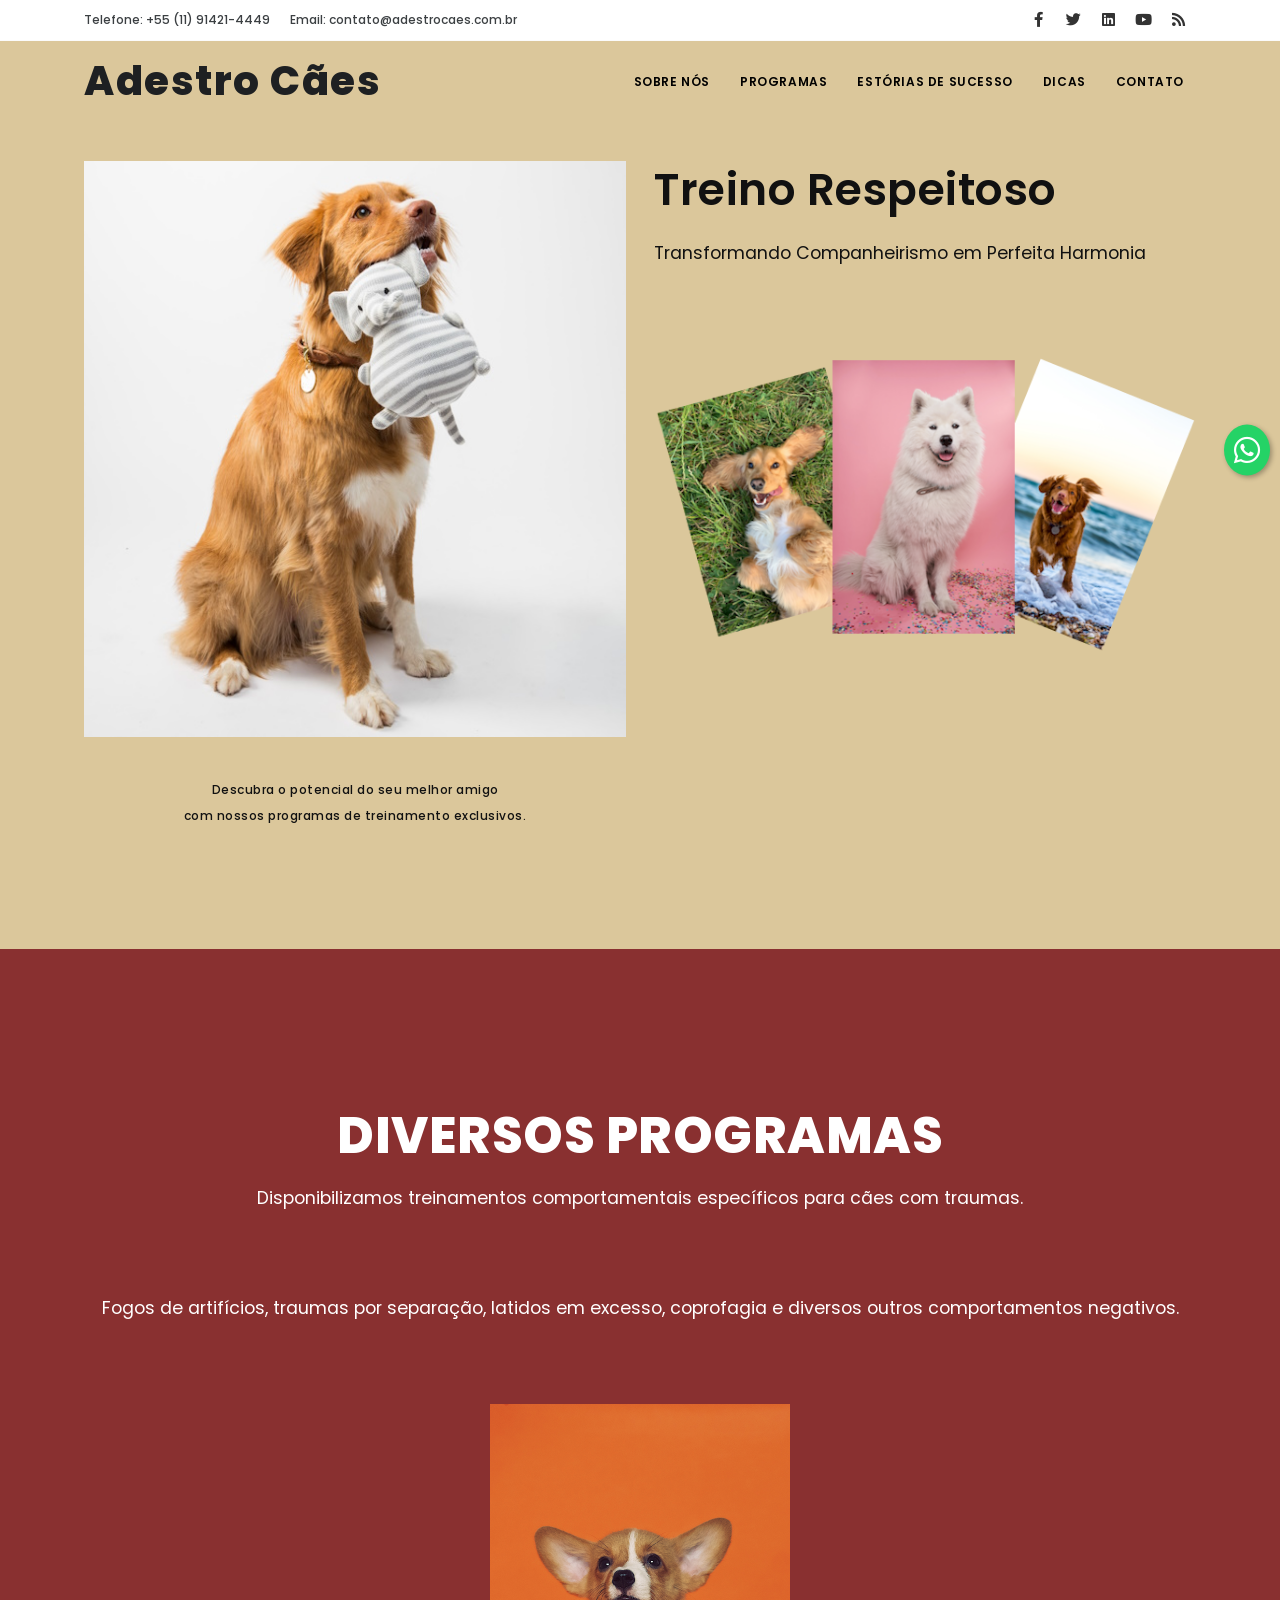
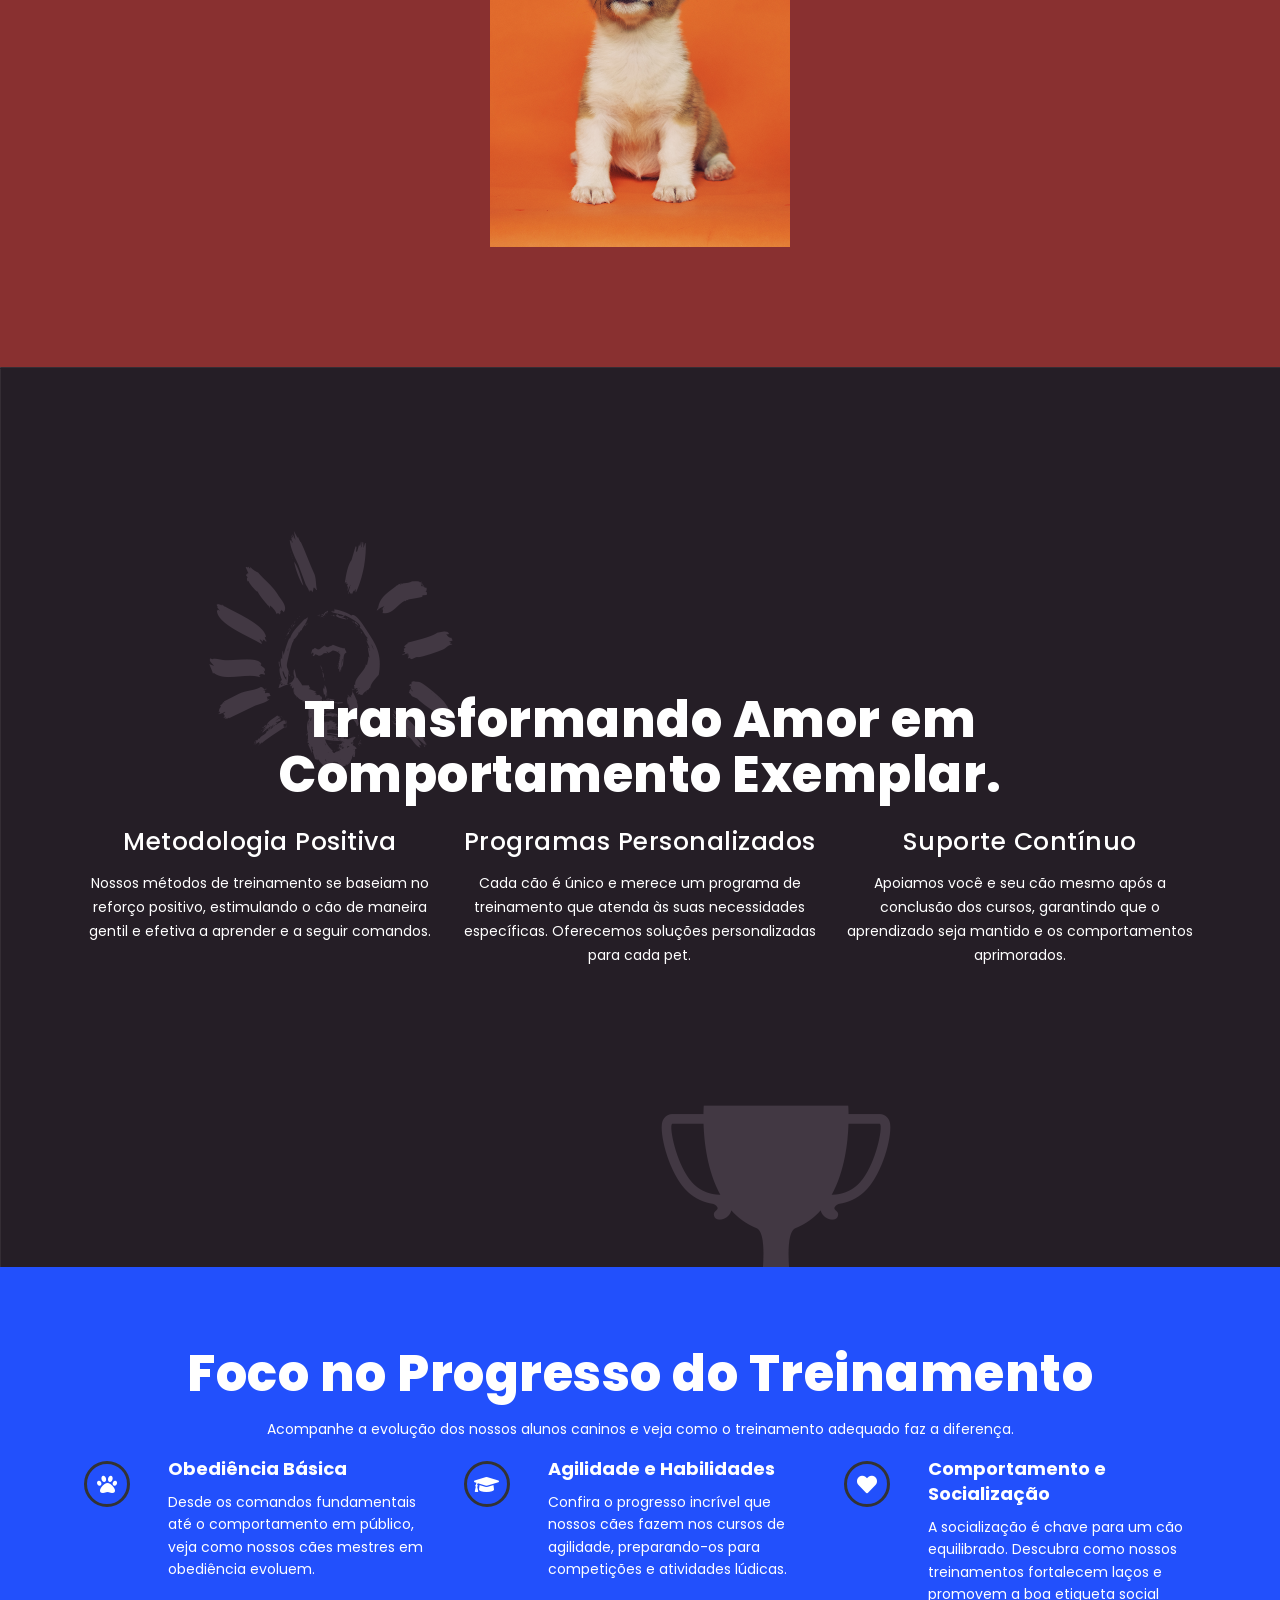
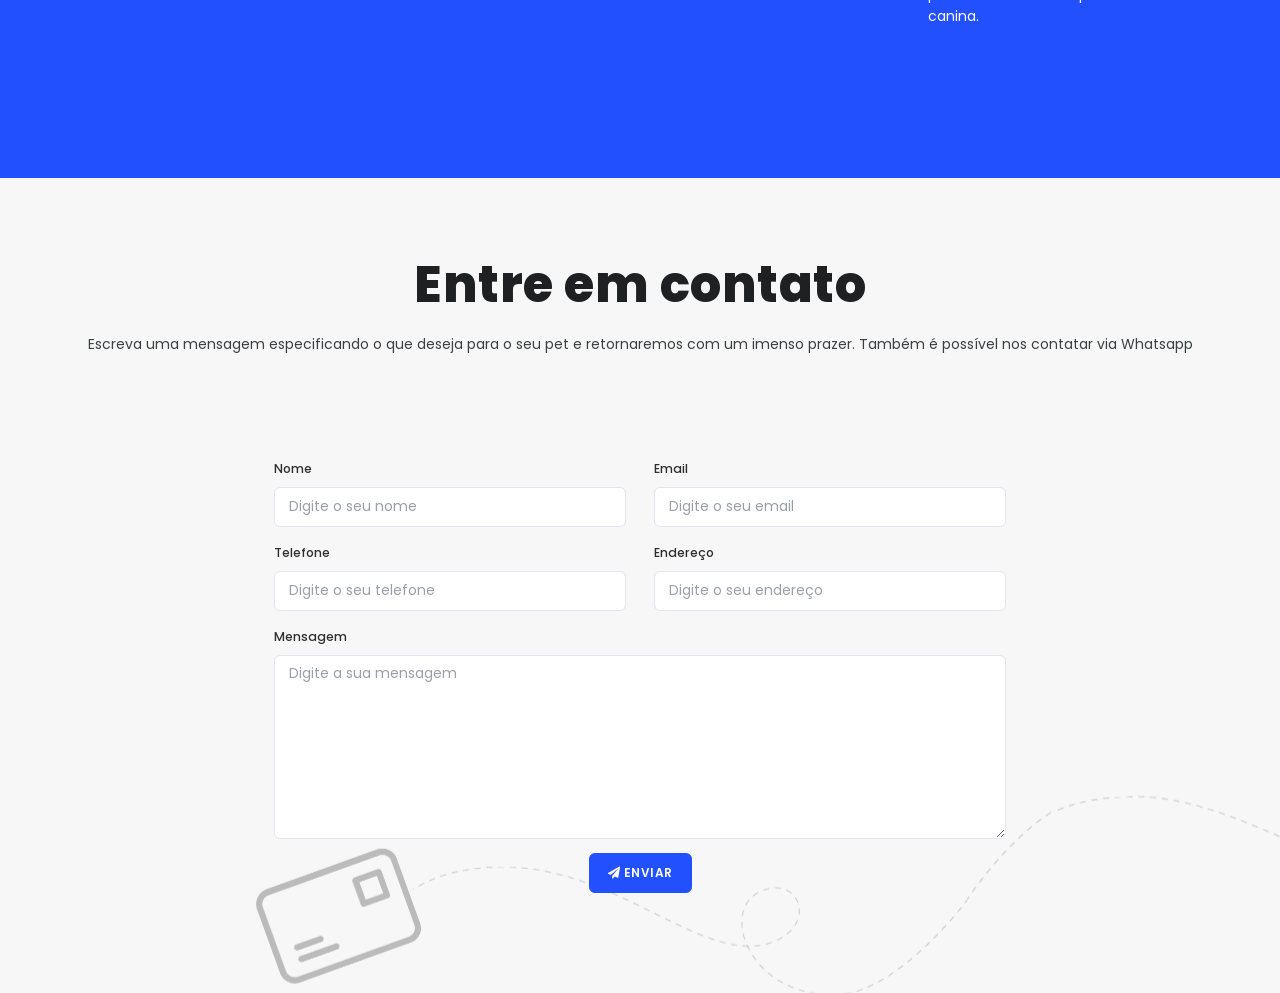
<file: index.html>
<!DOCTYPE html>
<html lang="en">

<head>
    <meta name="viewport" content="width=device-width, initial-scale=1" />
    <meta http-equiv="content-type" content="text/html; charset=utf-8" />
    <meta name="author" content="INSPIRO" />
    <meta name="description" content="Themeforest Template Polo, html template">
    <link rel="icon" type="image/png" href="images/favicon.png">
    <meta http-equiv="X-UA-Compatible" content="IE=edge">
    <!-- Document title -->
    <title>Adestramento de Cães</title>
    <!-- Stylesheets & Fonts -->
    <link href="css/plugins.css" rel="stylesheet">
    <link href="css/style.css" rel="stylesheet">
    <link href="css/custom.css" rel="stylesheet">
    <!-- Hotjar Tracking Code for https://www.adestrocaes.com.br -->
    <script>
      (function(h,o,t,j,a,r){
          h.hj=h.hj||function(){(h.hj.q=h.hj.q||[]).push(arguments)};
          h._hjSettings={hjid:3799489,hjsv:6};
          a=o.getElementsByTagName('head')[0];
          r=o.createElement('script');r.async=1;
          r.src=t+h._hjSettings.hjid+j+h._hjSettings.hjsv;
          a.appendChild(r);
      })(window,document,'https://static.hotjar.com/c/hotjar-','.js?sv=');
    </script>
    <!-- Google tag (gtag.js) -->
    <script async src="https://www.googletagmanager.com/gtag/js?id=G-WXP6HZYHW1"></script>
    <script>
      window.dataLayer = window.dataLayer || [];
      function gtag(){dataLayer.push(arguments);}
      gtag('js', new Date());

      gtag('config', 'G-WXP6HZYHW1');
    </script>
</head>

<body>

    <!-- Body Inner -->
    <div class="body-inner">

      <!-- Topbar -->
      <div id="topbar" class="d-none d-xl-block d-lg-block">
        <div class="container">
            <div class="row">
                <div class="col-md-6">
                    <ul class="top-menu">
                        <li><a href="https://api.whatsapp.com/send?phone=5511914214449">Telefone: +55 (11) 91421-4449</a></li>
                        <li><a href="#">Email: contato@adestrocaes.com.br</a></li>
                    </ul>
                </div>
                <div class="col-md-6 d-none d-sm-block">
                    <div class="social-icons social-icons-colored-hover">
                        <ul>
                            <li class="social-facebook"><a href="#"><i class="fab fa-facebook-f"></i></a></li>
                            <li class="social-twitter"><a href="#"><i class="fab fa-twitter"></i></a></li>
                            <li class="social-linkedin"><a href="#"><i class="fab fa-linkedin"></i></a></li>
                            <li class="social-youtube"><a href="#"><i class="fab fa-youtube"></i></a></li>
                            <li class="social-rss"><a href="#"><i class="fa fa-rss"></i></a></li>
                        </ul>
                    </div>
                </div>
            </div>
        </div>
    </div>
    <!-- end: Topbar -->

        <!-- Header -->
        <header id="header" data-transparent="true">
            <div class="header-inner">
                <div class="container">
                    <!--Logo-->
                    <div id="logo"> <a href="index.html"><span class="logo-default">Adestro Cães</span><span class="logo-dark">Adestro Cães</span></a> </div>
                    <!--End: Logo-->
                    <!-- Search -->
                    <div id="search"><a id="btn-search-close" class="btn-search-close" aria-label="Close search form"><i class="icon-x"></i></a>
                        <form class="search-form" action="search-results-page.html" method="get">
                            <input class="form-control" name="q" type="text" placeholder="Type & Search..." />
                            <span class="text-muted">Start typing & press "Enter" or "ESC" to close</span>
                        </form>
                    </div>
                    <!-- end: search -->
                    <!--Header Extras-->
                    <div class="header-extras">

                    </div>
                    <!--end: Header Extras-->
                    <!--Navigation Resposnive Trigger-->
                    <div id="mainMenu-trigger"> <a class="lines-button x"><span class="lines"></span></a> </div>
                    <!--end: Navigation Resposnive Trigger-->
                    <!--Navigation-->
                    <div id="mainMenu">
                        <div class="container">
                            <nav>
                                <ul>
                                    <li><a href="index.html">Sobre Nós</a></li>
                                    <li><a href="index.html">Programas</a></li>
                                    <li><a href="index.html">Estórias de Sucesso</a></li>
                                    <li><a href="index.html">Dicas</a></li>
                                    <li><a href="index.html">Contato</a></li>
                                </ul>
                            </nav>
                        </div>
                    </div>
                    <!--end: Navigation-->
                </div>
            </div>
        </header>
        <!-- end: Header -->

        <!-- HOME -->
        <section id="section1" data-section-name="Branding Home" class="fullscreen text-light" style="background-color:#dbc79b;">
            <div class="container">
                <div class="container-fullscreen">
                    <div class="text-middle">
                        <div class="row">

                            <div class="col-lg-6 text-dark">
                                <img src="images/dog-with-puppy.jpg" alt="" class="img-fluid">
                                <h6 class="text-center m-t-40">Descubra o potencial do seu melhor amigo <br /> com nossos programas de treinamento exclusivos.</h6>
                            </div>

                            <div class="col-lg-6 text-dark">
                                <h1>Treino Respeitoso</h1>
                                <p class="lead m-b-80">Transformando Companheirismo em Perfeita Harmonia
                                </p>
                                <img src="images/dog-on-grass.png" alt="" class="img-fluid">

                            </div>
                        </div>
                    </div>
                </div>
            </div>
        </section>
        <!-- end: HOME -->

        <!-- GOOD THINGS -->
        <section id="section2" class="fullscreen text-light" style="background-color:#893030;">
            <div class="container">
                <div class="container-fullscreen">
                    <div class="text-middle">


                        <div class="text-center">
                            <h1 class="text-medium">DIVERSOS PROGRAMAS</h1>
                            <p class="lead m-b-80">Disponibilizamos treinamentos comportamentais específicos para cães com traumas.</p>
                            <p class="lead m-b-80">Fogos de artifícios, traumas por separação, latidos em excesso, coprofagia e diversos outros comportamentos negativos.</p>


                            <img class="img-fluid center" src="images/dog.png" alt="">


                        </div>
                    </div>
                </div>

            </div>
        </section>
        <!-- end: GOOD THINGS -->

        <!-- ALL ABOUT BRANDING -->
        <section id="section3" class="fullscreen text-light" style="background-image:url(images/background-3.png)">
            <div class="container">
                <div class="container-fullscreen">
                    <div class="text-middle">
                        <div class="text-center">
                            <div class="row">
                                <div class="col-lg-12">
                                    <h1 class="text-medium">Transformando Amor em Comportamento Exemplar.</h1>
                                </div>
                                <div class="col-lg-4">
                                    <h3>Metodologia Positiva</h3>
                                    <p>Nossos métodos de treinamento se baseiam no reforço positivo, estimulando o cão de maneira gentil e efetiva a aprender e a seguir comandos.</p>
                                </div>
                                <div class="col-lg-4">
                                    <h3>Programas Personalizados</h3>
                                    <p>Cada cão é único e merece um programa de treinamento que atenda às suas necessidades específicas. Oferecemos soluções personalizadas para cada pet.</p>
                                </div>
                                <div class="col-lg-4">
                                    <h3>Suporte Contínuo</h3>
                                    <p>Apoiamos você e seu cão mesmo após a conclusão dos cursos, garantindo que o aprendizado seja mantido e os comportamentos aprimorados.</p>
                                </div>
                            </div>


                        </div>
                    </div>
                </div>

            </div>
        </section>
        <!-- end: ALL ABOUT BRANDING -->

        <!-- PROGRESS -->
        <section id="focus-in-progress" class="background-colored text-light">
          <div class="container">
              <div class="row">
                  <div class="col-lg-12">
                      <h2 class="text-medium text-center">Foco no Progresso do Treinamento</h2>
                      <p class="text-center">Acompanhe a evolução dos nossos alunos caninos e veja como o treinamento adequado faz a diferença.</p>
                  </div>
                  <div class="col-lg-4">
                      <div class="icon-box effect medium border small">
                          <div class="icon">
                              <i class="fa fa-paw"></i>
                          </div>
                          <h3>Obediência Básica</h3>
                          <p>Desde os comandos fundamentais até o comportamento em público, veja como nossos cães mestres em obediência evoluem.</p>
                      </div>
                  </div>
                  <div class="col-lg-4">
                      <div class="icon-box effect medium border small">
                          <div class="icon">
                              <i class="fa fa-graduation-cap"></i>
                          </div>
                          <h3>Agilidade e Habilidades</h3>
                          <p>Confira o progresso incrível que nossos cães fazem nos cursos de agilidade, preparando-os para competições e atividades lúdicas.</p>
                      </div>
                  </div>
                  <div class="col-lg-4">
                      <div class="icon-box effect medium border small">
                          <div class="icon">
                              <i class="fa fa-heart"></i>
                          </div>
                          <h3>Comportamento e Socialização</h3>
                          <p>A socialização é chave para um cão equilibrado. Descubra como nossos treinamentos fortalecem laços e promovem a boa etiqueta social canina.</p>
                      </div>
                  </div>
              </div>
          </div>
        </section>
        <!-- PROGRESS -->

        <!-- GET IN TOUCH -->
        <section class="background-grey" style="background-image:url(images/background-4.png)">
            <div class="container">

                <div class="text-center m-b-100">
                    <h1 class="text-medium">Entre em contato</h1>
                    <p>Escreva uma mensagem especificando o que deseja para o seu pet e retornaremos com um imenso prazer. Também é possível nos contatar via Whatsapp</p>
                </div>
                <div class="row">
                    <div class="col-lg-8 center">
                        <form class="widget-contact-form" novalidate action="include/contact-form.php" role="form" method="post">
                            <div class="row">
                                <div class="form-group col-md-6">
                                    <label for="name">Nome</label>
                                    <input type="text" aria-required="true" name="widget-contact-form-name" class="form-control required name" placeholder="Digite o seu nome">
                                </div>
                                <div class="form-group col-md-6">
                                    <label for="email">Email</label>
                                    <input type="email" aria-required="true" required name="widget-contact-form-email" class="form-control required email" placeholder="Digite o seu email">
                                </div>
                            </div>
                            <div class="row">
                                <div class="form-group col-md-6">
                                    <label for="subject">Telefone</label>
                                    <input type="text" name="widget-contact-form-phone" class="form-control" placeholder="Digite o seu telefone">
                                </div>
                                <div class="form-group col-md-6">
                                    <label for="subject">Endereço</label>
                                    <input type="text" name="widget-contact-form-company" class="form-control" placeholder="Digite o seu endereço">
                                </div>
                            </div>
                            <div class="form-group">
                                <label for="message">Mensagem</label>
                                <textarea type="text" name="widget-contact-form-message" rows="8" class="form-control required" placeholder="Digite a sua mensagem"></textarea>
                            </div>
                            <div class="row">
                                <div class="form-group text-center">
                                    <button class="btn center" type="submit" id="form-submit"><i class="fa fa-paper-plane"></i>&nbsp;Enviar</button>
                                </div>
                            </div>
                        </form>

                    </div>
                </div>
            </div>
        </section>
        <!-- end: GET IN TOUCH -->
        <a href="https://api.whatsapp.com/send?phone=5511914214449" class="whatsapp-fixed" target="_blank">
          <i class="fab fa-whatsapp whatsapp-icon"></i>
        </a>
      
    </div>
    <!-- end: Body Inner -->

    <!-- Scroll top -->
    <a id="scrollTop"><i class="icon-chevron-up"></i><i class="icon-chevron-up"></i></a>
    <!--Plugins-->
    <script src="js/jquery.js"></script>
    <script src="js/plugins.js"></script>

    <!--Template functions-->
    <script src="js/functions.js"></script>

</body>

</html>
</file>
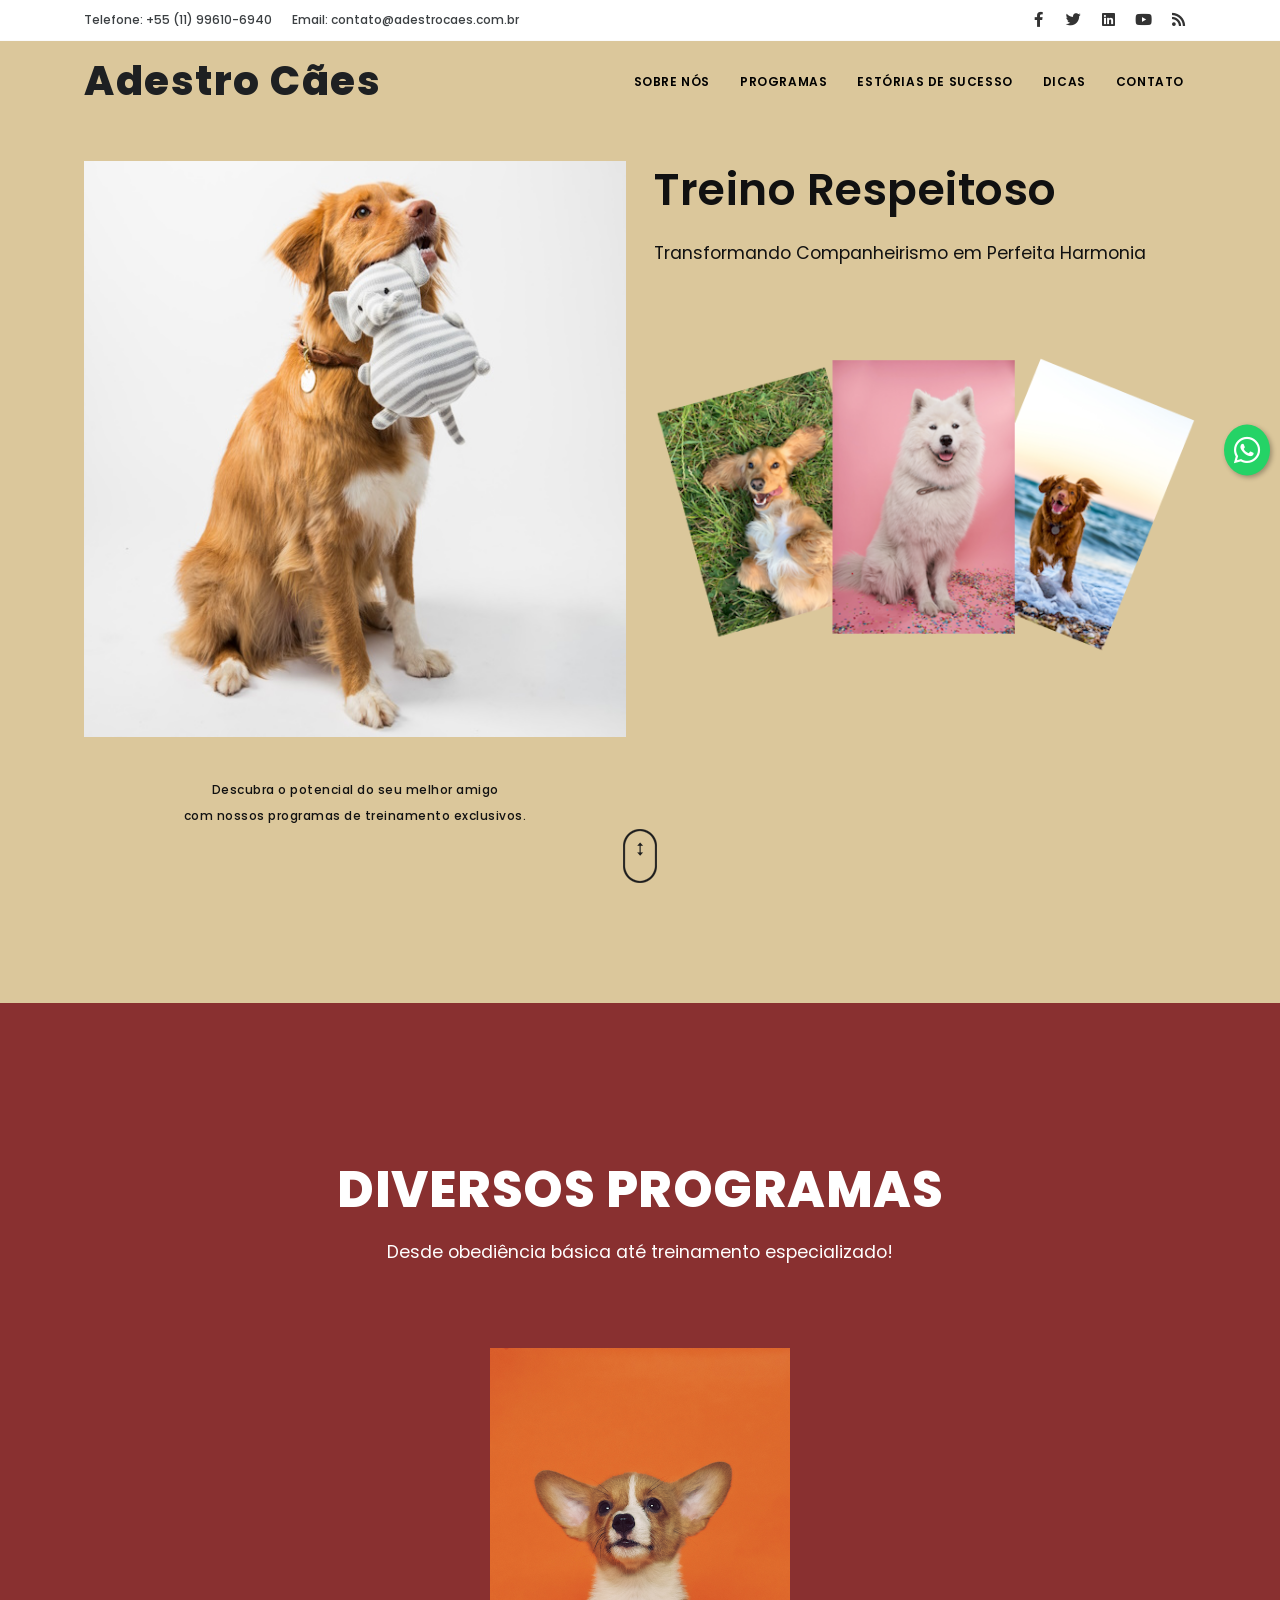
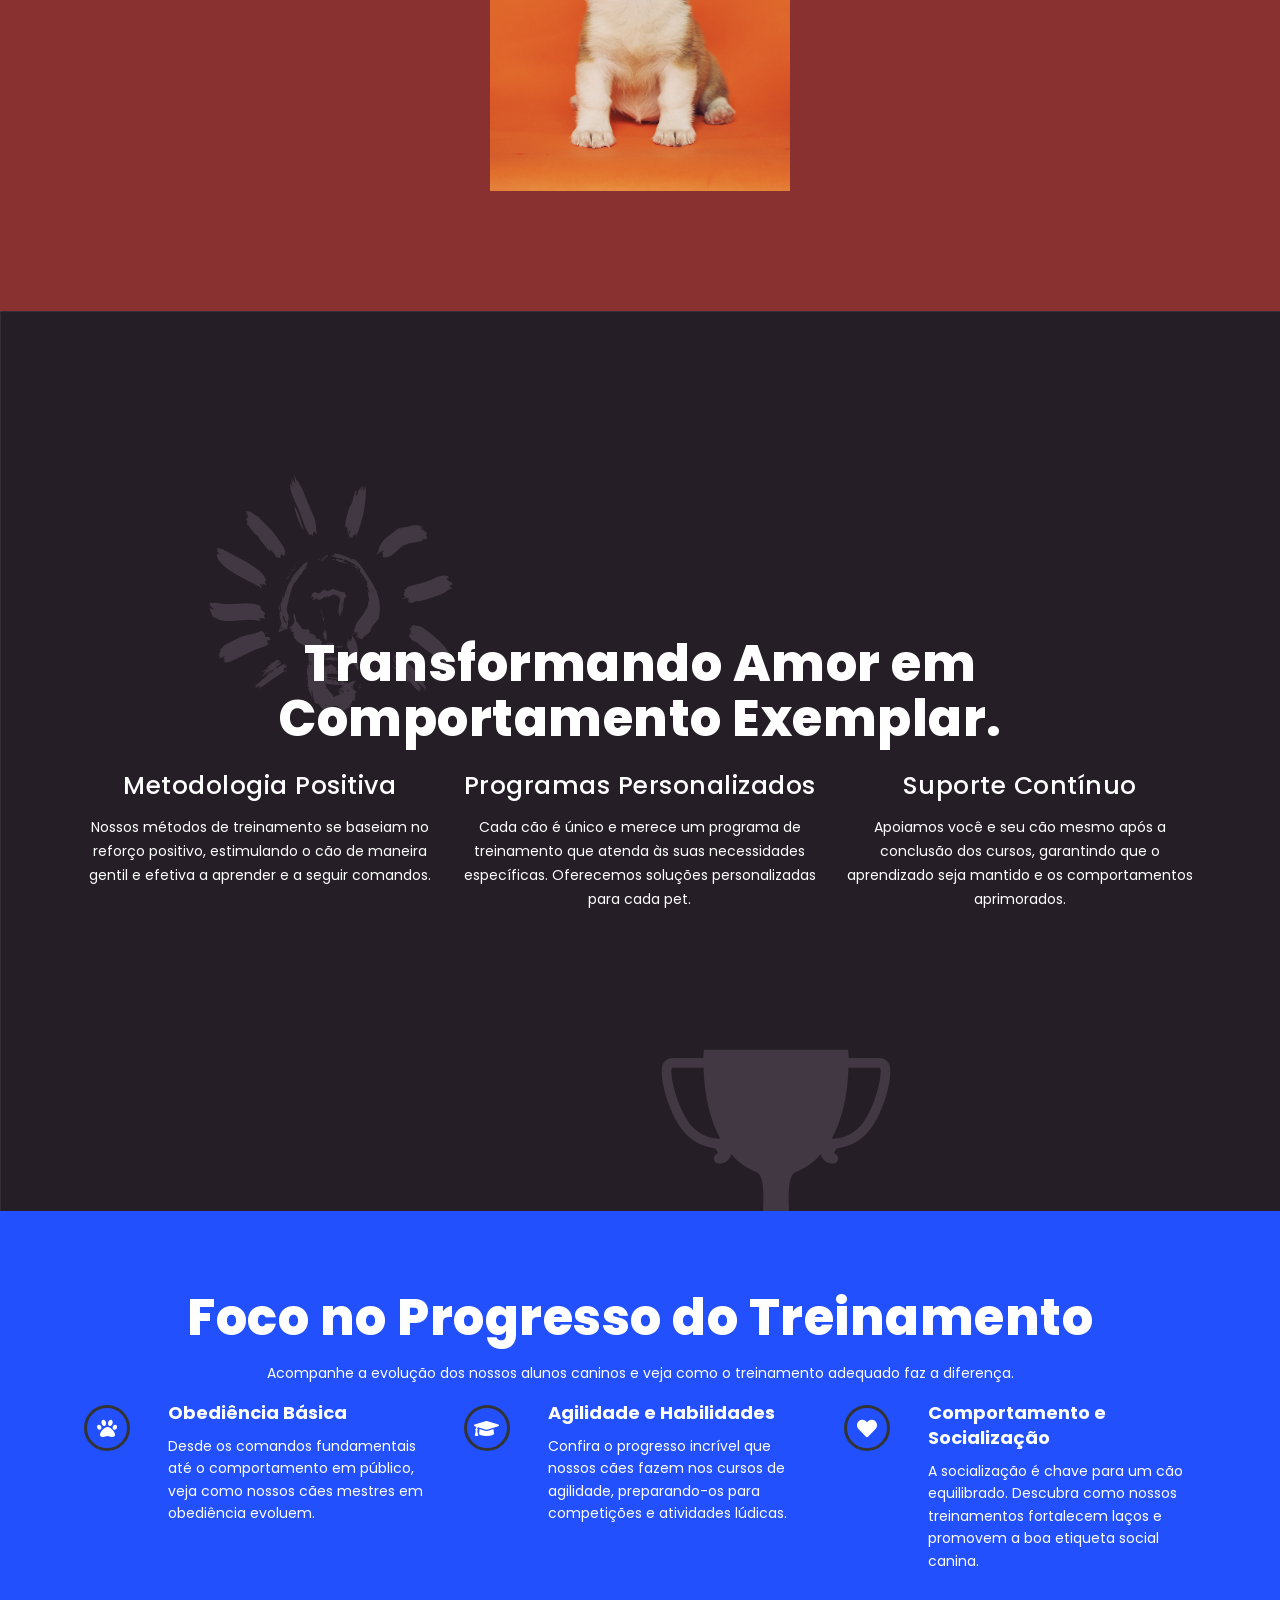
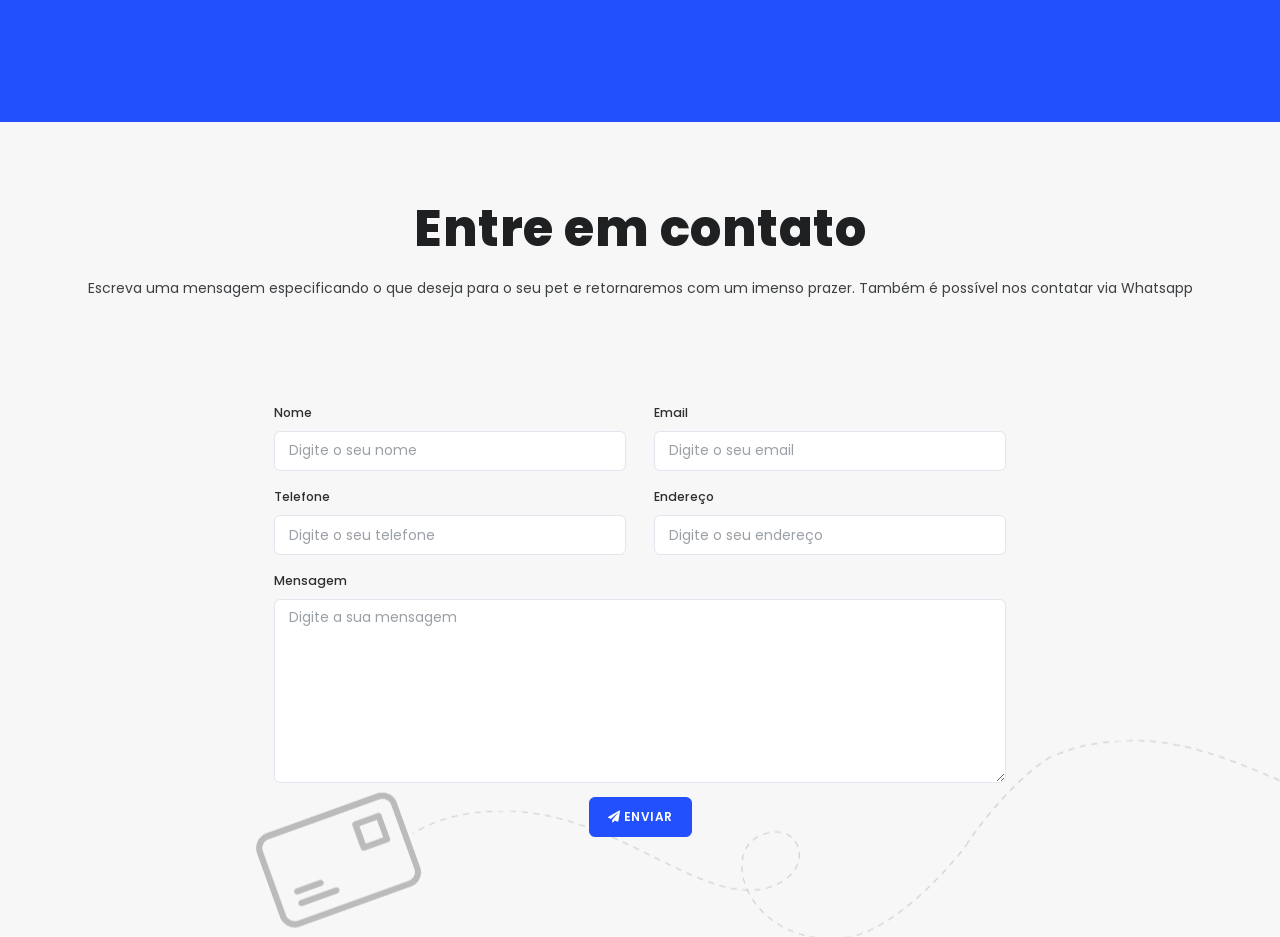
<file: home-branding.html>
<!DOCTYPE html>
<html lang="en">

<head>
    <meta name="viewport" content="width=device-width, initial-scale=1" />
    <meta http-equiv="content-type" content="text/html; charset=utf-8" />
    <meta name="author" content="INSPIRO" />
    <meta name="description" content="Themeforest Template Polo, html template">
    <link rel="icon" type="image/png" href="images/favicon.png">
    <meta http-equiv="X-UA-Compatible" content="IE=edge">
    <!-- Document title -->
    <title>Adestramento de Cães</title>
    <!-- Stylesheets & Fonts -->
    <link href="css/plugins.css" rel="stylesheet">
    <link href="css/style.css" rel="stylesheet">
    <link href="css/custom.css" rel="stylesheet">
</head>

<body>

    <!-- Body Inner -->
    <div class="body-inner">

      <!-- Topbar -->
      <div id="topbar" class="d-none d-xl-block d-lg-block">
        <div class="container">
            <div class="row">
                <div class="col-md-6">
                    <ul class="top-menu">
                        <li><a href="#">Telefone: +55 (11) 99610-6940</a></li>
                        <li><a href="#">Email: contato@adestrocaes.com.br</a></li>
                    </ul>
                </div>
                <div class="col-md-6 d-none d-sm-block">
                    <div class="social-icons social-icons-colored-hover">
                        <ul>
                            <li class="social-facebook"><a href="#"><i class="fab fa-facebook-f"></i></a></li>
                            <li class="social-twitter"><a href="#"><i class="fab fa-twitter"></i></a></li>
                            <li class="social-linkedin"><a href="#"><i class="fab fa-linkedin"></i></a></li>
                            <li class="social-youtube"><a href="#"><i class="fab fa-youtube"></i></a></li>
                            <li class="social-rss"><a href="#"><i class="fa fa-rss"></i></a></li>
                        </ul>
                    </div>
                </div>
            </div>
        </div>
    </div>
    <!-- end: Topbar -->

        <!-- Header -->
        <header id="header" data-transparent="true">
            <div class="header-inner">
                <div class="container">
                    <!--Logo-->
                    <div id="logo"> <a href="index.html"><span class="logo-default">Adestro Cães</span><span class="logo-dark">Adestro Cães</span></a> </div>
                    <!--End: Logo-->
                    <!-- Search -->
                    <div id="search"><a id="btn-search-close" class="btn-search-close" aria-label="Close search form"><i class="icon-x"></i></a>
                        <form class="search-form" action="search-results-page.html" method="get">
                            <input class="form-control" name="q" type="text" placeholder="Type & Search..." />
                            <span class="text-muted">Start typing & press "Enter" or "ESC" to close</span>
                        </form>
                    </div>
                    <!-- end: search -->
                    <!--Header Extras-->
                    <div class="header-extras">

                    </div>
                    <!--end: Header Extras-->
                    <!--Navigation Resposnive Trigger-->
                    <div id="mainMenu-trigger"> <a class="lines-button x"><span class="lines"></span></a> </div>
                    <!--end: Navigation Resposnive Trigger-->
                    <!--Navigation-->
                    <div id="mainMenu">
                        <div class="container">
                            <nav>
                                <ul>
                                    <li><a href="index.html">Sobre Nós</a></li>
                                    <li><a href="index.html">Programas</a></li>
                                    <li><a href="index.html">Estórias de Sucesso</a></li>
                                    <li><a href="index.html">Dicas</a></li>
                                    <li><a href="index.html">Contato</a></li>
                                </ul>
                            </nav>
                        </div>
                    </div>
                    <!--end: Navigation-->
                </div>
            </div>
        </header>
        <!-- end: Header -->

        <!-- HOME -->
        <section id="section1" data-section-name="Branding Home" class="fullscreen text-light" style="background-color:#dbc79b;">
            <div class="container">
                <div class="container-fullscreen">
                    <div class="text-middle">
                        <div class="row">

                            <div class="col-lg-6 text-dark">
                                <img src="images/dog-with-puppy.jpg" alt="" class="img-fluid">
                                <h6 class="text-center m-t-40">Descubra o potencial do seu melhor amigo <br /> com nossos programas de treinamento exclusivos.</h6>
                            </div>

                            <div class="col-lg-6 text-dark">
                                <h1>Treino Respeitoso</h1>
                                <p class="lead m-b-80">Transformando Companheirismo em Perfeita Harmonia
                                </p>
                                <img src="images/dog-on-grass.png" alt="" class="img-fluid">

                            </div>
                        </div>
                    </div>
                </div>
                <div class="text-center">
                    <a href="#section2" class="scroll-to"><img src="images/scrolldown-mouse-dark.png" alt=""></a>
                </div>
            </div>
        </section>
        <!-- end: HOME -->

        <!-- GOOD THINGS -->
        <section id="section2" class="fullscreen text-light" style="background-color:#893030;">
            <div class="container">
                <div class="container-fullscreen">
                    <div class="text-middle">


                        <div class="text-center">
                            <h1 class="text-medium">DIVERSOS PROGRAMAS</h1>
                            <p class="lead m-b-80">Desde obediência básica até treinamento especializado!</p>


                            <img class="img-fluid center" src="images/dog.png" alt="">


                        </div>
                    </div>
                </div>

            </div>
        </section>
        <!-- end: GOOD THINGS -->

        <!-- ALL ABOUT BRANDING -->
        <section id="section3" class="fullscreen text-light" style="background-image:url(images/background-3.png)">
            <div class="container">
                <div class="container-fullscreen">
                    <div class="text-middle">
                        <div class="text-center">
                            <div class="row">
                                <div class="col-lg-12">
                                    <h1 class="text-medium">Transformando Amor em Comportamento Exemplar.</h1>
                                </div>
                                <div class="col-lg-4">
                                    <h3>Metodologia Positiva</h3>
                                    <p>Nossos métodos de treinamento se baseiam no reforço positivo, estimulando o cão de maneira gentil e efetiva a aprender e a seguir comandos.</p>
                                </div>
                                <div class="col-lg-4">
                                    <h3>Programas Personalizados</h3>
                                    <p>Cada cão é único e merece um programa de treinamento que atenda às suas necessidades específicas. Oferecemos soluções personalizadas para cada pet.</p>
                                </div>
                                <div class="col-lg-4">
                                    <h3>Suporte Contínuo</h3>
                                    <p>Apoiamos você e seu cão mesmo após a conclusão dos cursos, garantindo que o aprendizado seja mantido e os comportamentos aprimorados.</p>
                                </div>
                            </div>


                        </div>
                    </div>
                </div>

            </div>
        </section>
        <!-- end: ALL ABOUT BRANDING -->

        <!-- PROGRESS -->
        <section id="focus-in-progress" class="background-colored text-light">
          <div class="container">
              <div class="row">
                  <div class="col-lg-12">
                      <h2 class="text-medium text-center">Foco no Progresso do Treinamento</h2>
                      <p class="text-center">Acompanhe a evolução dos nossos alunos caninos e veja como o treinamento adequado faz a diferença.</p>
                  </div>
                  <div class="col-lg-4">
                      <div class="icon-box effect medium border small">
                          <div class="icon">
                              <a href="#"><i class="fa fa-paw"></i></a>
                          </div>
                          <h3>Obediência Básica</h3>
                          <p>Desde os comandos fundamentais até o comportamento em público, veja como nossos cães mestres em obediência evoluem.</p>
                      </div>
                  </div>
                  <div class="col-lg-4">
                      <div class="icon-box effect medium border small">
                          <div class="icon">
                              <a href="#"><i class="fa fa-graduation-cap"></i></a>
                          </div>
                          <h3>Agilidade e Habilidades</h3>
                          <p>Confira o progresso incrível que nossos cães fazem nos cursos de agilidade, preparando-os para competições e atividades lúdicas.</p>
                      </div>
                  </div>
                  <div class="col-lg-4">
                      <div class="icon-box effect medium border small">
                          <div class="icon">
                              <a href="#"><i class="fa fa-heart"></i></a>
                          </div>
                          <h3>Comportamento e Socialização</h3>
                          <p>A socialização é chave para um cão equilibrado. Descubra como nossos treinamentos fortalecem laços e promovem a boa etiqueta social canina.</p>
                      </div>
                  </div>
              </div>
          </div>
        </section>
        <!-- PROGRESS -->

        <!-- GET IN TOUCH -->
        <section class="background-grey" style="background-image:url(images/background-4.png)">
            <div class="container">

                <div class="text-center m-b-100">
                    <h1 class="text-medium">Entre em contato</h1>
                    <p>Escreva uma mensagem especificando o que deseja para o seu pet e retornaremos com um imenso prazer. Também é possível nos contatar via Whatsapp</p>
                </div>
                <div class="row">
                    <div class="col-lg-8 center">
                        <form class="widget-contact-form" novalidate action="include/contact-form.php" role="form" method="post">
                            <div class="row">
                                <div class="form-group col-md-6">
                                    <label for="name">Nome</label>
                                    <input type="text" aria-required="true" name="widget-contact-form-name" class="form-control required name" placeholder="Digite o seu nome">
                                </div>
                                <div class="form-group col-md-6">
                                    <label for="email">Email</label>
                                    <input type="email" aria-required="true" required name="widget-contact-form-email" class="form-control required email" placeholder="Digite o seu email">
                                </div>
                            </div>
                            <div class="row">
                                <div class="form-group col-md-6">
                                    <label for="subject">Telefone</label>
                                    <input type="text" name="widget-contact-form-phone" class="form-control" placeholder="Digite o seu telefone">
                                </div>
                                <div class="form-group col-md-6">
                                    <label for="subject">Endereço</label>
                                    <input type="text" name="widget-contact-form-company" class="form-control" placeholder="Digite o seu endereço">
                                </div>
                            </div>
                            <div class="form-group">
                                <label for="message">Mensagem</label>
                                <textarea type="text" name="widget-contact-form-message" rows="8" class="form-control required" placeholder="Digite a sua mensagem"></textarea>
                            </div>
                            <div class="row">
                                <div class="form-group text-center">
                                    <button class="btn center" type="submit" id="form-submit"><i class="fa fa-paper-plane"></i>&nbsp;Enviar</button>
                                </div>
                            </div>
                        </form>

                    </div>
                </div>
            </div>
        </section>
        <!-- end: GET IN TOUCH -->
        <a href="https://wa.me/yourphonenumber" class="whatsapp-fixed" target="_blank">
          <i class="fab fa-whatsapp whatsapp-icon"></i>
        </a>
      
    </div>
    <!-- end: Body Inner -->

    <!-- Scroll top -->
    <a id="scrollTop"><i class="icon-chevron-up"></i><i class="icon-chevron-up"></i></a>
    <!--Plugins-->
    <script src="js/jquery.js"></script>
    <script src="js/plugins.js"></script>

    <!--Template functions-->
    <script src="js/functions.js"></script>

</body>

</html>
</file>
<file: css/plugins.css>
:root{--bs-blue: #007bff;--bs-indigo: #6610f2;--bs-purple: #6f42c1;--bs-pink: #e83e8c;--bs-red: #dc3545;--bs-orange: #fd7e14;--bs-yellow: #ffc107;--bs-green: #28a745;--bs-teal: #20c997;--bs-cyan: #17a2b8;--bs-white: #fff;--bs-gray: #9aa0a6;--bs-gray-dark: #2e2e2e;--bs-primary: #2250fc;--bs-secondary: #c1c3ce;--bs-success: #28a745;--bs-info: #17a2b8;--bs-warning: #ffc107;--bs-danger: #dc3545;--bs-white: #fff;--bs-light: #fbfbfb;--bs-dark: #1e2022;--bs-blue: #007bff;--bs-font-sans-serif: system-ui, -apple-system, "Segoe UI", Roboto, "Helvetica Neue", Arial, "Noto Sans", "Liberation Sans", sans-serif, "Apple Color Emoji", "Segoe UI Emoji", "Segoe UI Symbol", "Noto Color Emoji";--bs-font-monospace: SFMono-Regular, Menlo, Monaco, Consolas, "Liberation Mono", "Courier New", monospace;--bs-gradient: linear-gradient(180deg, rgba(255,255,255,0.15), rgba(255,255,255,0))}*,*::before,*::after{box-sizing:border-box}:root{font-size:14px}@media (prefers-reduced-motion: no-preference){:root{scroll-behavior:smooth}}body{margin:0;font-family:"Poppins",sans-serif;font-size:1rem;font-weight:400;line-height:1.5;color:#3c4043;background-color:#fff;-webkit-text-size-adjust:100%;-webkit-tap-highlight-color:rgba(0,0,0,0)}hr{margin:2rem 0;color:#e4e6ef;background-color:currentColor;border:0;opacity:.9}hr:not([size]){height:1px}h1,.h1,h2,.h2,h3,.h3,h4,.h4,h5,.h5,h6,.h6{margin-top:0;margin-bottom:.5rem;font-family:inherit;font-weight:600;line-height:1.8;color:#1e2022}h1,.h1{font-size:calc(1.375rem + 1.5vw)}@media (min-width: 1200px){h1,.h1{font-size:2.5rem}}h2,.h2{font-size:calc(1.325rem + .9vw)}@media (min-width: 1200px){h2,.h2{font-size:2rem}}h3,.h3{font-size:calc(1.295rem + .54vw)}@media (min-width: 1200px){h3,.h3{font-size:1.7rem}}h4,.h4{font-size:calc(1.26rem + .12vw)}@media (min-width: 1200px){h4,.h4{font-size:1.35rem}}h5,.h5{font-size:1.175rem}h6,.h6{font-size:1.08rem}p{margin-top:0;margin-bottom:1rem}abbr[title],abbr[data-bs-original-title]{-webkit-text-decoration:underline dotted;text-decoration:underline dotted;cursor:help;-webkit-text-decoration-skip-ink:none;text-decoration-skip-ink:none}address{margin-bottom:1rem;font-style:normal;line-height:inherit}ol,ul{padding-left:2rem}ol,ul,dl{margin-top:0;margin-bottom:1rem}ol ol,ul ul,ol ul,ul ol{margin-bottom:0}dt{font-weight:600}dd{margin-bottom:.5rem;margin-left:0}blockquote{margin:0 0 1rem}b,strong{font-weight:700}small,.small{font-size:.875em}mark,.mark{padding:.2em;background-color:#fcf8e3}sub,sup{position:relative;font-size:.75em;line-height:0;vertical-align:baseline}sub{bottom:-.25em}sup{top:-.5em}a{color:#2250fc;text-decoration:none}a:hover{color:#1d44d6}a:not([href]):not([class]),a:not([href]):not([class]):hover{color:inherit;text-decoration:none}pre,code,kbd,samp{font-family:var(--bs-font-monospace);font-size:1em;direction:ltr /* rtl:ignore */;unicode-bidi:bidi-override}pre{display:block;margin-top:0;margin-bottom:1rem;overflow:auto;font-size:.875em}pre code{font-size:inherit;color:inherit;word-break:normal}code{font-size:.875em;color:#e83e8c;word-wrap:break-word}a>code{color:inherit}kbd{padding:.2rem .4rem;font-size:.875em;color:#fff;background-color:#1e2022;border-radius:.375rem}kbd kbd{padding:0;font-size:1em;font-weight:600}figure{margin:0 0 1rem}img,svg{vertical-align:middle}table{caption-side:bottom;border-collapse:collapse}caption{padding-top:1rem;padding-bottom:1rem;color:#9aa0a6;text-align:left}th{font-weight:600;text-align:inherit;text-align:-webkit-match-parent}thead,tbody,tfoot,tr,td,th{border-color:inherit;border-style:solid;border-width:0}label{display:inline-block}button{border-radius:0}button:focus:not(:focus-visible){outline:0}input,button,select,optgroup,textarea{margin:0;font-family:inherit;font-size:inherit;line-height:inherit}button,select{text-transform:none}[role="button"]{cursor:pointer}select{word-wrap:normal}select:disabled{opacity:1}[list]::-webkit-calendar-picker-indicator{display:none}button,[type="button"],[type="reset"],[type="submit"]{-webkit-appearance:button}button:not(:disabled),[type="button"]:not(:disabled),[type="reset"]:not(:disabled),[type="submit"]:not(:disabled){cursor:pointer}::-moz-focus-inner{padding:0;border-style:none}textarea{resize:vertical}fieldset{min-width:0;padding:0;margin:0;border:0}legend{float:left;width:100%;padding:0;margin-bottom:.5rem;font-size:calc(1.275rem + .3vw);line-height:inherit}@media (min-width: 1200px){legend{font-size:1.5rem}}legend+*{clear:left}::-webkit-datetime-edit-fields-wrapper,::-webkit-datetime-edit-text,::-webkit-datetime-edit-minute,::-webkit-datetime-edit-hour-field,::-webkit-datetime-edit-day-field,::-webkit-datetime-edit-month-field,::-webkit-datetime-edit-year-field{padding:0}::-webkit-inner-spin-button{height:auto}[type="search"]{outline-offset:-2px;-webkit-appearance:textfield}::-webkit-search-decoration{-webkit-appearance:none}::-webkit-color-swatch-wrapper{padding:0}::file-selector-button{font:inherit}::-webkit-file-upload-button{font:inherit;-webkit-appearance:button}output{display:inline-block}iframe{border:0}summary{display:list-item;cursor:pointer}progress{vertical-align:baseline}[hidden]{display:none !important}.lead{font-size:1.25rem;font-weight:400}.display-1{font-size:calc(1.725rem + 5.7vw);font-weight:300;line-height:1.8}@media (min-width: 1200px){.display-1{font-size:6rem}}.display-2{font-size:calc(1.675rem + 5.1vw);font-weight:300;line-height:1.8}@media (min-width: 1200px){.display-2{font-size:5.5rem}}.display-3{font-size:calc(1.575rem + 3.9vw);font-weight:300;line-height:1.8}@media (min-width: 1200px){.display-3{font-size:4.5rem}}.display-4{font-size:calc(1.475rem + 2.7vw);font-weight:300;line-height:1.8}@media (min-width: 1200px){.display-4{font-size:3.5rem}}.display-5{font-size:calc(1.425rem + 2.1vw);font-weight:300;line-height:1.8}@media (min-width: 1200px){.display-5{font-size:3rem}}.display-6{font-size:calc(1.375rem + 1.5vw);font-weight:300;line-height:1.8}@media (min-width: 1200px){.display-6{font-size:2.5rem}}.list-unstyled{padding-left:0;list-style:none}.list-inline{padding-left:0;list-style:none}.list-inline-item{display:inline-block}.list-inline-item:not(:last-child){margin-right:.3rem}.initialism{font-size:.875em;text-transform:uppercase}.blockquote{margin-bottom:1rem;font-size:1.25rem}.blockquote>:last-child{margin-bottom:0}.blockquote-footer{margin-top:-1rem;margin-bottom:1rem;font-size:.875em;color:#9aa0a6}.blockquote-footer::before{content:"\2014\00A0"}.img-fluid{max-width:100%;height:auto}.img-thumbnail{padding:.25rem;background-color:#fff;border:1px solid #e4e6ef;border-radius:.42rem;box-shadow:0 0.125rem 0.25rem rgba(0,0,0,0.08);max-width:100%;height:auto}.figure{display:inline-block}.figure-img{margin-bottom:.5rem;line-height:1}.figure-caption{font-size:.875em;color:#9aa0a6}.container,.container-fluid,.container-sm,.container-md,.container-lg,.container-xl,.container-xxl{width:100%;padding-right:var(--bs-gutter-x, 1rem);padding-left:var(--bs-gutter-x, 1rem);margin-right:auto;margin-left:auto}@media (min-width: 576px){.container,.container-sm{max-width:540px}}@media (min-width: 768px){.container,.container-sm,.container-md{max-width:720px}}@media (min-width: 992px){.container,.container-sm,.container-md,.container-lg{max-width:960px}}@media (min-width: 1200px){.container,.container-sm,.container-md,.container-lg,.container-xl{max-width:1140px}}@media (min-width: 1400px){.container,.container-sm,.container-md,.container-lg,.container-xl,.container-xxl{max-width:1141px}}.row{--bs-gutter-x: 2rem;--bs-gutter-y: 0;display:-webkit-box;display:-webkit-flex;display:-ms-flexbox;display:flex;-webkit-flex-wrap:wrap;-ms-flex-wrap:wrap;flex-wrap:wrap;margin-top:calc(var(--bs-gutter-y) * -1);margin-right:calc(var(--bs-gutter-x) * -.5);margin-left:calc(var(--bs-gutter-x) * -.5)}.row>*{-webkit-flex-shrink:0;-ms-flex-negative:0;flex-shrink:0;width:100%;max-width:100%;padding-right:calc(var(--bs-gutter-x) * .5);padding-left:calc(var(--bs-gutter-x) * .5);margin-top:var(--bs-gutter-y)}.col{-webkit-box-flex:1;-webkit-flex:1 0 0%;-ms-flex:1 0 0%;flex:1 0 0%}.row-cols-auto>*{-webkit-box-flex:0;-webkit-flex:0 0 auto;-ms-flex:0 0 auto;flex:0 0 auto;width:auto}.row-cols-1>*{-webkit-box-flex:0;-webkit-flex:0 0 auto;-ms-flex:0 0 auto;flex:0 0 auto;width:100%}.row-cols-2>*{-webkit-box-flex:0;-webkit-flex:0 0 auto;-ms-flex:0 0 auto;flex:0 0 auto;width:50%}.row-cols-3>*{-webkit-box-flex:0;-webkit-flex:0 0 auto;-ms-flex:0 0 auto;flex:0 0 auto;width:33.33333%}.row-cols-4>*{-webkit-box-flex:0;-webkit-flex:0 0 auto;-ms-flex:0 0 auto;flex:0 0 auto;width:25%}.row-cols-5>*{-webkit-box-flex:0;-webkit-flex:0 0 auto;-ms-flex:0 0 auto;flex:0 0 auto;width:20%}.row-cols-6>*{-webkit-box-flex:0;-webkit-flex:0 0 auto;-ms-flex:0 0 auto;flex:0 0 auto;width:16.66667%}@media (min-width: 576px){.col-sm{-webkit-box-flex:1;-webkit-flex:1 0 0%;-ms-flex:1 0 0%;flex:1 0 0%}.row-cols-sm-auto>*{-webkit-box-flex:0;-webkit-flex:0 0 auto;-ms-flex:0 0 auto;flex:0 0 auto;width:auto}.row-cols-sm-1>*{-webkit-box-flex:0;-webkit-flex:0 0 auto;-ms-flex:0 0 auto;flex:0 0 auto;width:100%}.row-cols-sm-2>*{-webkit-box-flex:0;-webkit-flex:0 0 auto;-ms-flex:0 0 auto;flex:0 0 auto;width:50%}.row-cols-sm-3>*{-webkit-box-flex:0;-webkit-flex:0 0 auto;-ms-flex:0 0 auto;flex:0 0 auto;width:33.33333%}.row-cols-sm-4>*{-webkit-box-flex:0;-webkit-flex:0 0 auto;-ms-flex:0 0 auto;flex:0 0 auto;width:25%}.row-cols-sm-5>*{-webkit-box-flex:0;-webkit-flex:0 0 auto;-ms-flex:0 0 auto;flex:0 0 auto;width:20%}.row-cols-sm-6>*{-webkit-box-flex:0;-webkit-flex:0 0 auto;-ms-flex:0 0 auto;flex:0 0 auto;width:16.66667%}}@media (min-width: 768px){.col-md{-webkit-box-flex:1;-webkit-flex:1 0 0%;-ms-flex:1 0 0%;flex:1 0 0%}.row-cols-md-auto>*{-webkit-box-flex:0;-webkit-flex:0 0 auto;-ms-flex:0 0 auto;flex:0 0 auto;width:auto}.row-cols-md-1>*{-webkit-box-flex:0;-webkit-flex:0 0 auto;-ms-flex:0 0 auto;flex:0 0 auto;width:100%}.row-cols-md-2>*{-webkit-box-flex:0;-webkit-flex:0 0 auto;-ms-flex:0 0 auto;flex:0 0 auto;width:50%}.row-cols-md-3>*{-webkit-box-flex:0;-webkit-flex:0 0 auto;-ms-flex:0 0 auto;flex:0 0 auto;width:33.33333%}.row-cols-md-4>*{-webkit-box-flex:0;-webkit-flex:0 0 auto;-ms-flex:0 0 auto;flex:0 0 auto;width:25%}.row-cols-md-5>*{-webkit-box-flex:0;-webkit-flex:0 0 auto;-ms-flex:0 0 auto;flex:0 0 auto;width:20%}.row-cols-md-6>*{-webkit-box-flex:0;-webkit-flex:0 0 auto;-ms-flex:0 0 auto;flex:0 0 auto;width:16.66667%}}@media (min-width: 992px){.col-lg{-webkit-box-flex:1;-webkit-flex:1 0 0%;-ms-flex:1 0 0%;flex:1 0 0%}.row-cols-lg-auto>*{-webkit-box-flex:0;-webkit-flex:0 0 auto;-ms-flex:0 0 auto;flex:0 0 auto;width:auto}.row-cols-lg-1>*{-webkit-box-flex:0;-webkit-flex:0 0 auto;-ms-flex:0 0 auto;flex:0 0 auto;width:100%}.row-cols-lg-2>*{-webkit-box-flex:0;-webkit-flex:0 0 auto;-ms-flex:0 0 auto;flex:0 0 auto;width:50%}.row-cols-lg-3>*{-webkit-box-flex:0;-webkit-flex:0 0 auto;-ms-flex:0 0 auto;flex:0 0 auto;width:33.33333%}.row-cols-lg-4>*{-webkit-box-flex:0;-webkit-flex:0 0 auto;-ms-flex:0 0 auto;flex:0 0 auto;width:25%}.row-cols-lg-5>*{-webkit-box-flex:0;-webkit-flex:0 0 auto;-ms-flex:0 0 auto;flex:0 0 auto;width:20%}.row-cols-lg-6>*{-webkit-box-flex:0;-webkit-flex:0 0 auto;-ms-flex:0 0 auto;flex:0 0 auto;width:16.66667%}}@media (min-width: 1200px){.col-xl{-webkit-box-flex:1;-webkit-flex:1 0 0%;-ms-flex:1 0 0%;flex:1 0 0%}.row-cols-xl-auto>*{-webkit-box-flex:0;-webkit-flex:0 0 auto;-ms-flex:0 0 auto;flex:0 0 auto;width:auto}.row-cols-xl-1>*{-webkit-box-flex:0;-webkit-flex:0 0 auto;-ms-flex:0 0 auto;flex:0 0 auto;width:100%}.row-cols-xl-2>*{-webkit-box-flex:0;-webkit-flex:0 0 auto;-ms-flex:0 0 auto;flex:0 0 auto;width:50%}.row-cols-xl-3>*{-webkit-box-flex:0;-webkit-flex:0 0 auto;-ms-flex:0 0 auto;flex:0 0 auto;width:33.33333%}.row-cols-xl-4>*{-webkit-box-flex:0;-webkit-flex:0 0 auto;-ms-flex:0 0 auto;flex:0 0 auto;width:25%}.row-cols-xl-5>*{-webkit-box-flex:0;-webkit-flex:0 0 auto;-ms-flex:0 0 auto;flex:0 0 auto;width:20%}.row-cols-xl-6>*{-webkit-box-flex:0;-webkit-flex:0 0 auto;-ms-flex:0 0 auto;flex:0 0 auto;width:16.66667%}}@media (min-width: 1400px){.col-xxl{-webkit-box-flex:1;-webkit-flex:1 0 0%;-ms-flex:1 0 0%;flex:1 0 0%}.row-cols-xxl-auto>*{-webkit-box-flex:0;-webkit-flex:0 0 auto;-ms-flex:0 0 auto;flex:0 0 auto;width:auto}.row-cols-xxl-1>*{-webkit-box-flex:0;-webkit-flex:0 0 auto;-ms-flex:0 0 auto;flex:0 0 auto;width:100%}.row-cols-xxl-2>*{-webkit-box-flex:0;-webkit-flex:0 0 auto;-ms-flex:0 0 auto;flex:0 0 auto;width:50%}.row-cols-xxl-3>*{-webkit-box-flex:0;-webkit-flex:0 0 auto;-ms-flex:0 0 auto;flex:0 0 auto;width:33.33333%}.row-cols-xxl-4>*{-webkit-box-flex:0;-webkit-flex:0 0 auto;-ms-flex:0 0 auto;flex:0 0 auto;width:25%}.row-cols-xxl-5>*{-webkit-box-flex:0;-webkit-flex:0 0 auto;-ms-flex:0 0 auto;flex:0 0 auto;width:20%}.row-cols-xxl-6>*{-webkit-box-flex:0;-webkit-flex:0 0 auto;-ms-flex:0 0 auto;flex:0 0 auto;width:16.66667%}}.col-auto{-webkit-box-flex:0;-webkit-flex:0 0 auto;-ms-flex:0 0 auto;flex:0 0 auto;width:auto}.col-1{-webkit-box-flex:0;-webkit-flex:0 0 auto;-ms-flex:0 0 auto;flex:0 0 auto;width:8.33333%}.col-2{-webkit-box-flex:0;-webkit-flex:0 0 auto;-ms-flex:0 0 auto;flex:0 0 auto;width:16.66667%}.col-3{-webkit-box-flex:0;-webkit-flex:0 0 auto;-ms-flex:0 0 auto;flex:0 0 auto;width:25%}.col-4{-webkit-box-flex:0;-webkit-flex:0 0 auto;-ms-flex:0 0 auto;flex:0 0 auto;width:33.33333%}.col-5{-webkit-box-flex:0;-webkit-flex:0 0 auto;-ms-flex:0 0 auto;flex:0 0 auto;width:41.66667%}.col-6{-webkit-box-flex:0;-webkit-flex:0 0 auto;-ms-flex:0 0 auto;flex:0 0 auto;width:50%}.col-7{-webkit-box-flex:0;-webkit-flex:0 0 auto;-ms-flex:0 0 auto;flex:0 0 auto;width:58.33333%}.col-8{-webkit-box-flex:0;-webkit-flex:0 0 auto;-ms-flex:0 0 auto;flex:0 0 auto;width:66.66667%}.col-9{-webkit-box-flex:0;-webkit-flex:0 0 auto;-ms-flex:0 0 auto;flex:0 0 auto;width:75%}.col-10{-webkit-box-flex:0;-webkit-flex:0 0 auto;-ms-flex:0 0 auto;flex:0 0 auto;width:83.33333%}.col-11{-webkit-box-flex:0;-webkit-flex:0 0 auto;-ms-flex:0 0 auto;flex:0 0 auto;width:91.66667%}.col-12{-webkit-box-flex:0;-webkit-flex:0 0 auto;-ms-flex:0 0 auto;flex:0 0 auto;width:100%}.offset-1{margin-left:8.33333%}.offset-2{margin-left:16.66667%}.offset-3{margin-left:25%}.offset-4{margin-left:33.33333%}.offset-5{margin-left:41.66667%}.offset-6{margin-left:50%}.offset-7{margin-left:58.33333%}.offset-8{margin-left:66.66667%}.offset-9{margin-left:75%}.offset-10{margin-left:83.33333%}.offset-11{margin-left:91.66667%}.g-0,.gx-0{--bs-gutter-x: 0}.g-0,.gy-0{--bs-gutter-y: 0}.g-1,.gx-1{--bs-gutter-x: .25rem}.g-1,.gy-1{--bs-gutter-y: .25rem}.g-2,.gx-2{--bs-gutter-x: .5rem}.g-2,.gy-2{--bs-gutter-y: .5rem}.g-3,.gx-3{--bs-gutter-x: 1rem}.g-3,.gy-3{--bs-gutter-y: 1rem}.g-4,.gx-4{--bs-gutter-x: 1.5rem}.g-4,.gy-4{--bs-gutter-y: 1.5rem}.g-5,.gx-5{--bs-gutter-x: 3rem}.g-5,.gy-5{--bs-gutter-y: 3rem}.g-6,.gx-6{--bs-gutter-x: 4.5rem}.g-6,.gy-6{--bs-gutter-y: 4.5rem}.g-7,.gx-7{--bs-gutter-x: 5.5rem}.g-7,.gy-7{--bs-gutter-y: 5.5rem}.g-8,.gx-8{--bs-gutter-x: 7rem}.g-8,.gy-8{--bs-gutter-y: 7rem}.g-9,.gx-9{--bs-gutter-x: 9rem}.g-9,.gy-9{--bs-gutter-y: 9rem}.g-10,.gx-10{--bs-gutter-x: 10rem}.g-10,.gy-10{--bs-gutter-y: 10rem}@media (min-width: 576px){.col-sm-auto{-webkit-box-flex:0;-webkit-flex:0 0 auto;-ms-flex:0 0 auto;flex:0 0 auto;width:auto}.col-sm-1{-webkit-box-flex:0;-webkit-flex:0 0 auto;-ms-flex:0 0 auto;flex:0 0 auto;width:8.33333%}.col-sm-2{-webkit-box-flex:0;-webkit-flex:0 0 auto;-ms-flex:0 0 auto;flex:0 0 auto;width:16.66667%}.col-sm-3{-webkit-box-flex:0;-webkit-flex:0 0 auto;-ms-flex:0 0 auto;flex:0 0 auto;width:25%}.col-sm-4{-webkit-box-flex:0;-webkit-flex:0 0 auto;-ms-flex:0 0 auto;flex:0 0 auto;width:33.33333%}.col-sm-5{-webkit-box-flex:0;-webkit-flex:0 0 auto;-ms-flex:0 0 auto;flex:0 0 auto;width:41.66667%}.col-sm-6{-webkit-box-flex:0;-webkit-flex:0 0 auto;-ms-flex:0 0 auto;flex:0 0 auto;width:50%}.col-sm-7{-webkit-box-flex:0;-webkit-flex:0 0 auto;-ms-flex:0 0 auto;flex:0 0 auto;width:58.33333%}.col-sm-8{-webkit-box-flex:0;-webkit-flex:0 0 auto;-ms-flex:0 0 auto;flex:0 0 auto;width:66.66667%}.col-sm-9{-webkit-box-flex:0;-webkit-flex:0 0 auto;-ms-flex:0 0 auto;flex:0 0 auto;width:75%}.col-sm-10{-webkit-box-flex:0;-webkit-flex:0 0 auto;-ms-flex:0 0 auto;flex:0 0 auto;width:83.33333%}.col-sm-11{-webkit-box-flex:0;-webkit-flex:0 0 auto;-ms-flex:0 0 auto;flex:0 0 auto;width:91.66667%}.col-sm-12{-webkit-box-flex:0;-webkit-flex:0 0 auto;-ms-flex:0 0 auto;flex:0 0 auto;width:100%}.offset-sm-0{margin-left:0}.offset-sm-1{margin-left:8.33333%}.offset-sm-2{margin-left:16.66667%}.offset-sm-3{margin-left:25%}.offset-sm-4{margin-left:33.33333%}.offset-sm-5{margin-left:41.66667%}.offset-sm-6{margin-left:50%}.offset-sm-7{margin-left:58.33333%}.offset-sm-8{margin-left:66.66667%}.offset-sm-9{margin-left:75%}.offset-sm-10{margin-left:83.33333%}.offset-sm-11{margin-left:91.66667%}.g-sm-0,.gx-sm-0{--bs-gutter-x: 0}.g-sm-0,.gy-sm-0{--bs-gutter-y: 0}.g-sm-1,.gx-sm-1{--bs-gutter-x: .25rem}.g-sm-1,.gy-sm-1{--bs-gutter-y: .25rem}.g-sm-2,.gx-sm-2{--bs-gutter-x: .5rem}.g-sm-2,.gy-sm-2{--bs-gutter-y: .5rem}.g-sm-3,.gx-sm-3{--bs-gutter-x: 1rem}.g-sm-3,.gy-sm-3{--bs-gutter-y: 1rem}.g-sm-4,.gx-sm-4{--bs-gutter-x: 1.5rem}.g-sm-4,.gy-sm-4{--bs-gutter-y: 1.5rem}.g-sm-5,.gx-sm-5{--bs-gutter-x: 3rem}.g-sm-5,.gy-sm-5{--bs-gutter-y: 3rem}.g-sm-6,.gx-sm-6{--bs-gutter-x: 4.5rem}.g-sm-6,.gy-sm-6{--bs-gutter-y: 4.5rem}.g-sm-7,.gx-sm-7{--bs-gutter-x: 5.5rem}.g-sm-7,.gy-sm-7{--bs-gutter-y: 5.5rem}.g-sm-8,.gx-sm-8{--bs-gutter-x: 7rem}.g-sm-8,.gy-sm-8{--bs-gutter-y: 7rem}.g-sm-9,.gx-sm-9{--bs-gutter-x: 9rem}.g-sm-9,.gy-sm-9{--bs-gutter-y: 9rem}.g-sm-10,.gx-sm-10{--bs-gutter-x: 10rem}.g-sm-10,.gy-sm-10{--bs-gutter-y: 10rem}}@media (min-width: 768px){.col-md-auto{-webkit-box-flex:0;-webkit-flex:0 0 auto;-ms-flex:0 0 auto;flex:0 0 auto;width:auto}.col-md-1{-webkit-box-flex:0;-webkit-flex:0 0 auto;-ms-flex:0 0 auto;flex:0 0 auto;width:8.33333%}.col-md-2{-webkit-box-flex:0;-webkit-flex:0 0 auto;-ms-flex:0 0 auto;flex:0 0 auto;width:16.66667%}.col-md-3{-webkit-box-flex:0;-webkit-flex:0 0 auto;-ms-flex:0 0 auto;flex:0 0 auto;width:25%}.col-md-4{-webkit-box-flex:0;-webkit-flex:0 0 auto;-ms-flex:0 0 auto;flex:0 0 auto;width:33.33333%}.col-md-5{-webkit-box-flex:0;-webkit-flex:0 0 auto;-ms-flex:0 0 auto;flex:0 0 auto;width:41.66667%}.col-md-6{-webkit-box-flex:0;-webkit-flex:0 0 auto;-ms-flex:0 0 auto;flex:0 0 auto;width:50%}.col-md-7{-webkit-box-flex:0;-webkit-flex:0 0 auto;-ms-flex:0 0 auto;flex:0 0 auto;width:58.33333%}.col-md-8{-webkit-box-flex:0;-webkit-flex:0 0 auto;-ms-flex:0 0 auto;flex:0 0 auto;width:66.66667%}.col-md-9{-webkit-box-flex:0;-webkit-flex:0 0 auto;-ms-flex:0 0 auto;flex:0 0 auto;width:75%}.col-md-10{-webkit-box-flex:0;-webkit-flex:0 0 auto;-ms-flex:0 0 auto;flex:0 0 auto;width:83.33333%}.col-md-11{-webkit-box-flex:0;-webkit-flex:0 0 auto;-ms-flex:0 0 auto;flex:0 0 auto;width:91.66667%}.col-md-12{-webkit-box-flex:0;-webkit-flex:0 0 auto;-ms-flex:0 0 auto;flex:0 0 auto;width:100%}.offset-md-0{margin-left:0}.offset-md-1{margin-left:8.33333%}.offset-md-2{margin-left:16.66667%}.offset-md-3{margin-left:25%}.offset-md-4{margin-left:33.33333%}.offset-md-5{margin-left:41.66667%}.offset-md-6{margin-left:50%}.offset-md-7{margin-left:58.33333%}.offset-md-8{margin-left:66.66667%}.offset-md-9{margin-left:75%}.offset-md-10{margin-left:83.33333%}.offset-md-11{margin-left:91.66667%}.g-md-0,.gx-md-0{--bs-gutter-x: 0}.g-md-0,.gy-md-0{--bs-gutter-y: 0}.g-md-1,.gx-md-1{--bs-gutter-x: .25rem}.g-md-1,.gy-md-1{--bs-gutter-y: .25rem}.g-md-2,.gx-md-2{--bs-gutter-x: .5rem}.g-md-2,.gy-md-2{--bs-gutter-y: .5rem}.g-md-3,.gx-md-3{--bs-gutter-x: 1rem}.g-md-3,.gy-md-3{--bs-gutter-y: 1rem}.g-md-4,.gx-md-4{--bs-gutter-x: 1.5rem}.g-md-4,.gy-md-4{--bs-gutter-y: 1.5rem}.g-md-5,.gx-md-5{--bs-gutter-x: 3rem}.g-md-5,.gy-md-5{--bs-gutter-y: 3rem}.g-md-6,.gx-md-6{--bs-gutter-x: 4.5rem}.g-md-6,.gy-md-6{--bs-gutter-y: 4.5rem}.g-md-7,.gx-md-7{--bs-gutter-x: 5.5rem}.g-md-7,.gy-md-7{--bs-gutter-y: 5.5rem}.g-md-8,.gx-md-8{--bs-gutter-x: 7rem}.g-md-8,.gy-md-8{--bs-gutter-y: 7rem}.g-md-9,.gx-md-9{--bs-gutter-x: 9rem}.g-md-9,.gy-md-9{--bs-gutter-y: 9rem}.g-md-10,.gx-md-10{--bs-gutter-x: 10rem}.g-md-10,.gy-md-10{--bs-gutter-y: 10rem}}@media (min-width: 992px){.col-lg-auto{-webkit-box-flex:0;-webkit-flex:0 0 auto;-ms-flex:0 0 auto;flex:0 0 auto;width:auto}.col-lg-1{-webkit-box-flex:0;-webkit-flex:0 0 auto;-ms-flex:0 0 auto;flex:0 0 auto;width:8.33333%}.col-lg-2{-webkit-box-flex:0;-webkit-flex:0 0 auto;-ms-flex:0 0 auto;flex:0 0 auto;width:16.66667%}.col-lg-3{-webkit-box-flex:0;-webkit-flex:0 0 auto;-ms-flex:0 0 auto;flex:0 0 auto;width:25%}.col-lg-4{-webkit-box-flex:0;-webkit-flex:0 0 auto;-ms-flex:0 0 auto;flex:0 0 auto;width:33.33333%}.col-lg-5{-webkit-box-flex:0;-webkit-flex:0 0 auto;-ms-flex:0 0 auto;flex:0 0 auto;width:41.66667%}.col-lg-6{-webkit-box-flex:0;-webkit-flex:0 0 auto;-ms-flex:0 0 auto;flex:0 0 auto;width:50%}.col-lg-7{-webkit-box-flex:0;-webkit-flex:0 0 auto;-ms-flex:0 0 auto;flex:0 0 auto;width:58.33333%}.col-lg-8{-webkit-box-flex:0;-webkit-flex:0 0 auto;-ms-flex:0 0 auto;flex:0 0 auto;width:66.66667%}.col-lg-9{-webkit-box-flex:0;-webkit-flex:0 0 auto;-ms-flex:0 0 auto;flex:0 0 auto;width:75%}.col-lg-10{-webkit-box-flex:0;-webkit-flex:0 0 auto;-ms-flex:0 0 auto;flex:0 0 auto;width:83.33333%}.col-lg-11{-webkit-box-flex:0;-webkit-flex:0 0 auto;-ms-flex:0 0 auto;flex:0 0 auto;width:91.66667%}.col-lg-12{-webkit-box-flex:0;-webkit-flex:0 0 auto;-ms-flex:0 0 auto;flex:0 0 auto;width:100%}.offset-lg-0{margin-left:0}.offset-lg-1{margin-left:8.33333%}.offset-lg-2{margin-left:16.66667%}.offset-lg-3{margin-left:25%}.offset-lg-4{margin-left:33.33333%}.offset-lg-5{margin-left:41.66667%}.offset-lg-6{margin-left:50%}.offset-lg-7{margin-left:58.33333%}.offset-lg-8{margin-left:66.66667%}.offset-lg-9{margin-left:75%}.offset-lg-10{margin-left:83.33333%}.offset-lg-11{margin-left:91.66667%}.g-lg-0,.gx-lg-0{--bs-gutter-x: 0}.g-lg-0,.gy-lg-0{--bs-gutter-y: 0}.g-lg-1,.gx-lg-1{--bs-gutter-x: .25rem}.g-lg-1,.gy-lg-1{--bs-gutter-y: .25rem}.g-lg-2,.gx-lg-2{--bs-gutter-x: .5rem}.g-lg-2,.gy-lg-2{--bs-gutter-y: .5rem}.g-lg-3,.gx-lg-3{--bs-gutter-x: 1rem}.g-lg-3,.gy-lg-3{--bs-gutter-y: 1rem}.g-lg-4,.gx-lg-4{--bs-gutter-x: 1.5rem}.g-lg-4,.gy-lg-4{--bs-gutter-y: 1.5rem}.g-lg-5,.gx-lg-5{--bs-gutter-x: 3rem}.g-lg-5,.gy-lg-5{--bs-gutter-y: 3rem}.g-lg-6,.gx-lg-6{--bs-gutter-x: 4.5rem}.g-lg-6,.gy-lg-6{--bs-gutter-y: 4.5rem}.g-lg-7,.gx-lg-7{--bs-gutter-x: 5.5rem}.g-lg-7,.gy-lg-7{--bs-gutter-y: 5.5rem}.g-lg-8,.gx-lg-8{--bs-gutter-x: 7rem}.g-lg-8,.gy-lg-8{--bs-gutter-y: 7rem}.g-lg-9,.gx-lg-9{--bs-gutter-x: 9rem}.g-lg-9,.gy-lg-9{--bs-gutter-y: 9rem}.g-lg-10,.gx-lg-10{--bs-gutter-x: 10rem}.g-lg-10,.gy-lg-10{--bs-gutter-y: 10rem}}@media (min-width: 1200px){.col-xl-auto{-webkit-box-flex:0;-webkit-flex:0 0 auto;-ms-flex:0 0 auto;flex:0 0 auto;width:auto}.col-xl-1{-webkit-box-flex:0;-webkit-flex:0 0 auto;-ms-flex:0 0 auto;flex:0 0 auto;width:8.33333%}.col-xl-2{-webkit-box-flex:0;-webkit-flex:0 0 auto;-ms-flex:0 0 auto;flex:0 0 auto;width:16.66667%}.col-xl-3{-webkit-box-flex:0;-webkit-flex:0 0 auto;-ms-flex:0 0 auto;flex:0 0 auto;width:25%}.col-xl-4{-webkit-box-flex:0;-webkit-flex:0 0 auto;-ms-flex:0 0 auto;flex:0 0 auto;width:33.33333%}.col-xl-5{-webkit-box-flex:0;-webkit-flex:0 0 auto;-ms-flex:0 0 auto;flex:0 0 auto;width:41.66667%}.col-xl-6{-webkit-box-flex:0;-webkit-flex:0 0 auto;-ms-flex:0 0 auto;flex:0 0 auto;width:50%}.col-xl-7{-webkit-box-flex:0;-webkit-flex:0 0 auto;-ms-flex:0 0 auto;flex:0 0 auto;width:58.33333%}.col-xl-8{-webkit-box-flex:0;-webkit-flex:0 0 auto;-ms-flex:0 0 auto;flex:0 0 auto;width:66.66667%}.col-xl-9{-webkit-box-flex:0;-webkit-flex:0 0 auto;-ms-flex:0 0 auto;flex:0 0 auto;width:75%}.col-xl-10{-webkit-box-flex:0;-webkit-flex:0 0 auto;-ms-flex:0 0 auto;flex:0 0 auto;width:83.33333%}.col-xl-11{-webkit-box-flex:0;-webkit-flex:0 0 auto;-ms-flex:0 0 auto;flex:0 0 auto;width:91.66667%}.col-xl-12{-webkit-box-flex:0;-webkit-flex:0 0 auto;-ms-flex:0 0 auto;flex:0 0 auto;width:100%}.offset-xl-0{margin-left:0}.offset-xl-1{margin-left:8.33333%}.offset-xl-2{margin-left:16.66667%}.offset-xl-3{margin-left:25%}.offset-xl-4{margin-left:33.33333%}.offset-xl-5{margin-left:41.66667%}.offset-xl-6{margin-left:50%}.offset-xl-7{margin-left:58.33333%}.offset-xl-8{margin-left:66.66667%}.offset-xl-9{margin-left:75%}.offset-xl-10{margin-left:83.33333%}.offset-xl-11{margin-left:91.66667%}.g-xl-0,.gx-xl-0{--bs-gutter-x: 0}.g-xl-0,.gy-xl-0{--bs-gutter-y: 0}.g-xl-1,.gx-xl-1{--bs-gutter-x: .25rem}.g-xl-1,.gy-xl-1{--bs-gutter-y: .25rem}.g-xl-2,.gx-xl-2{--bs-gutter-x: .5rem}.g-xl-2,.gy-xl-2{--bs-gutter-y: .5rem}.g-xl-3,.gx-xl-3{--bs-gutter-x: 1rem}.g-xl-3,.gy-xl-3{--bs-gutter-y: 1rem}.g-xl-4,.gx-xl-4{--bs-gutter-x: 1.5rem}.g-xl-4,.gy-xl-4{--bs-gutter-y: 1.5rem}.g-xl-5,.gx-xl-5{--bs-gutter-x: 3rem}.g-xl-5,.gy-xl-5{--bs-gutter-y: 3rem}.g-xl-6,.gx-xl-6{--bs-gutter-x: 4.5rem}.g-xl-6,.gy-xl-6{--bs-gutter-y: 4.5rem}.g-xl-7,.gx-xl-7{--bs-gutter-x: 5.5rem}.g-xl-7,.gy-xl-7{--bs-gutter-y: 5.5rem}.g-xl-8,.gx-xl-8{--bs-gutter-x: 7rem}.g-xl-8,.gy-xl-8{--bs-gutter-y: 7rem}.g-xl-9,.gx-xl-9{--bs-gutter-x: 9rem}.g-xl-9,.gy-xl-9{--bs-gutter-y: 9rem}.g-xl-10,.gx-xl-10{--bs-gutter-x: 10rem}.g-xl-10,.gy-xl-10{--bs-gutter-y: 10rem}}@media (min-width: 1400px){.col-xxl-auto{-webkit-box-flex:0;-webkit-flex:0 0 auto;-ms-flex:0 0 auto;flex:0 0 auto;width:auto}.col-xxl-1{-webkit-box-flex:0;-webkit-flex:0 0 auto;-ms-flex:0 0 auto;flex:0 0 auto;width:8.33333%}.col-xxl-2{-webkit-box-flex:0;-webkit-flex:0 0 auto;-ms-flex:0 0 auto;flex:0 0 auto;width:16.66667%}.col-xxl-3{-webkit-box-flex:0;-webkit-flex:0 0 auto;-ms-flex:0 0 auto;flex:0 0 auto;width:25%}.col-xxl-4{-webkit-box-flex:0;-webkit-flex:0 0 auto;-ms-flex:0 0 auto;flex:0 0 auto;width:33.33333%}.col-xxl-5{-webkit-box-flex:0;-webkit-flex:0 0 auto;-ms-flex:0 0 auto;flex:0 0 auto;width:41.66667%}.col-xxl-6{-webkit-box-flex:0;-webkit-flex:0 0 auto;-ms-flex:0 0 auto;flex:0 0 auto;width:50%}.col-xxl-7{-webkit-box-flex:0;-webkit-flex:0 0 auto;-ms-flex:0 0 auto;flex:0 0 auto;width:58.33333%}.col-xxl-8{-webkit-box-flex:0;-webkit-flex:0 0 auto;-ms-flex:0 0 auto;flex:0 0 auto;width:66.66667%}.col-xxl-9{-webkit-box-flex:0;-webkit-flex:0 0 auto;-ms-flex:0 0 auto;flex:0 0 auto;width:75%}.col-xxl-10{-webkit-box-flex:0;-webkit-flex:0 0 auto;-ms-flex:0 0 auto;flex:0 0 auto;width:83.33333%}.col-xxl-11{-webkit-box-flex:0;-webkit-flex:0 0 auto;-ms-flex:0 0 auto;flex:0 0 auto;width:91.66667%}.col-xxl-12{-webkit-box-flex:0;-webkit-flex:0 0 auto;-ms-flex:0 0 auto;flex:0 0 auto;width:100%}.offset-xxl-0{margin-left:0}.offset-xxl-1{margin-left:8.33333%}.offset-xxl-2{margin-left:16.66667%}.offset-xxl-3{margin-left:25%}.offset-xxl-4{margin-left:33.33333%}.offset-xxl-5{margin-left:41.66667%}.offset-xxl-6{margin-left:50%}.offset-xxl-7{margin-left:58.33333%}.offset-xxl-8{margin-left:66.66667%}.offset-xxl-9{margin-left:75%}.offset-xxl-10{margin-left:83.33333%}.offset-xxl-11{margin-left:91.66667%}.g-xxl-0,.gx-xxl-0{--bs-gutter-x: 0}.g-xxl-0,.gy-xxl-0{--bs-gutter-y: 0}.g-xxl-1,.gx-xxl-1{--bs-gutter-x: .25rem}.g-xxl-1,.gy-xxl-1{--bs-gutter-y: .25rem}.g-xxl-2,.gx-xxl-2{--bs-gutter-x: .5rem}.g-xxl-2,.gy-xxl-2{--bs-gutter-y: .5rem}.g-xxl-3,.gx-xxl-3{--bs-gutter-x: 1rem}.g-xxl-3,.gy-xxl-3{--bs-gutter-y: 1rem}.g-xxl-4,.gx-xxl-4{--bs-gutter-x: 1.5rem}.g-xxl-4,.gy-xxl-4{--bs-gutter-y: 1.5rem}.g-xxl-5,.gx-xxl-5{--bs-gutter-x: 3rem}.g-xxl-5,.gy-xxl-5{--bs-gutter-y: 3rem}.g-xxl-6,.gx-xxl-6{--bs-gutter-x: 4.5rem}.g-xxl-6,.gy-xxl-6{--bs-gutter-y: 4.5rem}.g-xxl-7,.gx-xxl-7{--bs-gutter-x: 5.5rem}.g-xxl-7,.gy-xxl-7{--bs-gutter-y: 5.5rem}.g-xxl-8,.gx-xxl-8{--bs-gutter-x: 7rem}.g-xxl-8,.gy-xxl-8{--bs-gutter-y: 7rem}.g-xxl-9,.gx-xxl-9{--bs-gutter-x: 9rem}.g-xxl-9,.gy-xxl-9{--bs-gutter-y: 9rem}.g-xxl-10,.gx-xxl-10{--bs-gutter-x: 10rem}.g-xxl-10,.gy-xxl-10{--bs-gutter-y: 10rem}}.table{--bs-table-bg: rgba(0,0,0,0);--bs-table-accent-bg: rgba(0,0,0,0);--bs-table-striped-color: #3c4043;--bs-table-striped-bg: rgba(251,251,251,0.05);--bs-table-active-color: #3c4043;--bs-table-active-bg: #fbfbfb;--bs-table-hover-color: #3c4043;--bs-table-hover-bg: rgba(251,251,251,0.8);width:100%;margin-bottom:1rem;color:#3c4043;vertical-align:middle;border-color:#e4e6ef}.table>:not(caption)>*>*{padding:1rem 1rem;background-color:var(--bs-table-bg);border-bottom-width:1px;box-shadow:inset 0 0 0 9999px var(--bs-table-accent-bg)}.table>tbody{vertical-align:inherit}.table>thead{vertical-align:bottom}.table>:not(:last-child)>:last-child>*{border-bottom-color:#e4e6ef}.caption-top{caption-side:top}.table-sm>:not(caption)>*>*{padding:.25rem .25rem}.table-bordered>:not(caption)>*{border-width:1px 0}.table-bordered>:not(caption)>*>*{border-width:0 1px}.table-borderless>:not(caption)>*>*{border-bottom-width:0}.table-striped>tbody>tr:nth-of-type(odd){--bs-table-accent-bg: var(--bs-table-striped-bg);color:var(--bs-table-striped-color)}.table-active{--bs-table-accent-bg: var(--bs-table-active-bg);color:var(--bs-table-active-color)}.table-hover>tbody>tr:hover{--bs-table-accent-bg: var(--bs-table-hover-bg);color:var(--bs-table-hover-color)}.table-primary{--bs-table-bg: #d3dcfe;--bs-table-striped-bg: #d5defe;--bs-table-striped-color: #fff;--bs-table-active-bg: #fff;--bs-table-active-color: #000;--bs-table-hover-bg: #f6f8ff;--bs-table-hover-color: #fff;color:#fff;border-color:#d7e0fe}.table-secondary{--bs-table-bg: #f3f3f5;--bs-table-striped-bg: #f4f4f6;--bs-table-striped-color: #fff;--bs-table-active-bg: #fff;--bs-table-active-color: #000;--bs-table-hover-bg: #fdfdfd;--bs-table-hover-color: #fff;color:#fff;border-color:#f4f4f6}.table-success{--bs-table-bg: #d4edda;--bs-table-striped-bg: #d6eedc;--bs-table-striped-color: #fff;--bs-table-active-bg: #fff;--bs-table-active-color: #000;--bs-table-hover-bg: #f6fbf8;--bs-table-hover-color: #fff;color:#fff;border-color:#d8efde}.table-info{--bs-table-bg: #d1ecf1;--bs-table-striped-bg: #d3edf2;--bs-table-striped-color: #fff;--bs-table-active-bg: #fff;--bs-table-active-color: #000;--bs-table-hover-bg: #f6fbfc;--bs-table-hover-color: #fff;color:#fff;border-color:#d6eef2}.table-warning{--bs-table-bg: #fff3cd;--bs-table-striped-bg: #fff4d0;--bs-table-striped-color: #fff;--bs-table-active-bg: #fff;--bs-table-active-color: #000;--bs-table-hover-bg: #fffdf5;--bs-table-hover-color: #fff;color:#fff;border-color:#fff4d2}.table-danger{--bs-table-bg: #f8d7da;--bs-table-striped-bg: #f8d9dc;--bs-table-striped-color: #fff;--bs-table-active-bg: #fff;--bs-table-active-color: #000;--bs-table-hover-bg: #fef7f8;--bs-table-hover-color: #fff;color:#fff;border-color:#f9dbde}.table-light{--bs-table-bg: #fbfbfb;--bs-table-striped-bg: #fbfbfb;--bs-table-striped-color: #fff;--bs-table-active-bg: #fff;--bs-table-active-color: #000;--bs-table-hover-bg: #fefefe;--bs-table-hover-color: #fff;color:#fff;border-color:#fbfbfb}.table-dark{--bs-table-bg: #1e2022;--bs-table-striped-bg: #292b2d;--bs-table-striped-color: #fff;--bs-table-active-bg: #fff;--bs-table-active-color: #000;--bs-table-hover-bg: #d2d2d3;--bs-table-hover-color: #fff;color:#fff;border-color:#353638}.table-responsive{overflow-x:auto;-webkit-overflow-scrolling:touch}@media (max-width: 575.98px){.table-responsive-sm{overflow-x:auto;-webkit-overflow-scrolling:touch}}@media (max-width: 767.98px){.table-responsive-md{overflow-x:auto;-webkit-overflow-scrolling:touch}}@media (max-width: 991.98px){.table-responsive-lg{overflow-x:auto;-webkit-overflow-scrolling:touch}}@media (max-width: 1199.98px){.table-responsive-xl{overflow-x:auto;-webkit-overflow-scrolling:touch}}@media (max-width: 1399.98px){.table-responsive-xxl{overflow-x:auto;-webkit-overflow-scrolling:touch}}.form-label{margin-bottom:.5rem;font-size:.875rem;font-weight:500;color:#2e2e2e}.col-form-label{padding-top:calc(.5rem + 1px);padding-bottom:calc(.5rem + 1px);margin-bottom:0;font-size:inherit;font-weight:500;line-height:1.5;color:#2e2e2e}.col-form-label-lg{padding-top:calc(.5rem + 1px);padding-bottom:calc(.5rem + 1px);font-size:1.25rem}.col-form-label-sm{padding-top:calc(.35rem + 1px);padding-bottom:calc(.35rem + 1px);font-size:.875rem}.form-text{margin-top:.25rem;font-size:.875rem;color:#9aa0a6}.form-control{display:block;width:100%;padding:.5rem 1rem;font-size:1rem;font-weight:400;line-height:1.5;color:#1e2022;background-color:#fff;background-clip:padding-box;border:1px solid #e4e6ef;-webkit-appearance:none;-moz-appearance:none;appearance:none;border-radius:.42rem;box-shadow:none;-webkit-transition:all .2s ease;transition:all .2s ease}@media (prefers-reduced-motion: reduce){.form-control{-webkit-transition:none;transition:none}}.form-control[type="file"]{overflow:hidden}.form-control[type="file"]:not(:disabled):not([readonly]){cursor:pointer}.form-control:focus{color:#1e2022;background-color:#fff;border-color:#91a8fe;outline:0;box-shadow:none,0 0 0 .2rem none}.form-control::-webkit-date-and-time-value{height:1.5em}.form-control::-webkit-input-placeholder{color:#9aa0a6;opacity:1}.form-control::-moz-placeholder{color:#9aa0a6;opacity:1}.form-control:-ms-input-placeholder{color:#9aa0a6;opacity:1}.form-control::-ms-input-placeholder{color:#9aa0a6;opacity:1}.form-control::placeholder{color:#9aa0a6;opacity:1}.form-control:disabled,.form-control[readonly]{background-color:#fbfbfb;border-color:none;opacity:1}.form-control::file-selector-button{padding:.5rem 1rem;margin:-.5rem -1rem;-webkit-margin-end:1rem;margin-inline-end:1rem;color:#1e2022;background-color:#f9f9fa;pointer-events:none;border-color:inherit;border-style:solid;border-width:0;border-inline-end-width:1px;border-radius:0;-webkit-transition:color 0.15s ease-in-out,background-color 0.15s ease-in-out,border-color 0.15s ease-in-out,box-shadow 0.15s ease-in-out;transition:color 0.15s ease-in-out,background-color 0.15s ease-in-out,border-color 0.15s ease-in-out,box-shadow 0.15s ease-in-out}@media (prefers-reduced-motion: reduce){.form-control::file-selector-button{-webkit-transition:none;transition:none}}.form-control:hover:not(:disabled):not([readonly])::file-selector-button{background-color:#ededee}.form-control::-webkit-file-upload-button{padding:.5rem 1rem;margin:-.5rem -1rem;-webkit-margin-end:1rem;margin-inline-end:1rem;color:#1e2022;background-color:#f9f9fa;pointer-events:none;border-color:inherit;border-style:solid;border-width:0;border-inline-end-width:1px;border-radius:0;-webkit-transition:color 0.15s ease-in-out,background-color 0.15s ease-in-out,border-color 0.15s ease-in-out,box-shadow 0.15s ease-in-out;transition:color 0.15s ease-in-out,background-color 0.15s ease-in-out,border-color 0.15s ease-in-out,box-shadow 0.15s ease-in-out}@media (prefers-reduced-motion: reduce){.form-control::-webkit-file-upload-button{-webkit-transition:none;transition:none}}.form-control:hover:not(:disabled):not([readonly])::-webkit-file-upload-button{background-color:#ededee}.form-control-plaintext{display:block;width:100%;padding:.5rem 0;margin-bottom:0;line-height:1.5;color:rgba(60,64,67,0.8);background-color:transparent;border:solid transparent;border-width:1px 0}.form-control-plaintext.form-control-sm,.form-control-plaintext.form-control-lg{padding-right:0;padding-left:0}.form-control-sm{min-height:calc(1.5em + (.7rem + 2px));padding:.35rem .8rem;font-size:.875rem;border-radius:.375rem}.form-control-sm::file-selector-button{padding:.35rem .8rem;margin:-.35rem -.8rem;-webkit-margin-end:.8rem;margin-inline-end:.8rem}.form-control-sm::-webkit-file-upload-button{padding:.35rem .8rem;margin:-.35rem -.8rem;-webkit-margin-end:.8rem;margin-inline-end:.8rem}.form-control-lg{min-height:calc(1.5em + (1rem + 2px));padding:.5rem 1rem;font-size:1.25rem;border-radius:.42rem}.form-control-lg::file-selector-button{padding:.5rem 1rem;margin:-.5rem -1rem;-webkit-margin-end:1rem;margin-inline-end:1rem}.form-control-lg::-webkit-file-upload-button{padding:.5rem 1rem;margin:-.5rem -1rem;-webkit-margin-end:1rem;margin-inline-end:1rem}textarea.form-control{min-height:calc(1.5em + (1rem + 2px))}textarea.form-control-sm{min-height:calc(1.5em + (.7rem + 2px))}textarea.form-control-lg{min-height:calc(1.5em + (1rem + 2px))}.form-control-color{max-width:3rem;height:auto;padding:.5rem}.form-control-color:not(:disabled):not([readonly]){cursor:pointer}.form-control-color::-moz-color-swatch{height:1.5em;border-radius:.42rem}.form-control-color::-webkit-color-swatch{height:1.5em;border-radius:.42rem}.form-select{display:block;width:100%;padding:.5rem 1rem .5rem 1rem;-moz-padding-start:calc(1rem - 3px);font-size:1rem;font-weight:400;line-height:1.5;color:#1e2022;background-color:#fff;background-image:url("data:image/svg+xml,%3csvg xmlns='http://www.w3.org/2000/svg' viewBox='0 0 16 16'%3e%3cpath fill='none' stroke='%232e2e2e' stroke-linecap='round' stroke-linejoin='round' stroke-width='2' d='M2 5l6 6 6-6'/%3e%3c/svg%3e");background-repeat:no-repeat;background-position:right 1rem center;background-size:16px 12px;border:1px solid #e4e6ef;border-radius:.28rem;box-shadow:none;-webkit-transition:all .2s ease;transition:all .2s ease;-webkit-appearance:none;-moz-appearance:none;appearance:none}@media (prefers-reduced-motion: reduce){.form-select{-webkit-transition:none;transition:none}}.form-select:focus{border-color:#91a8fe;outline:0;box-shadow:none,0 0 0 .2rem none}.form-select[multiple],.form-select[size]:not([size="1"]){padding-right:1rem;background-image:none}.form-select:disabled{color:#9aa0a6;background-color:#e4e6ef;border-color:none}.form-select:-moz-focusring{color:transparent;text-shadow:0 0 0 #1e2022}.form-select-sm{padding-top:.35rem;padding-bottom:.35rem;padding-left:.8rem;font-size:.875rem}.form-select-lg{padding-top:.5rem;padding-bottom:.5rem;padding-left:1rem;font-size:1.25rem}.form-check{display:block;min-height:1.5rem;padding-left:1.8em;margin-bottom:.125rem}.form-check .form-check-input{float:left;margin-left:-1.8em}.form-check-input{width:1.3em;height:1.3em;margin-top:.1em;vertical-align:top;background-color:#fff;background-repeat:no-repeat;background-position:center;background-size:contain;border:1px solid rgba(0,0,0,0.25);-webkit-appearance:none;-moz-appearance:none;appearance:none;-webkit-print-color-adjust:exact;color-adjust:exact;-webkit-transition:background-color 0.15s ease-in-out,background-position 0.15s ease-in-out,border-color 0.15s ease-in-out,box-shadow 0.15s ease-in-out;transition:background-color 0.15s ease-in-out,background-position 0.15s ease-in-out,border-color 0.15s ease-in-out,box-shadow 0.15s ease-in-out}@media (prefers-reduced-motion: reduce){.form-check-input{-webkit-transition:none;transition:none}}.form-check-input[type="checkbox"]{border-radius:.25em}.form-check-input[type="radio"]{border-radius:50%}.form-check-input:active{-webkit-filter:brightness(90%);filter:brightness(90%)}.form-check-input:focus{border-color:#91a8fe;outline:0;box-shadow:0 0 0 .2rem none}.form-check-input:checked{background-color:#2250fc;border-color:#2250fc}.form-check-input:checked[type="checkbox"]{background-image:url("data:image/svg+xml,%3csvg xmlns='http://www.w3.org/2000/svg' viewBox='0 0 20 20'%3e%3cpath fill='none' stroke='%23fff' stroke-linecap='round' stroke-linejoin='round' stroke-width='3' d='M6 10l3 3l6-6'/%3e%3c/svg%3e")}.form-check-input:checked[type="radio"]{background-image:url("data:image/svg+xml,%3csvg xmlns='http://www.w3.org/2000/svg' viewBox='-4 -4 8 8'%3e%3ccircle r='2' fill='%23fff'/%3e%3c/svg%3e")}.form-check-input[type="checkbox"]:indeterminate{background-color:#2250fc;border-color:#2250fc;background-image:url("data:image/svg+xml,%3csvg xmlns='http://www.w3.org/2000/svg' viewBox='0 0 20 20'%3e%3cpath fill='none' stroke='%23fff' stroke-linecap='round' stroke-linejoin='round' stroke-width='3' d='M6 10h8'/%3e%3c/svg%3e")}.form-check-input:disabled{pointer-events:none;-webkit-filter:none;filter:none;opacity:.5}.form-check-input[disabled] ~ .form-check-label,.form-check-input:disabled ~ .form-check-label{opacity:.5}.form-check-label{cursor:pointer}.form-switch{padding-left:2.5em}.form-switch .form-check-input{width:2em;margin-left:-2.5em;background-image:url("data:image/svg+xml,%3csvg xmlns='http://www.w3.org/2000/svg' viewBox='-4 -4 8 8'%3e%3ccircle r='3' fill='rgba%280,0,0,0.25%29'/%3e%3c/svg%3e");background-position:left center;border-radius:2em;-webkit-transition:background-position 0.15s ease-in-out;transition:background-position 0.15s ease-in-out}@media (prefers-reduced-motion: reduce){.form-switch .form-check-input{-webkit-transition:none;transition:none}}.form-switch .form-check-input:focus{background-image:url("data:image/svg+xml,%3csvg xmlns='http://www.w3.org/2000/svg' viewBox='-4 -4 8 8'%3e%3ccircle r='3' fill='%2391a8fe'/%3e%3c/svg%3e")}.form-switch .form-check-input:checked{background-position:right center;background-image:url("data:image/svg+xml,%3csvg xmlns='http://www.w3.org/2000/svg' viewBox='-4 -4 8 8'%3e%3ccircle r='3' fill='%23fff'/%3e%3c/svg%3e")}.form-check-inline{display:inline-block;margin-right:1rem}.btn-check{position:absolute;clip:rect(0, 0, 0, 0);pointer-events:none}.btn-check[disabled]+.btn,.btn-check:disabled+.btn{pointer-events:none;-webkit-filter:none;filter:none;opacity:.65}.form-range{width:100%;height:1.4rem;padding:0;background-color:transparent;-webkit-appearance:none;-moz-appearance:none;appearance:none}.form-range:focus{outline:0}.form-range:focus::-webkit-slider-thumb{box-shadow:0 0 0 1px #fff,0 0 0 .2rem none}.form-range:focus::-moz-range-thumb{box-shadow:0 0 0 1px #fff,0 0 0 .2rem none}.form-range::-moz-focus-outer{border:0}.form-range::-webkit-slider-thumb{width:1rem;height:1rem;margin-top:-.25rem;background-color:#2250fc;border:0;border-radius:1rem;box-shadow:0 0.1rem 0.25rem rgba(0,0,0,0.1);-webkit-transition:background-color 0.15s ease-in-out,border-color 0.15s ease-in-out,box-shadow 0.15s ease-in-out;transition:background-color 0.15s ease-in-out,border-color 0.15s ease-in-out,box-shadow 0.15s ease-in-out;-webkit-appearance:none;appearance:none}@media (prefers-reduced-motion: reduce){.form-range::-webkit-slider-thumb{-webkit-transition:none;transition:none}}.form-range::-webkit-slider-thumb:active{background-color:#bdcbfe}.form-range::-webkit-slider-runnable-track{width:100%;height:.5rem;color:transparent;cursor:pointer;background-color:#e4e6ef;border-color:transparent;border-radius:1rem;box-shadow:none}.form-range::-moz-range-thumb{width:1rem;height:1rem;background-color:#2250fc;border:0;border-radius:1rem;box-shadow:0 0.1rem 0.25rem rgba(0,0,0,0.1);-moz-transition:background-color 0.15s ease-in-out,border-color 0.15s ease-in-out,box-shadow 0.15s ease-in-out;transition:background-color 0.15s ease-in-out,border-color 0.15s ease-in-out,box-shadow 0.15s ease-in-out;-moz-appearance:none;appearance:none}@media (prefers-reduced-motion: reduce){.form-range::-moz-range-thumb{-moz-transition:none;transition:none}}.form-range::-moz-range-thumb:active{background-color:#bdcbfe}.form-range::-moz-range-track{width:100%;height:.5rem;color:transparent;cursor:pointer;background-color:#e4e6ef;border-color:transparent;border-radius:1rem;box-shadow:none}.form-range:disabled{pointer-events:none}.form-range:disabled::-webkit-slider-thumb{background-color:#c1c3ce}.form-range:disabled::-moz-range-thumb{background-color:#c1c3ce}.form-floating{position:relative}.form-floating>.form-control,.form-floating>.form-select{height:calc(3.5rem + 2px);line-height:1.25}.form-floating>label{position:absolute;top:0;left:0;height:100%;padding:1rem 1rem;pointer-events:none;border:1px solid transparent;-webkit-transform-origin:0 0;-ms-transform-origin:0 0;transform-origin:0 0;-webkit-transition:opacity 0.1s ease-in-out,-webkit-transform 0.1s ease-in-out;transition:opacity 0.1s ease-in-out,-webkit-transform 0.1s ease-in-out;transition:opacity 0.1s ease-in-out,transform 0.1s ease-in-out;transition:opacity 0.1s ease-in-out,transform 0.1s ease-in-out,-webkit-transform 0.1s ease-in-out}@media (prefers-reduced-motion: reduce){.form-floating>label{-webkit-transition:none;transition:none}}.form-floating>.form-control{padding:1rem 1rem}.form-floating>.form-control::-webkit-input-placeholder{color:transparent}.form-floating>.form-control::-moz-placeholder{color:transparent}.form-floating>.form-control:-ms-input-placeholder{color:transparent}.form-floating>.form-control::-ms-input-placeholder{color:transparent}.form-floating>.form-control::placeholder{color:transparent}.form-floating>.form-control:not(:-moz-placeholder-shown){padding-top:1.625rem;padding-bottom:.625rem}.form-floating>.form-control:not(:-ms-input-placeholder){padding-top:1.625rem;padding-bottom:.625rem}.form-floating>.form-control:focus,.form-floating>.form-control:not(:placeholder-shown){padding-top:1.625rem;padding-bottom:.625rem}.form-floating>.form-control:-webkit-autofill{padding-top:1.625rem;padding-bottom:.625rem}.form-floating>.form-select{padding-top:1.625rem;padding-bottom:.625rem}.form-floating>.form-control:not(:-moz-placeholder-shown) ~ label{opacity:.65;transform:scale(0.85) translateY(-0.5rem) translateX(0.15rem)}.form-floating>.form-control:not(:-ms-input-placeholder) ~ label{opacity:.65;-ms-transform:scale(0.85) translateY(-0.5rem) translateX(0.15rem);transform:scale(0.85) translateY(-0.5rem) translateX(0.15rem)}.form-floating>.form-control:focus ~ label,.form-floating>.form-control:not(:placeholder-shown) ~ label,.form-floating>.form-select ~ label{opacity:.65;-webkit-transform:scale(0.85) translateY(-0.5rem) translateX(0.15rem);-ms-transform:scale(0.85) translateY(-0.5rem) translateX(0.15rem);transform:scale(0.85) translateY(-0.5rem) translateX(0.15rem)}.form-floating>.form-control:-webkit-autofill ~ label{opacity:.65;-webkit-transform:scale(0.85) translateY(-0.5rem) translateX(0.15rem);transform:scale(0.85) translateY(-0.5rem) translateX(0.15rem)}.input-group{position:relative;display:-webkit-box;display:-webkit-flex;display:-ms-flexbox;display:flex;-webkit-flex-wrap:wrap;-ms-flex-wrap:wrap;flex-wrap:wrap;-webkit-box-align:stretch;-webkit-align-items:stretch;-ms-flex-align:stretch;align-items:stretch;width:100%}.input-group>.form-control,.input-group>.form-select{position:relative;-webkit-box-flex:1;-webkit-flex:1 1 auto;-ms-flex:1 1 auto;flex:1 1 auto;width:1%;min-width:0}.input-group>.form-control:focus,.input-group>.form-select:focus{z-index:3}.input-group .btn{position:relative;z-index:2}.input-group .btn:focus{z-index:3}.input-group-text{display:-webkit-box;display:-webkit-flex;display:-ms-flexbox;display:flex;-webkit-box-align:center;-webkit-align-items:center;-ms-flex-align:center;align-items:center;padding:.5rem 1rem;font-size:1rem;font-weight:400;line-height:1.5;color:#1e2022;text-align:center;white-space:nowrap;background-color:#f9f9fa;border:1px solid #e4e6ef;border-radius:.42rem}.input-group-lg>.form-control,.input-group-lg>.form-select,.input-group-lg>.input-group-text,.input-group-lg>.btn{padding:.5rem 1rem;font-size:1.25rem;border-radius:.42rem}.input-group-sm>.form-control,.input-group-sm>.form-select,.input-group-sm>.input-group-text,.input-group-sm>.btn{padding:.35rem .8rem;font-size:.875rem;border-radius:.375rem}.input-group-lg>.form-select,.input-group-sm>.form-select{padding-right:2rem}.input-group:not(.has-validation)>:not(:last-child):not(.dropdown-toggle):not(.dropdown-menu),.input-group:not(.has-validation)>.dropdown-toggle:nth-last-child(n+3){border-top-right-radius:0;border-bottom-right-radius:0}.input-group.has-validation>:nth-last-child(n+3):not(.dropdown-toggle):not(.dropdown-menu),.input-group.has-validation>.dropdown-toggle:nth-last-child(n+4){border-top-right-radius:0;border-bottom-right-radius:0}.input-group>:not(:first-child):not(.dropdown-menu):not(.valid-tooltip):not(.valid-feedback):not(.invalid-tooltip):not(.invalid-feedback){margin-left:-1px;border-top-left-radius:0;border-bottom-left-radius:0}.valid-feedback{display:none;width:100%;margin-top:.25rem;font-size:.875rem;color:#28a745}.valid-tooltip{position:absolute;top:100%;z-index:5;display:none;max-width:100%;padding:.25rem .5rem;margin-top:.1rem;font-size:.875rem;color:#fff;background-color:rgba(40,167,69,0.9);border-radius:.42rem}.was-validated :valid ~ .valid-feedback,.was-validated :valid ~ .valid-tooltip,.is-valid ~ .valid-feedback,.is-valid ~ .valid-tooltip{display:block}.was-validated .form-control:valid,.form-control.is-valid{border-color:#28a745}.was-validated .form-control:valid:focus,.form-control.is-valid:focus{border-color:#28a745;box-shadow:0 0 0 .2rem rgba(40,167,69,0.25)}.was-validated .form-select:valid,.form-select.is-valid{border-color:#28a745}.was-validated .form-select:valid:focus,.form-select.is-valid:focus{border-color:#28a745;box-shadow:0 0 0 .2rem rgba(40,167,69,0.25)}.was-validated .form-check-input:valid,.form-check-input.is-valid{border-color:#28a745}.was-validated .form-check-input:valid:checked,.form-check-input.is-valid:checked{background-color:#28a745}.was-validated .form-check-input:valid:focus,.form-check-input.is-valid:focus{box-shadow:0 0 0 .2rem rgba(40,167,69,0.25)}.was-validated .form-check-input:valid ~ .form-check-label,.form-check-input.is-valid ~ .form-check-label{color:#28a745}.form-check-inline .form-check-input ~ .valid-feedback{margin-left:.5em}.was-validated .input-group .form-control:valid,.input-group .form-control.is-valid,.was-validated .input-group .form-select:valid,.input-group .form-select.is-valid{z-index:1}.was-validated .input-group .form-control:valid:focus,.input-group .form-control.is-valid:focus,.was-validated .input-group .form-select:valid:focus,.input-group .form-select.is-valid:focus{z-index:3}.invalid-feedback{display:none;width:100%;margin-top:.25rem;font-size:.875rem;color:#dc3545}.invalid-tooltip{position:absolute;top:100%;z-index:5;display:none;max-width:100%;padding:.25rem .5rem;margin-top:.1rem;font-size:.875rem;color:#fff;background-color:rgba(220,53,69,0.9);border-radius:.42rem}.was-validated :invalid ~ .invalid-feedback,.was-validated :invalid ~ .invalid-tooltip,.is-invalid ~ .invalid-feedback,.is-invalid ~ .invalid-tooltip{display:block}.was-validated .form-control:invalid,.form-control.is-invalid{border-color:#dc3545}.was-validated .form-control:invalid:focus,.form-control.is-invalid:focus{border-color:#dc3545;box-shadow:0 0 0 .2rem rgba(220,53,69,0.25)}.was-validated .form-select:invalid,.form-select.is-invalid{border-color:#dc3545}.was-validated .form-select:invalid:focus,.form-select.is-invalid:focus{border-color:#dc3545;box-shadow:0 0 0 .2rem rgba(220,53,69,0.25)}.was-validated .form-check-input:invalid,.form-check-input.is-invalid{border-color:#dc3545}.was-validated .form-check-input:invalid:checked,.form-check-input.is-invalid:checked{background-color:#dc3545}.was-validated .form-check-input:invalid:focus,.form-check-input.is-invalid:focus{box-shadow:0 0 0 .2rem rgba(220,53,69,0.25)}.was-validated .form-check-input:invalid ~ .form-check-label,.form-check-input.is-invalid ~ .form-check-label{color:#dc3545}.form-check-inline .form-check-input ~ .invalid-feedback{margin-left:.5em}.was-validated .input-group .form-control:invalid,.input-group .form-control.is-invalid,.was-validated .input-group .form-select:invalid,.input-group .form-select.is-invalid{z-index:2}.was-validated .input-group .form-control:invalid:focus,.input-group .form-control.is-invalid:focus,.was-validated .input-group .form-select:invalid:focus,.input-group .form-select.is-invalid:focus{z-index:3}.fade{-webkit-transition:opacity .2s linear;transition:opacity .2s linear}@media (prefers-reduced-motion: reduce){.fade{-webkit-transition:none;transition:none}}.fade:not(.show){opacity:0}.collapse:not(.show){display:none}.collapsing{height:0;overflow:hidden;-webkit-transition:height .2s ease;transition:height .2s ease}@media (prefers-reduced-motion: reduce){.collapsing{-webkit-transition:none;transition:none}}.dropup,.dropend,.dropdown,.dropstart{position:relative}.dropdown-toggle{white-space:nowrap}.dropdown-toggle::after{display:inline-block;margin-left:.255em;vertical-align:.255em;content:"";border-top:.3em solid;border-right:.3em solid transparent;border-bottom:0;border-left:.3em solid transparent}.dropdown-toggle:empty::after{margin-left:0}.dropdown-menu{position:absolute;z-index:1000;display:none;min-width:11rem;padding:1rem 0;margin:0;font-size:.875rem;color:#3c4043;text-align:left;list-style:none;background-color:#fff;background-clip:padding-box;border:1px solid #e4e6ef;border-radius:.42rem;box-shadow:0 0.625rem 2.5rem 0.625rem rgba(140,152,164,0.175)}.dropdown-menu[data-bs-popper]{top:100%;left:0;margin-top:.125rem}.dropdown-menu-start{--bs-position: start}.dropdown-menu-start[data-bs-popper]{right:auto;left:0}.dropdown-menu-end{--bs-position: end}.dropdown-menu-end[data-bs-popper]{right:0;left:auto}@media (min-width: 576px){.dropdown-menu-sm-start{--bs-position: start}.dropdown-menu-sm-start[data-bs-popper]{right:auto;left:0}.dropdown-menu-sm-end{--bs-position: end}.dropdown-menu-sm-end[data-bs-popper]{right:0;left:auto}}@media (min-width: 768px){.dropdown-menu-md-start{--bs-position: start}.dropdown-menu-md-start[data-bs-popper]{right:auto;left:0}.dropdown-menu-md-end{--bs-position: end}.dropdown-menu-md-end[data-bs-popper]{right:0;left:auto}}@media (min-width: 992px){.dropdown-menu-lg-start{--bs-position: start}.dropdown-menu-lg-start[data-bs-popper]{right:auto;left:0}.dropdown-menu-lg-end{--bs-position: end}.dropdown-menu-lg-end[data-bs-popper]{right:0;left:auto}}@media (min-width: 1200px){.dropdown-menu-xl-start{--bs-position: start}.dropdown-menu-xl-start[data-bs-popper]{right:auto;left:0}.dropdown-menu-xl-end{--bs-position: end}.dropdown-menu-xl-end[data-bs-popper]{right:0;left:auto}}@media (min-width: 1400px){.dropdown-menu-xxl-start{--bs-position: start}.dropdown-menu-xxl-start[data-bs-popper]{right:auto;left:0}.dropdown-menu-xxl-end{--bs-position: end}.dropdown-menu-xxl-end[data-bs-popper]{right:0;left:auto}}.dropup .dropdown-menu[data-bs-popper]{top:auto;bottom:100%;margin-top:0;margin-bottom:.125rem}.dropup .dropdown-toggle::after{display:inline-block;margin-left:.255em;vertical-align:.255em;content:"";border-top:0;border-right:.3em solid transparent;border-bottom:.3em solid;border-left:.3em solid transparent}.dropup .dropdown-toggle:empty::after{margin-left:0}.dropend .dropdown-menu[data-bs-popper]{top:0;right:auto;left:100%;margin-top:0;margin-left:.125rem}.dropend .dropdown-toggle::after{display:inline-block;margin-left:.255em;vertical-align:.255em;content:"";border-top:.3em solid transparent;border-right:0;border-bottom:.3em solid transparent;border-left:.3em solid}.dropend .dropdown-toggle:empty::after{margin-left:0}.dropend .dropdown-toggle::after{vertical-align:0}.dropstart .dropdown-menu[data-bs-popper]{top:0;right:100%;left:auto;margin-top:0;margin-right:.125rem}.dropstart .dropdown-toggle::after{display:inline-block;margin-left:.255em;vertical-align:.255em;content:""}.dropstart .dropdown-toggle::after{display:none}.dropstart .dropdown-toggle::before{display:inline-block;margin-right:.255em;vertical-align:.255em;content:"";border-top:.3em solid transparent;border-right:.3em solid;border-bottom:.3em solid transparent}.dropstart .dropdown-toggle:empty::after{margin-left:0}.dropstart .dropdown-toggle::before{vertical-align:0}.dropdown-divider{height:0;margin:.5rem 0;overflow:hidden;border-top:1px solid #e4e6ef}.dropdown-item{display:block;width:100%;padding:.5rem 1.5rem;clear:both;font-weight:400;color:#1e2022;text-align:inherit;white-space:nowrap;background-color:transparent;border:0}.dropdown-item:hover,.dropdown-item:focus{color:#1e2022;background-color:#e4e6ef}.dropdown-item.active,.dropdown-item:active{color:none;text-decoration:none;background-color:none}.dropdown-item.disabled,.dropdown-item:disabled{color:#9aa0a6;pointer-events:none;background-color:transparent}.dropdown-menu.show{display:block}.dropdown-header{display:block;padding:1rem 1.5rem;margin-bottom:0;font-size:.875rem;color:#9aa0a6;white-space:nowrap}.dropdown-item-text{display:block;padding:.5rem 1.5rem;color:#1e2022}.dropdown-menu-dark{color:#e4e6ef;background-color:#2e2e2e;border-color:#e4e6ef}.dropdown-menu-dark .dropdown-item{color:#e4e6ef}.dropdown-menu-dark .dropdown-item:hover,.dropdown-menu-dark .dropdown-item:focus{color:#fff;background-color:rgba(255,255,255,0.15)}.dropdown-menu-dark .dropdown-item.active,.dropdown-menu-dark .dropdown-item:active{color:none;background-color:none}.dropdown-menu-dark .dropdown-item.disabled,.dropdown-menu-dark .dropdown-item:disabled{color:#c1c3ce}.dropdown-menu-dark .dropdown-divider{border-color:#e4e6ef}.dropdown-menu-dark .dropdown-item-text{color:#e4e6ef}.dropdown-menu-dark .dropdown-header{color:#c1c3ce}.btn-group,.btn-group-vertical{position:relative;display:-webkit-inline-box;display:-webkit-inline-flex;display:-ms-inline-flexbox;display:inline-flex;vertical-align:middle}.btn-group>.btn,.btn-group-vertical>.btn{position:relative;-webkit-box-flex:1;-webkit-flex:1 1 auto;-ms-flex:1 1 auto;flex:1 1 auto}.btn-group>.btn-check:checked+.btn,.btn-group>.btn-check:focus+.btn,.btn-group>.btn:hover,.btn-group>.btn:focus,.btn-group>.btn:active,.btn-group>.btn.active,.btn-group-vertical>.btn-check:checked+.btn,.btn-group-vertical>.btn-check:focus+.btn,.btn-group-vertical>.btn:hover,.btn-group-vertical>.btn:focus,.btn-group-vertical>.btn:active,.btn-group-vertical>.btn.active{z-index:1}.btn-toolbar{display:-webkit-box;display:-webkit-flex;display:-ms-flexbox;display:flex;-webkit-flex-wrap:wrap;-ms-flex-wrap:wrap;flex-wrap:wrap;-webkit-box-pack:start;-webkit-justify-content:flex-start;-ms-flex-pack:start;justify-content:flex-start}.btn-toolbar .input-group{width:auto}.btn-group>.btn:not(:first-child),.btn-group>.btn-group:not(:first-child){margin-left:-1px}.btn-group>.btn:not(:last-child):not(.dropdown-toggle),.btn-group>.btn-group:not(:last-child)>.btn{border-top-right-radius:0;border-bottom-right-radius:0}.btn-group>.btn:nth-child(n+3),.btn-group>:not(.btn-check)+.btn,.btn-group>.btn-group:not(:first-child)>.btn{border-top-left-radius:0;border-bottom-left-radius:0}.dropdown-toggle-split{padding-right:.75rem;padding-left:.75rem}.dropdown-toggle-split::after,.dropup .dropdown-toggle-split::after,.dropend .dropdown-toggle-split::after{margin-left:0}.dropstart .dropdown-toggle-split::before{margin-right:0}.btn-sm+.dropdown-toggle-split,.btn-group-sm>.btn+.dropdown-toggle-split{padding-right:.6rem;padding-left:.6rem}.btn-lg+.dropdown-toggle-split,.btn-group-lg>.btn+.dropdown-toggle-split{padding-right:.75rem;padding-left:.75rem}.btn-group.show .dropdown-toggle{box-shadow:none}.btn-group.show .dropdown-toggle.btn-link{box-shadow:none}.btn-group-vertical{-webkit-box-orient:vertical;-webkit-box-direction:normal;-webkit-flex-direction:column;-ms-flex-direction:column;flex-direction:column;-webkit-box-align:start;-webkit-align-items:flex-start;-ms-flex-align:start;align-items:flex-start;-webkit-box-pack:center;-webkit-justify-content:center;-ms-flex-pack:center;justify-content:center}.btn-group-vertical>.btn,.btn-group-vertical>.btn-group{width:100%}.btn-group-vertical>.btn:not(:first-child),.btn-group-vertical>.btn-group:not(:first-child){margin-top:-1px}.btn-group-vertical>.btn:not(:last-child):not(.dropdown-toggle),.btn-group-vertical>.btn-group:not(:last-child)>.btn{border-bottom-right-radius:0;border-bottom-left-radius:0}.btn-group-vertical>.btn ~ .btn,.btn-group-vertical>.btn-group:not(:first-child)>.btn{border-top-left-radius:0;border-top-right-radius:0}.nav{display:-webkit-box;display:-webkit-flex;display:-ms-flexbox;display:flex;-webkit-flex-wrap:wrap;-ms-flex-wrap:wrap;flex-wrap:wrap;padding-left:0;margin-bottom:0;list-style:none}.nav-link{display:block;padding:.25rem 1rem;font-size:1rem;color:#2250fc;-webkit-transition:color 0.15s ease-in-out,background-color 0.15s ease-in-out,border-color 0.15s ease-in-out;transition:color 0.15s ease-in-out,background-color 0.15s ease-in-out,border-color 0.15s ease-in-out}@media (prefers-reduced-motion: reduce){.nav-link{-webkit-transition:none;transition:none}}.nav-link:hover,.nav-link:focus{color:#1d44d6}.nav-link.disabled{color:#9aa0a6;pointer-events:none;cursor:default}.nav-tabs{border-bottom:1px solid #e4e6ef}.nav-tabs .nav-link{margin-bottom:-1px;background:none;border:1px solid transparent;border-top-left-radius:.42rem;border-top-right-radius:.42rem}.nav-tabs .nav-link:hover,.nav-tabs .nav-link:focus{border-color:#c1c3ce #c1c3ce #e4e6ef;isolation:isolate}.nav-tabs .nav-link.disabled{color:#9aa0a6;background-color:transparent;border-color:transparent}.nav-tabs .nav-link.active,.nav-tabs .nav-item.show .nav-link{color:#2e2e2e;background-color:#fff;border-color:#c1c3ce #c1c3ce #fff}.nav-tabs .dropdown-menu{margin-top:-1px;border-top-left-radius:0;border-top-right-radius:0}.nav-pills .nav-link{background:none;border:0;border-radius:.42rem}.nav-pills .nav-link.active,.nav-pills .show>.nav-link{color:#fff;background-color:#2250fc}.nav-fill>.nav-link,.nav-fill .nav-item{-webkit-box-flex:1;-webkit-flex:1 1 auto;-ms-flex:1 1 auto;flex:1 1 auto;text-align:center}.nav-justified>.nav-link,.nav-justified .nav-item{-webkit-flex-basis:0;-ms-flex-preferred-size:0;flex-basis:0;-webkit-box-flex:1;-webkit-flex-grow:1;-ms-flex-positive:1;flex-grow:1;text-align:center}.nav-fill .nav-item .nav-link,.nav-justified .nav-item .nav-link{width:100%}.tab-content>.tab-pane{display:none}.tab-content>.active{display:block}.navbar{position:relative;display:-webkit-box;display:-webkit-flex;display:-ms-flexbox;display:flex;-webkit-flex-wrap:wrap;-ms-flex-wrap:wrap;flex-wrap:wrap;-webkit-box-align:center;-webkit-align-items:center;-ms-flex-align:center;align-items:center;-webkit-box-pack:justify;-webkit-justify-content:space-between;-ms-flex-pack:justify;justify-content:space-between;padding-top:.75rem;padding-right:0;padding-bottom:.75rem;padding-left:0}.navbar>.container,.navbar>.container-fluid,.navbar>.container-sm,.navbar>.container-md,.navbar>.container-lg,.navbar>.container-xl,.navbar>.container-xxl{display:-webkit-box;display:-webkit-flex;display:-ms-flexbox;display:flex;-webkit-flex-wrap:inherit;-ms-flex-wrap:inherit;flex-wrap:inherit;-webkit-box-align:center;-webkit-align-items:center;-ms-flex-align:center;align-items:center;-webkit-box-pack:justify;-webkit-justify-content:space-between;-ms-flex-pack:justify;justify-content:space-between}.navbar-brand{padding-top:.0625rem;padding-bottom:.0625rem;margin-right:1rem;font-size:1.25rem;white-space:nowrap}.navbar-nav{display:-webkit-box;display:-webkit-flex;display:-ms-flexbox;display:flex;-webkit-box-orient:vertical;-webkit-box-direction:normal;-webkit-flex-direction:column;-ms-flex-direction:column;flex-direction:column;padding-left:0;margin-bottom:0;list-style:none}.navbar-nav .nav-link{padding-right:0;padding-left:0}.navbar-nav .dropdown-menu{position:static}.navbar-text{padding-top:.25rem;padding-bottom:.25rem}.navbar-collapse{-webkit-flex-basis:100%;-ms-flex-preferred-size:100%;flex-basis:100%;-webkit-box-flex:1;-webkit-flex-grow:1;-ms-flex-positive:1;flex-grow:1;-webkit-box-align:center;-webkit-align-items:center;-ms-flex-align:center;align-items:center}.navbar-toggler{padding:.25rem .75rem;font-size:1.25rem;line-height:1;background-color:transparent;border:1px solid transparent;border-radius:.42rem;-webkit-transition:box-shadow 0.15s ease-in-out;transition:box-shadow 0.15s ease-in-out}@media (prefers-reduced-motion: reduce){.navbar-toggler{-webkit-transition:none;transition:none}}.navbar-toggler:hover{text-decoration:none}.navbar-toggler:focus{text-decoration:none;outline:0;box-shadow:0 0 0 none}.navbar-toggler-icon{display:inline-block;width:1.5em;height:1.5em;vertical-align:middle;background-repeat:no-repeat;background-position:center;background-size:100%}.navbar-nav-scroll{max-height:var(--bs-scroll-height, 75vh);overflow-y:auto}@media (min-width: 576px){.navbar-expand-sm{-webkit-flex-wrap:nowrap;-ms-flex-wrap:nowrap;flex-wrap:nowrap;-webkit-box-pack:start;-webkit-justify-content:flex-start;-ms-flex-pack:start;justify-content:flex-start}.navbar-expand-sm .navbar-nav{-webkit-box-orient:horizontal;-webkit-box-direction:normal;-webkit-flex-direction:row;-ms-flex-direction:row;flex-direction:row}.navbar-expand-sm .navbar-nav .dropdown-menu{position:absolute}.navbar-expand-sm .navbar-nav .nav-link{padding-right:.5rem;padding-left:.5rem}.navbar-expand-sm .navbar-nav-scroll{overflow:visible}.navbar-expand-sm .navbar-collapse{display:-webkit-box !important;display:-webkit-flex !important;display:-ms-flexbox !important;display:flex !important;-webkit-flex-basis:auto;-ms-flex-preferred-size:auto;flex-basis:auto}.navbar-expand-sm .navbar-toggler{display:none}}@media (min-width: 768px){.navbar-expand-md{-webkit-flex-wrap:nowrap;-ms-flex-wrap:nowrap;flex-wrap:nowrap;-webkit-box-pack:start;-webkit-justify-content:flex-start;-ms-flex-pack:start;justify-content:flex-start}.navbar-expand-md .navbar-nav{-webkit-box-orient:horizontal;-webkit-box-direction:normal;-webkit-flex-direction:row;-ms-flex-direction:row;flex-direction:row}.navbar-expand-md .navbar-nav .dropdown-menu{position:absolute}.navbar-expand-md .navbar-nav .nav-link{padding-right:.5rem;padding-left:.5rem}.navbar-expand-md .navbar-nav-scroll{overflow:visible}.navbar-expand-md .navbar-collapse{display:-webkit-box !important;display:-webkit-flex !important;display:-ms-flexbox !important;display:flex !important;-webkit-flex-basis:auto;-ms-flex-preferred-size:auto;flex-basis:auto}.navbar-expand-md .navbar-toggler{display:none}}@media (min-width: 992px){.navbar-expand-lg{-webkit-flex-wrap:nowrap;-ms-flex-wrap:nowrap;flex-wrap:nowrap;-webkit-box-pack:start;-webkit-justify-content:flex-start;-ms-flex-pack:start;justify-content:flex-start}.navbar-expand-lg .navbar-nav{-webkit-box-orient:horizontal;-webkit-box-direction:normal;-webkit-flex-direction:row;-ms-flex-direction:row;flex-direction:row}.navbar-expand-lg .navbar-nav .dropdown-menu{position:absolute}.navbar-expand-lg .navbar-nav .nav-link{padding-right:.5rem;padding-left:.5rem}.navbar-expand-lg .navbar-nav-scroll{overflow:visible}.navbar-expand-lg .navbar-collapse{display:-webkit-box !important;display:-webkit-flex !important;display:-ms-flexbox !important;display:flex !important;-webkit-flex-basis:auto;-ms-flex-preferred-size:auto;flex-basis:auto}.navbar-expand-lg .navbar-toggler{display:none}}@media (min-width: 1200px){.navbar-expand-xl{-webkit-flex-wrap:nowrap;-ms-flex-wrap:nowrap;flex-wrap:nowrap;-webkit-box-pack:start;-webkit-justify-content:flex-start;-ms-flex-pack:start;justify-content:flex-start}.navbar-expand-xl .navbar-nav{-webkit-box-orient:horizontal;-webkit-box-direction:normal;-webkit-flex-direction:row;-ms-flex-direction:row;flex-direction:row}.navbar-expand-xl .navbar-nav .dropdown-menu{position:absolute}.navbar-expand-xl .navbar-nav .nav-link{padding-right:.5rem;padding-left:.5rem}.navbar-expand-xl .navbar-nav-scroll{overflow:visible}.navbar-expand-xl .navbar-collapse{display:-webkit-box !important;display:-webkit-flex !important;display:-ms-flexbox !important;display:flex !important;-webkit-flex-basis:auto;-ms-flex-preferred-size:auto;flex-basis:auto}.navbar-expand-xl .navbar-toggler{display:none}}@media (min-width: 1400px){.navbar-expand-xxl{-webkit-flex-wrap:nowrap;-ms-flex-wrap:nowrap;flex-wrap:nowrap;-webkit-box-pack:start;-webkit-justify-content:flex-start;-ms-flex-pack:start;justify-content:flex-start}.navbar-expand-xxl .navbar-nav{-webkit-box-orient:horizontal;-webkit-box-direction:normal;-webkit-flex-direction:row;-ms-flex-direction:row;flex-direction:row}.navbar-expand-xxl .navbar-nav .dropdown-menu{position:absolute}.navbar-expand-xxl .navbar-nav .nav-link{padding-right:.5rem;padding-left:.5rem}.navbar-expand-xxl .navbar-nav-scroll{overflow:visible}.navbar-expand-xxl .navbar-collapse{display:-webkit-box !important;display:-webkit-flex !important;display:-ms-flexbox !important;display:flex !important;-webkit-flex-basis:auto;-ms-flex-preferred-size:auto;flex-basis:auto}.navbar-expand-xxl .navbar-toggler{display:none}}.navbar-expand{-webkit-flex-wrap:nowrap;-ms-flex-wrap:nowrap;flex-wrap:nowrap;-webkit-box-pack:start;-webkit-justify-content:flex-start;-ms-flex-pack:start;justify-content:flex-start}.navbar-expand .navbar-nav{-webkit-box-orient:horizontal;-webkit-box-direction:normal;-webkit-flex-direction:row;-ms-flex-direction:row;flex-direction:row}.navbar-expand .navbar-nav .dropdown-menu{position:absolute}.navbar-expand .navbar-nav .nav-link{padding-right:.5rem;padding-left:.5rem}.navbar-expand .navbar-nav-scroll{overflow:visible}.navbar-expand .navbar-collapse{display:-webkit-box !important;display:-webkit-flex !important;display:-ms-flexbox !important;display:flex !important;-webkit-flex-basis:auto;-ms-flex-preferred-size:auto;flex-basis:auto}.navbar-expand .navbar-toggler{display:none}.navbar-light .navbar-brand{color:rgba(0,0,0,0.9)}.navbar-light .navbar-brand:hover,.navbar-light .navbar-brand:focus{color:rgba(0,0,0,0.9)}.navbar-light .navbar-nav .nav-link{color:rgba(0,0,0,0.55)}.navbar-light .navbar-nav .nav-link:hover,.navbar-light .navbar-nav .nav-link:focus{color:rgba(0,0,0,0.7)}.navbar-light .navbar-nav .nav-link.disabled{color:rgba(0,0,0,0.3)}.navbar-light .navbar-nav .show>.nav-link,.navbar-light .navbar-nav .nav-link.active{color:rgba(0,0,0,0.9)}.navbar-light .navbar-toggler{color:rgba(0,0,0,0.55);border-color:rgba(0,0,0,0.1)}.navbar-light .navbar-toggler-icon{background-image:url("data:image/svg+xml,%3csvg xmlns='http://www.w3.org/2000/svg' viewBox='0 0 30 30'%3e%3cpath stroke='rgba%280,0,0,0.55%29' stroke-linecap='round' stroke-miterlimit='10' stroke-width='2' d='M4 7h22M4 15h22M4 23h22'/%3e%3c/svg%3e")}.navbar-light .navbar-text{color:rgba(0,0,0,0.55)}.navbar-light .navbar-text a,.navbar-light .navbar-text a:hover,.navbar-light .navbar-text a:focus{color:rgba(0,0,0,0.9)}.navbar-dark .navbar-brand{color:#fff}.navbar-dark .navbar-brand:hover,.navbar-dark .navbar-brand:focus{color:#fff}.navbar-dark .navbar-nav .nav-link{color:rgba(255,255,255,0.55)}.navbar-dark .navbar-nav .nav-link:hover,.navbar-dark .navbar-nav .nav-link:focus{color:rgba(255,255,255,0.75)}.navbar-dark .navbar-nav .nav-link.disabled{color:rgba(255,255,255,0.25)}.navbar-dark .navbar-nav .show>.nav-link,.navbar-dark .navbar-nav .nav-link.active{color:#fff}.navbar-dark .navbar-toggler{color:rgba(255,255,255,0.55);border-color:rgba(255,255,255,0.1)}.navbar-dark .navbar-toggler-icon{background-image:url("data:image/svg+xml,%3csvg xmlns='http://www.w3.org/2000/svg' viewBox='0 0 30 30'%3e%3cpath stroke='rgba%28255,255,255,0.55%29' stroke-linecap='round' stroke-miterlimit='10' stroke-width='2' d='M4 7h22M4 15h22M4 23h22'/%3e%3c/svg%3e")}.navbar-dark .navbar-text{color:rgba(255,255,255,0.55)}.navbar-dark .navbar-text a,.navbar-dark .navbar-text a:hover,.navbar-dark .navbar-text a:focus{color:#fff}.card{position:relative;display:-webkit-box;display:-webkit-flex;display:-ms-flexbox;display:flex;-webkit-box-orient:vertical;-webkit-box-direction:normal;-webkit-flex-direction:column;-ms-flex-direction:column;flex-direction:column;min-width:0;word-wrap:break-word;background-color:#fff;background-clip:border-box;border:1px solid #e4e6ef;border-radius:.42rem}.card>hr{margin-right:0;margin-left:0}.card>.list-group{border-top:inherit;border-bottom:inherit}.card>.list-group:first-child{border-top-width:0;border-top-left-radius:calc(.42rem - 1px);border-top-right-radius:calc(.42rem - 1px)}.card>.list-group:last-child{border-bottom-width:0;border-bottom-right-radius:calc(.42rem - 1px);border-bottom-left-radius:calc(.42rem - 1px)}.card>.card-header+.list-group,.card>.list-group+.card-footer{border-top:0}.card-body{-webkit-box-flex:1;-webkit-flex:1 1 auto;-ms-flex:1 1 auto;flex:1 1 auto;padding:1.5rem 1.5rem}.card-title{margin-bottom:.5rem}.card-subtitle{margin-top:-.25rem;margin-bottom:0}.card-text:last-child{margin-bottom:0}.card-link:hover{text-decoration:none}.card-link+.card-link{margin-left:1.5rem}.card-header{padding:1.5rem 1.5rem;margin-bottom:0;background-color:#fff;border-bottom:1px solid #e4e6ef}.card-header:first-child{border-radius:calc(.42rem - 1px) calc(.42rem - 1px) 0 0}.card-footer{padding:1.5rem 1.5rem;background-color:#fff;border-top:1px solid #e4e6ef}.card-footer:last-child{border-radius:0 0 calc(.42rem - 1px) calc(.42rem - 1px)}.card-header-tabs{margin-right:-.75rem;margin-bottom:-1.5rem;margin-left:-.75rem;border-bottom:0}.card-header-pills{margin-right:-.75rem;margin-left:-.75rem}.card-img-overlay{position:absolute;top:0;right:0;bottom:0;left:0;padding:1rem;border-radius:calc(.42rem - 1px)}.card-img,.card-img-top,.card-img-bottom{width:100%}.card-img,.card-img-top{border-top-left-radius:calc(.42rem - 1px);border-top-right-radius:calc(.42rem - 1px)}.card-img,.card-img-bottom{border-bottom-right-radius:calc(.42rem - 1px);border-bottom-left-radius:calc(.42rem - 1px)}.card-group>.card{margin-bottom:0}@media (min-width: 576px){.card-group{display:-webkit-box;display:-webkit-flex;display:-ms-flexbox;display:flex;-webkit-box-orient:horizontal;-webkit-box-direction:normal;-webkit-flex-flow:row wrap;-ms-flex-flow:row wrap;flex-flow:row wrap}.card-group>.card{-webkit-box-flex:1;-webkit-flex:1 0 0%;-ms-flex:1 0 0%;flex:1 0 0%;margin-bottom:0}.card-group>.card+.card{margin-left:0;border-left:0}.card-group>.card:not(:last-child){border-top-right-radius:0;border-bottom-right-radius:0}.card-group>.card:not(:last-child) .card-img-top,.card-group>.card:not(:last-child) .card-header{border-top-right-radius:0}.card-group>.card:not(:last-child) .card-img-bottom,.card-group>.card:not(:last-child) .card-footer{border-bottom-right-radius:0}.card-group>.card:not(:first-child){border-top-left-radius:0;border-bottom-left-radius:0}.card-group>.card:not(:first-child) .card-img-top,.card-group>.card:not(:first-child) .card-header{border-top-left-radius:0}.card-group>.card:not(:first-child) .card-img-bottom,.card-group>.card:not(:first-child) .card-footer{border-bottom-left-radius:0}}.pagination{display:-webkit-box;display:-webkit-flex;display:-ms-flexbox;display:flex;padding-left:0;list-style:none}.page-link{position:relative;display:block;color:#2250fc;background-color:#fff;border:1px solid #e4e6ef;-webkit-transition:color 0.15s ease-in-out,background-color 0.15s ease-in-out,border-color 0.15s ease-in-out,box-shadow 0.15s ease-in-out;transition:color 0.15s ease-in-out,background-color 0.15s ease-in-out,border-color 0.15s ease-in-out,box-shadow 0.15s ease-in-out}@media (prefers-reduced-motion: reduce){.page-link{-webkit-transition:none;transition:none}}.page-link:hover{z-index:2;color:#1d44d6;background-color:#e4e6ef;border-color:#e4e6ef}.page-link:focus{z-index:3;color:#1d44d6;background-color:#e4e6ef;outline:0;box-shadow:0 0 0 .2rem none}.page-item:not(:first-child) .page-link{margin-left:-1px}.page-item.active .page-link{z-index:3;color:#fff;background-color:#2250fc;border-color:#2250fc}.page-item.disabled .page-link{color:#9aa0a6;pointer-events:none;background-color:#fff;border-color:#e4e6ef}.page-link{padding:.5rem .75rem}.page-item:first-child .page-link{border-top-left-radius:.42rem;border-bottom-left-radius:.42rem}.page-item:last-child .page-link{border-top-right-radius:.42rem;border-bottom-right-radius:.42rem}.pagination-lg .page-link{padding:.75rem 1.5rem;font-size:1.25rem}.pagination-lg .page-item:first-child .page-link{border-top-left-radius:1rem;border-bottom-left-radius:1rem}.pagination-lg .page-item:last-child .page-link{border-top-right-radius:1rem;border-bottom-right-radius:1rem}.pagination-sm .page-link{padding:.25rem .5rem;font-size:.875rem}.pagination-sm .page-item:first-child .page-link{border-top-left-radius:.375rem;border-bottom-left-radius:.375rem}.pagination-sm .page-item:last-child .page-link{border-top-right-radius:.375rem;border-bottom-right-radius:.375rem}.badge{display:inline-block;padding:.35em .65em;font-size:.75em;font-weight:600;line-height:1;color:#fff;text-align:center;white-space:nowrap;vertical-align:baseline;border-radius:.375rem}.badge:empty{display:none}.btn .badge{position:relative;top:-1px}.alert{position:relative;padding:1rem 1rem;margin-bottom:1rem;border:1px solid transparent;border-radius:.42rem}.alert-heading{color:inherit}.alert-link{font-weight:600}.alert-dismissible{padding-right:3rem}.alert-dismissible .btn-close{position:absolute;top:0;right:0;z-index:2;padding:1.25rem 1rem}.alert-primary{color:#143097;background-color:#d3dcfe;border-color:#bdcbfe}.alert-primary .alert-link{color:#102679}.alert-secondary{color:#74757c;background-color:#f3f3f5;border-color:#ecedf0}.alert-secondary .alert-link{color:#5d5e63}.alert-success{color:#186429;background-color:#d4edda;border-color:#bfe5c7}.alert-success .alert-link{color:#135021}.alert-info{color:#0e616e;background-color:#d1ecf1;border-color:#b9e3ea}.alert-info .alert-link{color:#0b4e58}.alert-warning{color:#997404;background-color:#fff3cd;border-color:#ffecb5}.alert-warning .alert-link{color:#7a5d03}.alert-danger{color:#842029;background-color:#f8d7da;border-color:#f5c2c7}.alert-danger .alert-link{color:#6a1a21}.alert-white{color:#999;background-color:#fff;border-color:#fff}.alert-white .alert-link{color:#7a7a7a}.alert-light{color:#979797;background-color:#fefefe;border-color:#fefefe}.alert-light .alert-link{color:#797979}.alert-dark{color:#121314;background-color:#d2d2d3;border-color:#bcbcbd}.alert-dark .alert-link{color:#0e0f10}.alert-blue{color:#004a99;background-color:#cce5ff;border-color:#b3d7ff}.alert-blue .alert-link{color:#003b7a}.list-group{display:-webkit-box;display:-webkit-flex;display:-ms-flexbox;display:flex;-webkit-box-orient:vertical;-webkit-box-direction:normal;-webkit-flex-direction:column;-ms-flex-direction:column;flex-direction:column;padding-left:0;margin-bottom:0;border-radius:.42rem}.list-group-numbered{list-style-type:none;counter-reset:section}.list-group-numbered>li::before{content:counters(section, ".") ". ";counter-increment:section}.list-group-item-action{width:100%;color:#e4e6ef;text-align:inherit}.list-group-item-action:hover,.list-group-item-action:focus{z-index:1;color:#e4e6ef;text-decoration:none;background-color:#fbfbfb}.list-group-item-action:active{color:#3c4043;background-color:#e4e6ef}.list-group-item{position:relative;display:block;padding:1.5rem 1.5rem;color:#1e2022;background-color:#fff;border:1px solid #e4e6ef}.list-group-item:first-child{border-top-left-radius:inherit;border-top-right-radius:inherit}.list-group-item:last-child{border-bottom-right-radius:inherit;border-bottom-left-radius:inherit}.list-group-item.disabled,.list-group-item:disabled{color:#9aa0a6;pointer-events:none;background-color:#fff}.list-group-item.active{z-index:2;color:#fff;background-color:#2250fc;border-color:#2250fc}.list-group-item+.list-group-item{border-top-width:0}.list-group-item+.list-group-item.active{margin-top:-1px;border-top-width:1px}.list-group-horizontal{-webkit-box-orient:horizontal;-webkit-box-direction:normal;-webkit-flex-direction:row;-ms-flex-direction:row;flex-direction:row}.list-group-horizontal>.list-group-item:first-child{border-bottom-left-radius:.42rem;border-top-right-radius:0}.list-group-horizontal>.list-group-item:last-child{border-top-right-radius:.42rem;border-bottom-left-radius:0}.list-group-horizontal>.list-group-item.active{margin-top:0}.list-group-horizontal>.list-group-item+.list-group-item{border-top-width:1px;border-left-width:0}.list-group-horizontal>.list-group-item+.list-group-item.active{margin-left:-1px;border-left-width:1px}@media (min-width: 576px){.list-group-horizontal-sm{-webkit-box-orient:horizontal;-webkit-box-direction:normal;-webkit-flex-direction:row;-ms-flex-direction:row;flex-direction:row}.list-group-horizontal-sm>.list-group-item:first-child{border-bottom-left-radius:.42rem;border-top-right-radius:0}.list-group-horizontal-sm>.list-group-item:last-child{border-top-right-radius:.42rem;border-bottom-left-radius:0}.list-group-horizontal-sm>.list-group-item.active{margin-top:0}.list-group-horizontal-sm>.list-group-item+.list-group-item{border-top-width:1px;border-left-width:0}.list-group-horizontal-sm>.list-group-item+.list-group-item.active{margin-left:-1px;border-left-width:1px}}@media (min-width: 768px){.list-group-horizontal-md{-webkit-box-orient:horizontal;-webkit-box-direction:normal;-webkit-flex-direction:row;-ms-flex-direction:row;flex-direction:row}.list-group-horizontal-md>.list-group-item:first-child{border-bottom-left-radius:.42rem;border-top-right-radius:0}.list-group-horizontal-md>.list-group-item:last-child{border-top-right-radius:.42rem;border-bottom-left-radius:0}.list-group-horizontal-md>.list-group-item.active{margin-top:0}.list-group-horizontal-md>.list-group-item+.list-group-item{border-top-width:1px;border-left-width:0}.list-group-horizontal-md>.list-group-item+.list-group-item.active{margin-left:-1px;border-left-width:1px}}@media (min-width: 992px){.list-group-horizontal-lg{-webkit-box-orient:horizontal;-webkit-box-direction:normal;-webkit-flex-direction:row;-ms-flex-direction:row;flex-direction:row}.list-group-horizontal-lg>.list-group-item:first-child{border-bottom-left-radius:.42rem;border-top-right-radius:0}.list-group-horizontal-lg>.list-group-item:last-child{border-top-right-radius:.42rem;border-bottom-left-radius:0}.list-group-horizontal-lg>.list-group-item.active{margin-top:0}.list-group-horizontal-lg>.list-group-item+.list-group-item{border-top-width:1px;border-left-width:0}.list-group-horizontal-lg>.list-group-item+.list-group-item.active{margin-left:-1px;border-left-width:1px}}@media (min-width: 1200px){.list-group-horizontal-xl{-webkit-box-orient:horizontal;-webkit-box-direction:normal;-webkit-flex-direction:row;-ms-flex-direction:row;flex-direction:row}.list-group-horizontal-xl>.list-group-item:first-child{border-bottom-left-radius:.42rem;border-top-right-radius:0}.list-group-horizontal-xl>.list-group-item:last-child{border-top-right-radius:.42rem;border-bottom-left-radius:0}.list-group-horizontal-xl>.list-group-item.active{margin-top:0}.list-group-horizontal-xl>.list-group-item+.list-group-item{border-top-width:1px;border-left-width:0}.list-group-horizontal-xl>.list-group-item+.list-group-item.active{margin-left:-1px;border-left-width:1px}}@media (min-width: 1400px){.list-group-horizontal-xxl{-webkit-box-orient:horizontal;-webkit-box-direction:normal;-webkit-flex-direction:row;-ms-flex-direction:row;flex-direction:row}.list-group-horizontal-xxl>.list-group-item:first-child{border-bottom-left-radius:.42rem;border-top-right-radius:0}.list-group-horizontal-xxl>.list-group-item:last-child{border-top-right-radius:.42rem;border-bottom-left-radius:0}.list-group-horizontal-xxl>.list-group-item.active{margin-top:0}.list-group-horizontal-xxl>.list-group-item+.list-group-item{border-top-width:1px;border-left-width:0}.list-group-horizontal-xxl>.list-group-item+.list-group-item.active{margin-left:-1px;border-left-width:1px}}.list-group-flush{border-radius:0}.list-group-flush>.list-group-item{border-width:0 0 1px}.list-group-flush>.list-group-item:last-child{border-bottom-width:0}.list-group-item-primary{color:#143097;background-color:#d3dcfe}.list-group-item-primary.list-group-item-action:hover,.list-group-item-primary.list-group-item-action:focus{color:#143097;background-color:#bec6e5}.list-group-item-primary.list-group-item-action.active{color:#fff;background-color:#143097;border-color:#143097}.list-group-item-secondary{color:#74757c;background-color:#f3f3f5}.list-group-item-secondary.list-group-item-action:hover,.list-group-item-secondary.list-group-item-action:focus{color:#74757c;background-color:#dbdbdd}.list-group-item-secondary.list-group-item-action.active{color:#fff;background-color:#74757c;border-color:#74757c}.list-group-item-success{color:#186429;background-color:#d4edda}.list-group-item-success.list-group-item-action:hover,.list-group-item-success.list-group-item-action:focus{color:#186429;background-color:#bfd5c4}.list-group-item-success.list-group-item-action.active{color:#fff;background-color:#186429;border-color:#186429}.list-group-item-info{color:#0e616e;background-color:#d1ecf1}.list-group-item-info.list-group-item-action:hover,.list-group-item-info.list-group-item-action:focus{color:#0e616e;background-color:#bcd4d9}.list-group-item-info.list-group-item-action.active{color:#fff;background-color:#0e616e;border-color:#0e616e}.list-group-item-warning{color:#997404;background-color:#fff3cd}.list-group-item-warning.list-group-item-action:hover,.list-group-item-warning.list-group-item-action:focus{color:#997404;background-color:#e6dbb9}.list-group-item-warning.list-group-item-action.active{color:#fff;background-color:#997404;border-color:#997404}.list-group-item-danger{color:#842029;background-color:#f8d7da}.list-group-item-danger.list-group-item-action:hover,.list-group-item-danger.list-group-item-action:focus{color:#842029;background-color:#dfc2c4}.list-group-item-danger.list-group-item-action.active{color:#fff;background-color:#842029;border-color:#842029}.list-group-item-white{color:#999;background-color:#fff}.list-group-item-white.list-group-item-action:hover,.list-group-item-white.list-group-item-action:focus{color:#999;background-color:#e6e6e6}.list-group-item-white.list-group-item-action.active{color:#fff;background-color:#999;border-color:#999}.list-group-item-light{color:#979797;background-color:#fefefe}.list-group-item-light.list-group-item-action:hover,.list-group-item-light.list-group-item-action:focus{color:#979797;background-color:#e5e5e5}.list-group-item-light.list-group-item-action.active{color:#fff;background-color:#979797;border-color:#979797}.list-group-item-dark{color:#121314;background-color:#d2d2d3}.list-group-item-dark.list-group-item-action:hover,.list-group-item-dark.list-group-item-action:focus{color:#121314;background-color:#bdbdbe}.list-group-item-dark.list-group-item-action.active{color:#fff;background-color:#121314;border-color:#121314}.list-group-item-blue{color:#004a99;background-color:#cce5ff}.list-group-item-blue.list-group-item-action:hover,.list-group-item-blue.list-group-item-action:focus{color:#004a99;background-color:#b8cee6}.list-group-item-blue.list-group-item-action.active{color:#fff;background-color:#004a99;border-color:#004a99}.btn-close{box-sizing:content-box;width:.6em;height:.6em;padding:.3em .3em;color:#fff;background:transparent url("data:image/svg+xml,%3csvg xmlns='http://www.w3.org/2000/svg' viewBox='0 0 16 16' fill='%23fff'%3e%3cpath d='M.293.293a1 1 0 011.414 0L8 6.586 14.293.293a1 1 0 111.414 1.414L9.414 8l6.293 6.293a1 1 0 01-1.414 1.414L8 9.414l-6.293 6.293a1 1 0 01-1.414-1.414L6.586 8 .293 1.707a1 1 0 010-1.414z'/%3e%3c/svg%3e") center/.6em auto no-repeat;border:0;border-radius:.42rem;opacity:.6}.btn-close:hover{color:#fff;text-decoration:none;opacity:.75}.btn-close:focus{outline:0;box-shadow:0 0 0 .2rem none;opacity:1}.btn-close:disabled,.btn-close.disabled{pointer-events:none;-webkit-user-select:none;-moz-user-select:none;-ms-user-select:none;user-select:none;opacity:.25}.btn-close-white{-webkit-filter:invert(1) grayscale(100%) brightness(200%);filter:invert(1) grayscale(100%) brightness(200%)}.toast{width:350px;max-width:100%;font-size:.875rem;pointer-events:auto;background-color:rgba(255,255,255,0.85);background-clip:padding-box;border:1px solid rgba(0,0,0,0.1);box-shadow:0 6px 12px rgba(140,152,164,0.075);border-radius:.42rem}.toast:not(.showing):not(.show){opacity:0}.toast.hide{display:none}.toast-container{width:-webkit-max-content;width:-moz-max-content;width:max-content;max-width:100%;pointer-events:none}.toast-container>:not(:last-child){margin-bottom:1rem}.toast-header{display:-webkit-box;display:-webkit-flex;display:-ms-flexbox;display:flex;-webkit-box-align:center;-webkit-align-items:center;-ms-flex-align:center;align-items:center;padding:.5rem .75rem;color:#9aa0a6;background-color:rgba(255,255,255,0.85);background-clip:padding-box;border-bottom:1px solid rgba(0,0,0,0.05);border-top-left-radius:calc(.42rem - 1px);border-top-right-radius:calc(.42rem - 1px)}.toast-header .btn-close{margin-right:-.375rem;margin-left:.75rem}.toast-body{padding:.75rem;word-wrap:break-word}.modal{position:fixed;top:0;left:0;z-index:1060;display:none;width:100%;height:100%;overflow-x:hidden;overflow-y:auto;outline:0}.modal-dialog{position:relative;width:auto;margin:.5rem;pointer-events:none}.modal.fade .modal-dialog{-webkit-transition:-webkit-transform 0.3s ease-out;transition:-webkit-transform 0.3s ease-out;transition:transform 0.3s ease-out;transition:transform 0.3s ease-out, -webkit-transform 0.3s ease-out;-webkit-transform:translate(0, -50px);-ms-transform:translate(0, -50px);transform:translate(0, -50px)}@media (prefers-reduced-motion: reduce){.modal.fade .modal-dialog{-webkit-transition:none;transition:none}}.modal.show .modal-dialog{-webkit-transform:none;-ms-transform:none;transform:none}.modal.modal-static .modal-dialog{-webkit-transform:scale(1.02);-ms-transform:scale(1.02);transform:scale(1.02)}.modal-dialog-scrollable{height:calc(100% - 1rem)}.modal-dialog-scrollable .modal-content{max-height:100%;overflow:hidden}.modal-dialog-scrollable .modal-body{overflow-y:auto}.modal-dialog-centered{display:-webkit-box;display:-webkit-flex;display:-ms-flexbox;display:flex;-webkit-box-align:center;-webkit-align-items:center;-ms-flex-align:center;align-items:center;min-height:calc(100% - 1rem)}.modal-content{position:relative;display:-webkit-box;display:-webkit-flex;display:-ms-flexbox;display:flex;-webkit-box-orient:vertical;-webkit-box-direction:normal;-webkit-flex-direction:column;-ms-flex-direction:column;flex-direction:column;width:100%;pointer-events:auto;background-color:#fff;background-clip:padding-box;border:1px solid #e4e6ef;border-radius:.42rem;box-shadow:0 6px 12px rgba(140,152,164,0.075);outline:0}.modal-backdrop{position:fixed;top:0;left:0;z-index:1040;width:100vw;height:100vh;background-color:#000}.modal-backdrop.fade{opacity:0}.modal-backdrop.show{opacity:.5}.modal-header{display:-webkit-box;display:-webkit-flex;display:-ms-flexbox;display:flex;-webkit-flex-shrink:0;-ms-flex-negative:0;flex-shrink:0;-webkit-box-align:center;-webkit-align-items:center;-ms-flex-align:center;align-items:center;-webkit-box-pack:justify;-webkit-justify-content:space-between;-ms-flex-pack:justify;justify-content:space-between;padding:1.5rem 1.5rem 0 1.5rem;border-bottom:0 solid #e4e6ef;border-top-left-radius:calc(.42rem - 1px);border-top-right-radius:calc(.42rem - 1px)}.modal-header .btn-close{padding:.75rem .75rem;margin:-.75rem -.75rem -.75rem auto}.modal-title{margin-bottom:0;line-height:1.5}.modal-body{position:relative;-webkit-box-flex:1;-webkit-flex:1 1 auto;-ms-flex:1 1 auto;flex:1 1 auto;padding:1.5rem}.modal-footer{display:-webkit-box;display:-webkit-flex;display:-ms-flexbox;display:flex;-webkit-flex-wrap:wrap;-ms-flex-wrap:wrap;flex-wrap:wrap;-webkit-flex-shrink:0;-ms-flex-negative:0;flex-shrink:0;-webkit-box-align:center;-webkit-align-items:center;-ms-flex-align:center;align-items:center;-webkit-box-pack:end;-webkit-justify-content:flex-end;-ms-flex-pack:end;justify-content:flex-end;padding:1.25rem;border-top:1px solid #e4e6ef;border-bottom-right-radius:calc(.42rem - 1px);border-bottom-left-radius:calc(.42rem - 1px)}.modal-footer>*{margin:.25rem}@media (min-width: 576px){.modal-dialog{max-width:500px;margin:1.75rem auto}.modal-dialog-scrollable{height:calc(100% - 3.5rem)}.modal-dialog-centered{min-height:calc(100% - 3.5rem)}.modal-content{box-shadow:0 6px 12px rgba(140,152,164,0.075)}.modal-sm{max-width:300px}}@media (min-width: 992px){.modal-lg,.modal-xl{max-width:800px}}@media (min-width: 1200px){.modal-xl{max-width:1140px}}.modal-fullscreen{width:100vw;max-width:none;height:100%;margin:0}.modal-fullscreen .modal-content{height:100%;border:0;border-radius:0}.modal-fullscreen .modal-header{border-radius:0}.modal-fullscreen .modal-body{overflow-y:auto}.modal-fullscreen .modal-footer{border-radius:0}@media (max-width: 575.98px){.modal-fullscreen-sm-down{width:100vw;max-width:none;height:100%;margin:0}.modal-fullscreen-sm-down .modal-content{height:100%;border:0;border-radius:0}.modal-fullscreen-sm-down .modal-header{border-radius:0}.modal-fullscreen-sm-down .modal-body{overflow-y:auto}.modal-fullscreen-sm-down .modal-footer{border-radius:0}}@media (max-width: 767.98px){.modal-fullscreen-md-down{width:100vw;max-width:none;height:100%;margin:0}.modal-fullscreen-md-down .modal-content{height:100%;border:0;border-radius:0}.modal-fullscreen-md-down .modal-header{border-radius:0}.modal-fullscreen-md-down .modal-body{overflow-y:auto}.modal-fullscreen-md-down .modal-footer{border-radius:0}}@media (max-width: 991.98px){.modal-fullscreen-lg-down{width:100vw;max-width:none;height:100%;margin:0}.modal-fullscreen-lg-down .modal-content{height:100%;border:0;border-radius:0}.modal-fullscreen-lg-down .modal-header{border-radius:0}.modal-fullscreen-lg-down .modal-body{overflow-y:auto}.modal-fullscreen-lg-down .modal-footer{border-radius:0}}@media (max-width: 1199.98px){.modal-fullscreen-xl-down{width:100vw;max-width:none;height:100%;margin:0}.modal-fullscreen-xl-down .modal-content{height:100%;border:0;border-radius:0}.modal-fullscreen-xl-down .modal-header{border-radius:0}.modal-fullscreen-xl-down .modal-body{overflow-y:auto}.modal-fullscreen-xl-down .modal-footer{border-radius:0}}@media (max-width: 1399.98px){.modal-fullscreen-xxl-down{width:100vw;max-width:none;height:100%;margin:0}.modal-fullscreen-xxl-down .modal-content{height:100%;border:0;border-radius:0}.modal-fullscreen-xxl-down .modal-header{border-radius:0}.modal-fullscreen-xxl-down .modal-body{overflow-y:auto}.modal-fullscreen-xxl-down .modal-footer{border-radius:0}}.tooltip{position:absolute;z-index:1080;display:block;margin:0;font-family:"Poppins",sans-serif;font-style:normal;font-weight:400;line-height:1.5;text-align:left;text-align:start;text-decoration:none;text-shadow:none;text-transform:none;letter-spacing:normal;word-break:normal;word-spacing:normal;white-space:normal;line-break:auto;font-size:.875rem;word-wrap:break-word;opacity:0}.tooltip.show{opacity:.9}.tooltip .tooltip-arrow{position:absolute;display:block;width:.8rem;height:.4rem}.tooltip .tooltip-arrow::before{position:absolute;content:"";border-color:transparent;border-style:solid}.bs-tooltip-top,.bs-tooltip-auto[data-popper-placement^="top"]{padding:.4rem 0}.bs-tooltip-top .tooltip-arrow,.bs-tooltip-auto[data-popper-placement^="top"] .tooltip-arrow{bottom:0}.bs-tooltip-top .tooltip-arrow::before,.bs-tooltip-auto[data-popper-placement^="top"] .tooltip-arrow::before{top:-1px;border-width:.4rem .4rem 0;border-top-color:#000}.bs-tooltip-end,.bs-tooltip-auto[data-popper-placement^="right"]{padding:0 .4rem}.bs-tooltip-end .tooltip-arrow,.bs-tooltip-auto[data-popper-placement^="right"] .tooltip-arrow{left:0;width:.4rem;height:.8rem}.bs-tooltip-end .tooltip-arrow::before,.bs-tooltip-auto[data-popper-placement^="right"] .tooltip-arrow::before{right:-1px;border-width:.4rem .4rem .4rem 0;border-right-color:#000}.bs-tooltip-bottom,.bs-tooltip-auto[data-popper-placement^="bottom"]{padding:.4rem 0}.bs-tooltip-bottom .tooltip-arrow,.bs-tooltip-auto[data-popper-placement^="bottom"] .tooltip-arrow{top:0}.bs-tooltip-bottom .tooltip-arrow::before,.bs-tooltip-auto[data-popper-placement^="bottom"] .tooltip-arrow::before{bottom:-1px;border-width:0 .4rem .4rem;border-bottom-color:#000}.bs-tooltip-start,.bs-tooltip-auto[data-popper-placement^="left"]{padding:0 .4rem}.bs-tooltip-start .tooltip-arrow,.bs-tooltip-auto[data-popper-placement^="left"] .tooltip-arrow{right:0;width:.4rem;height:.8rem}.bs-tooltip-start .tooltip-arrow::before,.bs-tooltip-auto[data-popper-placement^="left"] .tooltip-arrow::before{left:-1px;border-width:.4rem 0 .4rem .4rem;border-left-color:#000}.tooltip-inner{max-width:200px;padding:.25rem .5rem;color:#fff;text-align:center;background-color:#000;border-radius:.42rem}.popover{position:absolute;top:0;left:0 /* rtl:ignore */;z-index:1070;display:block;max-width:276px;font-family:"Poppins",sans-serif;font-style:normal;font-weight:400;line-height:1.5;text-align:left;text-align:start;text-decoration:none;text-shadow:none;text-transform:none;letter-spacing:normal;word-break:normal;word-spacing:normal;white-space:normal;line-break:auto;font-size:.875rem;word-wrap:break-word;background-color:#fff;background-clip:padding-box;border:1px solid rgba(0,0,0,0.2);border-radius:.42rem;box-shadow:0 6px 12px rgba(140,152,164,0.075)}.popover .popover-arrow{position:absolute;display:block;width:1rem;height:.5rem}.popover .popover-arrow::before,.popover .popover-arrow::after{position:absolute;display:block;content:"";border-color:transparent;border-style:solid}.bs-popover-top>.popover-arrow,.bs-popover-auto[data-popper-placement^="top"]>.popover-arrow{bottom:calc(-.5rem - 1px)}.bs-popover-top>.popover-arrow::before,.bs-popover-auto[data-popper-placement^="top"]>.popover-arrow::before{bottom:0;border-width:.5rem .5rem 0;border-top-color:rgba(0,0,0,0.25)}.bs-popover-top>.popover-arrow::after,.bs-popover-auto[data-popper-placement^="top"]>.popover-arrow::after{bottom:1px;border-width:.5rem .5rem 0;border-top-color:#fff}.bs-popover-end>.popover-arrow,.bs-popover-auto[data-popper-placement^="right"]>.popover-arrow{left:calc(-.5rem - 1px);width:.5rem;height:1rem}.bs-popover-end>.popover-arrow::before,.bs-popover-auto[data-popper-placement^="right"]>.popover-arrow::before{left:0;border-width:.5rem .5rem .5rem 0;border-right-color:rgba(0,0,0,0.25)}.bs-popover-end>.popover-arrow::after,.bs-popover-auto[data-popper-placement^="right"]>.popover-arrow::after{left:1px;border-width:.5rem .5rem .5rem 0;border-right-color:#fff}.bs-popover-bottom>.popover-arrow,.bs-popover-auto[data-popper-placement^="bottom"]>.popover-arrow{top:calc(-.5rem - 1px)}.bs-popover-bottom>.popover-arrow::before,.bs-popover-auto[data-popper-placement^="bottom"]>.popover-arrow::before{top:0;border-width:0 .5rem .5rem .5rem;border-bottom-color:rgba(0,0,0,0.25)}.bs-popover-bottom>.popover-arrow::after,.bs-popover-auto[data-popper-placement^="bottom"]>.popover-arrow::after{top:1px;border-width:0 .5rem .5rem .5rem;border-bottom-color:#fff}.bs-popover-bottom .popover-header::before,.bs-popover-auto[data-popper-placement^="bottom"] .popover-header::before{position:absolute;top:0;left:50%;display:block;width:1rem;margin-left:-.5rem;content:"";border-bottom:1px solid #f0f0f0}.bs-popover-start>.popover-arrow,.bs-popover-auto[data-popper-placement^="left"]>.popover-arrow{right:calc(-.5rem - 1px);width:.5rem;height:1rem}.bs-popover-start>.popover-arrow::before,.bs-popover-auto[data-popper-placement^="left"]>.popover-arrow::before{right:0;border-width:.5rem 0 .5rem .5rem;border-left-color:rgba(0,0,0,0.25)}.bs-popover-start>.popover-arrow::after,.bs-popover-auto[data-popper-placement^="left"]>.popover-arrow::after{right:1px;border-width:.5rem 0 .5rem .5rem;border-left-color:#fff}.popover-header{padding:.5rem 1rem;margin-bottom:0;font-size:1rem;color:#1e2022;background-color:#f0f0f0;border-bottom:1px solid rgba(0,0,0,0.2);border-top-left-radius:calc(.42rem - 1px);border-top-right-radius:calc(.42rem - 1px)}.popover-header:empty{display:none}.popover-body{padding:1rem 1rem;color:#3c4043}@-webkit-keyframes spinner-border{to{-webkit-transform:rotate(360deg);transform:rotate(360deg) /* rtl:ignore */}}@keyframes spinner-border{to{-webkit-transform:rotate(360deg);transform:rotate(360deg) /* rtl:ignore */}}.spinner-border{display:inline-block;width:2rem;height:2rem;vertical-align:-.125em;border:.25em solid currentColor;border-right-color:transparent;border-radius:50%;-webkit-animation:.75s linear infinite spinner-border;animation:.75s linear infinite spinner-border}.spinner-border-sm{width:1rem;height:1rem;border-width:.2em}@-webkit-keyframes spinner-grow{0%{-webkit-transform:scale(0);transform:scale(0)}50%{opacity:1;-webkit-transform:none;transform:none}}@keyframes spinner-grow{0%{-webkit-transform:scale(0);transform:scale(0)}50%{opacity:1;-webkit-transform:none;transform:none}}.spinner-grow{display:inline-block;width:2rem;height:2rem;vertical-align:-.125em;background-color:currentColor;border-radius:50%;opacity:0;-webkit-animation:.75s linear infinite spinner-grow;animation:.75s linear infinite spinner-grow}.spinner-grow-sm{width:1rem;height:1rem}@media (prefers-reduced-motion: reduce){.spinner-border,.spinner-grow{-webkit-animation-duration:1.5s;animation-duration:1.5s}}.clearfix::after{display:block;clear:both;content:""}.link-primary{color:#2250fc}.link-primary:hover,.link-primary:focus{color:#1d44d6}.link-secondary{color:#c1c3ce}.link-secondary:hover,.link-secondary:focus{color:#a4a6af}.link-success{color:#28a745}.link-success:hover,.link-success:focus{color:#228e3b}.link-info{color:#17a2b8}.link-info:hover,.link-info:focus{color:#148a9c}.link-warning{color:#ffc107}.link-warning:hover,.link-warning:focus{color:#d9a406}.link-danger{color:#dc3545}.link-danger:hover,.link-danger:focus{color:#bb2d3b}.link-white{color:#fff}.link-white:hover,.link-white:focus{color:#fff}.link-light{color:#fbfbfb}.link-light:hover,.link-light:focus{color:#d5d5d5}.link-dark{color:#1e2022}.link-dark:hover,.link-dark:focus{color:#1a1b1d}.link-blue{color:#007bff}.link-blue:hover,.link-blue:focus{color:#0069d9}.ratio{position:relative;width:100%}.ratio::before{display:block;padding-top:var(--bs-aspect-ratio);content:""}.ratio>*{position:absolute;top:0;left:0;width:100%;height:100%}.ratio-1x1{--bs-aspect-ratio: 100%}.ratio-4x3{--bs-aspect-ratio: calc(3 / 4 * 100%)}.ratio-16x9{--bs-aspect-ratio: calc(9 / 16 * 100%)}.ratio-21x9{--bs-aspect-ratio: calc(9 / 21 * 100%)}.fixed-top{position:fixed;top:0;right:0;left:0;z-index:1030}.fixed-bottom{position:fixed;right:0;bottom:0;left:0;z-index:1030}.sticky-top{position:-webkit-sticky;position:sticky;top:0;z-index:1020}@media (min-width: 576px){.sticky-sm-top{position:-webkit-sticky;position:sticky;top:0;z-index:1020}}@media (min-width: 768px){.sticky-md-top{position:-webkit-sticky;position:sticky;top:0;z-index:1020}}@media (min-width: 992px){.sticky-lg-top{position:-webkit-sticky;position:sticky;top:0;z-index:1020}}@media (min-width: 1200px){.sticky-xl-top{position:-webkit-sticky;position:sticky;top:0;z-index:1020}}@media (min-width: 1400px){.sticky-xxl-top{position:-webkit-sticky;position:sticky;top:0;z-index:1020}}.visually-hidden,.visually-hidden-focusable:not(:focus):not(:focus-within){position:absolute !important;width:1px !important;height:1px !important;padding:0 !important;margin:-1px !important;overflow:hidden !important;clip:rect(0, 0, 0, 0) !important;white-space:nowrap !important;border:0 !important}.stretched-link::after{position:absolute;top:0;right:0;bottom:0;left:0;z-index:1;content:""}.text-truncate{overflow:hidden;text-overflow:ellipsis;white-space:nowrap}.align-baseline{vertical-align:baseline !important}.align-top{vertical-align:top !important}.align-middle{vertical-align:middle !important}.align-bottom{vertical-align:bottom !important}.align-text-bottom{vertical-align:text-bottom !important}.align-text-top{vertical-align:text-top !important}.float-start{float:left !important}.float-end{float:right !important}.float-none{float:none !important}.overflow-auto{overflow:auto !important}.overflow-hidden{overflow:hidden !important}.overflow-visible{overflow:visible !important}.overflow-scroll{overflow:scroll !important}.d-inline{display:inline !important}.d-inline-block{display:inline-block !important}.d-block{display:block !important}.d-grid{display:grid !important}.d-table{display:table !important}.d-table-row{display:table-row !important}.d-table-cell{display:table-cell !important}.d-flex{display:-webkit-box !important;display:-webkit-flex !important;display:-ms-flexbox !important;display:flex !important}.d-inline-flex{display:-webkit-inline-box !important;display:-webkit-inline-flex !important;display:-ms-inline-flexbox !important;display:inline-flex !important}.d-none{display:none !important}.shadow{box-shadow:0 6px 12px rgba(140,152,164,0.075) !important}.shadow-sm{box-shadow:0 0.125rem 0.25rem rgba(0,0,0,0.08) !important}.shadow-lg{box-shadow:0 1rem 3rem rgba(0,0,0,0.175) !important}.shadow-none{box-shadow:none !important}.position-static{position:static !important}.position-relative{position:relative !important}.position-absolute{position:absolute !important}.position-fixed{position:fixed !important}.position-sticky{position:-webkit-sticky !important;position:sticky !important}.top-0{top:0 !important}.top-25{top:25% !important}.top-50{top:50% !important}.top-75{top:75% !important}.top-100{top:100% !important}.bottom-0{bottom:0 !important}.bottom-25{bottom:25% !important}.bottom-50{bottom:50% !important}.bottom-75{bottom:75% !important}.bottom-100{bottom:100% !important}.start-0{left:0 !important}.start-25{left:25% !important}.start-50{left:50% !important}.start-75{left:75% !important}.start-100{left:100% !important}.end-0{right:0 !important}.end-25{right:25% !important}.end-50{right:50% !important}.end-75{right:75% !important}.end-100{right:100% !important}.translate-middle{-webkit-transform:translate(-50%, -50%) !important;-ms-transform:translate(-50%, -50%) !important;transform:translate(-50%, -50%) !important}.translate-middle-x{-webkit-transform:translateX(-50%) !important;-ms-transform:translateX(-50%) !important;transform:translateX(-50%) !important}.translate-middle-y{-webkit-transform:translateY(-50%) !important;-ms-transform:translateY(-50%) !important;transform:translateY(-50%) !important}.border{border:1px solid #e4e6ef !important}.border-0{border:0 !important}.border-top{border-top:1px solid #e4e6ef !important}.border-top-0{border-top:0 !important}.border-end{border-right:1px solid #e4e6ef !important}.border-end-0{border-right:0 !important}.border-bottom{border-bottom:1px solid #e4e6ef !important}.border-bottom-0{border-bottom:0 !important}.border-start{border-left:1px solid #e4e6ef !important}.border-start-0{border-left:0 !important}.border-primary{border-color:#2250fc !important}.border-secondary{border-color:#c1c3ce !important}.border-success{border-color:#28a745 !important}.border-info{border-color:#17a2b8 !important}.border-warning{border-color:#ffc107 !important}.border-danger{border-color:#dc3545 !important}.border-white{border-color:#fff !important}.border-light{border-color:#fbfbfb !important}.border-dark{border-color:#1e2022 !important}.border-blue{border-color:#007bff !important}.border-0{border-width:0 !important}.border-1{border-width:1px !important}.border-2{border-width:2px !important}.border-3{border-width:3px !important}.border-4{border-width:4px !important}.border-5{border-width:5px !important}.w-25{width:25% !important}.w-50{width:50% !important}.w-75{width:75% !important}.w-100{width:100% !important}.w-auto{width:auto !important}.mw-100{max-width:100% !important}.vw-100{width:100vw !important}.min-vw-100{min-width:100vw !important}.h-25{height:25% !important}.h-50{height:50% !important}.h-75{height:75% !important}.h-100{height:100% !important}.h-auto{height:auto !important}.mh-100{max-height:100% !important}.vh-100{height:100vh !important}.min-vh-100{min-height:100vh !important}.flex-fill{-webkit-box-flex:1 !important;-webkit-flex:1 1 auto !important;-ms-flex:1 1 auto !important;flex:1 1 auto !important}.flex-row{-webkit-box-orient:horizontal !important;-webkit-box-direction:normal !important;-webkit-flex-direction:row !important;-ms-flex-direction:row !important;flex-direction:row !important}.flex-column{-webkit-box-orient:vertical !important;-webkit-box-direction:normal !important;-webkit-flex-direction:column !important;-ms-flex-direction:column !important;flex-direction:column !important}.flex-row-reverse{-webkit-box-orient:horizontal !important;-webkit-box-direction:reverse !important;-webkit-flex-direction:row-reverse !important;-ms-flex-direction:row-reverse !important;flex-direction:row-reverse !important}.flex-column-reverse{-webkit-box-orient:vertical !important;-webkit-box-direction:reverse !important;-webkit-flex-direction:column-reverse !important;-ms-flex-direction:column-reverse !important;flex-direction:column-reverse !important}.flex-grow-0{-webkit-box-flex:0 !important;-webkit-flex-grow:0 !important;-ms-flex-positive:0 !important;flex-grow:0 !important}.flex-grow-1{-webkit-box-flex:1 !important;-webkit-flex-grow:1 !important;-ms-flex-positive:1 !important;flex-grow:1 !important}.flex-shrink-0{-webkit-flex-shrink:0 !important;-ms-flex-negative:0 !important;flex-shrink:0 !important}.flex-shrink-1{-webkit-flex-shrink:1 !important;-ms-flex-negative:1 !important;flex-shrink:1 !important}.flex-wrap{-webkit-flex-wrap:wrap !important;-ms-flex-wrap:wrap !important;flex-wrap:wrap !important}.flex-nowrap{-webkit-flex-wrap:nowrap !important;-ms-flex-wrap:nowrap !important;flex-wrap:nowrap !important}.flex-wrap-reverse{-webkit-flex-wrap:wrap-reverse !important;-ms-flex-wrap:wrap-reverse !important;flex-wrap:wrap-reverse !important}.gap-0{gap:0 !important}.gap-1{gap:.25rem !important}.gap-2{gap:.5rem !important}.gap-3{gap:1rem !important}.gap-4{gap:1.5rem !important}.gap-5{gap:3rem !important}.gap-6{gap:4.5rem !important}.gap-7{gap:5.5rem !important}.gap-8{gap:7rem !important}.gap-9{gap:9rem !important}.gap-10{gap:10rem !important}.justify-content-start{-webkit-box-pack:start !important;-webkit-justify-content:flex-start !important;-ms-flex-pack:start !important;justify-content:flex-start !important}.justify-content-end{-webkit-box-pack:end !important;-webkit-justify-content:flex-end !important;-ms-flex-pack:end !important;justify-content:flex-end !important}.justify-content-center{-webkit-box-pack:center !important;-webkit-justify-content:center !important;-ms-flex-pack:center !important;justify-content:center !important}.justify-content-between{-webkit-box-pack:justify !important;-webkit-justify-content:space-between !important;-ms-flex-pack:justify !important;justify-content:space-between !important}.justify-content-around{-webkit-justify-content:space-around !important;-ms-flex-pack:distribute !important;justify-content:space-around !important}.justify-content-evenly{-webkit-box-pack:space-evenly !important;-webkit-justify-content:space-evenly !important;-ms-flex-pack:space-evenly !important;justify-content:space-evenly !important}.align-items-start{-webkit-box-align:start !important;-webkit-align-items:flex-start !important;-ms-flex-align:start !important;align-items:flex-start !important}.align-items-end{-webkit-box-align:end !important;-webkit-align-items:flex-end !important;-ms-flex-align:end !important;align-items:flex-end !important}.align-items-center{-webkit-box-align:center !important;-webkit-align-items:center !important;-ms-flex-align:center !important;align-items:center !important}.align-items-baseline{-webkit-box-align:baseline !important;-webkit-align-items:baseline !important;-ms-flex-align:baseline !important;align-items:baseline !important}.align-items-stretch{-webkit-box-align:stretch !important;-webkit-align-items:stretch !important;-ms-flex-align:stretch !important;align-items:stretch !important}.align-content-start{-webkit-align-content:flex-start !important;-ms-flex-line-pack:start !important;align-content:flex-start !important}.align-content-end{-webkit-align-content:flex-end !important;-ms-flex-line-pack:end !important;align-content:flex-end !important}.align-content-center{-webkit-align-content:center !important;-ms-flex-line-pack:center !important;align-content:center !important}.align-content-between{-webkit-align-content:space-between !important;-ms-flex-line-pack:justify !important;align-content:space-between !important}.align-content-around{-webkit-align-content:space-around !important;-ms-flex-line-pack:distribute !important;align-content:space-around !important}.align-content-stretch{-webkit-align-content:stretch !important;-ms-flex-line-pack:stretch !important;align-content:stretch !important}.align-self-auto{-webkit-align-self:auto !important;-ms-flex-item-align:auto !important;align-self:auto !important}.align-self-start{-webkit-align-self:flex-start !important;-ms-flex-item-align:start !important;align-self:flex-start !important}.align-self-end{-webkit-align-self:flex-end !important;-ms-flex-item-align:end !important;align-self:flex-end !important}.align-self-center{-webkit-align-self:center !important;-ms-flex-item-align:center !important;align-self:center !important}.align-self-baseline{-webkit-align-self:baseline !important;-ms-flex-item-align:baseline !important;align-self:baseline !important}.align-self-stretch{-webkit-align-self:stretch !important;-ms-flex-item-align:stretch !important;align-self:stretch !important}.order-first{-webkit-box-ordinal-group:0 !important;-webkit-order:-1 !important;-ms-flex-order:-1 !important;order:-1 !important}.order-0{-webkit-box-ordinal-group:1 !important;-webkit-order:0 !important;-ms-flex-order:0 !important;order:0 !important}.order-1{-webkit-box-ordinal-group:2 !important;-webkit-order:1 !important;-ms-flex-order:1 !important;order:1 !important}.order-2{-webkit-box-ordinal-group:3 !important;-webkit-order:2 !important;-ms-flex-order:2 !important;order:2 !important}.order-3{-webkit-box-ordinal-group:4 !important;-webkit-order:3 !important;-ms-flex-order:3 !important;order:3 !important}.order-4{-webkit-box-ordinal-group:5 !important;-webkit-order:4 !important;-ms-flex-order:4 !important;order:4 !important}.order-5{-webkit-box-ordinal-group:6 !important;-webkit-order:5 !important;-ms-flex-order:5 !important;order:5 !important}.order-last{-webkit-box-ordinal-group:7 !important;-webkit-order:6 !important;-ms-flex-order:6 !important;order:6 !important}.m-0{margin:0 !important}.m-1{margin:.25rem !important}.m-2{margin:.5rem !important}.m-3{margin:1rem !important}.m-4{margin:1.5rem !important}.m-5{margin:3rem !important}.m-6{margin:4.5rem !important}.m-7{margin:5.5rem !important}.m-8{margin:7rem !important}.m-9{margin:9rem !important}.m-10{margin:10rem !important}.m-auto{margin:auto !important}.mx-0{margin-right:0 !important;margin-left:0 !important}.mx-1{margin-right:.25rem !important;margin-left:.25rem !important}.mx-2{margin-right:.5rem !important;margin-left:.5rem !important}.mx-3{margin-right:1rem !important;margin-left:1rem !important}.mx-4{margin-right:1.5rem !important;margin-left:1.5rem !important}.mx-5{margin-right:3rem !important;margin-left:3rem !important}.mx-6{margin-right:4.5rem !important;margin-left:4.5rem !important}.mx-7{margin-right:5.5rem !important;margin-left:5.5rem !important}.mx-8{margin-right:7rem !important;margin-left:7rem !important}.mx-9{margin-right:9rem !important;margin-left:9rem !important}.mx-10{margin-right:10rem !important;margin-left:10rem !important}.mx-auto{margin-right:auto !important;margin-left:auto !important}.my-0{margin-top:0 !important;margin-bottom:0 !important}.my-1{margin-top:.25rem !important;margin-bottom:.25rem !important}.my-2{margin-top:.5rem !important;margin-bottom:.5rem !important}.my-3{margin-top:1rem !important;margin-bottom:1rem !important}.my-4{margin-top:1.5rem !important;margin-bottom:1.5rem !important}.my-5{margin-top:3rem !important;margin-bottom:3rem !important}.my-6{margin-top:4.5rem !important;margin-bottom:4.5rem !important}.my-7{margin-top:5.5rem !important;margin-bottom:5.5rem !important}.my-8{margin-top:7rem !important;margin-bottom:7rem !important}.my-9{margin-top:9rem !important;margin-bottom:9rem !important}.my-10{margin-top:10rem !important;margin-bottom:10rem !important}.my-auto{margin-top:auto !important;margin-bottom:auto !important}.mt-0{margin-top:0 !important}.mt-1{margin-top:.25rem !important}.mt-2{margin-top:.5rem !important}.mt-3{margin-top:1rem !important}.mt-4{margin-top:1.5rem !important}.mt-5{margin-top:3rem !important}.mt-6{margin-top:4.5rem !important}.mt-7{margin-top:5.5rem !important}.mt-8{margin-top:7rem !important}.mt-9{margin-top:9rem !important}.mt-10{margin-top:10rem !important}.mt-auto{margin-top:auto !important}.me-0{margin-right:0 !important}.me-1{margin-right:.25rem !important}.me-2{margin-right:.5rem !important}.me-3{margin-right:1rem !important}.me-4{margin-right:1.5rem !important}.me-5{margin-right:3rem !important}.me-6{margin-right:4.5rem !important}.me-7{margin-right:5.5rem !important}.me-8{margin-right:7rem !important}.me-9{margin-right:9rem !important}.me-10{margin-right:10rem !important}.me-auto{margin-right:auto !important}.mb-0{margin-bottom:0 !important}.mb-1{margin-bottom:.25rem !important}.mb-2{margin-bottom:.5rem !important}.mb-3{margin-bottom:1rem !important}.mb-4{margin-bottom:1.5rem !important}.mb-5{margin-bottom:3rem !important}.mb-6{margin-bottom:4.5rem !important}.mb-7{margin-bottom:5.5rem !important}.mb-8{margin-bottom:7rem !important}.mb-9{margin-bottom:9rem !important}.mb-10{margin-bottom:10rem !important}.mb-auto{margin-bottom:auto !important}.ms-0{margin-left:0 !important}.ms-1{margin-left:.25rem !important}.ms-2{margin-left:.5rem !important}.ms-3{margin-left:1rem !important}.ms-4{margin-left:1.5rem !important}.ms-5{margin-left:3rem !important}.ms-6{margin-left:4.5rem !important}.ms-7{margin-left:5.5rem !important}.ms-8{margin-left:7rem !important}.ms-9{margin-left:9rem !important}.ms-10{margin-left:10rem !important}.ms-auto{margin-left:auto !important}.m-n1{margin:-.25rem !important}.m-n2{margin:-.5rem !important}.m-n3{margin:-1rem !important}.m-n4{margin:-1.5rem !important}.m-n5{margin:-3rem !important}.m-n6{margin:-4.5rem !important}.m-n7{margin:-4.5rem !important}.m-n8{margin:-4.5rem !important}.m-n9{margin:-4.5rem !important}.m-n10{margin:-4.5rem !important}.mx-n1{margin-right:-.25rem !important;margin-left:-.25rem !important}.mx-n2{margin-right:-.5rem !important;margin-left:-.5rem !important}.mx-n3{margin-right:-1rem !important;margin-left:-1rem !important}.mx-n4{margin-right:-1.5rem !important;margin-left:-1.5rem !important}.mx-n5{margin-right:-3rem !important;margin-left:-3rem !important}.mx-n6{margin-right:-4.5rem !important;margin-left:-4.5rem !important}.mx-n7{margin-right:-4.5rem !important;margin-left:-4.5rem !important}.mx-n8{margin-right:-4.5rem !important;margin-left:-4.5rem !important}.mx-n9{margin-right:-4.5rem !important;margin-left:-4.5rem !important}.mx-n10{margin-right:-4.5rem !important;margin-left:-4.5rem !important}.my-n1{margin-top:-.25rem !important;margin-bottom:-.25rem !important}.my-n2{margin-top:-.5rem !important;margin-bottom:-.5rem !important}.my-n3{margin-top:-1rem !important;margin-bottom:-1rem !important}.my-n4{margin-top:-1.5rem !important;margin-bottom:-1.5rem !important}.my-n5{margin-top:-3rem !important;margin-bottom:-3rem !important}.my-n6{margin-top:-4.5rem !important;margin-bottom:-4.5rem !important}.my-n7{margin-top:-4.5rem !important;margin-bottom:-4.5rem !important}.my-n8{margin-top:-4.5rem !important;margin-bottom:-4.5rem !important}.my-n9{margin-top:-4.5rem !important;margin-bottom:-4.5rem !important}.my-n10{margin-top:-4.5rem !important;margin-bottom:-4.5rem !important}.mt-n1{margin-top:-.25rem !important}.mt-n2{margin-top:-.5rem !important}.mt-n3{margin-top:-1rem !important}.mt-n4{margin-top:-1.5rem !important}.mt-n5{margin-top:-3rem !important}.mt-n6{margin-top:-4.5rem !important}.mt-n7{margin-top:-4.5rem !important}.mt-n8{margin-top:-4.5rem !important}.mt-n9{margin-top:-4.5rem !important}.mt-n10{margin-top:-4.5rem !important}.me-n1{margin-right:-.25rem !important}.me-n2{margin-right:-.5rem !important}.me-n3{margin-right:-1rem !important}.me-n4{margin-right:-1.5rem !important}.me-n5{margin-right:-3rem !important}.me-n6{margin-right:-4.5rem !important}.me-n7{margin-right:-4.5rem !important}.me-n8{margin-right:-4.5rem !important}.me-n9{margin-right:-4.5rem !important}.me-n10{margin-right:-4.5rem !important}.mb-n1{margin-bottom:-.25rem !important}.mb-n2{margin-bottom:-.5rem !important}.mb-n3{margin-bottom:-1rem !important}.mb-n4{margin-bottom:-1.5rem !important}.mb-n5{margin-bottom:-3rem !important}.mb-n6{margin-bottom:-4.5rem !important}.mb-n7{margin-bottom:-4.5rem !important}.mb-n8{margin-bottom:-4.5rem !important}.mb-n9{margin-bottom:-4.5rem !important}.mb-n10{margin-bottom:-4.5rem !important}.ms-n1{margin-left:-.25rem !important}.ms-n2{margin-left:-.5rem !important}.ms-n3{margin-left:-1rem !important}.ms-n4{margin-left:-1.5rem !important}.ms-n5{margin-left:-3rem !important}.ms-n6{margin-left:-4.5rem !important}.ms-n7{margin-left:-4.5rem !important}.ms-n8{margin-left:-4.5rem !important}.ms-n9{margin-left:-4.5rem !important}.ms-n10{margin-left:-4.5rem !important}.p-0{padding:0 !important}.p-1{padding:.25rem !important}.p-2{padding:.5rem !important}.p-3{padding:1rem !important}.p-4{padding:1.5rem !important}.p-5{padding:3rem !important}.p-6{padding:4.5rem !important}.p-7{padding:5.5rem !important}.p-8{padding:7rem !important}.p-9{padding:9rem !important}.p-10{padding:10rem !important}.px-0{padding-right:0 !important;padding-left:0 !important}.px-1{padding-right:.25rem !important;padding-left:.25rem !important}.px-2{padding-right:.5rem !important;padding-left:.5rem !important}.px-3{padding-right:1rem !important;padding-left:1rem !important}.px-4{padding-right:1.5rem !important;padding-left:1.5rem !important}.px-5{padding-right:3rem !important;padding-left:3rem !important}.px-6{padding-right:4.5rem !important;padding-left:4.5rem !important}.px-7{padding-right:5.5rem !important;padding-left:5.5rem !important}.px-8{padding-right:7rem !important;padding-left:7rem !important}.px-9{padding-right:9rem !important;padding-left:9rem !important}.px-10{padding-right:10rem !important;padding-left:10rem !important}.py-0{padding-top:0 !important;padding-bottom:0 !important}.py-1{padding-top:.25rem !important;padding-bottom:.25rem !important}.py-2{padding-top:.5rem !important;padding-bottom:.5rem !important}.py-3{padding-top:1rem !important;padding-bottom:1rem !important}.py-4{padding-top:1.5rem !important;padding-bottom:1.5rem !important}.py-5{padding-top:3rem !important;padding-bottom:3rem !important}.py-6{padding-top:4.5rem !important;padding-bottom:4.5rem !important}.py-7{padding-top:5.5rem !important;padding-bottom:5.5rem !important}.py-8{padding-top:7rem !important;padding-bottom:7rem !important}.py-9{padding-top:9rem !important;padding-bottom:9rem !important}.py-10{padding-top:10rem !important;padding-bottom:10rem !important}.pt-0{padding-top:0 !important}.pt-1{padding-top:.25rem !important}.pt-2{padding-top:.5rem !important}.pt-3{padding-top:1rem !important}.pt-4{padding-top:1.5rem !important}.pt-5{padding-top:3rem !important}.pt-6{padding-top:4.5rem !important}.pt-7{padding-top:5.5rem !important}.pt-8{padding-top:7rem !important}.pt-9{padding-top:9rem !important}.pt-10{padding-top:10rem !important}.pe-0{padding-right:0 !important}.pe-1{padding-right:.25rem !important}.pe-2{padding-right:.5rem !important}.pe-3{padding-right:1rem !important}.pe-4{padding-right:1.5rem !important}.pe-5{padding-right:3rem !important}.pe-6{padding-right:4.5rem !important}.pe-7{padding-right:5.5rem !important}.pe-8{padding-right:7rem !important}.pe-9{padding-right:9rem !important}.pe-10{padding-right:10rem !important}.pb-0{padding-bottom:0 !important}.pb-1{padding-bottom:.25rem !important}.pb-2{padding-bottom:.5rem !important}.pb-3{padding-bottom:1rem !important}.pb-4{padding-bottom:1.5rem !important}.pb-5{padding-bottom:3rem !important}.pb-6{padding-bottom:4.5rem !important}.pb-7{padding-bottom:5.5rem !important}.pb-8{padding-bottom:7rem !important}.pb-9{padding-bottom:9rem !important}.pb-10{padding-bottom:10rem !important}.ps-0{padding-left:0 !important}.ps-1{padding-left:.25rem !important}.ps-2{padding-left:.5rem !important}.ps-3{padding-left:1rem !important}.ps-4{padding-left:1.5rem !important}.ps-5{padding-left:3rem !important}.ps-6{padding-left:4.5rem !important}.ps-7{padding-left:5.5rem !important}.ps-8{padding-left:7rem !important}.ps-9{padding-left:9rem !important}.ps-10{padding-left:10rem !important}.font-monospace{font-family:var(--bs-font-monospace) !important}.font-size-xs{font-size:.75rem !important}.font-size-sm{font-size:.875rem !important}.font-size-md{font-size:1rem !important}.font-size-lg{font-size:1.25rem !important}.font-size-xl{font-size:1.5rem !important}.font-size-xxl{font-size:5rem !important}.fst-italic{font-style:italic !important}.fst-normal{font-style:normal !important}.fw-light{font-weight:300 !important}.fw-lighter{font-weight:lighter !important}.fw-normal{font-weight:400 !important}.fw-bold{font-weight:600 !important}.fw-bolder{font-weight:700 !important}.lh-1{line-height:1 !important}.lh-sm{line-height:1.25 !important}.lh-base{line-height:1.5 !important}.lh-lg{line-height:2 !important}.text-start{text-align:left !important}.text-end{text-align:right !important}.text-center{text-align:center !important}.text-decoration-none{text-decoration:none !important}.text-decoration-underline{text-decoration:underline !important}.text-decoration-line-through{text-decoration:line-through !important}.text-lowercase{text-transform:lowercase !important}.text-uppercase{text-transform:uppercase !important}.text-capitalize{text-transform:capitalize !important}.text-wrap{white-space:normal !important}.text-nowrap{white-space:nowrap !important}.text-break{word-wrap:break-word !important;word-break:break-word !important}.text-primary{color:#2250fc !important}.text-secondary{color:#c1c3ce !important}.text-success{color:#28a745 !important}.text-info{color:#17a2b8 !important}.text-warning{color:#ffc107 !important}.text-danger{color:#dc3545 !important}.text-white{color:#fff !important}.text-light{color:#fbfbfb !important}.text-dark{color:#1e2022 !important}.text-blue{color:#007bff !important}.text-body{color:#3c4043 !important}.text-muted{color:#9aa0a6 !important}.text-black-50{color:rgba(0,0,0,0.5) !important}.text-white-50{color:rgba(255,255,255,0.5) !important}.text-reset{color:inherit !important}.bg-primary{background-color:#2250fc !important}.bg-secondary{background-color:#c1c3ce !important}.bg-success{background-color:#28a745 !important}.bg-info{background-color:#17a2b8 !important}.bg-warning{background-color:#ffc107 !important}.bg-danger{background-color:#dc3545 !important}.bg-white{background-color:#fff !important}.bg-light{background-color:#fbfbfb !important}.bg-dark{background-color:#1e2022 !important}.bg-blue{background-color:#007bff !important}.bg-body{background-color:#fff !important}.bg-transparent{background-color:rgba(0,0,0,0) !important}.bg-gradient{background-image:var(--bs-gradient) !important}.user-select-all{-webkit-user-select:all !important;-moz-user-select:all !important;-ms-user-select:all !important;user-select:all !important}.user-select-auto{-webkit-user-select:auto !important;-moz-user-select:auto !important;-ms-user-select:auto !important;user-select:auto !important}.user-select-none{-webkit-user-select:none !important;-moz-user-select:none !important;-ms-user-select:none !important;user-select:none !important}.pe-none{pointer-events:none !important}.pe-auto{pointer-events:auto !important}.rounded{border-radius:.42rem !important}.rounded-0{border-radius:0 !important}.rounded-1{border-radius:.375rem !important}.rounded-2{border-radius:.42rem !important}.rounded-3{border-radius:1rem !important}.rounded-circle{border-radius:50% !important}.rounded-pill{border-radius:50rem !important}.rounded-top{border-top-left-radius:.42rem !important;border-top-right-radius:.42rem !important}.rounded-end{border-top-right-radius:.42rem !important;border-bottom-right-radius:.42rem !important}.rounded-bottom{border-bottom-right-radius:.42rem !important;border-bottom-left-radius:.42rem !important}.rounded-start{border-bottom-left-radius:.42rem !important;border-top-left-radius:.42rem !important}.visible{visibility:visible !important}.invisible{visibility:hidden !important}.o-0{opacity:0 !important}.o-1{opacity:.1 !important}.o-2{opacity:.2 !important}.o-3{opacity:.3 !important}.o-4{opacity:.4 !important}.o-5{opacity:.5 !important}.o-6{opacity:.6 !important}.o-7{opacity:.7 !important}.o-8{opacity:.8 !important}.o-9{opacity:.9 !important}.o-10{opacity:1 !important}@media (min-width: 576px){.float-sm-start{float:left !important}.float-sm-end{float:right !important}.float-sm-none{float:none !important}.d-sm-inline{display:inline !important}.d-sm-inline-block{display:inline-block !important}.d-sm-block{display:block !important}.d-sm-grid{display:grid !important}.d-sm-table{display:table !important}.d-sm-table-row{display:table-row !important}.d-sm-table-cell{display:table-cell !important}.d-sm-flex{display:-webkit-box !important;display:-webkit-flex !important;display:-ms-flexbox !important;display:flex !important}.d-sm-inline-flex{display:-webkit-inline-box !important;display:-webkit-inline-flex !important;display:-ms-inline-flexbox !important;display:inline-flex !important}.d-sm-none{display:none !important}.flex-sm-fill{-webkit-box-flex:1 !important;-webkit-flex:1 1 auto !important;-ms-flex:1 1 auto !important;flex:1 1 auto !important}.flex-sm-row{-webkit-box-orient:horizontal !important;-webkit-box-direction:normal !important;-webkit-flex-direction:row !important;-ms-flex-direction:row !important;flex-direction:row !important}.flex-sm-column{-webkit-box-orient:vertical !important;-webkit-box-direction:normal !important;-webkit-flex-direction:column !important;-ms-flex-direction:column !important;flex-direction:column !important}.flex-sm-row-reverse{-webkit-box-orient:horizontal !important;-webkit-box-direction:reverse !important;-webkit-flex-direction:row-reverse !important;-ms-flex-direction:row-reverse !important;flex-direction:row-reverse !important}.flex-sm-column-reverse{-webkit-box-orient:vertical !important;-webkit-box-direction:reverse !important;-webkit-flex-direction:column-reverse !important;-ms-flex-direction:column-reverse !important;flex-direction:column-reverse !important}.flex-sm-grow-0{-webkit-box-flex:0 !important;-webkit-flex-grow:0 !important;-ms-flex-positive:0 !important;flex-grow:0 !important}.flex-sm-grow-1{-webkit-box-flex:1 !important;-webkit-flex-grow:1 !important;-ms-flex-positive:1 !important;flex-grow:1 !important}.flex-sm-shrink-0{-webkit-flex-shrink:0 !important;-ms-flex-negative:0 !important;flex-shrink:0 !important}.flex-sm-shrink-1{-webkit-flex-shrink:1 !important;-ms-flex-negative:1 !important;flex-shrink:1 !important}.flex-sm-wrap{-webkit-flex-wrap:wrap !important;-ms-flex-wrap:wrap !important;flex-wrap:wrap !important}.flex-sm-nowrap{-webkit-flex-wrap:nowrap !important;-ms-flex-wrap:nowrap !important;flex-wrap:nowrap !important}.flex-sm-wrap-reverse{-webkit-flex-wrap:wrap-reverse !important;-ms-flex-wrap:wrap-reverse !important;flex-wrap:wrap-reverse !important}.gap-sm-0{gap:0 !important}.gap-sm-1{gap:.25rem !important}.gap-sm-2{gap:.5rem !important}.gap-sm-3{gap:1rem !important}.gap-sm-4{gap:1.5rem !important}.gap-sm-5{gap:3rem !important}.gap-sm-6{gap:4.5rem !important}.gap-sm-7{gap:5.5rem !important}.gap-sm-8{gap:7rem !important}.gap-sm-9{gap:9rem !important}.gap-sm-10{gap:10rem !important}.justify-content-sm-start{-webkit-box-pack:start !important;-webkit-justify-content:flex-start !important;-ms-flex-pack:start !important;justify-content:flex-start !important}.justify-content-sm-end{-webkit-box-pack:end !important;-webkit-justify-content:flex-end !important;-ms-flex-pack:end !important;justify-content:flex-end !important}.justify-content-sm-center{-webkit-box-pack:center !important;-webkit-justify-content:center !important;-ms-flex-pack:center !important;justify-content:center !important}.justify-content-sm-between{-webkit-box-pack:justify !important;-webkit-justify-content:space-between !important;-ms-flex-pack:justify !important;justify-content:space-between !important}.justify-content-sm-around{-webkit-justify-content:space-around !important;-ms-flex-pack:distribute !important;justify-content:space-around !important}.justify-content-sm-evenly{-webkit-box-pack:space-evenly !important;-webkit-justify-content:space-evenly !important;-ms-flex-pack:space-evenly !important;justify-content:space-evenly !important}.align-items-sm-start{-webkit-box-align:start !important;-webkit-align-items:flex-start !important;-ms-flex-align:start !important;align-items:flex-start !important}.align-items-sm-end{-webkit-box-align:end !important;-webkit-align-items:flex-end !important;-ms-flex-align:end !important;align-items:flex-end !important}.align-items-sm-center{-webkit-box-align:center !important;-webkit-align-items:center !important;-ms-flex-align:center !important;align-items:center !important}.align-items-sm-baseline{-webkit-box-align:baseline !important;-webkit-align-items:baseline !important;-ms-flex-align:baseline !important;align-items:baseline !important}.align-items-sm-stretch{-webkit-box-align:stretch !important;-webkit-align-items:stretch !important;-ms-flex-align:stretch !important;align-items:stretch !important}.align-content-sm-start{-webkit-align-content:flex-start !important;-ms-flex-line-pack:start !important;align-content:flex-start !important}.align-content-sm-end{-webkit-align-content:flex-end !important;-ms-flex-line-pack:end !important;align-content:flex-end !important}.align-content-sm-center{-webkit-align-content:center !important;-ms-flex-line-pack:center !important;align-content:center !important}.align-content-sm-between{-webkit-align-content:space-between !important;-ms-flex-line-pack:justify !important;align-content:space-between !important}.align-content-sm-around{-webkit-align-content:space-around !important;-ms-flex-line-pack:distribute !important;align-content:space-around !important}.align-content-sm-stretch{-webkit-align-content:stretch !important;-ms-flex-line-pack:stretch !important;align-content:stretch !important}.align-self-sm-auto{-webkit-align-self:auto !important;-ms-flex-item-align:auto !important;align-self:auto !important}.align-self-sm-start{-webkit-align-self:flex-start !important;-ms-flex-item-align:start !important;align-self:flex-start !important}.align-self-sm-end{-webkit-align-self:flex-end !important;-ms-flex-item-align:end !important;align-self:flex-end !important}.align-self-sm-center{-webkit-align-self:center !important;-ms-flex-item-align:center !important;align-self:center !important}.align-self-sm-baseline{-webkit-align-self:baseline !important;-ms-flex-item-align:baseline !important;align-self:baseline !important}.align-self-sm-stretch{-webkit-align-self:stretch !important;-ms-flex-item-align:stretch !important;align-self:stretch !important}.order-sm-first{-webkit-box-ordinal-group:0 !important;-webkit-order:-1 !important;-ms-flex-order:-1 !important;order:-1 !important}.order-sm-0{-webkit-box-ordinal-group:1 !important;-webkit-order:0 !important;-ms-flex-order:0 !important;order:0 !important}.order-sm-1{-webkit-box-ordinal-group:2 !important;-webkit-order:1 !important;-ms-flex-order:1 !important;order:1 !important}.order-sm-2{-webkit-box-ordinal-group:3 !important;-webkit-order:2 !important;-ms-flex-order:2 !important;order:2 !important}.order-sm-3{-webkit-box-ordinal-group:4 !important;-webkit-order:3 !important;-ms-flex-order:3 !important;order:3 !important}.order-sm-4{-webkit-box-ordinal-group:5 !important;-webkit-order:4 !important;-ms-flex-order:4 !important;order:4 !important}.order-sm-5{-webkit-box-ordinal-group:6 !important;-webkit-order:5 !important;-ms-flex-order:5 !important;order:5 !important}.order-sm-last{-webkit-box-ordinal-group:7 !important;-webkit-order:6 !important;-ms-flex-order:6 !important;order:6 !important}.m-sm-0{margin:0 !important}.m-sm-1{margin:.25rem !important}.m-sm-2{margin:.5rem !important}.m-sm-3{margin:1rem !important}.m-sm-4{margin:1.5rem !important}.m-sm-5{margin:3rem !important}.m-sm-6{margin:4.5rem !important}.m-sm-7{margin:5.5rem !important}.m-sm-8{margin:7rem !important}.m-sm-9{margin:9rem !important}.m-sm-10{margin:10rem !important}.m-sm-auto{margin:auto !important}.mx-sm-0{margin-right:0 !important;margin-left:0 !important}.mx-sm-1{margin-right:.25rem !important;margin-left:.25rem !important}.mx-sm-2{margin-right:.5rem !important;margin-left:.5rem !important}.mx-sm-3{margin-right:1rem !important;margin-left:1rem !important}.mx-sm-4{margin-right:1.5rem !important;margin-left:1.5rem !important}.mx-sm-5{margin-right:3rem !important;margin-left:3rem !important}.mx-sm-6{margin-right:4.5rem !important;margin-left:4.5rem !important}.mx-sm-7{margin-right:5.5rem !important;margin-left:5.5rem !important}.mx-sm-8{margin-right:7rem !important;margin-left:7rem !important}.mx-sm-9{margin-right:9rem !important;margin-left:9rem !important}.mx-sm-10{margin-right:10rem !important;margin-left:10rem !important}.mx-sm-auto{margin-right:auto !important;margin-left:auto !important}.my-sm-0{margin-top:0 !important;margin-bottom:0 !important}.my-sm-1{margin-top:.25rem !important;margin-bottom:.25rem !important}.my-sm-2{margin-top:.5rem !important;margin-bottom:.5rem !important}.my-sm-3{margin-top:1rem !important;margin-bottom:1rem !important}.my-sm-4{margin-top:1.5rem !important;margin-bottom:1.5rem !important}.my-sm-5{margin-top:3rem !important;margin-bottom:3rem !important}.my-sm-6{margin-top:4.5rem !important;margin-bottom:4.5rem !important}.my-sm-7{margin-top:5.5rem !important;margin-bottom:5.5rem !important}.my-sm-8{margin-top:7rem !important;margin-bottom:7rem !important}.my-sm-9{margin-top:9rem !important;margin-bottom:9rem !important}.my-sm-10{margin-top:10rem !important;margin-bottom:10rem !important}.my-sm-auto{margin-top:auto !important;margin-bottom:auto !important}.mt-sm-0{margin-top:0 !important}.mt-sm-1{margin-top:.25rem !important}.mt-sm-2{margin-top:.5rem !important}.mt-sm-3{margin-top:1rem !important}.mt-sm-4{margin-top:1.5rem !important}.mt-sm-5{margin-top:3rem !important}.mt-sm-6{margin-top:4.5rem !important}.mt-sm-7{margin-top:5.5rem !important}.mt-sm-8{margin-top:7rem !important}.mt-sm-9{margin-top:9rem !important}.mt-sm-10{margin-top:10rem !important}.mt-sm-auto{margin-top:auto !important}.me-sm-0{margin-right:0 !important}.me-sm-1{margin-right:.25rem !important}.me-sm-2{margin-right:.5rem !important}.me-sm-3{margin-right:1rem !important}.me-sm-4{margin-right:1.5rem !important}.me-sm-5{margin-right:3rem !important}.me-sm-6{margin-right:4.5rem !important}.me-sm-7{margin-right:5.5rem !important}.me-sm-8{margin-right:7rem !important}.me-sm-9{margin-right:9rem !important}.me-sm-10{margin-right:10rem !important}.me-sm-auto{margin-right:auto !important}.mb-sm-0{margin-bottom:0 !important}.mb-sm-1{margin-bottom:.25rem !important}.mb-sm-2{margin-bottom:.5rem !important}.mb-sm-3{margin-bottom:1rem !important}.mb-sm-4{margin-bottom:1.5rem !important}.mb-sm-5{margin-bottom:3rem !important}.mb-sm-6{margin-bottom:4.5rem !important}.mb-sm-7{margin-bottom:5.5rem !important}.mb-sm-8{margin-bottom:7rem !important}.mb-sm-9{margin-bottom:9rem !important}.mb-sm-10{margin-bottom:10rem !important}.mb-sm-auto{margin-bottom:auto !important}.ms-sm-0{margin-left:0 !important}.ms-sm-1{margin-left:.25rem !important}.ms-sm-2{margin-left:.5rem !important}.ms-sm-3{margin-left:1rem !important}.ms-sm-4{margin-left:1.5rem !important}.ms-sm-5{margin-left:3rem !important}.ms-sm-6{margin-left:4.5rem !important}.ms-sm-7{margin-left:5.5rem !important}.ms-sm-8{margin-left:7rem !important}.ms-sm-9{margin-left:9rem !important}.ms-sm-10{margin-left:10rem !important}.ms-sm-auto{margin-left:auto !important}.m-sm-n1{margin:-.25rem !important}.m-sm-n2{margin:-.5rem !important}.m-sm-n3{margin:-1rem !important}.m-sm-n4{margin:-1.5rem !important}.m-sm-n5{margin:-3rem !important}.m-sm-n6{margin:-4.5rem !important}.m-sm-n7{margin:-4.5rem !important}.m-sm-n8{margin:-4.5rem !important}.m-sm-n9{margin:-4.5rem !important}.m-sm-n10{margin:-4.5rem !important}.mx-sm-n1{margin-right:-.25rem !important;margin-left:-.25rem !important}.mx-sm-n2{margin-right:-.5rem !important;margin-left:-.5rem !important}.mx-sm-n3{margin-right:-1rem !important;margin-left:-1rem !important}.mx-sm-n4{margin-right:-1.5rem !important;margin-left:-1.5rem !important}.mx-sm-n5{margin-right:-3rem !important;margin-left:-3rem !important}.mx-sm-n6{margin-right:-4.5rem !important;margin-left:-4.5rem !important}.mx-sm-n7{margin-right:-4.5rem !important;margin-left:-4.5rem !important}.mx-sm-n8{margin-right:-4.5rem !important;margin-left:-4.5rem !important}.mx-sm-n9{margin-right:-4.5rem !important;margin-left:-4.5rem !important}.mx-sm-n10{margin-right:-4.5rem !important;margin-left:-4.5rem !important}.my-sm-n1{margin-top:-.25rem !important;margin-bottom:-.25rem !important}.my-sm-n2{margin-top:-.5rem !important;margin-bottom:-.5rem !important}.my-sm-n3{margin-top:-1rem !important;margin-bottom:-1rem !important}.my-sm-n4{margin-top:-1.5rem !important;margin-bottom:-1.5rem !important}.my-sm-n5{margin-top:-3rem !important;margin-bottom:-3rem !important}.my-sm-n6{margin-top:-4.5rem !important;margin-bottom:-4.5rem !important}.my-sm-n7{margin-top:-4.5rem !important;margin-bottom:-4.5rem !important}.my-sm-n8{margin-top:-4.5rem !important;margin-bottom:-4.5rem !important}.my-sm-n9{margin-top:-4.5rem !important;margin-bottom:-4.5rem !important}.my-sm-n10{margin-top:-4.5rem !important;margin-bottom:-4.5rem !important}.mt-sm-n1{margin-top:-.25rem !important}.mt-sm-n2{margin-top:-.5rem !important}.mt-sm-n3{margin-top:-1rem !important}.mt-sm-n4{margin-top:-1.5rem !important}.mt-sm-n5{margin-top:-3rem !important}.mt-sm-n6{margin-top:-4.5rem !important}.mt-sm-n7{margin-top:-4.5rem !important}.mt-sm-n8{margin-top:-4.5rem !important}.mt-sm-n9{margin-top:-4.5rem !important}.mt-sm-n10{margin-top:-4.5rem !important}.me-sm-n1{margin-right:-.25rem !important}.me-sm-n2{margin-right:-.5rem !important}.me-sm-n3{margin-right:-1rem !important}.me-sm-n4{margin-right:-1.5rem !important}.me-sm-n5{margin-right:-3rem !important}.me-sm-n6{margin-right:-4.5rem !important}.me-sm-n7{margin-right:-4.5rem !important}.me-sm-n8{margin-right:-4.5rem !important}.me-sm-n9{margin-right:-4.5rem !important}.me-sm-n10{margin-right:-4.5rem !important}.mb-sm-n1{margin-bottom:-.25rem !important}.mb-sm-n2{margin-bottom:-.5rem !important}.mb-sm-n3{margin-bottom:-1rem !important}.mb-sm-n4{margin-bottom:-1.5rem !important}.mb-sm-n5{margin-bottom:-3rem !important}.mb-sm-n6{margin-bottom:-4.5rem !important}.mb-sm-n7{margin-bottom:-4.5rem !important}.mb-sm-n8{margin-bottom:-4.5rem !important}.mb-sm-n9{margin-bottom:-4.5rem !important}.mb-sm-n10{margin-bottom:-4.5rem !important}.ms-sm-n1{margin-left:-.25rem !important}.ms-sm-n2{margin-left:-.5rem !important}.ms-sm-n3{margin-left:-1rem !important}.ms-sm-n4{margin-left:-1.5rem !important}.ms-sm-n5{margin-left:-3rem !important}.ms-sm-n6{margin-left:-4.5rem !important}.ms-sm-n7{margin-left:-4.5rem !important}.ms-sm-n8{margin-left:-4.5rem !important}.ms-sm-n9{margin-left:-4.5rem !important}.ms-sm-n10{margin-left:-4.5rem !important}.p-sm-0{padding:0 !important}.p-sm-1{padding:.25rem !important}.p-sm-2{padding:.5rem !important}.p-sm-3{padding:1rem !important}.p-sm-4{padding:1.5rem !important}.p-sm-5{padding:3rem !important}.p-sm-6{padding:4.5rem !important}.p-sm-7{padding:5.5rem !important}.p-sm-8{padding:7rem !important}.p-sm-9{padding:9rem !important}.p-sm-10{padding:10rem !important}.px-sm-0{padding-right:0 !important;padding-left:0 !important}.px-sm-1{padding-right:.25rem !important;padding-left:.25rem !important}.px-sm-2{padding-right:.5rem !important;padding-left:.5rem !important}.px-sm-3{padding-right:1rem !important;padding-left:1rem !important}.px-sm-4{padding-right:1.5rem !important;padding-left:1.5rem !important}.px-sm-5{padding-right:3rem !important;padding-left:3rem !important}.px-sm-6{padding-right:4.5rem !important;padding-left:4.5rem !important}.px-sm-7{padding-right:5.5rem !important;padding-left:5.5rem !important}.px-sm-8{padding-right:7rem !important;padding-left:7rem !important}.px-sm-9{padding-right:9rem !important;padding-left:9rem !important}.px-sm-10{padding-right:10rem !important;padding-left:10rem !important}.py-sm-0{padding-top:0 !important;padding-bottom:0 !important}.py-sm-1{padding-top:.25rem !important;padding-bottom:.25rem !important}.py-sm-2{padding-top:.5rem !important;padding-bottom:.5rem !important}.py-sm-3{padding-top:1rem !important;padding-bottom:1rem !important}.py-sm-4{padding-top:1.5rem !important;padding-bottom:1.5rem !important}.py-sm-5{padding-top:3rem !important;padding-bottom:3rem !important}.py-sm-6{padding-top:4.5rem !important;padding-bottom:4.5rem !important}.py-sm-7{padding-top:5.5rem !important;padding-bottom:5.5rem !important}.py-sm-8{padding-top:7rem !important;padding-bottom:7rem !important}.py-sm-9{padding-top:9rem !important;padding-bottom:9rem !important}.py-sm-10{padding-top:10rem !important;padding-bottom:10rem !important}.pt-sm-0{padding-top:0 !important}.pt-sm-1{padding-top:.25rem !important}.pt-sm-2{padding-top:.5rem !important}.pt-sm-3{padding-top:1rem !important}.pt-sm-4{padding-top:1.5rem !important}.pt-sm-5{padding-top:3rem !important}.pt-sm-6{padding-top:4.5rem !important}.pt-sm-7{padding-top:5.5rem !important}.pt-sm-8{padding-top:7rem !important}.pt-sm-9{padding-top:9rem !important}.pt-sm-10{padding-top:10rem !important}.pe-sm-0{padding-right:0 !important}.pe-sm-1{padding-right:.25rem !important}.pe-sm-2{padding-right:.5rem !important}.pe-sm-3{padding-right:1rem !important}.pe-sm-4{padding-right:1.5rem !important}.pe-sm-5{padding-right:3rem !important}.pe-sm-6{padding-right:4.5rem !important}.pe-sm-7{padding-right:5.5rem !important}.pe-sm-8{padding-right:7rem !important}.pe-sm-9{padding-right:9rem !important}.pe-sm-10{padding-right:10rem !important}.pb-sm-0{padding-bottom:0 !important}.pb-sm-1{padding-bottom:.25rem !important}.pb-sm-2{padding-bottom:.5rem !important}.pb-sm-3{padding-bottom:1rem !important}.pb-sm-4{padding-bottom:1.5rem !important}.pb-sm-5{padding-bottom:3rem !important}.pb-sm-6{padding-bottom:4.5rem !important}.pb-sm-7{padding-bottom:5.5rem !important}.pb-sm-8{padding-bottom:7rem !important}.pb-sm-9{padding-bottom:9rem !important}.pb-sm-10{padding-bottom:10rem !important}.ps-sm-0{padding-left:0 !important}.ps-sm-1{padding-left:.25rem !important}.ps-sm-2{padding-left:.5rem !important}.ps-sm-3{padding-left:1rem !important}.ps-sm-4{padding-left:1.5rem !important}.ps-sm-5{padding-left:3rem !important}.ps-sm-6{padding-left:4.5rem !important}.ps-sm-7{padding-left:5.5rem !important}.ps-sm-8{padding-left:7rem !important}.ps-sm-9{padding-left:9rem !important}.ps-sm-10{padding-left:10rem !important}.text-sm-start{text-align:left !important}.text-sm-end{text-align:right !important}.text-sm-center{text-align:center !important}}@media (min-width: 768px){.float-md-start{float:left !important}.float-md-end{float:right !important}.float-md-none{float:none !important}.d-md-inline{display:inline !important}.d-md-inline-block{display:inline-block !important}.d-md-block{display:block !important}.d-md-grid{display:grid !important}.d-md-table{display:table !important}.d-md-table-row{display:table-row !important}.d-md-table-cell{display:table-cell !important}.d-md-flex{display:-webkit-box !important;display:-webkit-flex !important;display:-ms-flexbox !important;display:flex !important}.d-md-inline-flex{display:-webkit-inline-box !important;display:-webkit-inline-flex !important;display:-ms-inline-flexbox !important;display:inline-flex !important}.d-md-none{display:none !important}.flex-md-fill{-webkit-box-flex:1 !important;-webkit-flex:1 1 auto !important;-ms-flex:1 1 auto !important;flex:1 1 auto !important}.flex-md-row{-webkit-box-orient:horizontal !important;-webkit-box-direction:normal !important;-webkit-flex-direction:row !important;-ms-flex-direction:row !important;flex-direction:row !important}.flex-md-column{-webkit-box-orient:vertical !important;-webkit-box-direction:normal !important;-webkit-flex-direction:column !important;-ms-flex-direction:column !important;flex-direction:column !important}.flex-md-row-reverse{-webkit-box-orient:horizontal !important;-webkit-box-direction:reverse !important;-webkit-flex-direction:row-reverse !important;-ms-flex-direction:row-reverse !important;flex-direction:row-reverse !important}.flex-md-column-reverse{-webkit-box-orient:vertical !important;-webkit-box-direction:reverse !important;-webkit-flex-direction:column-reverse !important;-ms-flex-direction:column-reverse !important;flex-direction:column-reverse !important}.flex-md-grow-0{-webkit-box-flex:0 !important;-webkit-flex-grow:0 !important;-ms-flex-positive:0 !important;flex-grow:0 !important}.flex-md-grow-1{-webkit-box-flex:1 !important;-webkit-flex-grow:1 !important;-ms-flex-positive:1 !important;flex-grow:1 !important}.flex-md-shrink-0{-webkit-flex-shrink:0 !important;-ms-flex-negative:0 !important;flex-shrink:0 !important}.flex-md-shrink-1{-webkit-flex-shrink:1 !important;-ms-flex-negative:1 !important;flex-shrink:1 !important}.flex-md-wrap{-webkit-flex-wrap:wrap !important;-ms-flex-wrap:wrap !important;flex-wrap:wrap !important}.flex-md-nowrap{-webkit-flex-wrap:nowrap !important;-ms-flex-wrap:nowrap !important;flex-wrap:nowrap !important}.flex-md-wrap-reverse{-webkit-flex-wrap:wrap-reverse !important;-ms-flex-wrap:wrap-reverse !important;flex-wrap:wrap-reverse !important}.gap-md-0{gap:0 !important}.gap-md-1{gap:.25rem !important}.gap-md-2{gap:.5rem !important}.gap-md-3{gap:1rem !important}.gap-md-4{gap:1.5rem !important}.gap-md-5{gap:3rem !important}.gap-md-6{gap:4.5rem !important}.gap-md-7{gap:5.5rem !important}.gap-md-8{gap:7rem !important}.gap-md-9{gap:9rem !important}.gap-md-10{gap:10rem !important}.justify-content-md-start{-webkit-box-pack:start !important;-webkit-justify-content:flex-start !important;-ms-flex-pack:start !important;justify-content:flex-start !important}.justify-content-md-end{-webkit-box-pack:end !important;-webkit-justify-content:flex-end !important;-ms-flex-pack:end !important;justify-content:flex-end !important}.justify-content-md-center{-webkit-box-pack:center !important;-webkit-justify-content:center !important;-ms-flex-pack:center !important;justify-content:center !important}.justify-content-md-between{-webkit-box-pack:justify !important;-webkit-justify-content:space-between !important;-ms-flex-pack:justify !important;justify-content:space-between !important}.justify-content-md-around{-webkit-justify-content:space-around !important;-ms-flex-pack:distribute !important;justify-content:space-around !important}.justify-content-md-evenly{-webkit-box-pack:space-evenly !important;-webkit-justify-content:space-evenly !important;-ms-flex-pack:space-evenly !important;justify-content:space-evenly !important}.align-items-md-start{-webkit-box-align:start !important;-webkit-align-items:flex-start !important;-ms-flex-align:start !important;align-items:flex-start !important}.align-items-md-end{-webkit-box-align:end !important;-webkit-align-items:flex-end !important;-ms-flex-align:end !important;align-items:flex-end !important}.align-items-md-center{-webkit-box-align:center !important;-webkit-align-items:center !important;-ms-flex-align:center !important;align-items:center !important}.align-items-md-baseline{-webkit-box-align:baseline !important;-webkit-align-items:baseline !important;-ms-flex-align:baseline !important;align-items:baseline !important}.align-items-md-stretch{-webkit-box-align:stretch !important;-webkit-align-items:stretch !important;-ms-flex-align:stretch !important;align-items:stretch !important}.align-content-md-start{-webkit-align-content:flex-start !important;-ms-flex-line-pack:start !important;align-content:flex-start !important}.align-content-md-end{-webkit-align-content:flex-end !important;-ms-flex-line-pack:end !important;align-content:flex-end !important}.align-content-md-center{-webkit-align-content:center !important;-ms-flex-line-pack:center !important;align-content:center !important}.align-content-md-between{-webkit-align-content:space-between !important;-ms-flex-line-pack:justify !important;align-content:space-between !important}.align-content-md-around{-webkit-align-content:space-around !important;-ms-flex-line-pack:distribute !important;align-content:space-around !important}.align-content-md-stretch{-webkit-align-content:stretch !important;-ms-flex-line-pack:stretch !important;align-content:stretch !important}.align-self-md-auto{-webkit-align-self:auto !important;-ms-flex-item-align:auto !important;align-self:auto !important}.align-self-md-start{-webkit-align-self:flex-start !important;-ms-flex-item-align:start !important;align-self:flex-start !important}.align-self-md-end{-webkit-align-self:flex-end !important;-ms-flex-item-align:end !important;align-self:flex-end !important}.align-self-md-center{-webkit-align-self:center !important;-ms-flex-item-align:center !important;align-self:center !important}.align-self-md-baseline{-webkit-align-self:baseline !important;-ms-flex-item-align:baseline !important;align-self:baseline !important}.align-self-md-stretch{-webkit-align-self:stretch !important;-ms-flex-item-align:stretch !important;align-self:stretch !important}.order-md-first{-webkit-box-ordinal-group:0 !important;-webkit-order:-1 !important;-ms-flex-order:-1 !important;order:-1 !important}.order-md-0{-webkit-box-ordinal-group:1 !important;-webkit-order:0 !important;-ms-flex-order:0 !important;order:0 !important}.order-md-1{-webkit-box-ordinal-group:2 !important;-webkit-order:1 !important;-ms-flex-order:1 !important;order:1 !important}.order-md-2{-webkit-box-ordinal-group:3 !important;-webkit-order:2 !important;-ms-flex-order:2 !important;order:2 !important}.order-md-3{-webkit-box-ordinal-group:4 !important;-webkit-order:3 !important;-ms-flex-order:3 !important;order:3 !important}.order-md-4{-webkit-box-ordinal-group:5 !important;-webkit-order:4 !important;-ms-flex-order:4 !important;order:4 !important}.order-md-5{-webkit-box-ordinal-group:6 !important;-webkit-order:5 !important;-ms-flex-order:5 !important;order:5 !important}.order-md-last{-webkit-box-ordinal-group:7 !important;-webkit-order:6 !important;-ms-flex-order:6 !important;order:6 !important}.m-md-0{margin:0 !important}.m-md-1{margin:.25rem !important}.m-md-2{margin:.5rem !important}.m-md-3{margin:1rem !important}.m-md-4{margin:1.5rem !important}.m-md-5{margin:3rem !important}.m-md-6{margin:4.5rem !important}.m-md-7{margin:5.5rem !important}.m-md-8{margin:7rem !important}.m-md-9{margin:9rem !important}.m-md-10{margin:10rem !important}.m-md-auto{margin:auto !important}.mx-md-0{margin-right:0 !important;margin-left:0 !important}.mx-md-1{margin-right:.25rem !important;margin-left:.25rem !important}.mx-md-2{margin-right:.5rem !important;margin-left:.5rem !important}.mx-md-3{margin-right:1rem !important;margin-left:1rem !important}.mx-md-4{margin-right:1.5rem !important;margin-left:1.5rem !important}.mx-md-5{margin-right:3rem !important;margin-left:3rem !important}.mx-md-6{margin-right:4.5rem !important;margin-left:4.5rem !important}.mx-md-7{margin-right:5.5rem !important;margin-left:5.5rem !important}.mx-md-8{margin-right:7rem !important;margin-left:7rem !important}.mx-md-9{margin-right:9rem !important;margin-left:9rem !important}.mx-md-10{margin-right:10rem !important;margin-left:10rem !important}.mx-md-auto{margin-right:auto !important;margin-left:auto !important}.my-md-0{margin-top:0 !important;margin-bottom:0 !important}.my-md-1{margin-top:.25rem !important;margin-bottom:.25rem !important}.my-md-2{margin-top:.5rem !important;margin-bottom:.5rem !important}.my-md-3{margin-top:1rem !important;margin-bottom:1rem !important}.my-md-4{margin-top:1.5rem !important;margin-bottom:1.5rem !important}.my-md-5{margin-top:3rem !important;margin-bottom:3rem !important}.my-md-6{margin-top:4.5rem !important;margin-bottom:4.5rem !important}.my-md-7{margin-top:5.5rem !important;margin-bottom:5.5rem !important}.my-md-8{margin-top:7rem !important;margin-bottom:7rem !important}.my-md-9{margin-top:9rem !important;margin-bottom:9rem !important}.my-md-10{margin-top:10rem !important;margin-bottom:10rem !important}.my-md-auto{margin-top:auto !important;margin-bottom:auto !important}.mt-md-0{margin-top:0 !important}.mt-md-1{margin-top:.25rem !important}.mt-md-2{margin-top:.5rem !important}.mt-md-3{margin-top:1rem !important}.mt-md-4{margin-top:1.5rem !important}.mt-md-5{margin-top:3rem !important}.mt-md-6{margin-top:4.5rem !important}.mt-md-7{margin-top:5.5rem !important}.mt-md-8{margin-top:7rem !important}.mt-md-9{margin-top:9rem !important}.mt-md-10{margin-top:10rem !important}.mt-md-auto{margin-top:auto !important}.me-md-0{margin-right:0 !important}.me-md-1{margin-right:.25rem !important}.me-md-2{margin-right:.5rem !important}.me-md-3{margin-right:1rem !important}.me-md-4{margin-right:1.5rem !important}.me-md-5{margin-right:3rem !important}.me-md-6{margin-right:4.5rem !important}.me-md-7{margin-right:5.5rem !important}.me-md-8{margin-right:7rem !important}.me-md-9{margin-right:9rem !important}.me-md-10{margin-right:10rem !important}.me-md-auto{margin-right:auto !important}.mb-md-0{margin-bottom:0 !important}.mb-md-1{margin-bottom:.25rem !important}.mb-md-2{margin-bottom:.5rem !important}.mb-md-3{margin-bottom:1rem !important}.mb-md-4{margin-bottom:1.5rem !important}.mb-md-5{margin-bottom:3rem !important}.mb-md-6{margin-bottom:4.5rem !important}.mb-md-7{margin-bottom:5.5rem !important}.mb-md-8{margin-bottom:7rem !important}.mb-md-9{margin-bottom:9rem !important}.mb-md-10{margin-bottom:10rem !important}.mb-md-auto{margin-bottom:auto !important}.ms-md-0{margin-left:0 !important}.ms-md-1{margin-left:.25rem !important}.ms-md-2{margin-left:.5rem !important}.ms-md-3{margin-left:1rem !important}.ms-md-4{margin-left:1.5rem !important}.ms-md-5{margin-left:3rem !important}.ms-md-6{margin-left:4.5rem !important}.ms-md-7{margin-left:5.5rem !important}.ms-md-8{margin-left:7rem !important}.ms-md-9{margin-left:9rem !important}.ms-md-10{margin-left:10rem !important}.ms-md-auto{margin-left:auto !important}.m-md-n1{margin:-.25rem !important}.m-md-n2{margin:-.5rem !important}.m-md-n3{margin:-1rem !important}.m-md-n4{margin:-1.5rem !important}.m-md-n5{margin:-3rem !important}.m-md-n6{margin:-4.5rem !important}.m-md-n7{margin:-4.5rem !important}.m-md-n8{margin:-4.5rem !important}.m-md-n9{margin:-4.5rem !important}.m-md-n10{margin:-4.5rem !important}.mx-md-n1{margin-right:-.25rem !important;margin-left:-.25rem !important}.mx-md-n2{margin-right:-.5rem !important;margin-left:-.5rem !important}.mx-md-n3{margin-right:-1rem !important;margin-left:-1rem !important}.mx-md-n4{margin-right:-1.5rem !important;margin-left:-1.5rem !important}.mx-md-n5{margin-right:-3rem !important;margin-left:-3rem !important}.mx-md-n6{margin-right:-4.5rem !important;margin-left:-4.5rem !important}.mx-md-n7{margin-right:-4.5rem !important;margin-left:-4.5rem !important}.mx-md-n8{margin-right:-4.5rem !important;margin-left:-4.5rem !important}.mx-md-n9{margin-right:-4.5rem !important;margin-left:-4.5rem !important}.mx-md-n10{margin-right:-4.5rem !important;margin-left:-4.5rem !important}.my-md-n1{margin-top:-.25rem !important;margin-bottom:-.25rem !important}.my-md-n2{margin-top:-.5rem !important;margin-bottom:-.5rem !important}.my-md-n3{margin-top:-1rem !important;margin-bottom:-1rem !important}.my-md-n4{margin-top:-1.5rem !important;margin-bottom:-1.5rem !important}.my-md-n5{margin-top:-3rem !important;margin-bottom:-3rem !important}.my-md-n6{margin-top:-4.5rem !important;margin-bottom:-4.5rem !important}.my-md-n7{margin-top:-4.5rem !important;margin-bottom:-4.5rem !important}.my-md-n8{margin-top:-4.5rem !important;margin-bottom:-4.5rem !important}.my-md-n9{margin-top:-4.5rem !important;margin-bottom:-4.5rem !important}.my-md-n10{margin-top:-4.5rem !important;margin-bottom:-4.5rem !important}.mt-md-n1{margin-top:-.25rem !important}.mt-md-n2{margin-top:-.5rem !important}.mt-md-n3{margin-top:-1rem !important}.mt-md-n4{margin-top:-1.5rem !important}.mt-md-n5{margin-top:-3rem !important}.mt-md-n6{margin-top:-4.5rem !important}.mt-md-n7{margin-top:-4.5rem !important}.mt-md-n8{margin-top:-4.5rem !important}.mt-md-n9{margin-top:-4.5rem !important}.mt-md-n10{margin-top:-4.5rem !important}.me-md-n1{margin-right:-.25rem !important}.me-md-n2{margin-right:-.5rem !important}.me-md-n3{margin-right:-1rem !important}.me-md-n4{margin-right:-1.5rem !important}.me-md-n5{margin-right:-3rem !important}.me-md-n6{margin-right:-4.5rem !important}.me-md-n7{margin-right:-4.5rem !important}.me-md-n8{margin-right:-4.5rem !important}.me-md-n9{margin-right:-4.5rem !important}.me-md-n10{margin-right:-4.5rem !important}.mb-md-n1{margin-bottom:-.25rem !important}.mb-md-n2{margin-bottom:-.5rem !important}.mb-md-n3{margin-bottom:-1rem !important}.mb-md-n4{margin-bottom:-1.5rem !important}.mb-md-n5{margin-bottom:-3rem !important}.mb-md-n6{margin-bottom:-4.5rem !important}.mb-md-n7{margin-bottom:-4.5rem !important}.mb-md-n8{margin-bottom:-4.5rem !important}.mb-md-n9{margin-bottom:-4.5rem !important}.mb-md-n10{margin-bottom:-4.5rem !important}.ms-md-n1{margin-left:-.25rem !important}.ms-md-n2{margin-left:-.5rem !important}.ms-md-n3{margin-left:-1rem !important}.ms-md-n4{margin-left:-1.5rem !important}.ms-md-n5{margin-left:-3rem !important}.ms-md-n6{margin-left:-4.5rem !important}.ms-md-n7{margin-left:-4.5rem !important}.ms-md-n8{margin-left:-4.5rem !important}.ms-md-n9{margin-left:-4.5rem !important}.ms-md-n10{margin-left:-4.5rem !important}.p-md-0{padding:0 !important}.p-md-1{padding:.25rem !important}.p-md-2{padding:.5rem !important}.p-md-3{padding:1rem !important}.p-md-4{padding:1.5rem !important}.p-md-5{padding:3rem !important}.p-md-6{padding:4.5rem !important}.p-md-7{padding:5.5rem !important}.p-md-8{padding:7rem !important}.p-md-9{padding:9rem !important}.p-md-10{padding:10rem !important}.px-md-0{padding-right:0 !important;padding-left:0 !important}.px-md-1{padding-right:.25rem !important;padding-left:.25rem !important}.px-md-2{padding-right:.5rem !important;padding-left:.5rem !important}.px-md-3{padding-right:1rem !important;padding-left:1rem !important}.px-md-4{padding-right:1.5rem !important;padding-left:1.5rem !important}.px-md-5{padding-right:3rem !important;padding-left:3rem !important}.px-md-6{padding-right:4.5rem !important;padding-left:4.5rem !important}.px-md-7{padding-right:5.5rem !important;padding-left:5.5rem !important}.px-md-8{padding-right:7rem !important;padding-left:7rem !important}.px-md-9{padding-right:9rem !important;padding-left:9rem !important}.px-md-10{padding-right:10rem !important;padding-left:10rem !important}.py-md-0{padding-top:0 !important;padding-bottom:0 !important}.py-md-1{padding-top:.25rem !important;padding-bottom:.25rem !important}.py-md-2{padding-top:.5rem !important;padding-bottom:.5rem !important}.py-md-3{padding-top:1rem !important;padding-bottom:1rem !important}.py-md-4{padding-top:1.5rem !important;padding-bottom:1.5rem !important}.py-md-5{padding-top:3rem !important;padding-bottom:3rem !important}.py-md-6{padding-top:4.5rem !important;padding-bottom:4.5rem !important}.py-md-7{padding-top:5.5rem !important;padding-bottom:5.5rem !important}.py-md-8{padding-top:7rem !important;padding-bottom:7rem !important}.py-md-9{padding-top:9rem !important;padding-bottom:9rem !important}.py-md-10{padding-top:10rem !important;padding-bottom:10rem !important}.pt-md-0{padding-top:0 !important}.pt-md-1{padding-top:.25rem !important}.pt-md-2{padding-top:.5rem !important}.pt-md-3{padding-top:1rem !important}.pt-md-4{padding-top:1.5rem !important}.pt-md-5{padding-top:3rem !important}.pt-md-6{padding-top:4.5rem !important}.pt-md-7{padding-top:5.5rem !important}.pt-md-8{padding-top:7rem !important}.pt-md-9{padding-top:9rem !important}.pt-md-10{padding-top:10rem !important}.pe-md-0{padding-right:0 !important}.pe-md-1{padding-right:.25rem !important}.pe-md-2{padding-right:.5rem !important}.pe-md-3{padding-right:1rem !important}.pe-md-4{padding-right:1.5rem !important}.pe-md-5{padding-right:3rem !important}.pe-md-6{padding-right:4.5rem !important}.pe-md-7{padding-right:5.5rem !important}.pe-md-8{padding-right:7rem !important}.pe-md-9{padding-right:9rem !important}.pe-md-10{padding-right:10rem !important}.pb-md-0{padding-bottom:0 !important}.pb-md-1{padding-bottom:.25rem !important}.pb-md-2{padding-bottom:.5rem !important}.pb-md-3{padding-bottom:1rem !important}.pb-md-4{padding-bottom:1.5rem !important}.pb-md-5{padding-bottom:3rem !important}.pb-md-6{padding-bottom:4.5rem !important}.pb-md-7{padding-bottom:5.5rem !important}.pb-md-8{padding-bottom:7rem !important}.pb-md-9{padding-bottom:9rem !important}.pb-md-10{padding-bottom:10rem !important}.ps-md-0{padding-left:0 !important}.ps-md-1{padding-left:.25rem !important}.ps-md-2{padding-left:.5rem !important}.ps-md-3{padding-left:1rem !important}.ps-md-4{padding-left:1.5rem !important}.ps-md-5{padding-left:3rem !important}.ps-md-6{padding-left:4.5rem !important}.ps-md-7{padding-left:5.5rem !important}.ps-md-8{padding-left:7rem !important}.ps-md-9{padding-left:9rem !important}.ps-md-10{padding-left:10rem !important}.text-md-start{text-align:left !important}.text-md-end{text-align:right !important}.text-md-center{text-align:center !important}}@media (min-width: 992px){.float-lg-start{float:left !important}.float-lg-end{float:right !important}.float-lg-none{float:none !important}.d-lg-inline{display:inline !important}.d-lg-inline-block{display:inline-block !important}.d-lg-block{display:block !important}.d-lg-grid{display:grid !important}.d-lg-table{display:table !important}.d-lg-table-row{display:table-row !important}.d-lg-table-cell{display:table-cell !important}.d-lg-flex{display:-webkit-box !important;display:-webkit-flex !important;display:-ms-flexbox !important;display:flex !important}.d-lg-inline-flex{display:-webkit-inline-box !important;display:-webkit-inline-flex !important;display:-ms-inline-flexbox !important;display:inline-flex !important}.d-lg-none{display:none !important}.flex-lg-fill{-webkit-box-flex:1 !important;-webkit-flex:1 1 auto !important;-ms-flex:1 1 auto !important;flex:1 1 auto !important}.flex-lg-row{-webkit-box-orient:horizontal !important;-webkit-box-direction:normal !important;-webkit-flex-direction:row !important;-ms-flex-direction:row !important;flex-direction:row !important}.flex-lg-column{-webkit-box-orient:vertical !important;-webkit-box-direction:normal !important;-webkit-flex-direction:column !important;-ms-flex-direction:column !important;flex-direction:column !important}.flex-lg-row-reverse{-webkit-box-orient:horizontal !important;-webkit-box-direction:reverse !important;-webkit-flex-direction:row-reverse !important;-ms-flex-direction:row-reverse !important;flex-direction:row-reverse !important}.flex-lg-column-reverse{-webkit-box-orient:vertical !important;-webkit-box-direction:reverse !important;-webkit-flex-direction:column-reverse !important;-ms-flex-direction:column-reverse !important;flex-direction:column-reverse !important}.flex-lg-grow-0{-webkit-box-flex:0 !important;-webkit-flex-grow:0 !important;-ms-flex-positive:0 !important;flex-grow:0 !important}.flex-lg-grow-1{-webkit-box-flex:1 !important;-webkit-flex-grow:1 !important;-ms-flex-positive:1 !important;flex-grow:1 !important}.flex-lg-shrink-0{-webkit-flex-shrink:0 !important;-ms-flex-negative:0 !important;flex-shrink:0 !important}.flex-lg-shrink-1{-webkit-flex-shrink:1 !important;-ms-flex-negative:1 !important;flex-shrink:1 !important}.flex-lg-wrap{-webkit-flex-wrap:wrap !important;-ms-flex-wrap:wrap !important;flex-wrap:wrap !important}.flex-lg-nowrap{-webkit-flex-wrap:nowrap !important;-ms-flex-wrap:nowrap !important;flex-wrap:nowrap !important}.flex-lg-wrap-reverse{-webkit-flex-wrap:wrap-reverse !important;-ms-flex-wrap:wrap-reverse !important;flex-wrap:wrap-reverse !important}.gap-lg-0{gap:0 !important}.gap-lg-1{gap:.25rem !important}.gap-lg-2{gap:.5rem !important}.gap-lg-3{gap:1rem !important}.gap-lg-4{gap:1.5rem !important}.gap-lg-5{gap:3rem !important}.gap-lg-6{gap:4.5rem !important}.gap-lg-7{gap:5.5rem !important}.gap-lg-8{gap:7rem !important}.gap-lg-9{gap:9rem !important}.gap-lg-10{gap:10rem !important}.justify-content-lg-start{-webkit-box-pack:start !important;-webkit-justify-content:flex-start !important;-ms-flex-pack:start !important;justify-content:flex-start !important}.justify-content-lg-end{-webkit-box-pack:end !important;-webkit-justify-content:flex-end !important;-ms-flex-pack:end !important;justify-content:flex-end !important}.justify-content-lg-center{-webkit-box-pack:center !important;-webkit-justify-content:center !important;-ms-flex-pack:center !important;justify-content:center !important}.justify-content-lg-between{-webkit-box-pack:justify !important;-webkit-justify-content:space-between !important;-ms-flex-pack:justify !important;justify-content:space-between !important}.justify-content-lg-around{-webkit-justify-content:space-around !important;-ms-flex-pack:distribute !important;justify-content:space-around !important}.justify-content-lg-evenly{-webkit-box-pack:space-evenly !important;-webkit-justify-content:space-evenly !important;-ms-flex-pack:space-evenly !important;justify-content:space-evenly !important}.align-items-lg-start{-webkit-box-align:start !important;-webkit-align-items:flex-start !important;-ms-flex-align:start !important;align-items:flex-start !important}.align-items-lg-end{-webkit-box-align:end !important;-webkit-align-items:flex-end !important;-ms-flex-align:end !important;align-items:flex-end !important}.align-items-lg-center{-webkit-box-align:center !important;-webkit-align-items:center !important;-ms-flex-align:center !important;align-items:center !important}.align-items-lg-baseline{-webkit-box-align:baseline !important;-webkit-align-items:baseline !important;-ms-flex-align:baseline !important;align-items:baseline !important}.align-items-lg-stretch{-webkit-box-align:stretch !important;-webkit-align-items:stretch !important;-ms-flex-align:stretch !important;align-items:stretch !important}.align-content-lg-start{-webkit-align-content:flex-start !important;-ms-flex-line-pack:start !important;align-content:flex-start !important}.align-content-lg-end{-webkit-align-content:flex-end !important;-ms-flex-line-pack:end !important;align-content:flex-end !important}.align-content-lg-center{-webkit-align-content:center !important;-ms-flex-line-pack:center !important;align-content:center !important}.align-content-lg-between{-webkit-align-content:space-between !important;-ms-flex-line-pack:justify !important;align-content:space-between !important}.align-content-lg-around{-webkit-align-content:space-around !important;-ms-flex-line-pack:distribute !important;align-content:space-around !important}.align-content-lg-stretch{-webkit-align-content:stretch !important;-ms-flex-line-pack:stretch !important;align-content:stretch !important}.align-self-lg-auto{-webkit-align-self:auto !important;-ms-flex-item-align:auto !important;align-self:auto !important}.align-self-lg-start{-webkit-align-self:flex-start !important;-ms-flex-item-align:start !important;align-self:flex-start !important}.align-self-lg-end{-webkit-align-self:flex-end !important;-ms-flex-item-align:end !important;align-self:flex-end !important}.align-self-lg-center{-webkit-align-self:center !important;-ms-flex-item-align:center !important;align-self:center !important}.align-self-lg-baseline{-webkit-align-self:baseline !important;-ms-flex-item-align:baseline !important;align-self:baseline !important}.align-self-lg-stretch{-webkit-align-self:stretch !important;-ms-flex-item-align:stretch !important;align-self:stretch !important}.order-lg-first{-webkit-box-ordinal-group:0 !important;-webkit-order:-1 !important;-ms-flex-order:-1 !important;order:-1 !important}.order-lg-0{-webkit-box-ordinal-group:1 !important;-webkit-order:0 !important;-ms-flex-order:0 !important;order:0 !important}.order-lg-1{-webkit-box-ordinal-group:2 !important;-webkit-order:1 !important;-ms-flex-order:1 !important;order:1 !important}.order-lg-2{-webkit-box-ordinal-group:3 !important;-webkit-order:2 !important;-ms-flex-order:2 !important;order:2 !important}.order-lg-3{-webkit-box-ordinal-group:4 !important;-webkit-order:3 !important;-ms-flex-order:3 !important;order:3 !important}.order-lg-4{-webkit-box-ordinal-group:5 !important;-webkit-order:4 !important;-ms-flex-order:4 !important;order:4 !important}.order-lg-5{-webkit-box-ordinal-group:6 !important;-webkit-order:5 !important;-ms-flex-order:5 !important;order:5 !important}.order-lg-last{-webkit-box-ordinal-group:7 !important;-webkit-order:6 !important;-ms-flex-order:6 !important;order:6 !important}.m-lg-0{margin:0 !important}.m-lg-1{margin:.25rem !important}.m-lg-2{margin:.5rem !important}.m-lg-3{margin:1rem !important}.m-lg-4{margin:1.5rem !important}.m-lg-5{margin:3rem !important}.m-lg-6{margin:4.5rem !important}.m-lg-7{margin:5.5rem !important}.m-lg-8{margin:7rem !important}.m-lg-9{margin:9rem !important}.m-lg-10{margin:10rem !important}.m-lg-auto{margin:auto !important}.mx-lg-0{margin-right:0 !important;margin-left:0 !important}.mx-lg-1{margin-right:.25rem !important;margin-left:.25rem !important}.mx-lg-2{margin-right:.5rem !important;margin-left:.5rem !important}.mx-lg-3{margin-right:1rem !important;margin-left:1rem !important}.mx-lg-4{margin-right:1.5rem !important;margin-left:1.5rem !important}.mx-lg-5{margin-right:3rem !important;margin-left:3rem !important}.mx-lg-6{margin-right:4.5rem !important;margin-left:4.5rem !important}.mx-lg-7{margin-right:5.5rem !important;margin-left:5.5rem !important}.mx-lg-8{margin-right:7rem !important;margin-left:7rem !important}.mx-lg-9{margin-right:9rem !important;margin-left:9rem !important}.mx-lg-10{margin-right:10rem !important;margin-left:10rem !important}.mx-lg-auto{margin-right:auto !important;margin-left:auto !important}.my-lg-0{margin-top:0 !important;margin-bottom:0 !important}.my-lg-1{margin-top:.25rem !important;margin-bottom:.25rem !important}.my-lg-2{margin-top:.5rem !important;margin-bottom:.5rem !important}.my-lg-3{margin-top:1rem !important;margin-bottom:1rem !important}.my-lg-4{margin-top:1.5rem !important;margin-bottom:1.5rem !important}.my-lg-5{margin-top:3rem !important;margin-bottom:3rem !important}.my-lg-6{margin-top:4.5rem !important;margin-bottom:4.5rem !important}.my-lg-7{margin-top:5.5rem !important;margin-bottom:5.5rem !important}.my-lg-8{margin-top:7rem !important;margin-bottom:7rem !important}.my-lg-9{margin-top:9rem !important;margin-bottom:9rem !important}.my-lg-10{margin-top:10rem !important;margin-bottom:10rem !important}.my-lg-auto{margin-top:auto !important;margin-bottom:auto !important}.mt-lg-0{margin-top:0 !important}.mt-lg-1{margin-top:.25rem !important}.mt-lg-2{margin-top:.5rem !important}.mt-lg-3{margin-top:1rem !important}.mt-lg-4{margin-top:1.5rem !important}.mt-lg-5{margin-top:3rem !important}.mt-lg-6{margin-top:4.5rem !important}.mt-lg-7{margin-top:5.5rem !important}.mt-lg-8{margin-top:7rem !important}.mt-lg-9{margin-top:9rem !important}.mt-lg-10{margin-top:10rem !important}.mt-lg-auto{margin-top:auto !important}.me-lg-0{margin-right:0 !important}.me-lg-1{margin-right:.25rem !important}.me-lg-2{margin-right:.5rem !important}.me-lg-3{margin-right:1rem !important}.me-lg-4{margin-right:1.5rem !important}.me-lg-5{margin-right:3rem !important}.me-lg-6{margin-right:4.5rem !important}.me-lg-7{margin-right:5.5rem !important}.me-lg-8{margin-right:7rem !important}.me-lg-9{margin-right:9rem !important}.me-lg-10{margin-right:10rem !important}.me-lg-auto{margin-right:auto !important}.mb-lg-0{margin-bottom:0 !important}.mb-lg-1{margin-bottom:.25rem !important}.mb-lg-2{margin-bottom:.5rem !important}.mb-lg-3{margin-bottom:1rem !important}.mb-lg-4{margin-bottom:1.5rem !important}.mb-lg-5{margin-bottom:3rem !important}.mb-lg-6{margin-bottom:4.5rem !important}.mb-lg-7{margin-bottom:5.5rem !important}.mb-lg-8{margin-bottom:7rem !important}.mb-lg-9{margin-bottom:9rem !important}.mb-lg-10{margin-bottom:10rem !important}.mb-lg-auto{margin-bottom:auto !important}.ms-lg-0{margin-left:0 !important}.ms-lg-1{margin-left:.25rem !important}.ms-lg-2{margin-left:.5rem !important}.ms-lg-3{margin-left:1rem !important}.ms-lg-4{margin-left:1.5rem !important}.ms-lg-5{margin-left:3rem !important}.ms-lg-6{margin-left:4.5rem !important}.ms-lg-7{margin-left:5.5rem !important}.ms-lg-8{margin-left:7rem !important}.ms-lg-9{margin-left:9rem !important}.ms-lg-10{margin-left:10rem !important}.ms-lg-auto{margin-left:auto !important}.m-lg-n1{margin:-.25rem !important}.m-lg-n2{margin:-.5rem !important}.m-lg-n3{margin:-1rem !important}.m-lg-n4{margin:-1.5rem !important}.m-lg-n5{margin:-3rem !important}.m-lg-n6{margin:-4.5rem !important}.m-lg-n7{margin:-4.5rem !important}.m-lg-n8{margin:-4.5rem !important}.m-lg-n9{margin:-4.5rem !important}.m-lg-n10{margin:-4.5rem !important}.mx-lg-n1{margin-right:-.25rem !important;margin-left:-.25rem !important}.mx-lg-n2{margin-right:-.5rem !important;margin-left:-.5rem !important}.mx-lg-n3{margin-right:-1rem !important;margin-left:-1rem !important}.mx-lg-n4{margin-right:-1.5rem !important;margin-left:-1.5rem !important}.mx-lg-n5{margin-right:-3rem !important;margin-left:-3rem !important}.mx-lg-n6{margin-right:-4.5rem !important;margin-left:-4.5rem !important}.mx-lg-n7{margin-right:-4.5rem !important;margin-left:-4.5rem !important}.mx-lg-n8{margin-right:-4.5rem !important;margin-left:-4.5rem !important}.mx-lg-n9{margin-right:-4.5rem !important;margin-left:-4.5rem !important}.mx-lg-n10{margin-right:-4.5rem !important;margin-left:-4.5rem !important}.my-lg-n1{margin-top:-.25rem !important;margin-bottom:-.25rem !important}.my-lg-n2{margin-top:-.5rem !important;margin-bottom:-.5rem !important}.my-lg-n3{margin-top:-1rem !important;margin-bottom:-1rem !important}.my-lg-n4{margin-top:-1.5rem !important;margin-bottom:-1.5rem !important}.my-lg-n5{margin-top:-3rem !important;margin-bottom:-3rem !important}.my-lg-n6{margin-top:-4.5rem !important;margin-bottom:-4.5rem !important}.my-lg-n7{margin-top:-4.5rem !important;margin-bottom:-4.5rem !important}.my-lg-n8{margin-top:-4.5rem !important;margin-bottom:-4.5rem !important}.my-lg-n9{margin-top:-4.5rem !important;margin-bottom:-4.5rem !important}.my-lg-n10{margin-top:-4.5rem !important;margin-bottom:-4.5rem !important}.mt-lg-n1{margin-top:-.25rem !important}.mt-lg-n2{margin-top:-.5rem !important}.mt-lg-n3{margin-top:-1rem !important}.mt-lg-n4{margin-top:-1.5rem !important}.mt-lg-n5{margin-top:-3rem !important}.mt-lg-n6{margin-top:-4.5rem !important}.mt-lg-n7{margin-top:-4.5rem !important}.mt-lg-n8{margin-top:-4.5rem !important}.mt-lg-n9{margin-top:-4.5rem !important}.mt-lg-n10{margin-top:-4.5rem !important}.me-lg-n1{margin-right:-.25rem !important}.me-lg-n2{margin-right:-.5rem !important}.me-lg-n3{margin-right:-1rem !important}.me-lg-n4{margin-right:-1.5rem !important}.me-lg-n5{margin-right:-3rem !important}.me-lg-n6{margin-right:-4.5rem !important}.me-lg-n7{margin-right:-4.5rem !important}.me-lg-n8{margin-right:-4.5rem !important}.me-lg-n9{margin-right:-4.5rem !important}.me-lg-n10{margin-right:-4.5rem !important}.mb-lg-n1{margin-bottom:-.25rem !important}.mb-lg-n2{margin-bottom:-.5rem !important}.mb-lg-n3{margin-bottom:-1rem !important}.mb-lg-n4{margin-bottom:-1.5rem !important}.mb-lg-n5{margin-bottom:-3rem !important}.mb-lg-n6{margin-bottom:-4.5rem !important}.mb-lg-n7{margin-bottom:-4.5rem !important}.mb-lg-n8{margin-bottom:-4.5rem !important}.mb-lg-n9{margin-bottom:-4.5rem !important}.mb-lg-n10{margin-bottom:-4.5rem !important}.ms-lg-n1{margin-left:-.25rem !important}.ms-lg-n2{margin-left:-.5rem !important}.ms-lg-n3{margin-left:-1rem !important}.ms-lg-n4{margin-left:-1.5rem !important}.ms-lg-n5{margin-left:-3rem !important}.ms-lg-n6{margin-left:-4.5rem !important}.ms-lg-n7{margin-left:-4.5rem !important}.ms-lg-n8{margin-left:-4.5rem !important}.ms-lg-n9{margin-left:-4.5rem !important}.ms-lg-n10{margin-left:-4.5rem !important}.p-lg-0{padding:0 !important}.p-lg-1{padding:.25rem !important}.p-lg-2{padding:.5rem !important}.p-lg-3{padding:1rem !important}.p-lg-4{padding:1.5rem !important}.p-lg-5{padding:3rem !important}.p-lg-6{padding:4.5rem !important}.p-lg-7{padding:5.5rem !important}.p-lg-8{padding:7rem !important}.p-lg-9{padding:9rem !important}.p-lg-10{padding:10rem !important}.px-lg-0{padding-right:0 !important;padding-left:0 !important}.px-lg-1{padding-right:.25rem !important;padding-left:.25rem !important}.px-lg-2{padding-right:.5rem !important;padding-left:.5rem !important}.px-lg-3{padding-right:1rem !important;padding-left:1rem !important}.px-lg-4{padding-right:1.5rem !important;padding-left:1.5rem !important}.px-lg-5{padding-right:3rem !important;padding-left:3rem !important}.px-lg-6{padding-right:4.5rem !important;padding-left:4.5rem !important}.px-lg-7{padding-right:5.5rem !important;padding-left:5.5rem !important}.px-lg-8{padding-right:7rem !important;padding-left:7rem !important}.px-lg-9{padding-right:9rem !important;padding-left:9rem !important}.px-lg-10{padding-right:10rem !important;padding-left:10rem !important}.py-lg-0{padding-top:0 !important;padding-bottom:0 !important}.py-lg-1{padding-top:.25rem !important;padding-bottom:.25rem !important}.py-lg-2{padding-top:.5rem !important;padding-bottom:.5rem !important}.py-lg-3{padding-top:1rem !important;padding-bottom:1rem !important}.py-lg-4{padding-top:1.5rem !important;padding-bottom:1.5rem !important}.py-lg-5{padding-top:3rem !important;padding-bottom:3rem !important}.py-lg-6{padding-top:4.5rem !important;padding-bottom:4.5rem !important}.py-lg-7{padding-top:5.5rem !important;padding-bottom:5.5rem !important}.py-lg-8{padding-top:7rem !important;padding-bottom:7rem !important}.py-lg-9{padding-top:9rem !important;padding-bottom:9rem !important}.py-lg-10{padding-top:10rem !important;padding-bottom:10rem !important}.pt-lg-0{padding-top:0 !important}.pt-lg-1{padding-top:.25rem !important}.pt-lg-2{padding-top:.5rem !important}.pt-lg-3{padding-top:1rem !important}.pt-lg-4{padding-top:1.5rem !important}.pt-lg-5{padding-top:3rem !important}.pt-lg-6{padding-top:4.5rem !important}.pt-lg-7{padding-top:5.5rem !important}.pt-lg-8{padding-top:7rem !important}.pt-lg-9{padding-top:9rem !important}.pt-lg-10{padding-top:10rem !important}.pe-lg-0{padding-right:0 !important}.pe-lg-1{padding-right:.25rem !important}.pe-lg-2{padding-right:.5rem !important}.pe-lg-3{padding-right:1rem !important}.pe-lg-4{padding-right:1.5rem !important}.pe-lg-5{padding-right:3rem !important}.pe-lg-6{padding-right:4.5rem !important}.pe-lg-7{padding-right:5.5rem !important}.pe-lg-8{padding-right:7rem !important}.pe-lg-9{padding-right:9rem !important}.pe-lg-10{padding-right:10rem !important}.pb-lg-0{padding-bottom:0 !important}.pb-lg-1{padding-bottom:.25rem !important}.pb-lg-2{padding-bottom:.5rem !important}.pb-lg-3{padding-bottom:1rem !important}.pb-lg-4{padding-bottom:1.5rem !important}.pb-lg-5{padding-bottom:3rem !important}.pb-lg-6{padding-bottom:4.5rem !important}.pb-lg-7{padding-bottom:5.5rem !important}.pb-lg-8{padding-bottom:7rem !important}.pb-lg-9{padding-bottom:9rem !important}.pb-lg-10{padding-bottom:10rem !important}.ps-lg-0{padding-left:0 !important}.ps-lg-1{padding-left:.25rem !important}.ps-lg-2{padding-left:.5rem !important}.ps-lg-3{padding-left:1rem !important}.ps-lg-4{padding-left:1.5rem !important}.ps-lg-5{padding-left:3rem !important}.ps-lg-6{padding-left:4.5rem !important}.ps-lg-7{padding-left:5.5rem !important}.ps-lg-8{padding-left:7rem !important}.ps-lg-9{padding-left:9rem !important}.ps-lg-10{padding-left:10rem !important}.text-lg-start{text-align:left !important}.text-lg-end{text-align:right !important}.text-lg-center{text-align:center !important}}@media (min-width: 1200px){.float-xl-start{float:left !important}.float-xl-end{float:right !important}.float-xl-none{float:none !important}.d-xl-inline{display:inline !important}.d-xl-inline-block{display:inline-block !important}.d-xl-block{display:block !important}.d-xl-grid{display:grid !important}.d-xl-table{display:table !important}.d-xl-table-row{display:table-row !important}.d-xl-table-cell{display:table-cell !important}.d-xl-flex{display:-webkit-box !important;display:-webkit-flex !important;display:-ms-flexbox !important;display:flex !important}.d-xl-inline-flex{display:-webkit-inline-box !important;display:-webkit-inline-flex !important;display:-ms-inline-flexbox !important;display:inline-flex !important}.d-xl-none{display:none !important}.flex-xl-fill{-webkit-box-flex:1 !important;-webkit-flex:1 1 auto !important;-ms-flex:1 1 auto !important;flex:1 1 auto !important}.flex-xl-row{-webkit-box-orient:horizontal !important;-webkit-box-direction:normal !important;-webkit-flex-direction:row !important;-ms-flex-direction:row !important;flex-direction:row !important}.flex-xl-column{-webkit-box-orient:vertical !important;-webkit-box-direction:normal !important;-webkit-flex-direction:column !important;-ms-flex-direction:column !important;flex-direction:column !important}.flex-xl-row-reverse{-webkit-box-orient:horizontal !important;-webkit-box-direction:reverse !important;-webkit-flex-direction:row-reverse !important;-ms-flex-direction:row-reverse !important;flex-direction:row-reverse !important}.flex-xl-column-reverse{-webkit-box-orient:vertical !important;-webkit-box-direction:reverse !important;-webkit-flex-direction:column-reverse !important;-ms-flex-direction:column-reverse !important;flex-direction:column-reverse !important}.flex-xl-grow-0{-webkit-box-flex:0 !important;-webkit-flex-grow:0 !important;-ms-flex-positive:0 !important;flex-grow:0 !important}.flex-xl-grow-1{-webkit-box-flex:1 !important;-webkit-flex-grow:1 !important;-ms-flex-positive:1 !important;flex-grow:1 !important}.flex-xl-shrink-0{-webkit-flex-shrink:0 !important;-ms-flex-negative:0 !important;flex-shrink:0 !important}.flex-xl-shrink-1{-webkit-flex-shrink:1 !important;-ms-flex-negative:1 !important;flex-shrink:1 !important}.flex-xl-wrap{-webkit-flex-wrap:wrap !important;-ms-flex-wrap:wrap !important;flex-wrap:wrap !important}.flex-xl-nowrap{-webkit-flex-wrap:nowrap !important;-ms-flex-wrap:nowrap !important;flex-wrap:nowrap !important}.flex-xl-wrap-reverse{-webkit-flex-wrap:wrap-reverse !important;-ms-flex-wrap:wrap-reverse !important;flex-wrap:wrap-reverse !important}.gap-xl-0{gap:0 !important}.gap-xl-1{gap:.25rem !important}.gap-xl-2{gap:.5rem !important}.gap-xl-3{gap:1rem !important}.gap-xl-4{gap:1.5rem !important}.gap-xl-5{gap:3rem !important}.gap-xl-6{gap:4.5rem !important}.gap-xl-7{gap:5.5rem !important}.gap-xl-8{gap:7rem !important}.gap-xl-9{gap:9rem !important}.gap-xl-10{gap:10rem !important}.justify-content-xl-start{-webkit-box-pack:start !important;-webkit-justify-content:flex-start !important;-ms-flex-pack:start !important;justify-content:flex-start !important}.justify-content-xl-end{-webkit-box-pack:end !important;-webkit-justify-content:flex-end !important;-ms-flex-pack:end !important;justify-content:flex-end !important}.justify-content-xl-center{-webkit-box-pack:center !important;-webkit-justify-content:center !important;-ms-flex-pack:center !important;justify-content:center !important}.justify-content-xl-between{-webkit-box-pack:justify !important;-webkit-justify-content:space-between !important;-ms-flex-pack:justify !important;justify-content:space-between !important}.justify-content-xl-around{-webkit-justify-content:space-around !important;-ms-flex-pack:distribute !important;justify-content:space-around !important}.justify-content-xl-evenly{-webkit-box-pack:space-evenly !important;-webkit-justify-content:space-evenly !important;-ms-flex-pack:space-evenly !important;justify-content:space-evenly !important}.align-items-xl-start{-webkit-box-align:start !important;-webkit-align-items:flex-start !important;-ms-flex-align:start !important;align-items:flex-start !important}.align-items-xl-end{-webkit-box-align:end !important;-webkit-align-items:flex-end !important;-ms-flex-align:end !important;align-items:flex-end !important}.align-items-xl-center{-webkit-box-align:center !important;-webkit-align-items:center !important;-ms-flex-align:center !important;align-items:center !important}.align-items-xl-baseline{-webkit-box-align:baseline !important;-webkit-align-items:baseline !important;-ms-flex-align:baseline !important;align-items:baseline !important}.align-items-xl-stretch{-webkit-box-align:stretch !important;-webkit-align-items:stretch !important;-ms-flex-align:stretch !important;align-items:stretch !important}.align-content-xl-start{-webkit-align-content:flex-start !important;-ms-flex-line-pack:start !important;align-content:flex-start !important}.align-content-xl-end{-webkit-align-content:flex-end !important;-ms-flex-line-pack:end !important;align-content:flex-end !important}.align-content-xl-center{-webkit-align-content:center !important;-ms-flex-line-pack:center !important;align-content:center !important}.align-content-xl-between{-webkit-align-content:space-between !important;-ms-flex-line-pack:justify !important;align-content:space-between !important}.align-content-xl-around{-webkit-align-content:space-around !important;-ms-flex-line-pack:distribute !important;align-content:space-around !important}.align-content-xl-stretch{-webkit-align-content:stretch !important;-ms-flex-line-pack:stretch !important;align-content:stretch !important}.align-self-xl-auto{-webkit-align-self:auto !important;-ms-flex-item-align:auto !important;align-self:auto !important}.align-self-xl-start{-webkit-align-self:flex-start !important;-ms-flex-item-align:start !important;align-self:flex-start !important}.align-self-xl-end{-webkit-align-self:flex-end !important;-ms-flex-item-align:end !important;align-self:flex-end !important}.align-self-xl-center{-webkit-align-self:center !important;-ms-flex-item-align:center !important;align-self:center !important}.align-self-xl-baseline{-webkit-align-self:baseline !important;-ms-flex-item-align:baseline !important;align-self:baseline !important}.align-self-xl-stretch{-webkit-align-self:stretch !important;-ms-flex-item-align:stretch !important;align-self:stretch !important}.order-xl-first{-webkit-box-ordinal-group:0 !important;-webkit-order:-1 !important;-ms-flex-order:-1 !important;order:-1 !important}.order-xl-0{-webkit-box-ordinal-group:1 !important;-webkit-order:0 !important;-ms-flex-order:0 !important;order:0 !important}.order-xl-1{-webkit-box-ordinal-group:2 !important;-webkit-order:1 !important;-ms-flex-order:1 !important;order:1 !important}.order-xl-2{-webkit-box-ordinal-group:3 !important;-webkit-order:2 !important;-ms-flex-order:2 !important;order:2 !important}.order-xl-3{-webkit-box-ordinal-group:4 !important;-webkit-order:3 !important;-ms-flex-order:3 !important;order:3 !important}.order-xl-4{-webkit-box-ordinal-group:5 !important;-webkit-order:4 !important;-ms-flex-order:4 !important;order:4 !important}.order-xl-5{-webkit-box-ordinal-group:6 !important;-webkit-order:5 !important;-ms-flex-order:5 !important;order:5 !important}.order-xl-last{-webkit-box-ordinal-group:7 !important;-webkit-order:6 !important;-ms-flex-order:6 !important;order:6 !important}.m-xl-0{margin:0 !important}.m-xl-1{margin:.25rem !important}.m-xl-2{margin:.5rem !important}.m-xl-3{margin:1rem !important}.m-xl-4{margin:1.5rem !important}.m-xl-5{margin:3rem !important}.m-xl-6{margin:4.5rem !important}.m-xl-7{margin:5.5rem !important}.m-xl-8{margin:7rem !important}.m-xl-9{margin:9rem !important}.m-xl-10{margin:10rem !important}.m-xl-auto{margin:auto !important}.mx-xl-0{margin-right:0 !important;margin-left:0 !important}.mx-xl-1{margin-right:.25rem !important;margin-left:.25rem !important}.mx-xl-2{margin-right:.5rem !important;margin-left:.5rem !important}.mx-xl-3{margin-right:1rem !important;margin-left:1rem !important}.mx-xl-4{margin-right:1.5rem !important;margin-left:1.5rem !important}.mx-xl-5{margin-right:3rem !important;margin-left:3rem !important}.mx-xl-6{margin-right:4.5rem !important;margin-left:4.5rem !important}.mx-xl-7{margin-right:5.5rem !important;margin-left:5.5rem !important}.mx-xl-8{margin-right:7rem !important;margin-left:7rem !important}.mx-xl-9{margin-right:9rem !important;margin-left:9rem !important}.mx-xl-10{margin-right:10rem !important;margin-left:10rem !important}.mx-xl-auto{margin-right:auto !important;margin-left:auto !important}.my-xl-0{margin-top:0 !important;margin-bottom:0 !important}.my-xl-1{margin-top:.25rem !important;margin-bottom:.25rem !important}.my-xl-2{margin-top:.5rem !important;margin-bottom:.5rem !important}.my-xl-3{margin-top:1rem !important;margin-bottom:1rem !important}.my-xl-4{margin-top:1.5rem !important;margin-bottom:1.5rem !important}.my-xl-5{margin-top:3rem !important;margin-bottom:3rem !important}.my-xl-6{margin-top:4.5rem !important;margin-bottom:4.5rem !important}.my-xl-7{margin-top:5.5rem !important;margin-bottom:5.5rem !important}.my-xl-8{margin-top:7rem !important;margin-bottom:7rem !important}.my-xl-9{margin-top:9rem !important;margin-bottom:9rem !important}.my-xl-10{margin-top:10rem !important;margin-bottom:10rem !important}.my-xl-auto{margin-top:auto !important;margin-bottom:auto !important}.mt-xl-0{margin-top:0 !important}.mt-xl-1{margin-top:.25rem !important}.mt-xl-2{margin-top:.5rem !important}.mt-xl-3{margin-top:1rem !important}.mt-xl-4{margin-top:1.5rem !important}.mt-xl-5{margin-top:3rem !important}.mt-xl-6{margin-top:4.5rem !important}.mt-xl-7{margin-top:5.5rem !important}.mt-xl-8{margin-top:7rem !important}.mt-xl-9{margin-top:9rem !important}.mt-xl-10{margin-top:10rem !important}.mt-xl-auto{margin-top:auto !important}.me-xl-0{margin-right:0 !important}.me-xl-1{margin-right:.25rem !important}.me-xl-2{margin-right:.5rem !important}.me-xl-3{margin-right:1rem !important}.me-xl-4{margin-right:1.5rem !important}.me-xl-5{margin-right:3rem !important}.me-xl-6{margin-right:4.5rem !important}.me-xl-7{margin-right:5.5rem !important}.me-xl-8{margin-right:7rem !important}.me-xl-9{margin-right:9rem !important}.me-xl-10{margin-right:10rem !important}.me-xl-auto{margin-right:auto !important}.mb-xl-0{margin-bottom:0 !important}.mb-xl-1{margin-bottom:.25rem !important}.mb-xl-2{margin-bottom:.5rem !important}.mb-xl-3{margin-bottom:1rem !important}.mb-xl-4{margin-bottom:1.5rem !important}.mb-xl-5{margin-bottom:3rem !important}.mb-xl-6{margin-bottom:4.5rem !important}.mb-xl-7{margin-bottom:5.5rem !important}.mb-xl-8{margin-bottom:7rem !important}.mb-xl-9{margin-bottom:9rem !important}.mb-xl-10{margin-bottom:10rem !important}.mb-xl-auto{margin-bottom:auto !important}.ms-xl-0{margin-left:0 !important}.ms-xl-1{margin-left:.25rem !important}.ms-xl-2{margin-left:.5rem !important}.ms-xl-3{margin-left:1rem !important}.ms-xl-4{margin-left:1.5rem !important}.ms-xl-5{margin-left:3rem !important}.ms-xl-6{margin-left:4.5rem !important}.ms-xl-7{margin-left:5.5rem !important}.ms-xl-8{margin-left:7rem !important}.ms-xl-9{margin-left:9rem !important}.ms-xl-10{margin-left:10rem !important}.ms-xl-auto{margin-left:auto !important}.m-xl-n1{margin:-.25rem !important}.m-xl-n2{margin:-.5rem !important}.m-xl-n3{margin:-1rem !important}.m-xl-n4{margin:-1.5rem !important}.m-xl-n5{margin:-3rem !important}.m-xl-n6{margin:-4.5rem !important}.m-xl-n7{margin:-4.5rem !important}.m-xl-n8{margin:-4.5rem !important}.m-xl-n9{margin:-4.5rem !important}.m-xl-n10{margin:-4.5rem !important}.mx-xl-n1{margin-right:-.25rem !important;margin-left:-.25rem !important}.mx-xl-n2{margin-right:-.5rem !important;margin-left:-.5rem !important}.mx-xl-n3{margin-right:-1rem !important;margin-left:-1rem !important}.mx-xl-n4{margin-right:-1.5rem !important;margin-left:-1.5rem !important}.mx-xl-n5{margin-right:-3rem !important;margin-left:-3rem !important}.mx-xl-n6{margin-right:-4.5rem !important;margin-left:-4.5rem !important}.mx-xl-n7{margin-right:-4.5rem !important;margin-left:-4.5rem !important}.mx-xl-n8{margin-right:-4.5rem !important;margin-left:-4.5rem !important}.mx-xl-n9{margin-right:-4.5rem !important;margin-left:-4.5rem !important}.mx-xl-n10{margin-right:-4.5rem !important;margin-left:-4.5rem !important}.my-xl-n1{margin-top:-.25rem !important;margin-bottom:-.25rem !important}.my-xl-n2{margin-top:-.5rem !important;margin-bottom:-.5rem !important}.my-xl-n3{margin-top:-1rem !important;margin-bottom:-1rem !important}.my-xl-n4{margin-top:-1.5rem !important;margin-bottom:-1.5rem !important}.my-xl-n5{margin-top:-3rem !important;margin-bottom:-3rem !important}.my-xl-n6{margin-top:-4.5rem !important;margin-bottom:-4.5rem !important}.my-xl-n7{margin-top:-4.5rem !important;margin-bottom:-4.5rem !important}.my-xl-n8{margin-top:-4.5rem !important;margin-bottom:-4.5rem !important}.my-xl-n9{margin-top:-4.5rem !important;margin-bottom:-4.5rem !important}.my-xl-n10{margin-top:-4.5rem !important;margin-bottom:-4.5rem !important}.mt-xl-n1{margin-top:-.25rem !important}.mt-xl-n2{margin-top:-.5rem !important}.mt-xl-n3{margin-top:-1rem !important}.mt-xl-n4{margin-top:-1.5rem !important}.mt-xl-n5{margin-top:-3rem !important}.mt-xl-n6{margin-top:-4.5rem !important}.mt-xl-n7{margin-top:-4.5rem !important}.mt-xl-n8{margin-top:-4.5rem !important}.mt-xl-n9{margin-top:-4.5rem !important}.mt-xl-n10{margin-top:-4.5rem !important}.me-xl-n1{margin-right:-.25rem !important}.me-xl-n2{margin-right:-.5rem !important}.me-xl-n3{margin-right:-1rem !important}.me-xl-n4{margin-right:-1.5rem !important}.me-xl-n5{margin-right:-3rem !important}.me-xl-n6{margin-right:-4.5rem !important}.me-xl-n7{margin-right:-4.5rem !important}.me-xl-n8{margin-right:-4.5rem !important}.me-xl-n9{margin-right:-4.5rem !important}.me-xl-n10{margin-right:-4.5rem !important}.mb-xl-n1{margin-bottom:-.25rem !important}.mb-xl-n2{margin-bottom:-.5rem !important}.mb-xl-n3{margin-bottom:-1rem !important}.mb-xl-n4{margin-bottom:-1.5rem !important}.mb-xl-n5{margin-bottom:-3rem !important}.mb-xl-n6{margin-bottom:-4.5rem !important}.mb-xl-n7{margin-bottom:-4.5rem !important}.mb-xl-n8{margin-bottom:-4.5rem !important}.mb-xl-n9{margin-bottom:-4.5rem !important}.mb-xl-n10{margin-bottom:-4.5rem !important}.ms-xl-n1{margin-left:-.25rem !important}.ms-xl-n2{margin-left:-.5rem !important}.ms-xl-n3{margin-left:-1rem !important}.ms-xl-n4{margin-left:-1.5rem !important}.ms-xl-n5{margin-left:-3rem !important}.ms-xl-n6{margin-left:-4.5rem !important}.ms-xl-n7{margin-left:-4.5rem !important}.ms-xl-n8{margin-left:-4.5rem !important}.ms-xl-n9{margin-left:-4.5rem !important}.ms-xl-n10{margin-left:-4.5rem !important}.p-xl-0{padding:0 !important}.p-xl-1{padding:.25rem !important}.p-xl-2{padding:.5rem !important}.p-xl-3{padding:1rem !important}.p-xl-4{padding:1.5rem !important}.p-xl-5{padding:3rem !important}.p-xl-6{padding:4.5rem !important}.p-xl-7{padding:5.5rem !important}.p-xl-8{padding:7rem !important}.p-xl-9{padding:9rem !important}.p-xl-10{padding:10rem !important}.px-xl-0{padding-right:0 !important;padding-left:0 !important}.px-xl-1{padding-right:.25rem !important;padding-left:.25rem !important}.px-xl-2{padding-right:.5rem !important;padding-left:.5rem !important}.px-xl-3{padding-right:1rem !important;padding-left:1rem !important}.px-xl-4{padding-right:1.5rem !important;padding-left:1.5rem !important}.px-xl-5{padding-right:3rem !important;padding-left:3rem !important}.px-xl-6{padding-right:4.5rem !important;padding-left:4.5rem !important}.px-xl-7{padding-right:5.5rem !important;padding-left:5.5rem !important}.px-xl-8{padding-right:7rem !important;padding-left:7rem !important}.px-xl-9{padding-right:9rem !important;padding-left:9rem !important}.px-xl-10{padding-right:10rem !important;padding-left:10rem !important}.py-xl-0{padding-top:0 !important;padding-bottom:0 !important}.py-xl-1{padding-top:.25rem !important;padding-bottom:.25rem !important}.py-xl-2{padding-top:.5rem !important;padding-bottom:.5rem !important}.py-xl-3{padding-top:1rem !important;padding-bottom:1rem !important}.py-xl-4{padding-top:1.5rem !important;padding-bottom:1.5rem !important}.py-xl-5{padding-top:3rem !important;padding-bottom:3rem !important}.py-xl-6{padding-top:4.5rem !important;padding-bottom:4.5rem !important}.py-xl-7{padding-top:5.5rem !important;padding-bottom:5.5rem !important}.py-xl-8{padding-top:7rem !important;padding-bottom:7rem !important}.py-xl-9{padding-top:9rem !important;padding-bottom:9rem !important}.py-xl-10{padding-top:10rem !important;padding-bottom:10rem !important}.pt-xl-0{padding-top:0 !important}.pt-xl-1{padding-top:.25rem !important}.pt-xl-2{padding-top:.5rem !important}.pt-xl-3{padding-top:1rem !important}.pt-xl-4{padding-top:1.5rem !important}.pt-xl-5{padding-top:3rem !important}.pt-xl-6{padding-top:4.5rem !important}.pt-xl-7{padding-top:5.5rem !important}.pt-xl-8{padding-top:7rem !important}.pt-xl-9{padding-top:9rem !important}.pt-xl-10{padding-top:10rem !important}.pe-xl-0{padding-right:0 !important}.pe-xl-1{padding-right:.25rem !important}.pe-xl-2{padding-right:.5rem !important}.pe-xl-3{padding-right:1rem !important}.pe-xl-4{padding-right:1.5rem !important}.pe-xl-5{padding-right:3rem !important}.pe-xl-6{padding-right:4.5rem !important}.pe-xl-7{padding-right:5.5rem !important}.pe-xl-8{padding-right:7rem !important}.pe-xl-9{padding-right:9rem !important}.pe-xl-10{padding-right:10rem !important}.pb-xl-0{padding-bottom:0 !important}.pb-xl-1{padding-bottom:.25rem !important}.pb-xl-2{padding-bottom:.5rem !important}.pb-xl-3{padding-bottom:1rem !important}.pb-xl-4{padding-bottom:1.5rem !important}.pb-xl-5{padding-bottom:3rem !important}.pb-xl-6{padding-bottom:4.5rem !important}.pb-xl-7{padding-bottom:5.5rem !important}.pb-xl-8{padding-bottom:7rem !important}.pb-xl-9{padding-bottom:9rem !important}.pb-xl-10{padding-bottom:10rem !important}.ps-xl-0{padding-left:0 !important}.ps-xl-1{padding-left:.25rem !important}.ps-xl-2{padding-left:.5rem !important}.ps-xl-3{padding-left:1rem !important}.ps-xl-4{padding-left:1.5rem !important}.ps-xl-5{padding-left:3rem !important}.ps-xl-6{padding-left:4.5rem !important}.ps-xl-7{padding-left:5.5rem !important}.ps-xl-8{padding-left:7rem !important}.ps-xl-9{padding-left:9rem !important}.ps-xl-10{padding-left:10rem !important}.text-xl-start{text-align:left !important}.text-xl-end{text-align:right !important}.text-xl-center{text-align:center !important}}@media (min-width: 1400px){.float-xxl-start{float:left !important}.float-xxl-end{float:right !important}.float-xxl-none{float:none !important}.d-xxl-inline{display:inline !important}.d-xxl-inline-block{display:inline-block !important}.d-xxl-block{display:block !important}.d-xxl-grid{display:grid !important}.d-xxl-table{display:table !important}.d-xxl-table-row{display:table-row !important}.d-xxl-table-cell{display:table-cell !important}.d-xxl-flex{display:-webkit-box !important;display:-webkit-flex !important;display:-ms-flexbox !important;display:flex !important}.d-xxl-inline-flex{display:-webkit-inline-box !important;display:-webkit-inline-flex !important;display:-ms-inline-flexbox !important;display:inline-flex !important}.d-xxl-none{display:none !important}.flex-xxl-fill{-webkit-box-flex:1 !important;-webkit-flex:1 1 auto !important;-ms-flex:1 1 auto !important;flex:1 1 auto !important}.flex-xxl-row{-webkit-box-orient:horizontal !important;-webkit-box-direction:normal !important;-webkit-flex-direction:row !important;-ms-flex-direction:row !important;flex-direction:row !important}.flex-xxl-column{-webkit-box-orient:vertical !important;-webkit-box-direction:normal !important;-webkit-flex-direction:column !important;-ms-flex-direction:column !important;flex-direction:column !important}.flex-xxl-row-reverse{-webkit-box-orient:horizontal !important;-webkit-box-direction:reverse !important;-webkit-flex-direction:row-reverse !important;-ms-flex-direction:row-reverse !important;flex-direction:row-reverse !important}.flex-xxl-column-reverse{-webkit-box-orient:vertical !important;-webkit-box-direction:reverse !important;-webkit-flex-direction:column-reverse !important;-ms-flex-direction:column-reverse !important;flex-direction:column-reverse !important}.flex-xxl-grow-0{-webkit-box-flex:0 !important;-webkit-flex-grow:0 !important;-ms-flex-positive:0 !important;flex-grow:0 !important}.flex-xxl-grow-1{-webkit-box-flex:1 !important;-webkit-flex-grow:1 !important;-ms-flex-positive:1 !important;flex-grow:1 !important}.flex-xxl-shrink-0{-webkit-flex-shrink:0 !important;-ms-flex-negative:0 !important;flex-shrink:0 !important}.flex-xxl-shrink-1{-webkit-flex-shrink:1 !important;-ms-flex-negative:1 !important;flex-shrink:1 !important}.flex-xxl-wrap{-webkit-flex-wrap:wrap !important;-ms-flex-wrap:wrap !important;flex-wrap:wrap !important}.flex-xxl-nowrap{-webkit-flex-wrap:nowrap !important;-ms-flex-wrap:nowrap !important;flex-wrap:nowrap !important}.flex-xxl-wrap-reverse{-webkit-flex-wrap:wrap-reverse !important;-ms-flex-wrap:wrap-reverse !important;flex-wrap:wrap-reverse !important}.gap-xxl-0{gap:0 !important}.gap-xxl-1{gap:.25rem !important}.gap-xxl-2{gap:.5rem !important}.gap-xxl-3{gap:1rem !important}.gap-xxl-4{gap:1.5rem !important}.gap-xxl-5{gap:3rem !important}.gap-xxl-6{gap:4.5rem !important}.gap-xxl-7{gap:5.5rem !important}.gap-xxl-8{gap:7rem !important}.gap-xxl-9{gap:9rem !important}.gap-xxl-10{gap:10rem !important}.justify-content-xxl-start{-webkit-box-pack:start !important;-webkit-justify-content:flex-start !important;-ms-flex-pack:start !important;justify-content:flex-start !important}.justify-content-xxl-end{-webkit-box-pack:end !important;-webkit-justify-content:flex-end !important;-ms-flex-pack:end !important;justify-content:flex-end !important}.justify-content-xxl-center{-webkit-box-pack:center !important;-webkit-justify-content:center !important;-ms-flex-pack:center !important;justify-content:center !important}.justify-content-xxl-between{-webkit-box-pack:justify !important;-webkit-justify-content:space-between !important;-ms-flex-pack:justify !important;justify-content:space-between !important}.justify-content-xxl-around{-webkit-justify-content:space-around !important;-ms-flex-pack:distribute !important;justify-content:space-around !important}.justify-content-xxl-evenly{-webkit-box-pack:space-evenly !important;-webkit-justify-content:space-evenly !important;-ms-flex-pack:space-evenly !important;justify-content:space-evenly !important}.align-items-xxl-start{-webkit-box-align:start !important;-webkit-align-items:flex-start !important;-ms-flex-align:start !important;align-items:flex-start !important}.align-items-xxl-end{-webkit-box-align:end !important;-webkit-align-items:flex-end !important;-ms-flex-align:end !important;align-items:flex-end !important}.align-items-xxl-center{-webkit-box-align:center !important;-webkit-align-items:center !important;-ms-flex-align:center !important;align-items:center !important}.align-items-xxl-baseline{-webkit-box-align:baseline !important;-webkit-align-items:baseline !important;-ms-flex-align:baseline !important;align-items:baseline !important}.align-items-xxl-stretch{-webkit-box-align:stretch !important;-webkit-align-items:stretch !important;-ms-flex-align:stretch !important;align-items:stretch !important}.align-content-xxl-start{-webkit-align-content:flex-start !important;-ms-flex-line-pack:start !important;align-content:flex-start !important}.align-content-xxl-end{-webkit-align-content:flex-end !important;-ms-flex-line-pack:end !important;align-content:flex-end !important}.align-content-xxl-center{-webkit-align-content:center !important;-ms-flex-line-pack:center !important;align-content:center !important}.align-content-xxl-between{-webkit-align-content:space-between !important;-ms-flex-line-pack:justify !important;align-content:space-between !important}.align-content-xxl-around{-webkit-align-content:space-around !important;-ms-flex-line-pack:distribute !important;align-content:space-around !important}.align-content-xxl-stretch{-webkit-align-content:stretch !important;-ms-flex-line-pack:stretch !important;align-content:stretch !important}.align-self-xxl-auto{-webkit-align-self:auto !important;-ms-flex-item-align:auto !important;align-self:auto !important}.align-self-xxl-start{-webkit-align-self:flex-start !important;-ms-flex-item-align:start !important;align-self:flex-start !important}.align-self-xxl-end{-webkit-align-self:flex-end !important;-ms-flex-item-align:end !important;align-self:flex-end !important}.align-self-xxl-center{-webkit-align-self:center !important;-ms-flex-item-align:center !important;align-self:center !important}.align-self-xxl-baseline{-webkit-align-self:baseline !important;-ms-flex-item-align:baseline !important;align-self:baseline !important}.align-self-xxl-stretch{-webkit-align-self:stretch !important;-ms-flex-item-align:stretch !important;align-self:stretch !important}.order-xxl-first{-webkit-box-ordinal-group:0 !important;-webkit-order:-1 !important;-ms-flex-order:-1 !important;order:-1 !important}.order-xxl-0{-webkit-box-ordinal-group:1 !important;-webkit-order:0 !important;-ms-flex-order:0 !important;order:0 !important}.order-xxl-1{-webkit-box-ordinal-group:2 !important;-webkit-order:1 !important;-ms-flex-order:1 !important;order:1 !important}.order-xxl-2{-webkit-box-ordinal-group:3 !important;-webkit-order:2 !important;-ms-flex-order:2 !important;order:2 !important}.order-xxl-3{-webkit-box-ordinal-group:4 !important;-webkit-order:3 !important;-ms-flex-order:3 !important;order:3 !important}.order-xxl-4{-webkit-box-ordinal-group:5 !important;-webkit-order:4 !important;-ms-flex-order:4 !important;order:4 !important}.order-xxl-5{-webkit-box-ordinal-group:6 !important;-webkit-order:5 !important;-ms-flex-order:5 !important;order:5 !important}.order-xxl-last{-webkit-box-ordinal-group:7 !important;-webkit-order:6 !important;-ms-flex-order:6 !important;order:6 !important}.m-xxl-0{margin:0 !important}.m-xxl-1{margin:.25rem !important}.m-xxl-2{margin:.5rem !important}.m-xxl-3{margin:1rem !important}.m-xxl-4{margin:1.5rem !important}.m-xxl-5{margin:3rem !important}.m-xxl-6{margin:4.5rem !important}.m-xxl-7{margin:5.5rem !important}.m-xxl-8{margin:7rem !important}.m-xxl-9{margin:9rem !important}.m-xxl-10{margin:10rem !important}.m-xxl-auto{margin:auto !important}.mx-xxl-0{margin-right:0 !important;margin-left:0 !important}.mx-xxl-1{margin-right:.25rem !important;margin-left:.25rem !important}.mx-xxl-2{margin-right:.5rem !important;margin-left:.5rem !important}.mx-xxl-3{margin-right:1rem !important;margin-left:1rem !important}.mx-xxl-4{margin-right:1.5rem !important;margin-left:1.5rem !important}.mx-xxl-5{margin-right:3rem !important;margin-left:3rem !important}.mx-xxl-6{margin-right:4.5rem !important;margin-left:4.5rem !important}.mx-xxl-7{margin-right:5.5rem !important;margin-left:5.5rem !important}.mx-xxl-8{margin-right:7rem !important;margin-left:7rem !important}.mx-xxl-9{margin-right:9rem !important;margin-left:9rem !important}.mx-xxl-10{margin-right:10rem !important;margin-left:10rem !important}.mx-xxl-auto{margin-right:auto !important;margin-left:auto !important}.my-xxl-0{margin-top:0 !important;margin-bottom:0 !important}.my-xxl-1{margin-top:.25rem !important;margin-bottom:.25rem !important}.my-xxl-2{margin-top:.5rem !important;margin-bottom:.5rem !important}.my-xxl-3{margin-top:1rem !important;margin-bottom:1rem !important}.my-xxl-4{margin-top:1.5rem !important;margin-bottom:1.5rem !important}.my-xxl-5{margin-top:3rem !important;margin-bottom:3rem !important}.my-xxl-6{margin-top:4.5rem !important;margin-bottom:4.5rem !important}.my-xxl-7{margin-top:5.5rem !important;margin-bottom:5.5rem !important}.my-xxl-8{margin-top:7rem !important;margin-bottom:7rem !important}.my-xxl-9{margin-top:9rem !important;margin-bottom:9rem !important}.my-xxl-10{margin-top:10rem !important;margin-bottom:10rem !important}.my-xxl-auto{margin-top:auto !important;margin-bottom:auto !important}.mt-xxl-0{margin-top:0 !important}.mt-xxl-1{margin-top:.25rem !important}.mt-xxl-2{margin-top:.5rem !important}.mt-xxl-3{margin-top:1rem !important}.mt-xxl-4{margin-top:1.5rem !important}.mt-xxl-5{margin-top:3rem !important}.mt-xxl-6{margin-top:4.5rem !important}.mt-xxl-7{margin-top:5.5rem !important}.mt-xxl-8{margin-top:7rem !important}.mt-xxl-9{margin-top:9rem !important}.mt-xxl-10{margin-top:10rem !important}.mt-xxl-auto{margin-top:auto !important}.me-xxl-0{margin-right:0 !important}.me-xxl-1{margin-right:.25rem !important}.me-xxl-2{margin-right:.5rem !important}.me-xxl-3{margin-right:1rem !important}.me-xxl-4{margin-right:1.5rem !important}.me-xxl-5{margin-right:3rem !important}.me-xxl-6{margin-right:4.5rem !important}.me-xxl-7{margin-right:5.5rem !important}.me-xxl-8{margin-right:7rem !important}.me-xxl-9{margin-right:9rem !important}.me-xxl-10{margin-right:10rem !important}.me-xxl-auto{margin-right:auto !important}.mb-xxl-0{margin-bottom:0 !important}.mb-xxl-1{margin-bottom:.25rem !important}.mb-xxl-2{margin-bottom:.5rem !important}.mb-xxl-3{margin-bottom:1rem !important}.mb-xxl-4{margin-bottom:1.5rem !important}.mb-xxl-5{margin-bottom:3rem !important}.mb-xxl-6{margin-bottom:4.5rem !important}.mb-xxl-7{margin-bottom:5.5rem !important}.mb-xxl-8{margin-bottom:7rem !important}.mb-xxl-9{margin-bottom:9rem !important}.mb-xxl-10{margin-bottom:10rem !important}.mb-xxl-auto{margin-bottom:auto !important}.ms-xxl-0{margin-left:0 !important}.ms-xxl-1{margin-left:.25rem !important}.ms-xxl-2{margin-left:.5rem !important}.ms-xxl-3{margin-left:1rem !important}.ms-xxl-4{margin-left:1.5rem !important}.ms-xxl-5{margin-left:3rem !important}.ms-xxl-6{margin-left:4.5rem !important}.ms-xxl-7{margin-left:5.5rem !important}.ms-xxl-8{margin-left:7rem !important}.ms-xxl-9{margin-left:9rem !important}.ms-xxl-10{margin-left:10rem !important}.ms-xxl-auto{margin-left:auto !important}.m-xxl-n1{margin:-.25rem !important}.m-xxl-n2{margin:-.5rem !important}.m-xxl-n3{margin:-1rem !important}.m-xxl-n4{margin:-1.5rem !important}.m-xxl-n5{margin:-3rem !important}.m-xxl-n6{margin:-4.5rem !important}.m-xxl-n7{margin:-4.5rem !important}.m-xxl-n8{margin:-4.5rem !important}.m-xxl-n9{margin:-4.5rem !important}.m-xxl-n10{margin:-4.5rem !important}.mx-xxl-n1{margin-right:-.25rem !important;margin-left:-.25rem !important}.mx-xxl-n2{margin-right:-.5rem !important;margin-left:-.5rem !important}.mx-xxl-n3{margin-right:-1rem !important;margin-left:-1rem !important}.mx-xxl-n4{margin-right:-1.5rem !important;margin-left:-1.5rem !important}.mx-xxl-n5{margin-right:-3rem !important;margin-left:-3rem !important}.mx-xxl-n6{margin-right:-4.5rem !important;margin-left:-4.5rem !important}.mx-xxl-n7{margin-right:-4.5rem !important;margin-left:-4.5rem !important}.mx-xxl-n8{margin-right:-4.5rem !important;margin-left:-4.5rem !important}.mx-xxl-n9{margin-right:-4.5rem !important;margin-left:-4.5rem !important}.mx-xxl-n10{margin-right:-4.5rem !important;margin-left:-4.5rem !important}.my-xxl-n1{margin-top:-.25rem !important;margin-bottom:-.25rem !important}.my-xxl-n2{margin-top:-.5rem !important;margin-bottom:-.5rem !important}.my-xxl-n3{margin-top:-1rem !important;margin-bottom:-1rem !important}.my-xxl-n4{margin-top:-1.5rem !important;margin-bottom:-1.5rem !important}.my-xxl-n5{margin-top:-3rem !important;margin-bottom:-3rem !important}.my-xxl-n6{margin-top:-4.5rem !important;margin-bottom:-4.5rem !important}.my-xxl-n7{margin-top:-4.5rem !important;margin-bottom:-4.5rem !important}.my-xxl-n8{margin-top:-4.5rem !important;margin-bottom:-4.5rem !important}.my-xxl-n9{margin-top:-4.5rem !important;margin-bottom:-4.5rem !important}.my-xxl-n10{margin-top:-4.5rem !important;margin-bottom:-4.5rem !important}.mt-xxl-n1{margin-top:-.25rem !important}.mt-xxl-n2{margin-top:-.5rem !important}.mt-xxl-n3{margin-top:-1rem !important}.mt-xxl-n4{margin-top:-1.5rem !important}.mt-xxl-n5{margin-top:-3rem !important}.mt-xxl-n6{margin-top:-4.5rem !important}.mt-xxl-n7{margin-top:-4.5rem !important}.mt-xxl-n8{margin-top:-4.5rem !important}.mt-xxl-n9{margin-top:-4.5rem !important}.mt-xxl-n10{margin-top:-4.5rem !important}.me-xxl-n1{margin-right:-.25rem !important}.me-xxl-n2{margin-right:-.5rem !important}.me-xxl-n3{margin-right:-1rem !important}.me-xxl-n4{margin-right:-1.5rem !important}.me-xxl-n5{margin-right:-3rem !important}.me-xxl-n6{margin-right:-4.5rem !important}.me-xxl-n7{margin-right:-4.5rem !important}.me-xxl-n8{margin-right:-4.5rem !important}.me-xxl-n9{margin-right:-4.5rem !important}.me-xxl-n10{margin-right:-4.5rem !important}.mb-xxl-n1{margin-bottom:-.25rem !important}.mb-xxl-n2{margin-bottom:-.5rem !important}.mb-xxl-n3{margin-bottom:-1rem !important}.mb-xxl-n4{margin-bottom:-1.5rem !important}.mb-xxl-n5{margin-bottom:-3rem !important}.mb-xxl-n6{margin-bottom:-4.5rem !important}.mb-xxl-n7{margin-bottom:-4.5rem !important}.mb-xxl-n8{margin-bottom:-4.5rem !important}.mb-xxl-n9{margin-bottom:-4.5rem !important}.mb-xxl-n10{margin-bottom:-4.5rem !important}.ms-xxl-n1{margin-left:-.25rem !important}.ms-xxl-n2{margin-left:-.5rem !important}.ms-xxl-n3{margin-left:-1rem !important}.ms-xxl-n4{margin-left:-1.5rem !important}.ms-xxl-n5{margin-left:-3rem !important}.ms-xxl-n6{margin-left:-4.5rem !important}.ms-xxl-n7{margin-left:-4.5rem !important}.ms-xxl-n8{margin-left:-4.5rem !important}.ms-xxl-n9{margin-left:-4.5rem !important}.ms-xxl-n10{margin-left:-4.5rem !important}.p-xxl-0{padding:0 !important}.p-xxl-1{padding:.25rem !important}.p-xxl-2{padding:.5rem !important}.p-xxl-3{padding:1rem !important}.p-xxl-4{padding:1.5rem !important}.p-xxl-5{padding:3rem !important}.p-xxl-6{padding:4.5rem !important}.p-xxl-7{padding:5.5rem !important}.p-xxl-8{padding:7rem !important}.p-xxl-9{padding:9rem !important}.p-xxl-10{padding:10rem !important}.px-xxl-0{padding-right:0 !important;padding-left:0 !important}.px-xxl-1{padding-right:.25rem !important;padding-left:.25rem !important}.px-xxl-2{padding-right:.5rem !important;padding-left:.5rem !important}.px-xxl-3{padding-right:1rem !important;padding-left:1rem !important}.px-xxl-4{padding-right:1.5rem !important;padding-left:1.5rem !important}.px-xxl-5{padding-right:3rem !important;padding-left:3rem !important}.px-xxl-6{padding-right:4.5rem !important;padding-left:4.5rem !important}.px-xxl-7{padding-right:5.5rem !important;padding-left:5.5rem !important}.px-xxl-8{padding-right:7rem !important;padding-left:7rem !important}.px-xxl-9{padding-right:9rem !important;padding-left:9rem !important}.px-xxl-10{padding-right:10rem !important;padding-left:10rem !important}.py-xxl-0{padding-top:0 !important;padding-bottom:0 !important}.py-xxl-1{padding-top:.25rem !important;padding-bottom:.25rem !important}.py-xxl-2{padding-top:.5rem !important;padding-bottom:.5rem !important}.py-xxl-3{padding-top:1rem !important;padding-bottom:1rem !important}.py-xxl-4{padding-top:1.5rem !important;padding-bottom:1.5rem !important}.py-xxl-5{padding-top:3rem !important;padding-bottom:3rem !important}.py-xxl-6{padding-top:4.5rem !important;padding-bottom:4.5rem !important}.py-xxl-7{padding-top:5.5rem !important;padding-bottom:5.5rem !important}.py-xxl-8{padding-top:7rem !important;padding-bottom:7rem !important}.py-xxl-9{padding-top:9rem !important;padding-bottom:9rem !important}.py-xxl-10{padding-top:10rem !important;padding-bottom:10rem !important}.pt-xxl-0{padding-top:0 !important}.pt-xxl-1{padding-top:.25rem !important}.pt-xxl-2{padding-top:.5rem !important}.pt-xxl-3{padding-top:1rem !important}.pt-xxl-4{padding-top:1.5rem !important}.pt-xxl-5{padding-top:3rem !important}.pt-xxl-6{padding-top:4.5rem !important}.pt-xxl-7{padding-top:5.5rem !important}.pt-xxl-8{padding-top:7rem !important}.pt-xxl-9{padding-top:9rem !important}.pt-xxl-10{padding-top:10rem !important}.pe-xxl-0{padding-right:0 !important}.pe-xxl-1{padding-right:.25rem !important}.pe-xxl-2{padding-right:.5rem !important}.pe-xxl-3{padding-right:1rem !important}.pe-xxl-4{padding-right:1.5rem !important}.pe-xxl-5{padding-right:3rem !important}.pe-xxl-6{padding-right:4.5rem !important}.pe-xxl-7{padding-right:5.5rem !important}.pe-xxl-8{padding-right:7rem !important}.pe-xxl-9{padding-right:9rem !important}.pe-xxl-10{padding-right:10rem !important}.pb-xxl-0{padding-bottom:0 !important}.pb-xxl-1{padding-bottom:.25rem !important}.pb-xxl-2{padding-bottom:.5rem !important}.pb-xxl-3{padding-bottom:1rem !important}.pb-xxl-4{padding-bottom:1.5rem !important}.pb-xxl-5{padding-bottom:3rem !important}.pb-xxl-6{padding-bottom:4.5rem !important}.pb-xxl-7{padding-bottom:5.5rem !important}.pb-xxl-8{padding-bottom:7rem !important}.pb-xxl-9{padding-bottom:9rem !important}.pb-xxl-10{padding-bottom:10rem !important}.ps-xxl-0{padding-left:0 !important}.ps-xxl-1{padding-left:.25rem !important}.ps-xxl-2{padding-left:.5rem !important}.ps-xxl-3{padding-left:1rem !important}.ps-xxl-4{padding-left:1.5rem !important}.ps-xxl-5{padding-left:3rem !important}.ps-xxl-6{padding-left:4.5rem !important}.ps-xxl-7{padding-left:5.5rem !important}.ps-xxl-8{padding-left:7rem !important}.ps-xxl-9{padding-left:9rem !important}.ps-xxl-10{padding-left:10rem !important}.text-xxl-start{text-align:left !important}.text-xxl-end{text-align:right !important}.text-xxl-center{text-align:center !important}}@media print{.d-print-inline{display:inline !important}.d-print-inline-block{display:inline-block !important}.d-print-block{display:block !important}.d-print-grid{display:grid !important}.d-print-table{display:table !important}.d-print-table-row{display:table-row !important}.d-print-table-cell{display:table-cell !important}.d-print-flex{display:-webkit-box !important;display:-webkit-flex !important;display:-ms-flexbox !important;display:flex !important}.d-print-inline-flex{display:-webkit-inline-box !important;display:-webkit-inline-flex !important;display:-ms-inline-flexbox !important;display:inline-flex !important}.d-print-none{display:none !important}}/*!
 * animate.css - https://animate.style/
 * Version - 4.1.1
 * Licensed under the MIT license - http://opensource.org/licenses/MIT
 *
 * Copyright (c) 2020 Animate.css
 */:root{--animate-duration:1s;--animate-delay:1s;--animate-repeat:1}.animate__animated{-webkit-animation-duration:1s;animation-duration:1s;-webkit-animation-duration:var(--animate-duration);animation-duration:var(--animate-duration);-webkit-animation-fill-mode:both;animation-fill-mode:both}.animate__animated.animate__infinite{-webkit-animation-iteration-count:infinite;animation-iteration-count:infinite}.animate__animated.animate__repeat-1{-webkit-animation-iteration-count:1;animation-iteration-count:1;-webkit-animation-iteration-count:var(--animate-repeat);animation-iteration-count:var(--animate-repeat)}.animate__animated.animate__repeat-2{-webkit-animation-iteration-count:2;animation-iteration-count:2;-webkit-animation-iteration-count:calc(var(--animate-repeat)*2);animation-iteration-count:calc(var(--animate-repeat)*2)}.animate__animated.animate__repeat-3{-webkit-animation-iteration-count:3;animation-iteration-count:3;-webkit-animation-iteration-count:calc(var(--animate-repeat)*3);animation-iteration-count:calc(var(--animate-repeat)*3)}.animate__animated.animate__delay-1s{-webkit-animation-delay:1s;animation-delay:1s;-webkit-animation-delay:var(--animate-delay);animation-delay:var(--animate-delay)}.animate__animated.animate__delay-2s{-webkit-animation-delay:2s;animation-delay:2s;-webkit-animation-delay:calc(var(--animate-delay)*2);animation-delay:calc(var(--animate-delay)*2)}.animate__animated.animate__delay-3s{-webkit-animation-delay:3s;animation-delay:3s;-webkit-animation-delay:calc(var(--animate-delay)*3);animation-delay:calc(var(--animate-delay)*3)}.animate__animated.animate__delay-4s{-webkit-animation-delay:4s;animation-delay:4s;-webkit-animation-delay:calc(var(--animate-delay)*4);animation-delay:calc(var(--animate-delay)*4)}.animate__animated.animate__delay-5s{-webkit-animation-delay:5s;animation-delay:5s;-webkit-animation-delay:calc(var(--animate-delay)*5);animation-delay:calc(var(--animate-delay)*5)}.animate__animated.animate__faster{-webkit-animation-duration:.5s;animation-duration:.5s;-webkit-animation-duration:calc(var(--animate-duration)/2);animation-duration:calc(var(--animate-duration)/2)}.animate__animated.animate__fast{-webkit-animation-duration:.8s;animation-duration:.8s;-webkit-animation-duration:calc(var(--animate-duration)*0.8);animation-duration:calc(var(--animate-duration)*0.8)}.animate__animated.animate__slow{-webkit-animation-duration:2s;animation-duration:2s;-webkit-animation-duration:calc(var(--animate-duration)*2);animation-duration:calc(var(--animate-duration)*2)}.animate__animated.animate__slower{-webkit-animation-duration:3s;animation-duration:3s;-webkit-animation-duration:calc(var(--animate-duration)*3);animation-duration:calc(var(--animate-duration)*3)}@media (prefers-reduced-motion: reduce), print{.animate__animated{-webkit-animation-duration:1ms !important;animation-duration:1ms !important;-webkit-transition-duration:1ms !important;transition-duration:1ms !important;-webkit-animation-iteration-count:1 !important;animation-iteration-count:1 !important}.animate__animated[class*=Out]{opacity:0}}@-webkit-keyframes bounce{0%,20%,53%,to{-webkit-animation-timing-function:cubic-bezier(0.215, 0.61, 0.355, 1);animation-timing-function:cubic-bezier(0.215, 0.61, 0.355, 1);-webkit-transform:translateZ(0);transform:translateZ(0)}40%,43%{-webkit-animation-timing-function:cubic-bezier(0.755, 0.05, 0.855, 0.06);animation-timing-function:cubic-bezier(0.755, 0.05, 0.855, 0.06);-webkit-transform:translate3d(0, -30px, 0) scaleY(1.1);transform:translate3d(0, -30px, 0) scaleY(1.1)}70%{-webkit-animation-timing-function:cubic-bezier(0.755, 0.05, 0.855, 0.06);animation-timing-function:cubic-bezier(0.755, 0.05, 0.855, 0.06);-webkit-transform:translate3d(0, -15px, 0) scaleY(1.05);transform:translate3d(0, -15px, 0) scaleY(1.05)}80%{-webkit-transition-timing-function:cubic-bezier(0.215, 0.61, 0.355, 1);transition-timing-function:cubic-bezier(0.215, 0.61, 0.355, 1);-webkit-transform:translateZ(0) scaleY(0.95);transform:translateZ(0) scaleY(0.95)}90%{-webkit-transform:translate3d(0, -4px, 0) scaleY(1.02);transform:translate3d(0, -4px, 0) scaleY(1.02)}}@keyframes bounce{0%,20%,53%,to{-webkit-animation-timing-function:cubic-bezier(0.215, 0.61, 0.355, 1);animation-timing-function:cubic-bezier(0.215, 0.61, 0.355, 1);-webkit-transform:translateZ(0);transform:translateZ(0)}40%,43%{-webkit-animation-timing-function:cubic-bezier(0.755, 0.05, 0.855, 0.06);animation-timing-function:cubic-bezier(0.755, 0.05, 0.855, 0.06);-webkit-transform:translate3d(0, -30px, 0) scaleY(1.1);transform:translate3d(0, -30px, 0) scaleY(1.1)}70%{-webkit-animation-timing-function:cubic-bezier(0.755, 0.05, 0.855, 0.06);animation-timing-function:cubic-bezier(0.755, 0.05, 0.855, 0.06);-webkit-transform:translate3d(0, -15px, 0) scaleY(1.05);transform:translate3d(0, -15px, 0) scaleY(1.05)}80%{-webkit-transition-timing-function:cubic-bezier(0.215, 0.61, 0.355, 1);transition-timing-function:cubic-bezier(0.215, 0.61, 0.355, 1);-webkit-transform:translateZ(0) scaleY(0.95);transform:translateZ(0) scaleY(0.95)}90%{-webkit-transform:translate3d(0, -4px, 0) scaleY(1.02);transform:translate3d(0, -4px, 0) scaleY(1.02)}}.animate__bounce{-webkit-animation-name:bounce;animation-name:bounce;-webkit-transform-origin:center bottom;-ms-transform-origin:center bottom;transform-origin:center bottom}@-webkit-keyframes flash{0%,50%,to{opacity:1}25%,75%{opacity:0}}@keyframes flash{0%,50%,to{opacity:1}25%,75%{opacity:0}}.animate__flash{-webkit-animation-name:flash;animation-name:flash}@-webkit-keyframes pulse{0%{-webkit-transform:scaleX(1);transform:scaleX(1)}50%{-webkit-transform:scale3d(1.05, 1.05, 1.05);transform:scale3d(1.05, 1.05, 1.05)}to{-webkit-transform:scaleX(1);transform:scaleX(1)}}@keyframes pulse{0%{-webkit-transform:scaleX(1);transform:scaleX(1)}50%{-webkit-transform:scale3d(1.05, 1.05, 1.05);transform:scale3d(1.05, 1.05, 1.05)}to{-webkit-transform:scaleX(1);transform:scaleX(1)}}.animate__pulse{-webkit-animation-name:pulse;animation-name:pulse;-webkit-animation-timing-function:ease-in-out;animation-timing-function:ease-in-out}@-webkit-keyframes rubberBand{0%{-webkit-transform:scaleX(1);transform:scaleX(1)}30%{-webkit-transform:scale3d(1.25, 0.75, 1);transform:scale3d(1.25, 0.75, 1)}40%{-webkit-transform:scale3d(0.75, 1.25, 1);transform:scale3d(0.75, 1.25, 1)}50%{-webkit-transform:scale3d(1.15, 0.85, 1);transform:scale3d(1.15, 0.85, 1)}65%{-webkit-transform:scale3d(0.95, 1.05, 1);transform:scale3d(0.95, 1.05, 1)}75%{-webkit-transform:scale3d(1.05, 0.95, 1);transform:scale3d(1.05, 0.95, 1)}to{-webkit-transform:scaleX(1);transform:scaleX(1)}}@keyframes rubberBand{0%{-webkit-transform:scaleX(1);transform:scaleX(1)}30%{-webkit-transform:scale3d(1.25, 0.75, 1);transform:scale3d(1.25, 0.75, 1)}40%{-webkit-transform:scale3d(0.75, 1.25, 1);transform:scale3d(0.75, 1.25, 1)}50%{-webkit-transform:scale3d(1.15, 0.85, 1);transform:scale3d(1.15, 0.85, 1)}65%{-webkit-transform:scale3d(0.95, 1.05, 1);transform:scale3d(0.95, 1.05, 1)}75%{-webkit-transform:scale3d(1.05, 0.95, 1);transform:scale3d(1.05, 0.95, 1)}to{-webkit-transform:scaleX(1);transform:scaleX(1)}}.animate__rubberBand{-webkit-animation-name:rubberBand;animation-name:rubberBand}@-webkit-keyframes shakeX{0%,to{-webkit-transform:translateZ(0);transform:translateZ(0)}10%,30%,50%,70%,90%{-webkit-transform:translate3d(-10px, 0, 0);transform:translate3d(-10px, 0, 0)}20%,40%,60%,80%{-webkit-transform:translate3d(10px, 0, 0);transform:translate3d(10px, 0, 0)}}@keyframes shakeX{0%,to{-webkit-transform:translateZ(0);transform:translateZ(0)}10%,30%,50%,70%,90%{-webkit-transform:translate3d(-10px, 0, 0);transform:translate3d(-10px, 0, 0)}20%,40%,60%,80%{-webkit-transform:translate3d(10px, 0, 0);transform:translate3d(10px, 0, 0)}}.animate__shakeX{-webkit-animation-name:shakeX;animation-name:shakeX}@-webkit-keyframes shakeY{0%,to{-webkit-transform:translateZ(0);transform:translateZ(0)}10%,30%,50%,70%,90%{-webkit-transform:translate3d(0, -10px, 0);transform:translate3d(0, -10px, 0)}20%,40%,60%,80%{-webkit-transform:translate3d(0, 10px, 0);transform:translate3d(0, 10px, 0)}}@keyframes shakeY{0%,to{-webkit-transform:translateZ(0);transform:translateZ(0)}10%,30%,50%,70%,90%{-webkit-transform:translate3d(0, -10px, 0);transform:translate3d(0, -10px, 0)}20%,40%,60%,80%{-webkit-transform:translate3d(0, 10px, 0);transform:translate3d(0, 10px, 0)}}.animate__shakeY{-webkit-animation-name:shakeY;animation-name:shakeY}@-webkit-keyframes headShake{0%{-webkit-transform:translateX(0);transform:translateX(0)}6.5%{-webkit-transform:translateX(-6px) rotateY(-9deg);transform:translateX(-6px) rotateY(-9deg)}18.5%{-webkit-transform:translateX(5px) rotateY(7deg);transform:translateX(5px) rotateY(7deg)}31.5%{-webkit-transform:translateX(-3px) rotateY(-5deg);transform:translateX(-3px) rotateY(-5deg)}43.5%{-webkit-transform:translateX(2px) rotateY(3deg);transform:translateX(2px) rotateY(3deg)}50%{-webkit-transform:translateX(0);transform:translateX(0)}}@keyframes headShake{0%{-webkit-transform:translateX(0);transform:translateX(0)}6.5%{-webkit-transform:translateX(-6px) rotateY(-9deg);transform:translateX(-6px) rotateY(-9deg)}18.5%{-webkit-transform:translateX(5px) rotateY(7deg);transform:translateX(5px) rotateY(7deg)}31.5%{-webkit-transform:translateX(-3px) rotateY(-5deg);transform:translateX(-3px) rotateY(-5deg)}43.5%{-webkit-transform:translateX(2px) rotateY(3deg);transform:translateX(2px) rotateY(3deg)}50%{-webkit-transform:translateX(0);transform:translateX(0)}}.animate__headShake{-webkit-animation-timing-function:ease-in-out;animation-timing-function:ease-in-out;-webkit-animation-name:headShake;animation-name:headShake}@-webkit-keyframes swing{20%{-webkit-transform:rotate(15deg);transform:rotate(15deg)}40%{-webkit-transform:rotate(-10deg);transform:rotate(-10deg)}60%{-webkit-transform:rotate(5deg);transform:rotate(5deg)}80%{-webkit-transform:rotate(-5deg);transform:rotate(-5deg)}to{-webkit-transform:rotate(0deg);transform:rotate(0deg)}}@keyframes swing{20%{-webkit-transform:rotate(15deg);transform:rotate(15deg)}40%{-webkit-transform:rotate(-10deg);transform:rotate(-10deg)}60%{-webkit-transform:rotate(5deg);transform:rotate(5deg)}80%{-webkit-transform:rotate(-5deg);transform:rotate(-5deg)}to{-webkit-transform:rotate(0deg);transform:rotate(0deg)}}.animate__swing{-webkit-transform-origin:top center;-ms-transform-origin:top center;transform-origin:top center;-webkit-animation-name:swing;animation-name:swing}@-webkit-keyframes tada{0%{-webkit-transform:scaleX(1);transform:scaleX(1)}10%,20%{-webkit-transform:scale3d(0.9, 0.9, 0.9) rotate(-3deg);transform:scale3d(0.9, 0.9, 0.9) rotate(-3deg)}30%,50%,70%,90%{-webkit-transform:scale3d(1.1, 1.1, 1.1) rotate(3deg);transform:scale3d(1.1, 1.1, 1.1) rotate(3deg)}40%,60%,80%{-webkit-transform:scale3d(1.1, 1.1, 1.1) rotate(-3deg);transform:scale3d(1.1, 1.1, 1.1) rotate(-3deg)}to{-webkit-transform:scaleX(1);transform:scaleX(1)}}@keyframes tada{0%{-webkit-transform:scaleX(1);transform:scaleX(1)}10%,20%{-webkit-transform:scale3d(0.9, 0.9, 0.9) rotate(-3deg);transform:scale3d(0.9, 0.9, 0.9) rotate(-3deg)}30%,50%,70%,90%{-webkit-transform:scale3d(1.1, 1.1, 1.1) rotate(3deg);transform:scale3d(1.1, 1.1, 1.1) rotate(3deg)}40%,60%,80%{-webkit-transform:scale3d(1.1, 1.1, 1.1) rotate(-3deg);transform:scale3d(1.1, 1.1, 1.1) rotate(-3deg)}to{-webkit-transform:scaleX(1);transform:scaleX(1)}}.animate__tada{-webkit-animation-name:tada;animation-name:tada}@-webkit-keyframes wobble{0%{-webkit-transform:translateZ(0);transform:translateZ(0)}15%{-webkit-transform:translate3d(-25%, 0, 0) rotate(-5deg);transform:translate3d(-25%, 0, 0) rotate(-5deg)}30%{-webkit-transform:translate3d(20%, 0, 0) rotate(3deg);transform:translate3d(20%, 0, 0) rotate(3deg)}45%{-webkit-transform:translate3d(-15%, 0, 0) rotate(-3deg);transform:translate3d(-15%, 0, 0) rotate(-3deg)}60%{-webkit-transform:translate3d(10%, 0, 0) rotate(2deg);transform:translate3d(10%, 0, 0) rotate(2deg)}75%{-webkit-transform:translate3d(-5%, 0, 0) rotate(-1deg);transform:translate3d(-5%, 0, 0) rotate(-1deg)}to{-webkit-transform:translateZ(0);transform:translateZ(0)}}@keyframes wobble{0%{-webkit-transform:translateZ(0);transform:translateZ(0)}15%{-webkit-transform:translate3d(-25%, 0, 0) rotate(-5deg);transform:translate3d(-25%, 0, 0) rotate(-5deg)}30%{-webkit-transform:translate3d(20%, 0, 0) rotate(3deg);transform:translate3d(20%, 0, 0) rotate(3deg)}45%{-webkit-transform:translate3d(-15%, 0, 0) rotate(-3deg);transform:translate3d(-15%, 0, 0) rotate(-3deg)}60%{-webkit-transform:translate3d(10%, 0, 0) rotate(2deg);transform:translate3d(10%, 0, 0) rotate(2deg)}75%{-webkit-transform:translate3d(-5%, 0, 0) rotate(-1deg);transform:translate3d(-5%, 0, 0) rotate(-1deg)}to{-webkit-transform:translateZ(0);transform:translateZ(0)}}.animate__wobble{-webkit-animation-name:wobble;animation-name:wobble}@-webkit-keyframes jello{0%,11.1%,to{-webkit-transform:translateZ(0);transform:translateZ(0)}22.2%{-webkit-transform:skewX(-12.5deg) skewY(-12.5deg);transform:skewX(-12.5deg) skewY(-12.5deg)}33.3%{-webkit-transform:skewX(6.25deg) skewY(6.25deg);transform:skewX(6.25deg) skewY(6.25deg)}44.4%{-webkit-transform:skewX(-3.125deg) skewY(-3.125deg);transform:skewX(-3.125deg) skewY(-3.125deg)}55.5%{-webkit-transform:skewX(1.5625deg) skewY(1.5625deg);transform:skewX(1.5625deg) skewY(1.5625deg)}66.6%{-webkit-transform:skewX(-0.78125deg) skewY(-0.78125deg);transform:skewX(-0.78125deg) skewY(-0.78125deg)}77.7%{-webkit-transform:skewX(0.39063deg) skewY(0.39063deg);transform:skewX(0.39063deg) skewY(0.39063deg)}88.8%{-webkit-transform:skewX(-0.19531deg) skewY(-0.19531deg);transform:skewX(-0.19531deg) skewY(-0.19531deg)}}@keyframes jello{0%,11.1%,to{-webkit-transform:translateZ(0);transform:translateZ(0)}22.2%{-webkit-transform:skewX(-12.5deg) skewY(-12.5deg);transform:skewX(-12.5deg) skewY(-12.5deg)}33.3%{-webkit-transform:skewX(6.25deg) skewY(6.25deg);transform:skewX(6.25deg) skewY(6.25deg)}44.4%{-webkit-transform:skewX(-3.125deg) skewY(-3.125deg);transform:skewX(-3.125deg) skewY(-3.125deg)}55.5%{-webkit-transform:skewX(1.5625deg) skewY(1.5625deg);transform:skewX(1.5625deg) skewY(1.5625deg)}66.6%{-webkit-transform:skewX(-0.78125deg) skewY(-0.78125deg);transform:skewX(-0.78125deg) skewY(-0.78125deg)}77.7%{-webkit-transform:skewX(0.39063deg) skewY(0.39063deg);transform:skewX(0.39063deg) skewY(0.39063deg)}88.8%{-webkit-transform:skewX(-0.19531deg) skewY(-0.19531deg);transform:skewX(-0.19531deg) skewY(-0.19531deg)}}.animate__jello{-webkit-animation-name:jello;animation-name:jello;-webkit-transform-origin:center;-ms-transform-origin:center;transform-origin:center}@-webkit-keyframes heartBeat{0%{-webkit-transform:scale(1);transform:scale(1)}14%{-webkit-transform:scale(1.3);transform:scale(1.3)}28%{-webkit-transform:scale(1);transform:scale(1)}42%{-webkit-transform:scale(1.3);transform:scale(1.3)}70%{-webkit-transform:scale(1);transform:scale(1)}}@keyframes heartBeat{0%{-webkit-transform:scale(1);transform:scale(1)}14%{-webkit-transform:scale(1.3);transform:scale(1.3)}28%{-webkit-transform:scale(1);transform:scale(1)}42%{-webkit-transform:scale(1.3);transform:scale(1.3)}70%{-webkit-transform:scale(1);transform:scale(1)}}.animate__heartBeat{-webkit-animation-name:heartBeat;animation-name:heartBeat;-webkit-animation-duration:1.3s;animation-duration:1.3s;-webkit-animation-duration:calc(var(--animate-duration)*1.3);animation-duration:calc(var(--animate-duration)*1.3);-webkit-animation-timing-function:ease-in-out;animation-timing-function:ease-in-out}@-webkit-keyframes backInDown{0%{-webkit-transform:translateY(-1200px) scale(0.7);transform:translateY(-1200px) scale(0.7);opacity:.7}80%{-webkit-transform:translateY(0) scale(0.7);transform:translateY(0) scale(0.7);opacity:.7}to{-webkit-transform:scale(1);transform:scale(1);opacity:1}}@keyframes backInDown{0%{-webkit-transform:translateY(-1200px) scale(0.7);transform:translateY(-1200px) scale(0.7);opacity:.7}80%{-webkit-transform:translateY(0) scale(0.7);transform:translateY(0) scale(0.7);opacity:.7}to{-webkit-transform:scale(1);transform:scale(1);opacity:1}}.animate__backInDown{-webkit-animation-name:backInDown;animation-name:backInDown}@-webkit-keyframes backInLeft{0%{-webkit-transform:translateX(-2000px) scale(0.7);transform:translateX(-2000px) scale(0.7);opacity:.7}80%{-webkit-transform:translateX(0) scale(0.7);transform:translateX(0) scale(0.7);opacity:.7}to{-webkit-transform:scale(1);transform:scale(1);opacity:1}}@keyframes backInLeft{0%{-webkit-transform:translateX(-2000px) scale(0.7);transform:translateX(-2000px) scale(0.7);opacity:.7}80%{-webkit-transform:translateX(0) scale(0.7);transform:translateX(0) scale(0.7);opacity:.7}to{-webkit-transform:scale(1);transform:scale(1);opacity:1}}.animate__backInLeft{-webkit-animation-name:backInLeft;animation-name:backInLeft}@-webkit-keyframes backInRight{0%{-webkit-transform:translateX(2000px) scale(0.7);transform:translateX(2000px) scale(0.7);opacity:.7}80%{-webkit-transform:translateX(0) scale(0.7);transform:translateX(0) scale(0.7);opacity:.7}to{-webkit-transform:scale(1);transform:scale(1);opacity:1}}@keyframes backInRight{0%{-webkit-transform:translateX(2000px) scale(0.7);transform:translateX(2000px) scale(0.7);opacity:.7}80%{-webkit-transform:translateX(0) scale(0.7);transform:translateX(0) scale(0.7);opacity:.7}to{-webkit-transform:scale(1);transform:scale(1);opacity:1}}.animate__backInRight{-webkit-animation-name:backInRight;animation-name:backInRight}@-webkit-keyframes backInUp{0%{-webkit-transform:translateY(1200px) scale(0.7);transform:translateY(1200px) scale(0.7);opacity:.7}80%{-webkit-transform:translateY(0) scale(0.7);transform:translateY(0) scale(0.7);opacity:.7}to{-webkit-transform:scale(1);transform:scale(1);opacity:1}}@keyframes backInUp{0%{-webkit-transform:translateY(1200px) scale(0.7);transform:translateY(1200px) scale(0.7);opacity:.7}80%{-webkit-transform:translateY(0) scale(0.7);transform:translateY(0) scale(0.7);opacity:.7}to{-webkit-transform:scale(1);transform:scale(1);opacity:1}}.animate__backInUp{-webkit-animation-name:backInUp;animation-name:backInUp}@-webkit-keyframes backOutDown{0%{-webkit-transform:scale(1);transform:scale(1);opacity:1}20%{-webkit-transform:translateY(0) scale(0.7);transform:translateY(0) scale(0.7);opacity:.7}to{-webkit-transform:translateY(700px) scale(0.7);transform:translateY(700px) scale(0.7);opacity:.7}}@keyframes backOutDown{0%{-webkit-transform:scale(1);transform:scale(1);opacity:1}20%{-webkit-transform:translateY(0) scale(0.7);transform:translateY(0) scale(0.7);opacity:.7}to{-webkit-transform:translateY(700px) scale(0.7);transform:translateY(700px) scale(0.7);opacity:.7}}.animate__backOutDown{-webkit-animation-name:backOutDown;animation-name:backOutDown}@-webkit-keyframes backOutLeft{0%{-webkit-transform:scale(1);transform:scale(1);opacity:1}20%{-webkit-transform:translateX(0) scale(0.7);transform:translateX(0) scale(0.7);opacity:.7}to{-webkit-transform:translateX(-2000px) scale(0.7);transform:translateX(-2000px) scale(0.7);opacity:.7}}@keyframes backOutLeft{0%{-webkit-transform:scale(1);transform:scale(1);opacity:1}20%{-webkit-transform:translateX(0) scale(0.7);transform:translateX(0) scale(0.7);opacity:.7}to{-webkit-transform:translateX(-2000px) scale(0.7);transform:translateX(-2000px) scale(0.7);opacity:.7}}.animate__backOutLeft{-webkit-animation-name:backOutLeft;animation-name:backOutLeft}@-webkit-keyframes backOutRight{0%{-webkit-transform:scale(1);transform:scale(1);opacity:1}20%{-webkit-transform:translateX(0) scale(0.7);transform:translateX(0) scale(0.7);opacity:.7}to{-webkit-transform:translateX(2000px) scale(0.7);transform:translateX(2000px) scale(0.7);opacity:.7}}@keyframes backOutRight{0%{-webkit-transform:scale(1);transform:scale(1);opacity:1}20%{-webkit-transform:translateX(0) scale(0.7);transform:translateX(0) scale(0.7);opacity:.7}to{-webkit-transform:translateX(2000px) scale(0.7);transform:translateX(2000px) scale(0.7);opacity:.7}}.animate__backOutRight{-webkit-animation-name:backOutRight;animation-name:backOutRight}@-webkit-keyframes backOutUp{0%{-webkit-transform:scale(1);transform:scale(1);opacity:1}20%{-webkit-transform:translateY(0) scale(0.7);transform:translateY(0) scale(0.7);opacity:.7}to{-webkit-transform:translateY(-700px) scale(0.7);transform:translateY(-700px) scale(0.7);opacity:.7}}@keyframes backOutUp{0%{-webkit-transform:scale(1);transform:scale(1);opacity:1}20%{-webkit-transform:translateY(0) scale(0.7);transform:translateY(0) scale(0.7);opacity:.7}to{-webkit-transform:translateY(-700px) scale(0.7);transform:translateY(-700px) scale(0.7);opacity:.7}}.animate__backOutUp{-webkit-animation-name:backOutUp;animation-name:backOutUp}@-webkit-keyframes bounceIn{0%,20%,40%,60%,80%,to{-webkit-animation-timing-function:cubic-bezier(0.215, 0.61, 0.355, 1);animation-timing-function:cubic-bezier(0.215, 0.61, 0.355, 1)}0%{opacity:0;-webkit-transform:scale3d(0.3, 0.3, 0.3);transform:scale3d(0.3, 0.3, 0.3)}20%{-webkit-transform:scale3d(1.1, 1.1, 1.1);transform:scale3d(1.1, 1.1, 1.1)}40%{-webkit-transform:scale3d(0.9, 0.9, 0.9);transform:scale3d(0.9, 0.9, 0.9)}60%{opacity:1;-webkit-transform:scale3d(1.03, 1.03, 1.03);transform:scale3d(1.03, 1.03, 1.03)}80%{-webkit-transform:scale3d(0.97, 0.97, 0.97);transform:scale3d(0.97, 0.97, 0.97)}to{opacity:1;-webkit-transform:scaleX(1);transform:scaleX(1)}}@keyframes bounceIn{0%,20%,40%,60%,80%,to{-webkit-animation-timing-function:cubic-bezier(0.215, 0.61, 0.355, 1);animation-timing-function:cubic-bezier(0.215, 0.61, 0.355, 1)}0%{opacity:0;-webkit-transform:scale3d(0.3, 0.3, 0.3);transform:scale3d(0.3, 0.3, 0.3)}20%{-webkit-transform:scale3d(1.1, 1.1, 1.1);transform:scale3d(1.1, 1.1, 1.1)}40%{-webkit-transform:scale3d(0.9, 0.9, 0.9);transform:scale3d(0.9, 0.9, 0.9)}60%{opacity:1;-webkit-transform:scale3d(1.03, 1.03, 1.03);transform:scale3d(1.03, 1.03, 1.03)}80%{-webkit-transform:scale3d(0.97, 0.97, 0.97);transform:scale3d(0.97, 0.97, 0.97)}to{opacity:1;-webkit-transform:scaleX(1);transform:scaleX(1)}}.animate__bounceIn{-webkit-animation-duration:.75s;animation-duration:.75s;-webkit-animation-duration:calc(var(--animate-duration)*0.75);animation-duration:calc(var(--animate-duration)*0.75);-webkit-animation-name:bounceIn;animation-name:bounceIn}@-webkit-keyframes bounceInDown{0%,60%,75%,90%,to{-webkit-animation-timing-function:cubic-bezier(0.215, 0.61, 0.355, 1);animation-timing-function:cubic-bezier(0.215, 0.61, 0.355, 1)}0%{opacity:0;-webkit-transform:translate3d(0, -3000px, 0) scaleY(3);transform:translate3d(0, -3000px, 0) scaleY(3)}60%{opacity:1;-webkit-transform:translate3d(0, 25px, 0) scaleY(0.9);transform:translate3d(0, 25px, 0) scaleY(0.9)}75%{-webkit-transform:translate3d(0, -10px, 0) scaleY(0.95);transform:translate3d(0, -10px, 0) scaleY(0.95)}90%{-webkit-transform:translate3d(0, 5px, 0) scaleY(0.985);transform:translate3d(0, 5px, 0) scaleY(0.985)}to{-webkit-transform:translateZ(0);transform:translateZ(0)}}@keyframes bounceInDown{0%,60%,75%,90%,to{-webkit-animation-timing-function:cubic-bezier(0.215, 0.61, 0.355, 1);animation-timing-function:cubic-bezier(0.215, 0.61, 0.355, 1)}0%{opacity:0;-webkit-transform:translate3d(0, -3000px, 0) scaleY(3);transform:translate3d(0, -3000px, 0) scaleY(3)}60%{opacity:1;-webkit-transform:translate3d(0, 25px, 0) scaleY(0.9);transform:translate3d(0, 25px, 0) scaleY(0.9)}75%{-webkit-transform:translate3d(0, -10px, 0) scaleY(0.95);transform:translate3d(0, -10px, 0) scaleY(0.95)}90%{-webkit-transform:translate3d(0, 5px, 0) scaleY(0.985);transform:translate3d(0, 5px, 0) scaleY(0.985)}to{-webkit-transform:translateZ(0);transform:translateZ(0)}}.animate__bounceInDown{-webkit-animation-name:bounceInDown;animation-name:bounceInDown}@-webkit-keyframes bounceInLeft{0%,60%,75%,90%,to{-webkit-animation-timing-function:cubic-bezier(0.215, 0.61, 0.355, 1);animation-timing-function:cubic-bezier(0.215, 0.61, 0.355, 1)}0%{opacity:0;-webkit-transform:translate3d(-3000px, 0, 0) scaleX(3);transform:translate3d(-3000px, 0, 0) scaleX(3)}60%{opacity:1;-webkit-transform:translate3d(25px, 0, 0) scaleX(1);transform:translate3d(25px, 0, 0) scaleX(1)}75%{-webkit-transform:translate3d(-10px, 0, 0) scaleX(0.98);transform:translate3d(-10px, 0, 0) scaleX(0.98)}90%{-webkit-transform:translate3d(5px, 0, 0) scaleX(0.995);transform:translate3d(5px, 0, 0) scaleX(0.995)}to{-webkit-transform:translateZ(0);transform:translateZ(0)}}@keyframes bounceInLeft{0%,60%,75%,90%,to{-webkit-animation-timing-function:cubic-bezier(0.215, 0.61, 0.355, 1);animation-timing-function:cubic-bezier(0.215, 0.61, 0.355, 1)}0%{opacity:0;-webkit-transform:translate3d(-3000px, 0, 0) scaleX(3);transform:translate3d(-3000px, 0, 0) scaleX(3)}60%{opacity:1;-webkit-transform:translate3d(25px, 0, 0) scaleX(1);transform:translate3d(25px, 0, 0) scaleX(1)}75%{-webkit-transform:translate3d(-10px, 0, 0) scaleX(0.98);transform:translate3d(-10px, 0, 0) scaleX(0.98)}90%{-webkit-transform:translate3d(5px, 0, 0) scaleX(0.995);transform:translate3d(5px, 0, 0) scaleX(0.995)}to{-webkit-transform:translateZ(0);transform:translateZ(0)}}.animate__bounceInLeft{-webkit-animation-name:bounceInLeft;animation-name:bounceInLeft}@-webkit-keyframes bounceInRight{0%,60%,75%,90%,to{-webkit-animation-timing-function:cubic-bezier(0.215, 0.61, 0.355, 1);animation-timing-function:cubic-bezier(0.215, 0.61, 0.355, 1)}0%{opacity:0;-webkit-transform:translate3d(3000px, 0, 0) scaleX(3);transform:translate3d(3000px, 0, 0) scaleX(3)}60%{opacity:1;-webkit-transform:translate3d(-25px, 0, 0) scaleX(1);transform:translate3d(-25px, 0, 0) scaleX(1)}75%{-webkit-transform:translate3d(10px, 0, 0) scaleX(0.98);transform:translate3d(10px, 0, 0) scaleX(0.98)}90%{-webkit-transform:translate3d(-5px, 0, 0) scaleX(0.995);transform:translate3d(-5px, 0, 0) scaleX(0.995)}to{-webkit-transform:translateZ(0);transform:translateZ(0)}}@keyframes bounceInRight{0%,60%,75%,90%,to{-webkit-animation-timing-function:cubic-bezier(0.215, 0.61, 0.355, 1);animation-timing-function:cubic-bezier(0.215, 0.61, 0.355, 1)}0%{opacity:0;-webkit-transform:translate3d(3000px, 0, 0) scaleX(3);transform:translate3d(3000px, 0, 0) scaleX(3)}60%{opacity:1;-webkit-transform:translate3d(-25px, 0, 0) scaleX(1);transform:translate3d(-25px, 0, 0) scaleX(1)}75%{-webkit-transform:translate3d(10px, 0, 0) scaleX(0.98);transform:translate3d(10px, 0, 0) scaleX(0.98)}90%{-webkit-transform:translate3d(-5px, 0, 0) scaleX(0.995);transform:translate3d(-5px, 0, 0) scaleX(0.995)}to{-webkit-transform:translateZ(0);transform:translateZ(0)}}.animate__bounceInRight{-webkit-animation-name:bounceInRight;animation-name:bounceInRight}@-webkit-keyframes bounceInUp{0%,60%,75%,90%,to{-webkit-animation-timing-function:cubic-bezier(0.215, 0.61, 0.355, 1);animation-timing-function:cubic-bezier(0.215, 0.61, 0.355, 1)}0%{opacity:0;-webkit-transform:translate3d(0, 3000px, 0) scaleY(5);transform:translate3d(0, 3000px, 0) scaleY(5)}60%{opacity:1;-webkit-transform:translate3d(0, -20px, 0) scaleY(0.9);transform:translate3d(0, -20px, 0) scaleY(0.9)}75%{-webkit-transform:translate3d(0, 10px, 0) scaleY(0.95);transform:translate3d(0, 10px, 0) scaleY(0.95)}90%{-webkit-transform:translate3d(0, -5px, 0) scaleY(0.985);transform:translate3d(0, -5px, 0) scaleY(0.985)}to{-webkit-transform:translateZ(0);transform:translateZ(0)}}@keyframes bounceInUp{0%,60%,75%,90%,to{-webkit-animation-timing-function:cubic-bezier(0.215, 0.61, 0.355, 1);animation-timing-function:cubic-bezier(0.215, 0.61, 0.355, 1)}0%{opacity:0;-webkit-transform:translate3d(0, 3000px, 0) scaleY(5);transform:translate3d(0, 3000px, 0) scaleY(5)}60%{opacity:1;-webkit-transform:translate3d(0, -20px, 0) scaleY(0.9);transform:translate3d(0, -20px, 0) scaleY(0.9)}75%{-webkit-transform:translate3d(0, 10px, 0) scaleY(0.95);transform:translate3d(0, 10px, 0) scaleY(0.95)}90%{-webkit-transform:translate3d(0, -5px, 0) scaleY(0.985);transform:translate3d(0, -5px, 0) scaleY(0.985)}to{-webkit-transform:translateZ(0);transform:translateZ(0)}}.animate__bounceInUp{-webkit-animation-name:bounceInUp;animation-name:bounceInUp}@-webkit-keyframes bounceOut{20%{-webkit-transform:scale3d(0.9, 0.9, 0.9);transform:scale3d(0.9, 0.9, 0.9)}50%,55%{opacity:1;-webkit-transform:scale3d(1.1, 1.1, 1.1);transform:scale3d(1.1, 1.1, 1.1)}to{opacity:0;-webkit-transform:scale3d(0.3, 0.3, 0.3);transform:scale3d(0.3, 0.3, 0.3)}}@keyframes bounceOut{20%{-webkit-transform:scale3d(0.9, 0.9, 0.9);transform:scale3d(0.9, 0.9, 0.9)}50%,55%{opacity:1;-webkit-transform:scale3d(1.1, 1.1, 1.1);transform:scale3d(1.1, 1.1, 1.1)}to{opacity:0;-webkit-transform:scale3d(0.3, 0.3, 0.3);transform:scale3d(0.3, 0.3, 0.3)}}.animate__bounceOut{-webkit-animation-duration:.75s;animation-duration:.75s;-webkit-animation-duration:calc(var(--animate-duration)*0.75);animation-duration:calc(var(--animate-duration)*0.75);-webkit-animation-name:bounceOut;animation-name:bounceOut}@-webkit-keyframes bounceOutDown{20%{-webkit-transform:translate3d(0, 10px, 0) scaleY(0.985);transform:translate3d(0, 10px, 0) scaleY(0.985)}40%,45%{opacity:1;-webkit-transform:translate3d(0, -20px, 0) scaleY(0.9);transform:translate3d(0, -20px, 0) scaleY(0.9)}to{opacity:0;-webkit-transform:translate3d(0, 2000px, 0) scaleY(3);transform:translate3d(0, 2000px, 0) scaleY(3)}}@keyframes bounceOutDown{20%{-webkit-transform:translate3d(0, 10px, 0) scaleY(0.985);transform:translate3d(0, 10px, 0) scaleY(0.985)}40%,45%{opacity:1;-webkit-transform:translate3d(0, -20px, 0) scaleY(0.9);transform:translate3d(0, -20px, 0) scaleY(0.9)}to{opacity:0;-webkit-transform:translate3d(0, 2000px, 0) scaleY(3);transform:translate3d(0, 2000px, 0) scaleY(3)}}.animate__bounceOutDown{-webkit-animation-name:bounceOutDown;animation-name:bounceOutDown}@-webkit-keyframes bounceOutLeft{20%{opacity:1;-webkit-transform:translate3d(20px, 0, 0) scaleX(0.9);transform:translate3d(20px, 0, 0) scaleX(0.9)}to{opacity:0;-webkit-transform:translate3d(-2000px, 0, 0) scaleX(2);transform:translate3d(-2000px, 0, 0) scaleX(2)}}@keyframes bounceOutLeft{20%{opacity:1;-webkit-transform:translate3d(20px, 0, 0) scaleX(0.9);transform:translate3d(20px, 0, 0) scaleX(0.9)}to{opacity:0;-webkit-transform:translate3d(-2000px, 0, 0) scaleX(2);transform:translate3d(-2000px, 0, 0) scaleX(2)}}.animate__bounceOutLeft{-webkit-animation-name:bounceOutLeft;animation-name:bounceOutLeft}@-webkit-keyframes bounceOutRight{20%{opacity:1;-webkit-transform:translate3d(-20px, 0, 0) scaleX(0.9);transform:translate3d(-20px, 0, 0) scaleX(0.9)}to{opacity:0;-webkit-transform:translate3d(2000px, 0, 0) scaleX(2);transform:translate3d(2000px, 0, 0) scaleX(2)}}@keyframes bounceOutRight{20%{opacity:1;-webkit-transform:translate3d(-20px, 0, 0) scaleX(0.9);transform:translate3d(-20px, 0, 0) scaleX(0.9)}to{opacity:0;-webkit-transform:translate3d(2000px, 0, 0) scaleX(2);transform:translate3d(2000px, 0, 0) scaleX(2)}}.animate__bounceOutRight{-webkit-animation-name:bounceOutRight;animation-name:bounceOutRight}@-webkit-keyframes bounceOutUp{20%{-webkit-transform:translate3d(0, -10px, 0) scaleY(0.985);transform:translate3d(0, -10px, 0) scaleY(0.985)}40%,45%{opacity:1;-webkit-transform:translate3d(0, 20px, 0) scaleY(0.9);transform:translate3d(0, 20px, 0) scaleY(0.9)}to{opacity:0;-webkit-transform:translate3d(0, -2000px, 0) scaleY(3);transform:translate3d(0, -2000px, 0) scaleY(3)}}@keyframes bounceOutUp{20%{-webkit-transform:translate3d(0, -10px, 0) scaleY(0.985);transform:translate3d(0, -10px, 0) scaleY(0.985)}40%,45%{opacity:1;-webkit-transform:translate3d(0, 20px, 0) scaleY(0.9);transform:translate3d(0, 20px, 0) scaleY(0.9)}to{opacity:0;-webkit-transform:translate3d(0, -2000px, 0) scaleY(3);transform:translate3d(0, -2000px, 0) scaleY(3)}}.animate__bounceOutUp{-webkit-animation-name:bounceOutUp;animation-name:bounceOutUp}@-webkit-keyframes fadeIn{0%{opacity:0}to{opacity:1}}@keyframes fadeIn{0%{opacity:0}to{opacity:1}}.animate__fadeIn{-webkit-animation-name:fadeIn;animation-name:fadeIn}@-webkit-keyframes fadeInDown{0%{opacity:0;-webkit-transform:translate3d(0, -100%, 0);transform:translate3d(0, -100%, 0)}to{opacity:1;-webkit-transform:translateZ(0);transform:translateZ(0)}}@keyframes fadeInDown{0%{opacity:0;-webkit-transform:translate3d(0, -100%, 0);transform:translate3d(0, -100%, 0)}to{opacity:1;-webkit-transform:translateZ(0);transform:translateZ(0)}}.animate__fadeInDown{-webkit-animation-name:fadeInDown;animation-name:fadeInDown}@-webkit-keyframes fadeInDownBig{0%{opacity:0;-webkit-transform:translate3d(0, -2000px, 0);transform:translate3d(0, -2000px, 0)}to{opacity:1;-webkit-transform:translateZ(0);transform:translateZ(0)}}@keyframes fadeInDownBig{0%{opacity:0;-webkit-transform:translate3d(0, -2000px, 0);transform:translate3d(0, -2000px, 0)}to{opacity:1;-webkit-transform:translateZ(0);transform:translateZ(0)}}.animate__fadeInDownBig{-webkit-animation-name:fadeInDownBig;animation-name:fadeInDownBig}@-webkit-keyframes fadeInLeft{0%{opacity:0;-webkit-transform:translate3d(-100%, 0, 0);transform:translate3d(-100%, 0, 0)}to{opacity:1;-webkit-transform:translateZ(0);transform:translateZ(0)}}@keyframes fadeInLeft{0%{opacity:0;-webkit-transform:translate3d(-100%, 0, 0);transform:translate3d(-100%, 0, 0)}to{opacity:1;-webkit-transform:translateZ(0);transform:translateZ(0)}}.animate__fadeInLeft{-webkit-animation-name:fadeInLeft;animation-name:fadeInLeft}@-webkit-keyframes fadeInLeftBig{0%{opacity:0;-webkit-transform:translate3d(-2000px, 0, 0);transform:translate3d(-2000px, 0, 0)}to{opacity:1;-webkit-transform:translateZ(0);transform:translateZ(0)}}@keyframes fadeInLeftBig{0%{opacity:0;-webkit-transform:translate3d(-2000px, 0, 0);transform:translate3d(-2000px, 0, 0)}to{opacity:1;-webkit-transform:translateZ(0);transform:translateZ(0)}}.animate__fadeInLeftBig{-webkit-animation-name:fadeInLeftBig;animation-name:fadeInLeftBig}@-webkit-keyframes fadeInRight{0%{opacity:0;-webkit-transform:translate3d(100%, 0, 0);transform:translate3d(100%, 0, 0)}to{opacity:1;-webkit-transform:translateZ(0);transform:translateZ(0)}}@keyframes fadeInRight{0%{opacity:0;-webkit-transform:translate3d(100%, 0, 0);transform:translate3d(100%, 0, 0)}to{opacity:1;-webkit-transform:translateZ(0);transform:translateZ(0)}}.animate__fadeInRight{-webkit-animation-name:fadeInRight;animation-name:fadeInRight}@-webkit-keyframes fadeInRightBig{0%{opacity:0;-webkit-transform:translate3d(2000px, 0, 0);transform:translate3d(2000px, 0, 0)}to{opacity:1;-webkit-transform:translateZ(0);transform:translateZ(0)}}@keyframes fadeInRightBig{0%{opacity:0;-webkit-transform:translate3d(2000px, 0, 0);transform:translate3d(2000px, 0, 0)}to{opacity:1;-webkit-transform:translateZ(0);transform:translateZ(0)}}.animate__fadeInRightBig{-webkit-animation-name:fadeInRightBig;animation-name:fadeInRightBig}@-webkit-keyframes fadeInUp{0%{opacity:0;-webkit-transform:translate3d(0, 100%, 0);transform:translate3d(0, 100%, 0)}to{opacity:1;-webkit-transform:translateZ(0);transform:translateZ(0)}}@keyframes fadeInUp{0%{opacity:0;-webkit-transform:translate3d(0, 100%, 0);transform:translate3d(0, 100%, 0)}to{opacity:1;-webkit-transform:translateZ(0);transform:translateZ(0)}}.animate__fadeInUp{-webkit-animation-name:fadeInUp;animation-name:fadeInUp}@-webkit-keyframes fadeInUpBig{0%{opacity:0;-webkit-transform:translate3d(0, 2000px, 0);transform:translate3d(0, 2000px, 0)}to{opacity:1;-webkit-transform:translateZ(0);transform:translateZ(0)}}@keyframes fadeInUpBig{0%{opacity:0;-webkit-transform:translate3d(0, 2000px, 0);transform:translate3d(0, 2000px, 0)}to{opacity:1;-webkit-transform:translateZ(0);transform:translateZ(0)}}.animate__fadeInUpBig{-webkit-animation-name:fadeInUpBig;animation-name:fadeInUpBig}@-webkit-keyframes fadeInTopLeft{0%{opacity:0;-webkit-transform:translate3d(-100%, -100%, 0);transform:translate3d(-100%, -100%, 0)}to{opacity:1;-webkit-transform:translateZ(0);transform:translateZ(0)}}@keyframes fadeInTopLeft{0%{opacity:0;-webkit-transform:translate3d(-100%, -100%, 0);transform:translate3d(-100%, -100%, 0)}to{opacity:1;-webkit-transform:translateZ(0);transform:translateZ(0)}}.animate__fadeInTopLeft{-webkit-animation-name:fadeInTopLeft;animation-name:fadeInTopLeft}@-webkit-keyframes fadeInTopRight{0%{opacity:0;-webkit-transform:translate3d(100%, -100%, 0);transform:translate3d(100%, -100%, 0)}to{opacity:1;-webkit-transform:translateZ(0);transform:translateZ(0)}}@keyframes fadeInTopRight{0%{opacity:0;-webkit-transform:translate3d(100%, -100%, 0);transform:translate3d(100%, -100%, 0)}to{opacity:1;-webkit-transform:translateZ(0);transform:translateZ(0)}}.animate__fadeInTopRight{-webkit-animation-name:fadeInTopRight;animation-name:fadeInTopRight}@-webkit-keyframes fadeInBottomLeft{0%{opacity:0;-webkit-transform:translate3d(-100%, 100%, 0);transform:translate3d(-100%, 100%, 0)}to{opacity:1;-webkit-transform:translateZ(0);transform:translateZ(0)}}@keyframes fadeInBottomLeft{0%{opacity:0;-webkit-transform:translate3d(-100%, 100%, 0);transform:translate3d(-100%, 100%, 0)}to{opacity:1;-webkit-transform:translateZ(0);transform:translateZ(0)}}.animate__fadeInBottomLeft{-webkit-animation-name:fadeInBottomLeft;animation-name:fadeInBottomLeft}@-webkit-keyframes fadeInBottomRight{0%{opacity:0;-webkit-transform:translate3d(100%, 100%, 0);transform:translate3d(100%, 100%, 0)}to{opacity:1;-webkit-transform:translateZ(0);transform:translateZ(0)}}@keyframes fadeInBottomRight{0%{opacity:0;-webkit-transform:translate3d(100%, 100%, 0);transform:translate3d(100%, 100%, 0)}to{opacity:1;-webkit-transform:translateZ(0);transform:translateZ(0)}}.animate__fadeInBottomRight{-webkit-animation-name:fadeInBottomRight;animation-name:fadeInBottomRight}@-webkit-keyframes fadeOut{0%{opacity:1}to{opacity:0}}@keyframes fadeOut{0%{opacity:1}to{opacity:0}}.animate__fadeOut{-webkit-animation-name:fadeOut;animation-name:fadeOut}@-webkit-keyframes fadeOutDown{0%{opacity:1}to{opacity:0;-webkit-transform:translate3d(0, 100%, 0);transform:translate3d(0, 100%, 0)}}@keyframes fadeOutDown{0%{opacity:1}to{opacity:0;-webkit-transform:translate3d(0, 100%, 0);transform:translate3d(0, 100%, 0)}}.animate__fadeOutDown{-webkit-animation-name:fadeOutDown;animation-name:fadeOutDown}@-webkit-keyframes fadeOutDownBig{0%{opacity:1}to{opacity:0;-webkit-transform:translate3d(0, 2000px, 0);transform:translate3d(0, 2000px, 0)}}@keyframes fadeOutDownBig{0%{opacity:1}to{opacity:0;-webkit-transform:translate3d(0, 2000px, 0);transform:translate3d(0, 2000px, 0)}}.animate__fadeOutDownBig{-webkit-animation-name:fadeOutDownBig;animation-name:fadeOutDownBig}@-webkit-keyframes fadeOutLeft{0%{opacity:1}to{opacity:0;-webkit-transform:translate3d(-100%, 0, 0);transform:translate3d(-100%, 0, 0)}}@keyframes fadeOutLeft{0%{opacity:1}to{opacity:0;-webkit-transform:translate3d(-100%, 0, 0);transform:translate3d(-100%, 0, 0)}}.animate__fadeOutLeft{-webkit-animation-name:fadeOutLeft;animation-name:fadeOutLeft}@-webkit-keyframes fadeOutLeftBig{0%{opacity:1}to{opacity:0;-webkit-transform:translate3d(-2000px, 0, 0);transform:translate3d(-2000px, 0, 0)}}@keyframes fadeOutLeftBig{0%{opacity:1}to{opacity:0;-webkit-transform:translate3d(-2000px, 0, 0);transform:translate3d(-2000px, 0, 0)}}.animate__fadeOutLeftBig{-webkit-animation-name:fadeOutLeftBig;animation-name:fadeOutLeftBig}@-webkit-keyframes fadeOutRight{0%{opacity:1}to{opacity:0;-webkit-transform:translate3d(100%, 0, 0);transform:translate3d(100%, 0, 0)}}@keyframes fadeOutRight{0%{opacity:1}to{opacity:0;-webkit-transform:translate3d(100%, 0, 0);transform:translate3d(100%, 0, 0)}}.animate__fadeOutRight{-webkit-animation-name:fadeOutRight;animation-name:fadeOutRight}@-webkit-keyframes fadeOutRightBig{0%{opacity:1}to{opacity:0;-webkit-transform:translate3d(2000px, 0, 0);transform:translate3d(2000px, 0, 0)}}@keyframes fadeOutRightBig{0%{opacity:1}to{opacity:0;-webkit-transform:translate3d(2000px, 0, 0);transform:translate3d(2000px, 0, 0)}}.animate__fadeOutRightBig{-webkit-animation-name:fadeOutRightBig;animation-name:fadeOutRightBig}@-webkit-keyframes fadeOutUp{0%{opacity:1}to{opacity:0;-webkit-transform:translate3d(0, -100%, 0);transform:translate3d(0, -100%, 0)}}@keyframes fadeOutUp{0%{opacity:1}to{opacity:0;-webkit-transform:translate3d(0, -100%, 0);transform:translate3d(0, -100%, 0)}}.animate__fadeOutUp{-webkit-animation-name:fadeOutUp;animation-name:fadeOutUp}@-webkit-keyframes fadeOutUpBig{0%{opacity:1}to{opacity:0;-webkit-transform:translate3d(0, -2000px, 0);transform:translate3d(0, -2000px, 0)}}@keyframes fadeOutUpBig{0%{opacity:1}to{opacity:0;-webkit-transform:translate3d(0, -2000px, 0);transform:translate3d(0, -2000px, 0)}}.animate__fadeOutUpBig{-webkit-animation-name:fadeOutUpBig;animation-name:fadeOutUpBig}@-webkit-keyframes fadeOutTopLeft{0%{opacity:1;-webkit-transform:translateZ(0);transform:translateZ(0)}to{opacity:0;-webkit-transform:translate3d(-100%, -100%, 0);transform:translate3d(-100%, -100%, 0)}}@keyframes fadeOutTopLeft{0%{opacity:1;-webkit-transform:translateZ(0);transform:translateZ(0)}to{opacity:0;-webkit-transform:translate3d(-100%, -100%, 0);transform:translate3d(-100%, -100%, 0)}}.animate__fadeOutTopLeft{-webkit-animation-name:fadeOutTopLeft;animation-name:fadeOutTopLeft}@-webkit-keyframes fadeOutTopRight{0%{opacity:1;-webkit-transform:translateZ(0);transform:translateZ(0)}to{opacity:0;-webkit-transform:translate3d(100%, -100%, 0);transform:translate3d(100%, -100%, 0)}}@keyframes fadeOutTopRight{0%{opacity:1;-webkit-transform:translateZ(0);transform:translateZ(0)}to{opacity:0;-webkit-transform:translate3d(100%, -100%, 0);transform:translate3d(100%, -100%, 0)}}.animate__fadeOutTopRight{-webkit-animation-name:fadeOutTopRight;animation-name:fadeOutTopRight}@-webkit-keyframes fadeOutBottomRight{0%{opacity:1;-webkit-transform:translateZ(0);transform:translateZ(0)}to{opacity:0;-webkit-transform:translate3d(100%, 100%, 0);transform:translate3d(100%, 100%, 0)}}@keyframes fadeOutBottomRight{0%{opacity:1;-webkit-transform:translateZ(0);transform:translateZ(0)}to{opacity:0;-webkit-transform:translate3d(100%, 100%, 0);transform:translate3d(100%, 100%, 0)}}.animate__fadeOutBottomRight{-webkit-animation-name:fadeOutBottomRight;animation-name:fadeOutBottomRight}@-webkit-keyframes fadeOutBottomLeft{0%{opacity:1;-webkit-transform:translateZ(0);transform:translateZ(0)}to{opacity:0;-webkit-transform:translate3d(-100%, 100%, 0);transform:translate3d(-100%, 100%, 0)}}@keyframes fadeOutBottomLeft{0%{opacity:1;-webkit-transform:translateZ(0);transform:translateZ(0)}to{opacity:0;-webkit-transform:translate3d(-100%, 100%, 0);transform:translate3d(-100%, 100%, 0)}}.animate__fadeOutBottomLeft{-webkit-animation-name:fadeOutBottomLeft;animation-name:fadeOutBottomLeft}@-webkit-keyframes flip{0%{-webkit-transform:perspective(400px) scaleX(1) translateZ(0) rotateY(-1turn);transform:perspective(400px) scaleX(1) translateZ(0) rotateY(-1turn);-webkit-animation-timing-function:ease-out;animation-timing-function:ease-out}40%{-webkit-transform:perspective(400px) scaleX(1) translateZ(150px) rotateY(-190deg);transform:perspective(400px) scaleX(1) translateZ(150px) rotateY(-190deg);-webkit-animation-timing-function:ease-out;animation-timing-function:ease-out}50%{-webkit-transform:perspective(400px) scaleX(1) translateZ(150px) rotateY(-170deg);transform:perspective(400px) scaleX(1) translateZ(150px) rotateY(-170deg);-webkit-animation-timing-function:ease-in;animation-timing-function:ease-in}80%{-webkit-transform:perspective(400px) scale3d(0.95, 0.95, 0.95) translateZ(0) rotateY(0deg);transform:perspective(400px) scale3d(0.95, 0.95, 0.95) translateZ(0) rotateY(0deg);-webkit-animation-timing-function:ease-in;animation-timing-function:ease-in}to{-webkit-transform:perspective(400px) scaleX(1) translateZ(0) rotateY(0deg);transform:perspective(400px) scaleX(1) translateZ(0) rotateY(0deg);-webkit-animation-timing-function:ease-in;animation-timing-function:ease-in}}@keyframes flip{0%{-webkit-transform:perspective(400px) scaleX(1) translateZ(0) rotateY(-1turn);transform:perspective(400px) scaleX(1) translateZ(0) rotateY(-1turn);-webkit-animation-timing-function:ease-out;animation-timing-function:ease-out}40%{-webkit-transform:perspective(400px) scaleX(1) translateZ(150px) rotateY(-190deg);transform:perspective(400px) scaleX(1) translateZ(150px) rotateY(-190deg);-webkit-animation-timing-function:ease-out;animation-timing-function:ease-out}50%{-webkit-transform:perspective(400px) scaleX(1) translateZ(150px) rotateY(-170deg);transform:perspective(400px) scaleX(1) translateZ(150px) rotateY(-170deg);-webkit-animation-timing-function:ease-in;animation-timing-function:ease-in}80%{-webkit-transform:perspective(400px) scale3d(0.95, 0.95, 0.95) translateZ(0) rotateY(0deg);transform:perspective(400px) scale3d(0.95, 0.95, 0.95) translateZ(0) rotateY(0deg);-webkit-animation-timing-function:ease-in;animation-timing-function:ease-in}to{-webkit-transform:perspective(400px) scaleX(1) translateZ(0) rotateY(0deg);transform:perspective(400px) scaleX(1) translateZ(0) rotateY(0deg);-webkit-animation-timing-function:ease-in;animation-timing-function:ease-in}}.animate__animated.animate__flip{-webkit-backface-visibility:visible;backface-visibility:visible;-webkit-animation-name:flip;animation-name:flip}@-webkit-keyframes flipInX{0%{-webkit-transform:perspective(400px) rotateX(90deg);transform:perspective(400px) rotateX(90deg);-webkit-animation-timing-function:ease-in;animation-timing-function:ease-in;opacity:0}40%{-webkit-transform:perspective(400px) rotateX(-20deg);transform:perspective(400px) rotateX(-20deg);-webkit-animation-timing-function:ease-in;animation-timing-function:ease-in}60%{-webkit-transform:perspective(400px) rotateX(10deg);transform:perspective(400px) rotateX(10deg);opacity:1}80%{-webkit-transform:perspective(400px) rotateX(-5deg);transform:perspective(400px) rotateX(-5deg)}to{-webkit-transform:perspective(400px);transform:perspective(400px)}}@keyframes flipInX{0%{-webkit-transform:perspective(400px) rotateX(90deg);transform:perspective(400px) rotateX(90deg);-webkit-animation-timing-function:ease-in;animation-timing-function:ease-in;opacity:0}40%{-webkit-transform:perspective(400px) rotateX(-20deg);transform:perspective(400px) rotateX(-20deg);-webkit-animation-timing-function:ease-in;animation-timing-function:ease-in}60%{-webkit-transform:perspective(400px) rotateX(10deg);transform:perspective(400px) rotateX(10deg);opacity:1}80%{-webkit-transform:perspective(400px) rotateX(-5deg);transform:perspective(400px) rotateX(-5deg)}to{-webkit-transform:perspective(400px);transform:perspective(400px)}}.animate__flipInX{-webkit-backface-visibility:visible !important;backface-visibility:visible !important;-webkit-animation-name:flipInX;animation-name:flipInX}@-webkit-keyframes flipInY{0%{-webkit-transform:perspective(400px) rotateY(90deg);transform:perspective(400px) rotateY(90deg);-webkit-animation-timing-function:ease-in;animation-timing-function:ease-in;opacity:0}40%{-webkit-transform:perspective(400px) rotateY(-20deg);transform:perspective(400px) rotateY(-20deg);-webkit-animation-timing-function:ease-in;animation-timing-function:ease-in}60%{-webkit-transform:perspective(400px) rotateY(10deg);transform:perspective(400px) rotateY(10deg);opacity:1}80%{-webkit-transform:perspective(400px) rotateY(-5deg);transform:perspective(400px) rotateY(-5deg)}to{-webkit-transform:perspective(400px);transform:perspective(400px)}}@keyframes flipInY{0%{-webkit-transform:perspective(400px) rotateY(90deg);transform:perspective(400px) rotateY(90deg);-webkit-animation-timing-function:ease-in;animation-timing-function:ease-in;opacity:0}40%{-webkit-transform:perspective(400px) rotateY(-20deg);transform:perspective(400px) rotateY(-20deg);-webkit-animation-timing-function:ease-in;animation-timing-function:ease-in}60%{-webkit-transform:perspective(400px) rotateY(10deg);transform:perspective(400px) rotateY(10deg);opacity:1}80%{-webkit-transform:perspective(400px) rotateY(-5deg);transform:perspective(400px) rotateY(-5deg)}to{-webkit-transform:perspective(400px);transform:perspective(400px)}}.animate__flipInY{-webkit-backface-visibility:visible !important;backface-visibility:visible !important;-webkit-animation-name:flipInY;animation-name:flipInY}@-webkit-keyframes flipOutX{0%{-webkit-transform:perspective(400px);transform:perspective(400px)}30%{-webkit-transform:perspective(400px) rotateX(-20deg);transform:perspective(400px) rotateX(-20deg);opacity:1}to{-webkit-transform:perspective(400px) rotateX(90deg);transform:perspective(400px) rotateX(90deg);opacity:0}}@keyframes flipOutX{0%{-webkit-transform:perspective(400px);transform:perspective(400px)}30%{-webkit-transform:perspective(400px) rotateX(-20deg);transform:perspective(400px) rotateX(-20deg);opacity:1}to{-webkit-transform:perspective(400px) rotateX(90deg);transform:perspective(400px) rotateX(90deg);opacity:0}}.animate__flipOutX{-webkit-animation-duration:.75s;animation-duration:.75s;-webkit-animation-duration:calc(var(--animate-duration)*0.75);animation-duration:calc(var(--animate-duration)*0.75);-webkit-animation-name:flipOutX;animation-name:flipOutX;-webkit-backface-visibility:visible !important;backface-visibility:visible !important}@-webkit-keyframes flipOutY{0%{-webkit-transform:perspective(400px);transform:perspective(400px)}30%{-webkit-transform:perspective(400px) rotateY(-15deg);transform:perspective(400px) rotateY(-15deg);opacity:1}to{-webkit-transform:perspective(400px) rotateY(90deg);transform:perspective(400px) rotateY(90deg);opacity:0}}@keyframes flipOutY{0%{-webkit-transform:perspective(400px);transform:perspective(400px)}30%{-webkit-transform:perspective(400px) rotateY(-15deg);transform:perspective(400px) rotateY(-15deg);opacity:1}to{-webkit-transform:perspective(400px) rotateY(90deg);transform:perspective(400px) rotateY(90deg);opacity:0}}.animate__flipOutY{-webkit-animation-duration:.75s;animation-duration:.75s;-webkit-animation-duration:calc(var(--animate-duration)*0.75);animation-duration:calc(var(--animate-duration)*0.75);-webkit-backface-visibility:visible !important;backface-visibility:visible !important;-webkit-animation-name:flipOutY;animation-name:flipOutY}@-webkit-keyframes lightSpeedInRight{0%{-webkit-transform:translate3d(100%, 0, 0) skewX(-30deg);transform:translate3d(100%, 0, 0) skewX(-30deg);opacity:0}60%{-webkit-transform:skewX(20deg);transform:skewX(20deg);opacity:1}80%{-webkit-transform:skewX(-5deg);transform:skewX(-5deg)}to{-webkit-transform:translateZ(0);transform:translateZ(0)}}@keyframes lightSpeedInRight{0%{-webkit-transform:translate3d(100%, 0, 0) skewX(-30deg);transform:translate3d(100%, 0, 0) skewX(-30deg);opacity:0}60%{-webkit-transform:skewX(20deg);transform:skewX(20deg);opacity:1}80%{-webkit-transform:skewX(-5deg);transform:skewX(-5deg)}to{-webkit-transform:translateZ(0);transform:translateZ(0)}}.animate__lightSpeedInRight{-webkit-animation-name:lightSpeedInRight;animation-name:lightSpeedInRight;-webkit-animation-timing-function:ease-out;animation-timing-function:ease-out}@-webkit-keyframes lightSpeedInLeft{0%{-webkit-transform:translate3d(-100%, 0, 0) skewX(30deg);transform:translate3d(-100%, 0, 0) skewX(30deg);opacity:0}60%{-webkit-transform:skewX(-20deg);transform:skewX(-20deg);opacity:1}80%{-webkit-transform:skewX(5deg);transform:skewX(5deg)}to{-webkit-transform:translateZ(0);transform:translateZ(0)}}@keyframes lightSpeedInLeft{0%{-webkit-transform:translate3d(-100%, 0, 0) skewX(30deg);transform:translate3d(-100%, 0, 0) skewX(30deg);opacity:0}60%{-webkit-transform:skewX(-20deg);transform:skewX(-20deg);opacity:1}80%{-webkit-transform:skewX(5deg);transform:skewX(5deg)}to{-webkit-transform:translateZ(0);transform:translateZ(0)}}.animate__lightSpeedInLeft{-webkit-animation-name:lightSpeedInLeft;animation-name:lightSpeedInLeft;-webkit-animation-timing-function:ease-out;animation-timing-function:ease-out}@-webkit-keyframes lightSpeedOutRight{0%{opacity:1}to{-webkit-transform:translate3d(100%, 0, 0) skewX(30deg);transform:translate3d(100%, 0, 0) skewX(30deg);opacity:0}}@keyframes lightSpeedOutRight{0%{opacity:1}to{-webkit-transform:translate3d(100%, 0, 0) skewX(30deg);transform:translate3d(100%, 0, 0) skewX(30deg);opacity:0}}.animate__lightSpeedOutRight{-webkit-animation-name:lightSpeedOutRight;animation-name:lightSpeedOutRight;-webkit-animation-timing-function:ease-in;animation-timing-function:ease-in}@-webkit-keyframes lightSpeedOutLeft{0%{opacity:1}to{-webkit-transform:translate3d(-100%, 0, 0) skewX(-30deg);transform:translate3d(-100%, 0, 0) skewX(-30deg);opacity:0}}@keyframes lightSpeedOutLeft{0%{opacity:1}to{-webkit-transform:translate3d(-100%, 0, 0) skewX(-30deg);transform:translate3d(-100%, 0, 0) skewX(-30deg);opacity:0}}.animate__lightSpeedOutLeft{-webkit-animation-name:lightSpeedOutLeft;animation-name:lightSpeedOutLeft;-webkit-animation-timing-function:ease-in;animation-timing-function:ease-in}@-webkit-keyframes rotateIn{0%{-webkit-transform:rotate(-200deg);transform:rotate(-200deg);opacity:0}to{-webkit-transform:translateZ(0);transform:translateZ(0);opacity:1}}@keyframes rotateIn{0%{-webkit-transform:rotate(-200deg);transform:rotate(-200deg);opacity:0}to{-webkit-transform:translateZ(0);transform:translateZ(0);opacity:1}}.animate__rotateIn{-webkit-animation-name:rotateIn;animation-name:rotateIn;-webkit-transform-origin:center;-ms-transform-origin:center;transform-origin:center}@-webkit-keyframes rotateInDownLeft{0%{-webkit-transform:rotate(-45deg);transform:rotate(-45deg);opacity:0}to{-webkit-transform:translateZ(0);transform:translateZ(0);opacity:1}}@keyframes rotateInDownLeft{0%{-webkit-transform:rotate(-45deg);transform:rotate(-45deg);opacity:0}to{-webkit-transform:translateZ(0);transform:translateZ(0);opacity:1}}.animate__rotateInDownLeft{-webkit-animation-name:rotateInDownLeft;animation-name:rotateInDownLeft;-webkit-transform-origin:left bottom;-ms-transform-origin:left bottom;transform-origin:left bottom}@-webkit-keyframes rotateInDownRight{0%{-webkit-transform:rotate(45deg);transform:rotate(45deg);opacity:0}to{-webkit-transform:translateZ(0);transform:translateZ(0);opacity:1}}@keyframes rotateInDownRight{0%{-webkit-transform:rotate(45deg);transform:rotate(45deg);opacity:0}to{-webkit-transform:translateZ(0);transform:translateZ(0);opacity:1}}.animate__rotateInDownRight{-webkit-animation-name:rotateInDownRight;animation-name:rotateInDownRight;-webkit-transform-origin:right bottom;-ms-transform-origin:right bottom;transform-origin:right bottom}@-webkit-keyframes rotateInUpLeft{0%{-webkit-transform:rotate(45deg);transform:rotate(45deg);opacity:0}to{-webkit-transform:translateZ(0);transform:translateZ(0);opacity:1}}@keyframes rotateInUpLeft{0%{-webkit-transform:rotate(45deg);transform:rotate(45deg);opacity:0}to{-webkit-transform:translateZ(0);transform:translateZ(0);opacity:1}}.animate__rotateInUpLeft{-webkit-animation-name:rotateInUpLeft;animation-name:rotateInUpLeft;-webkit-transform-origin:left bottom;-ms-transform-origin:left bottom;transform-origin:left bottom}@-webkit-keyframes rotateInUpRight{0%{-webkit-transform:rotate(-90deg);transform:rotate(-90deg);opacity:0}to{-webkit-transform:translateZ(0);transform:translateZ(0);opacity:1}}@keyframes rotateInUpRight{0%{-webkit-transform:rotate(-90deg);transform:rotate(-90deg);opacity:0}to{-webkit-transform:translateZ(0);transform:translateZ(0);opacity:1}}.animate__rotateInUpRight{-webkit-animation-name:rotateInUpRight;animation-name:rotateInUpRight;-webkit-transform-origin:right bottom;-ms-transform-origin:right bottom;transform-origin:right bottom}@-webkit-keyframes rotateOut{0%{opacity:1}to{-webkit-transform:rotate(200deg);transform:rotate(200deg);opacity:0}}@keyframes rotateOut{0%{opacity:1}to{-webkit-transform:rotate(200deg);transform:rotate(200deg);opacity:0}}.animate__rotateOut{-webkit-animation-name:rotateOut;animation-name:rotateOut;-webkit-transform-origin:center;-ms-transform-origin:center;transform-origin:center}@-webkit-keyframes rotateOutDownLeft{0%{opacity:1}to{-webkit-transform:rotate(45deg);transform:rotate(45deg);opacity:0}}@keyframes rotateOutDownLeft{0%{opacity:1}to{-webkit-transform:rotate(45deg);transform:rotate(45deg);opacity:0}}.animate__rotateOutDownLeft{-webkit-animation-name:rotateOutDownLeft;animation-name:rotateOutDownLeft;-webkit-transform-origin:left bottom;-ms-transform-origin:left bottom;transform-origin:left bottom}@-webkit-keyframes rotateOutDownRight{0%{opacity:1}to{-webkit-transform:rotate(-45deg);transform:rotate(-45deg);opacity:0}}@keyframes rotateOutDownRight{0%{opacity:1}to{-webkit-transform:rotate(-45deg);transform:rotate(-45deg);opacity:0}}.animate__rotateOutDownRight{-webkit-animation-name:rotateOutDownRight;animation-name:rotateOutDownRight;-webkit-transform-origin:right bottom;-ms-transform-origin:right bottom;transform-origin:right bottom}@-webkit-keyframes rotateOutUpLeft{0%{opacity:1}to{-webkit-transform:rotate(-45deg);transform:rotate(-45deg);opacity:0}}@keyframes rotateOutUpLeft{0%{opacity:1}to{-webkit-transform:rotate(-45deg);transform:rotate(-45deg);opacity:0}}.animate__rotateOutUpLeft{-webkit-animation-name:rotateOutUpLeft;animation-name:rotateOutUpLeft;-webkit-transform-origin:left bottom;-ms-transform-origin:left bottom;transform-origin:left bottom}@-webkit-keyframes rotateOutUpRight{0%{opacity:1}to{-webkit-transform:rotate(90deg);transform:rotate(90deg);opacity:0}}@keyframes rotateOutUpRight{0%{opacity:1}to{-webkit-transform:rotate(90deg);transform:rotate(90deg);opacity:0}}.animate__rotateOutUpRight{-webkit-animation-name:rotateOutUpRight;animation-name:rotateOutUpRight;-webkit-transform-origin:right bottom;-ms-transform-origin:right bottom;transform-origin:right bottom}@-webkit-keyframes hinge{0%{-webkit-animation-timing-function:ease-in-out;animation-timing-function:ease-in-out}20%,60%{-webkit-transform:rotate(80deg);transform:rotate(80deg);-webkit-animation-timing-function:ease-in-out;animation-timing-function:ease-in-out}40%,80%{-webkit-transform:rotate(60deg);transform:rotate(60deg);-webkit-animation-timing-function:ease-in-out;animation-timing-function:ease-in-out;opacity:1}to{-webkit-transform:translate3d(0, 700px, 0);transform:translate3d(0, 700px, 0);opacity:0}}@keyframes hinge{0%{-webkit-animation-timing-function:ease-in-out;animation-timing-function:ease-in-out}20%,60%{-webkit-transform:rotate(80deg);transform:rotate(80deg);-webkit-animation-timing-function:ease-in-out;animation-timing-function:ease-in-out}40%,80%{-webkit-transform:rotate(60deg);transform:rotate(60deg);-webkit-animation-timing-function:ease-in-out;animation-timing-function:ease-in-out;opacity:1}to{-webkit-transform:translate3d(0, 700px, 0);transform:translate3d(0, 700px, 0);opacity:0}}.animate__hinge{-webkit-animation-duration:2s;animation-duration:2s;-webkit-animation-duration:calc(var(--animate-duration)*2);animation-duration:calc(var(--animate-duration)*2);-webkit-animation-name:hinge;animation-name:hinge;-webkit-transform-origin:top left;-ms-transform-origin:top left;transform-origin:top left}@-webkit-keyframes jackInTheBox{0%{opacity:0;-webkit-transform:scale(0.1) rotate(30deg);transform:scale(0.1) rotate(30deg);-webkit-transform-origin:center bottom;transform-origin:center bottom}50%{-webkit-transform:rotate(-10deg);transform:rotate(-10deg)}70%{-webkit-transform:rotate(3deg);transform:rotate(3deg)}to{opacity:1;-webkit-transform:scale(1);transform:scale(1)}}@keyframes jackInTheBox{0%{opacity:0;-webkit-transform:scale(0.1) rotate(30deg);transform:scale(0.1) rotate(30deg);-webkit-transform-origin:center bottom;transform-origin:center bottom}50%{-webkit-transform:rotate(-10deg);transform:rotate(-10deg)}70%{-webkit-transform:rotate(3deg);transform:rotate(3deg)}to{opacity:1;-webkit-transform:scale(1);transform:scale(1)}}.animate__jackInTheBox{-webkit-animation-name:jackInTheBox;animation-name:jackInTheBox}@-webkit-keyframes rollIn{0%{opacity:0;-webkit-transform:translate3d(-100%, 0, 0) rotate(-120deg);transform:translate3d(-100%, 0, 0) rotate(-120deg)}to{opacity:1;-webkit-transform:translateZ(0);transform:translateZ(0)}}@keyframes rollIn{0%{opacity:0;-webkit-transform:translate3d(-100%, 0, 0) rotate(-120deg);transform:translate3d(-100%, 0, 0) rotate(-120deg)}to{opacity:1;-webkit-transform:translateZ(0);transform:translateZ(0)}}.animate__rollIn{-webkit-animation-name:rollIn;animation-name:rollIn}@-webkit-keyframes rollOut{0%{opacity:1}to{opacity:0;-webkit-transform:translate3d(100%, 0, 0) rotate(120deg);transform:translate3d(100%, 0, 0) rotate(120deg)}}@keyframes rollOut{0%{opacity:1}to{opacity:0;-webkit-transform:translate3d(100%, 0, 0) rotate(120deg);transform:translate3d(100%, 0, 0) rotate(120deg)}}.animate__rollOut{-webkit-animation-name:rollOut;animation-name:rollOut}@-webkit-keyframes zoomIn{0%{opacity:0;-webkit-transform:scale3d(0.3, 0.3, 0.3);transform:scale3d(0.3, 0.3, 0.3)}50%{opacity:1}}@keyframes zoomIn{0%{opacity:0;-webkit-transform:scale3d(0.3, 0.3, 0.3);transform:scale3d(0.3, 0.3, 0.3)}50%{opacity:1}}.animate__zoomIn{-webkit-animation-name:zoomIn;animation-name:zoomIn}@-webkit-keyframes zoomInDown{0%{opacity:0;-webkit-transform:scale3d(0.1, 0.1, 0.1) translate3d(0, -1000px, 0);transform:scale3d(0.1, 0.1, 0.1) translate3d(0, -1000px, 0);-webkit-animation-timing-function:cubic-bezier(0.55, 0.055, 0.675, 0.19);animation-timing-function:cubic-bezier(0.55, 0.055, 0.675, 0.19)}60%{opacity:1;-webkit-transform:scale3d(0.475, 0.475, 0.475) translate3d(0, 60px, 0);transform:scale3d(0.475, 0.475, 0.475) translate3d(0, 60px, 0);-webkit-animation-timing-function:cubic-bezier(0.175, 0.885, 0.32, 1);animation-timing-function:cubic-bezier(0.175, 0.885, 0.32, 1)}}@keyframes zoomInDown{0%{opacity:0;-webkit-transform:scale3d(0.1, 0.1, 0.1) translate3d(0, -1000px, 0);transform:scale3d(0.1, 0.1, 0.1) translate3d(0, -1000px, 0);-webkit-animation-timing-function:cubic-bezier(0.55, 0.055, 0.675, 0.19);animation-timing-function:cubic-bezier(0.55, 0.055, 0.675, 0.19)}60%{opacity:1;-webkit-transform:scale3d(0.475, 0.475, 0.475) translate3d(0, 60px, 0);transform:scale3d(0.475, 0.475, 0.475) translate3d(0, 60px, 0);-webkit-animation-timing-function:cubic-bezier(0.175, 0.885, 0.32, 1);animation-timing-function:cubic-bezier(0.175, 0.885, 0.32, 1)}}.animate__zoomInDown{-webkit-animation-name:zoomInDown;animation-name:zoomInDown}@-webkit-keyframes zoomInLeft{0%{opacity:0;-webkit-transform:scale3d(0.1, 0.1, 0.1) translate3d(-1000px, 0, 0);transform:scale3d(0.1, 0.1, 0.1) translate3d(-1000px, 0, 0);-webkit-animation-timing-function:cubic-bezier(0.55, 0.055, 0.675, 0.19);animation-timing-function:cubic-bezier(0.55, 0.055, 0.675, 0.19)}60%{opacity:1;-webkit-transform:scale3d(0.475, 0.475, 0.475) translate3d(10px, 0, 0);transform:scale3d(0.475, 0.475, 0.475) translate3d(10px, 0, 0);-webkit-animation-timing-function:cubic-bezier(0.175, 0.885, 0.32, 1);animation-timing-function:cubic-bezier(0.175, 0.885, 0.32, 1)}}@keyframes zoomInLeft{0%{opacity:0;-webkit-transform:scale3d(0.1, 0.1, 0.1) translate3d(-1000px, 0, 0);transform:scale3d(0.1, 0.1, 0.1) translate3d(-1000px, 0, 0);-webkit-animation-timing-function:cubic-bezier(0.55, 0.055, 0.675, 0.19);animation-timing-function:cubic-bezier(0.55, 0.055, 0.675, 0.19)}60%{opacity:1;-webkit-transform:scale3d(0.475, 0.475, 0.475) translate3d(10px, 0, 0);transform:scale3d(0.475, 0.475, 0.475) translate3d(10px, 0, 0);-webkit-animation-timing-function:cubic-bezier(0.175, 0.885, 0.32, 1);animation-timing-function:cubic-bezier(0.175, 0.885, 0.32, 1)}}.animate__zoomInLeft{-webkit-animation-name:zoomInLeft;animation-name:zoomInLeft}@-webkit-keyframes zoomInRight{0%{opacity:0;-webkit-transform:scale3d(0.1, 0.1, 0.1) translate3d(1000px, 0, 0);transform:scale3d(0.1, 0.1, 0.1) translate3d(1000px, 0, 0);-webkit-animation-timing-function:cubic-bezier(0.55, 0.055, 0.675, 0.19);animation-timing-function:cubic-bezier(0.55, 0.055, 0.675, 0.19)}60%{opacity:1;-webkit-transform:scale3d(0.475, 0.475, 0.475) translate3d(-10px, 0, 0);transform:scale3d(0.475, 0.475, 0.475) translate3d(-10px, 0, 0);-webkit-animation-timing-function:cubic-bezier(0.175, 0.885, 0.32, 1);animation-timing-function:cubic-bezier(0.175, 0.885, 0.32, 1)}}@keyframes zoomInRight{0%{opacity:0;-webkit-transform:scale3d(0.1, 0.1, 0.1) translate3d(1000px, 0, 0);transform:scale3d(0.1, 0.1, 0.1) translate3d(1000px, 0, 0);-webkit-animation-timing-function:cubic-bezier(0.55, 0.055, 0.675, 0.19);animation-timing-function:cubic-bezier(0.55, 0.055, 0.675, 0.19)}60%{opacity:1;-webkit-transform:scale3d(0.475, 0.475, 0.475) translate3d(-10px, 0, 0);transform:scale3d(0.475, 0.475, 0.475) translate3d(-10px, 0, 0);-webkit-animation-timing-function:cubic-bezier(0.175, 0.885, 0.32, 1);animation-timing-function:cubic-bezier(0.175, 0.885, 0.32, 1)}}.animate__zoomInRight{-webkit-animation-name:zoomInRight;animation-name:zoomInRight}@-webkit-keyframes zoomInUp{0%{opacity:0;-webkit-transform:scale3d(0.1, 0.1, 0.1) translate3d(0, 1000px, 0);transform:scale3d(0.1, 0.1, 0.1) translate3d(0, 1000px, 0);-webkit-animation-timing-function:cubic-bezier(0.55, 0.055, 0.675, 0.19);animation-timing-function:cubic-bezier(0.55, 0.055, 0.675, 0.19)}60%{opacity:1;-webkit-transform:scale3d(0.475, 0.475, 0.475) translate3d(0, -60px, 0);transform:scale3d(0.475, 0.475, 0.475) translate3d(0, -60px, 0);-webkit-animation-timing-function:cubic-bezier(0.175, 0.885, 0.32, 1);animation-timing-function:cubic-bezier(0.175, 0.885, 0.32, 1)}}@keyframes zoomInUp{0%{opacity:0;-webkit-transform:scale3d(0.1, 0.1, 0.1) translate3d(0, 1000px, 0);transform:scale3d(0.1, 0.1, 0.1) translate3d(0, 1000px, 0);-webkit-animation-timing-function:cubic-bezier(0.55, 0.055, 0.675, 0.19);animation-timing-function:cubic-bezier(0.55, 0.055, 0.675, 0.19)}60%{opacity:1;-webkit-transform:scale3d(0.475, 0.475, 0.475) translate3d(0, -60px, 0);transform:scale3d(0.475, 0.475, 0.475) translate3d(0, -60px, 0);-webkit-animation-timing-function:cubic-bezier(0.175, 0.885, 0.32, 1);animation-timing-function:cubic-bezier(0.175, 0.885, 0.32, 1)}}.animate__zoomInUp{-webkit-animation-name:zoomInUp;animation-name:zoomInUp}@-webkit-keyframes zoomOut{0%{opacity:1}50%{opacity:0;-webkit-transform:scale3d(0.3, 0.3, 0.3);transform:scale3d(0.3, 0.3, 0.3)}to{opacity:0}}@keyframes zoomOut{0%{opacity:1}50%{opacity:0;-webkit-transform:scale3d(0.3, 0.3, 0.3);transform:scale3d(0.3, 0.3, 0.3)}to{opacity:0}}.animate__zoomOut{-webkit-animation-name:zoomOut;animation-name:zoomOut}@-webkit-keyframes zoomOutDown{40%{opacity:1;-webkit-transform:scale3d(0.475, 0.475, 0.475) translate3d(0, -60px, 0);transform:scale3d(0.475, 0.475, 0.475) translate3d(0, -60px, 0);-webkit-animation-timing-function:cubic-bezier(0.55, 0.055, 0.675, 0.19);animation-timing-function:cubic-bezier(0.55, 0.055, 0.675, 0.19)}to{opacity:0;-webkit-transform:scale3d(0.1, 0.1, 0.1) translate3d(0, 2000px, 0);transform:scale3d(0.1, 0.1, 0.1) translate3d(0, 2000px, 0);-webkit-animation-timing-function:cubic-bezier(0.175, 0.885, 0.32, 1);animation-timing-function:cubic-bezier(0.175, 0.885, 0.32, 1)}}@keyframes zoomOutDown{40%{opacity:1;-webkit-transform:scale3d(0.475, 0.475, 0.475) translate3d(0, -60px, 0);transform:scale3d(0.475, 0.475, 0.475) translate3d(0, -60px, 0);-webkit-animation-timing-function:cubic-bezier(0.55, 0.055, 0.675, 0.19);animation-timing-function:cubic-bezier(0.55, 0.055, 0.675, 0.19)}to{opacity:0;-webkit-transform:scale3d(0.1, 0.1, 0.1) translate3d(0, 2000px, 0);transform:scale3d(0.1, 0.1, 0.1) translate3d(0, 2000px, 0);-webkit-animation-timing-function:cubic-bezier(0.175, 0.885, 0.32, 1);animation-timing-function:cubic-bezier(0.175, 0.885, 0.32, 1)}}.animate__zoomOutDown{-webkit-animation-name:zoomOutDown;animation-name:zoomOutDown;-webkit-transform-origin:center bottom;-ms-transform-origin:center bottom;transform-origin:center bottom}@-webkit-keyframes zoomOutLeft{40%{opacity:1;-webkit-transform:scale3d(0.475, 0.475, 0.475) translate3d(42px, 0, 0);transform:scale3d(0.475, 0.475, 0.475) translate3d(42px, 0, 0)}to{opacity:0;-webkit-transform:scale(0.1) translate3d(-2000px, 0, 0);transform:scale(0.1) translate3d(-2000px, 0, 0)}}@keyframes zoomOutLeft{40%{opacity:1;-webkit-transform:scale3d(0.475, 0.475, 0.475) translate3d(42px, 0, 0);transform:scale3d(0.475, 0.475, 0.475) translate3d(42px, 0, 0)}to{opacity:0;-webkit-transform:scale(0.1) translate3d(-2000px, 0, 0);transform:scale(0.1) translate3d(-2000px, 0, 0)}}.animate__zoomOutLeft{-webkit-animation-name:zoomOutLeft;animation-name:zoomOutLeft;-webkit-transform-origin:left center;-ms-transform-origin:left center;transform-origin:left center}@-webkit-keyframes zoomOutRight{40%{opacity:1;-webkit-transform:scale3d(0.475, 0.475, 0.475) translate3d(-42px, 0, 0);transform:scale3d(0.475, 0.475, 0.475) translate3d(-42px, 0, 0)}to{opacity:0;-webkit-transform:scale(0.1) translate3d(2000px, 0, 0);transform:scale(0.1) translate3d(2000px, 0, 0)}}@keyframes zoomOutRight{40%{opacity:1;-webkit-transform:scale3d(0.475, 0.475, 0.475) translate3d(-42px, 0, 0);transform:scale3d(0.475, 0.475, 0.475) translate3d(-42px, 0, 0)}to{opacity:0;-webkit-transform:scale(0.1) translate3d(2000px, 0, 0);transform:scale(0.1) translate3d(2000px, 0, 0)}}.animate__zoomOutRight{-webkit-animation-name:zoomOutRight;animation-name:zoomOutRight;-webkit-transform-origin:right center;-ms-transform-origin:right center;transform-origin:right center}@-webkit-keyframes zoomOutUp{40%{opacity:1;-webkit-transform:scale3d(0.475, 0.475, 0.475) translate3d(0, 60px, 0);transform:scale3d(0.475, 0.475, 0.475) translate3d(0, 60px, 0);-webkit-animation-timing-function:cubic-bezier(0.55, 0.055, 0.675, 0.19);animation-timing-function:cubic-bezier(0.55, 0.055, 0.675, 0.19)}to{opacity:0;-webkit-transform:scale3d(0.1, 0.1, 0.1) translate3d(0, -2000px, 0);transform:scale3d(0.1, 0.1, 0.1) translate3d(0, -2000px, 0);-webkit-animation-timing-function:cubic-bezier(0.175, 0.885, 0.32, 1);animation-timing-function:cubic-bezier(0.175, 0.885, 0.32, 1)}}@keyframes zoomOutUp{40%{opacity:1;-webkit-transform:scale3d(0.475, 0.475, 0.475) translate3d(0, 60px, 0);transform:scale3d(0.475, 0.475, 0.475) translate3d(0, 60px, 0);-webkit-animation-timing-function:cubic-bezier(0.55, 0.055, 0.675, 0.19);animation-timing-function:cubic-bezier(0.55, 0.055, 0.675, 0.19)}to{opacity:0;-webkit-transform:scale3d(0.1, 0.1, 0.1) translate3d(0, -2000px, 0);transform:scale3d(0.1, 0.1, 0.1) translate3d(0, -2000px, 0);-webkit-animation-timing-function:cubic-bezier(0.175, 0.885, 0.32, 1);animation-timing-function:cubic-bezier(0.175, 0.885, 0.32, 1)}}.animate__zoomOutUp{-webkit-animation-name:zoomOutUp;animation-name:zoomOutUp;-webkit-transform-origin:center bottom;-ms-transform-origin:center bottom;transform-origin:center bottom}@-webkit-keyframes slideInDown{0%{-webkit-transform:translate3d(0, -100%, 0);transform:translate3d(0, -100%, 0);visibility:visible}to{-webkit-transform:translateZ(0);transform:translateZ(0)}}@keyframes slideInDown{0%{-webkit-transform:translate3d(0, -100%, 0);transform:translate3d(0, -100%, 0);visibility:visible}to{-webkit-transform:translateZ(0);transform:translateZ(0)}}.animate__slideInDown{-webkit-animation-name:slideInDown;animation-name:slideInDown}@-webkit-keyframes slideInLeft{0%{-webkit-transform:translate3d(-100%, 0, 0);transform:translate3d(-100%, 0, 0);visibility:visible}to{-webkit-transform:translateZ(0);transform:translateZ(0)}}@keyframes slideInLeft{0%{-webkit-transform:translate3d(-100%, 0, 0);transform:translate3d(-100%, 0, 0);visibility:visible}to{-webkit-transform:translateZ(0);transform:translateZ(0)}}.animate__slideInLeft{-webkit-animation-name:slideInLeft;animation-name:slideInLeft}@-webkit-keyframes slideInRight{0%{-webkit-transform:translate3d(100%, 0, 0);transform:translate3d(100%, 0, 0);visibility:visible}to{-webkit-transform:translateZ(0);transform:translateZ(0)}}@keyframes slideInRight{0%{-webkit-transform:translate3d(100%, 0, 0);transform:translate3d(100%, 0, 0);visibility:visible}to{-webkit-transform:translateZ(0);transform:translateZ(0)}}.animate__slideInRight{-webkit-animation-name:slideInRight;animation-name:slideInRight}@-webkit-keyframes slideInUp{0%{-webkit-transform:translate3d(0, 100%, 0);transform:translate3d(0, 100%, 0);visibility:visible}to{-webkit-transform:translateZ(0);transform:translateZ(0)}}@keyframes slideInUp{0%{-webkit-transform:translate3d(0, 100%, 0);transform:translate3d(0, 100%, 0);visibility:visible}to{-webkit-transform:translateZ(0);transform:translateZ(0)}}.animate__slideInUp{-webkit-animation-name:slideInUp;animation-name:slideInUp}@-webkit-keyframes slideOutDown{0%{-webkit-transform:translateZ(0);transform:translateZ(0)}to{visibility:hidden;-webkit-transform:translate3d(0, 100%, 0);transform:translate3d(0, 100%, 0)}}@keyframes slideOutDown{0%{-webkit-transform:translateZ(0);transform:translateZ(0)}to{visibility:hidden;-webkit-transform:translate3d(0, 100%, 0);transform:translate3d(0, 100%, 0)}}.animate__slideOutDown{-webkit-animation-name:slideOutDown;animation-name:slideOutDown}@-webkit-keyframes slideOutLeft{0%{-webkit-transform:translateZ(0);transform:translateZ(0)}to{visibility:hidden;-webkit-transform:translate3d(-100%, 0, 0);transform:translate3d(-100%, 0, 0)}}@keyframes slideOutLeft{0%{-webkit-transform:translateZ(0);transform:translateZ(0)}to{visibility:hidden;-webkit-transform:translate3d(-100%, 0, 0);transform:translate3d(-100%, 0, 0)}}.animate__slideOutLeft{-webkit-animation-name:slideOutLeft;animation-name:slideOutLeft}@-webkit-keyframes slideOutRight{0%{-webkit-transform:translateZ(0);transform:translateZ(0)}to{visibility:hidden;-webkit-transform:translate3d(100%, 0, 0);transform:translate3d(100%, 0, 0)}}@keyframes slideOutRight{0%{-webkit-transform:translateZ(0);transform:translateZ(0)}to{visibility:hidden;-webkit-transform:translate3d(100%, 0, 0);transform:translate3d(100%, 0, 0)}}.animate__slideOutRight{-webkit-animation-name:slideOutRight;animation-name:slideOutRight}@-webkit-keyframes slideOutUp{0%{-webkit-transform:translateZ(0);transform:translateZ(0)}to{visibility:hidden;-webkit-transform:translate3d(0, -100%, 0);transform:translate3d(0, -100%, 0)}}@keyframes slideOutUp{0%{-webkit-transform:translateZ(0);transform:translateZ(0)}to{visibility:hidden;-webkit-transform:translate3d(0, -100%, 0);transform:translate3d(0, -100%, 0)}}.animate__slideOutUp{-webkit-animation-name:slideOutUp;animation-name:slideOutUp}/*!
 * Font Awesome Free 5.15.3 by @fontawesome - https://fontawesome.com
 * License - https://fontawesome.com/license/free (Icons: CC BY 4.0, Fonts: SIL OFL 1.1, Code: MIT License)
 */.fa,.fab,.fad,.fal,.far,.fas{-moz-osx-font-smoothing:grayscale;-webkit-font-smoothing:antialiased;display:inline-block;font-style:normal;font-variant:normal;text-rendering:auto;line-height:1}.fa-lg{font-size:1.33333em;line-height:.75em;vertical-align:-.0667em}.fa-xs{font-size:.75em}.fa-sm{font-size:.875em}.fa-1x{font-size:1em}.fa-2x{font-size:2em}.fa-3x{font-size:3em}.fa-4x{font-size:4em}.fa-5x{font-size:5em}.fa-6x{font-size:6em}.fa-7x{font-size:7em}.fa-8x{font-size:8em}.fa-9x{font-size:9em}.fa-10x{font-size:10em}.fa-fw{text-align:center;width:1.25em}.fa-ul{list-style-type:none;margin-left:2.5em;padding-left:0}.fa-ul>li{position:relative}.fa-li{left:-2em;position:absolute;text-align:center;width:2em;line-height:inherit}.fa-border{border:.08em solid #eee;border-radius:.1em;padding:.2em .25em .15em}.fa-pull-left{float:left}.fa-pull-right{float:right}.fa.fa-pull-left,.fab.fa-pull-left,.fal.fa-pull-left,.far.fa-pull-left,.fas.fa-pull-left{margin-right:.3em}.fa.fa-pull-right,.fab.fa-pull-right,.fal.fa-pull-right,.far.fa-pull-right,.fas.fa-pull-right{margin-left:.3em}.fa-spin{-webkit-animation:fa-spin 2s linear infinite;animation:fa-spin 2s linear infinite}.fa-pulse{-webkit-animation:fa-spin 1s steps(8) infinite;animation:fa-spin 1s steps(8) infinite}@-webkit-keyframes fa-spin{0%{-webkit-transform:rotate(0deg);transform:rotate(0deg)}to{-webkit-transform:rotate(1turn);transform:rotate(1turn)}}@keyframes fa-spin{0%{-webkit-transform:rotate(0deg);transform:rotate(0deg)}to{-webkit-transform:rotate(1turn);transform:rotate(1turn)}}.fa-rotate-90{-ms-filter:"progid:DXImageTransform.Microsoft.BasicImage(rotation=1)";-webkit-transform:rotate(90deg);-ms-transform:rotate(90deg);transform:rotate(90deg)}.fa-rotate-180{-ms-filter:"progid:DXImageTransform.Microsoft.BasicImage(rotation=2)";-webkit-transform:rotate(180deg);-ms-transform:rotate(180deg);transform:rotate(180deg)}.fa-rotate-270{-ms-filter:"progid:DXImageTransform.Microsoft.BasicImage(rotation=3)";-webkit-transform:rotate(270deg);-ms-transform:rotate(270deg);transform:rotate(270deg)}.fa-flip-horizontal{-ms-filter:"progid:DXImageTransform.Microsoft.BasicImage(rotation=0, mirror=1)";-webkit-transform:scaleX(-1);-ms-transform:scaleX(-1);transform:scaleX(-1)}.fa-flip-vertical{-webkit-transform:scaleY(-1);-ms-transform:scaleY(-1);transform:scaleY(-1)}.fa-flip-both,.fa-flip-horizontal.fa-flip-vertical,.fa-flip-vertical{-ms-filter:"progid:DXImageTransform.Microsoft.BasicImage(rotation=2, mirror=1)"}.fa-flip-both,.fa-flip-horizontal.fa-flip-vertical{-webkit-transform:scale(-1);-ms-transform:scale(-1);transform:scale(-1)}:root .fa-flip-both,:root .fa-flip-horizontal,:root .fa-flip-vertical,:root .fa-rotate-90,:root .fa-rotate-180,:root .fa-rotate-270{-webkit-filter:none;filter:none}.fa-stack{display:inline-block;height:2em;line-height:2em;position:relative;vertical-align:middle;width:2.5em}.fa-stack-1x,.fa-stack-2x{left:0;position:absolute;text-align:center;width:100%}.fa-stack-1x{line-height:inherit}.fa-stack-2x{font-size:2em}.fa-inverse{color:#fff}.fa-500px:before{content:"\f26e"}.fa-accessible-icon:before{content:"\f368"}.fa-accusoft:before{content:"\f369"}.fa-acquisitions-incorporated:before{content:"\f6af"}.fa-ad:before{content:"\f641"}.fa-address-book:before{content:"\f2b9"}.fa-address-card:before{content:"\f2bb"}.fa-adjust:before{content:"\f042"}.fa-adn:before{content:"\f170"}.fa-adversal:before{content:"\f36a"}.fa-affiliatetheme:before{content:"\f36b"}.fa-air-freshener:before{content:"\f5d0"}.fa-airbnb:before{content:"\f834"}.fa-algolia:before{content:"\f36c"}.fa-align-center:before{content:"\f037"}.fa-align-justify:before{content:"\f039"}.fa-align-left:before{content:"\f036"}.fa-align-right:before{content:"\f038"}.fa-alipay:before{content:"\f642"}.fa-allergies:before{content:"\f461"}.fa-amazon:before{content:"\f270"}.fa-amazon-pay:before{content:"\f42c"}.fa-ambulance:before{content:"\f0f9"}.fa-american-sign-language-interpreting:before{content:"\f2a3"}.fa-amilia:before{content:"\f36d"}.fa-anchor:before{content:"\f13d"}.fa-android:before{content:"\f17b"}.fa-angellist:before{content:"\f209"}.fa-angle-double-down:before{content:"\f103"}.fa-angle-double-left:before{content:"\f100"}.fa-angle-double-right:before{content:"\f101"}.fa-angle-double-up:before{content:"\f102"}.fa-angle-down:before{content:"\f107"}.fa-angle-left:before{content:"\f104"}.fa-angle-right:before{content:"\f105"}.fa-angle-up:before{content:"\f106"}.fa-angry:before{content:"\f556"}.fa-angrycreative:before{content:"\f36e"}.fa-angular:before{content:"\f420"}.fa-ankh:before{content:"\f644"}.fa-app-store:before{content:"\f36f"}.fa-app-store-ios:before{content:"\f370"}.fa-apper:before{content:"\f371"}.fa-apple:before{content:"\f179"}.fa-apple-alt:before{content:"\f5d1"}.fa-apple-pay:before{content:"\f415"}.fa-archive:before{content:"\f187"}.fa-archway:before{content:"\f557"}.fa-arrow-alt-circle-down:before{content:"\f358"}.fa-arrow-alt-circle-left:before{content:"\f359"}.fa-arrow-alt-circle-right:before{content:"\f35a"}.fa-arrow-alt-circle-up:before{content:"\f35b"}.fa-arrow-circle-down:before{content:"\f0ab"}.fa-arrow-circle-left:before{content:"\f0a8"}.fa-arrow-circle-right:before{content:"\f0a9"}.fa-arrow-circle-up:before{content:"\f0aa"}.fa-arrow-down:before{content:"\f063"}.fa-arrow-left:before{content:"\f060"}.fa-arrow-right:before{content:"\f061"}.fa-arrow-up:before{content:"\f062"}.fa-arrows-alt:before{content:"\f0b2"}.fa-arrows-alt-h:before{content:"\f337"}.fa-arrows-alt-v:before{content:"\f338"}.fa-artstation:before{content:"\f77a"}.fa-assistive-listening-systems:before{content:"\f2a2"}.fa-asterisk:before{content:"\f069"}.fa-asymmetrik:before{content:"\f372"}.fa-at:before{content:"\f1fa"}.fa-atlas:before{content:"\f558"}.fa-atlassian:before{content:"\f77b"}.fa-atom:before{content:"\f5d2"}.fa-audible:before{content:"\f373"}.fa-audio-description:before{content:"\f29e"}.fa-autoprefixer:before{content:"\f41c"}.fa-avianex:before{content:"\f374"}.fa-aviato:before{content:"\f421"}.fa-award:before{content:"\f559"}.fa-aws:before{content:"\f375"}.fa-baby:before{content:"\f77c"}.fa-baby-carriage:before{content:"\f77d"}.fa-backspace:before{content:"\f55a"}.fa-backward:before{content:"\f04a"}.fa-bacon:before{content:"\f7e5"}.fa-bacteria:before{content:"\e059"}.fa-bacterium:before{content:"\e05a"}.fa-bahai:before{content:"\f666"}.fa-balance-scale:before{content:"\f24e"}.fa-balance-scale-left:before{content:"\f515"}.fa-balance-scale-right:before{content:"\f516"}.fa-ban:before{content:"\f05e"}.fa-band-aid:before{content:"\f462"}.fa-bandcamp:before{content:"\f2d5"}.fa-barcode:before{content:"\f02a"}.fa-bars:before{content:"\f0c9"}.fa-baseball-ball:before{content:"\f433"}.fa-basketball-ball:before{content:"\f434"}.fa-bath:before{content:"\f2cd"}.fa-battery-empty:before{content:"\f244"}.fa-battery-full:before{content:"\f240"}.fa-battery-half:before{content:"\f242"}.fa-battery-quarter:before{content:"\f243"}.fa-battery-three-quarters:before{content:"\f241"}.fa-battle-net:before{content:"\f835"}.fa-bed:before{content:"\f236"}.fa-beer:before{content:"\f0fc"}.fa-behance:before{content:"\f1b4"}.fa-behance-square:before{content:"\f1b5"}.fa-bell:before{content:"\f0f3"}.fa-bell-slash:before{content:"\f1f6"}.fa-bezier-curve:before{content:"\f55b"}.fa-bible:before{content:"\f647"}.fa-bicycle:before{content:"\f206"}.fa-biking:before{content:"\f84a"}.fa-bimobject:before{content:"\f378"}.fa-binoculars:before{content:"\f1e5"}.fa-biohazard:before{content:"\f780"}.fa-birthday-cake:before{content:"\f1fd"}.fa-bitbucket:before{content:"\f171"}.fa-bitcoin:before{content:"\f379"}.fa-bity:before{content:"\f37a"}.fa-black-tie:before{content:"\f27e"}.fa-blackberry:before{content:"\f37b"}.fa-blender:before{content:"\f517"}.fa-blender-phone:before{content:"\f6b6"}.fa-blind:before{content:"\f29d"}.fa-blog:before{content:"\f781"}.fa-blogger:before{content:"\f37c"}.fa-blogger-b:before{content:"\f37d"}.fa-bluetooth:before{content:"\f293"}.fa-bluetooth-b:before{content:"\f294"}.fa-bold:before{content:"\f032"}.fa-bolt:before{content:"\f0e7"}.fa-bomb:before{content:"\f1e2"}.fa-bone:before{content:"\f5d7"}.fa-bong:before{content:"\f55c"}.fa-book:before{content:"\f02d"}.fa-book-dead:before{content:"\f6b7"}.fa-book-medical:before{content:"\f7e6"}.fa-book-open:before{content:"\f518"}.fa-book-reader:before{content:"\f5da"}.fa-bookmark:before{content:"\f02e"}.fa-bootstrap:before{content:"\f836"}.fa-border-all:before{content:"\f84c"}.fa-border-none:before{content:"\f850"}.fa-border-style:before{content:"\f853"}.fa-bowling-ball:before{content:"\f436"}.fa-box:before{content:"\f466"}.fa-box-open:before{content:"\f49e"}.fa-box-tissue:before{content:"\e05b"}.fa-boxes:before{content:"\f468"}.fa-braille:before{content:"\f2a1"}.fa-brain:before{content:"\f5dc"}.fa-bread-slice:before{content:"\f7ec"}.fa-briefcase:before{content:"\f0b1"}.fa-briefcase-medical:before{content:"\f469"}.fa-broadcast-tower:before{content:"\f519"}.fa-broom:before{content:"\f51a"}.fa-brush:before{content:"\f55d"}.fa-btc:before{content:"\f15a"}.fa-buffer:before{content:"\f837"}.fa-bug:before{content:"\f188"}.fa-building:before{content:"\f1ad"}.fa-bullhorn:before{content:"\f0a1"}.fa-bullseye:before{content:"\f140"}.fa-burn:before{content:"\f46a"}.fa-buromobelexperte:before{content:"\f37f"}.fa-bus:before{content:"\f207"}.fa-bus-alt:before{content:"\f55e"}.fa-business-time:before{content:"\f64a"}.fa-buy-n-large:before{content:"\f8a6"}.fa-buysellads:before{content:"\f20d"}.fa-calculator:before{content:"\f1ec"}.fa-calendar:before{content:"\f133"}.fa-calendar-alt:before{content:"\f073"}.fa-calendar-check:before{content:"\f274"}.fa-calendar-day:before{content:"\f783"}.fa-calendar-minus:before{content:"\f272"}.fa-calendar-plus:before{content:"\f271"}.fa-calendar-times:before{content:"\f273"}.fa-calendar-week:before{content:"\f784"}.fa-camera:before{content:"\f030"}.fa-camera-retro:before{content:"\f083"}.fa-campground:before{content:"\f6bb"}.fa-canadian-maple-leaf:before{content:"\f785"}.fa-candy-cane:before{content:"\f786"}.fa-cannabis:before{content:"\f55f"}.fa-capsules:before{content:"\f46b"}.fa-car:before{content:"\f1b9"}.fa-car-alt:before{content:"\f5de"}.fa-car-battery:before{content:"\f5df"}.fa-car-crash:before{content:"\f5e1"}.fa-car-side:before{content:"\f5e4"}.fa-caravan:before{content:"\f8ff"}.fa-caret-down:before{content:"\f0d7"}.fa-caret-left:before{content:"\f0d9"}.fa-caret-right:before{content:"\f0da"}.fa-caret-square-down:before{content:"\f150"}.fa-caret-square-left:before{content:"\f191"}.fa-caret-square-right:before{content:"\f152"}.fa-caret-square-up:before{content:"\f151"}.fa-caret-up:before{content:"\f0d8"}.fa-carrot:before{content:"\f787"}.fa-cart-arrow-down:before{content:"\f218"}.fa-cart-plus:before{content:"\f217"}.fa-cash-register:before{content:"\f788"}.fa-cat:before{content:"\f6be"}.fa-cc-amazon-pay:before{content:"\f42d"}.fa-cc-amex:before{content:"\f1f3"}.fa-cc-apple-pay:before{content:"\f416"}.fa-cc-diners-club:before{content:"\f24c"}.fa-cc-discover:before{content:"\f1f2"}.fa-cc-jcb:before{content:"\f24b"}.fa-cc-mastercard:before{content:"\f1f1"}.fa-cc-paypal:before{content:"\f1f4"}.fa-cc-stripe:before{content:"\f1f5"}.fa-cc-visa:before{content:"\f1f0"}.fa-centercode:before{content:"\f380"}.fa-centos:before{content:"\f789"}.fa-certificate:before{content:"\f0a3"}.fa-chair:before{content:"\f6c0"}.fa-chalkboard:before{content:"\f51b"}.fa-chalkboard-teacher:before{content:"\f51c"}.fa-charging-station:before{content:"\f5e7"}.fa-chart-area:before{content:"\f1fe"}.fa-chart-bar:before{content:"\f080"}.fa-chart-line:before{content:"\f201"}.fa-chart-pie:before{content:"\f200"}.fa-check:before{content:"\f00c"}.fa-check-circle:before{content:"\f058"}.fa-check-double:before{content:"\f560"}.fa-check-square:before{content:"\f14a"}.fa-cheese:before{content:"\f7ef"}.fa-chess:before{content:"\f439"}.fa-chess-bishop:before{content:"\f43a"}.fa-chess-board:before{content:"\f43c"}.fa-chess-king:before{content:"\f43f"}.fa-chess-knight:before{content:"\f441"}.fa-chess-pawn:before{content:"\f443"}.fa-chess-queen:before{content:"\f445"}.fa-chess-rook:before{content:"\f447"}.fa-chevron-circle-down:before{content:"\f13a"}.fa-chevron-circle-left:before{content:"\f137"}.fa-chevron-circle-right:before{content:"\f138"}.fa-chevron-circle-up:before{content:"\f139"}.fa-chevron-down:before{content:"\f078"}.fa-chevron-left:before{content:"\f053"}.fa-chevron-right:before{content:"\f054"}.fa-chevron-up:before{content:"\f077"}.fa-child:before{content:"\f1ae"}.fa-chrome:before{content:"\f268"}.fa-chromecast:before{content:"\f838"}.fa-church:before{content:"\f51d"}.fa-circle:before{content:"\f111"}.fa-circle-notch:before{content:"\f1ce"}.fa-city:before{content:"\f64f"}.fa-clinic-medical:before{content:"\f7f2"}.fa-clipboard:before{content:"\f328"}.fa-clipboard-check:before{content:"\f46c"}.fa-clipboard-list:before{content:"\f46d"}.fa-clock:before{content:"\f017"}.fa-clone:before{content:"\f24d"}.fa-closed-captioning:before{content:"\f20a"}.fa-cloud:before{content:"\f0c2"}.fa-cloud-download-alt:before{content:"\f381"}.fa-cloud-meatball:before{content:"\f73b"}.fa-cloud-moon:before{content:"\f6c3"}.fa-cloud-moon-rain:before{content:"\f73c"}.fa-cloud-rain:before{content:"\f73d"}.fa-cloud-showers-heavy:before{content:"\f740"}.fa-cloud-sun:before{content:"\f6c4"}.fa-cloud-sun-rain:before{content:"\f743"}.fa-cloud-upload-alt:before{content:"\f382"}.fa-cloudflare:before{content:"\e07d"}.fa-cloudscale:before{content:"\f383"}.fa-cloudsmith:before{content:"\f384"}.fa-cloudversify:before{content:"\f385"}.fa-cocktail:before{content:"\f561"}.fa-code:before{content:"\f121"}.fa-code-branch:before{content:"\f126"}.fa-codepen:before{content:"\f1cb"}.fa-codiepie:before{content:"\f284"}.fa-coffee:before{content:"\f0f4"}.fa-cog:before{content:"\f013"}.fa-cogs:before{content:"\f085"}.fa-coins:before{content:"\f51e"}.fa-columns:before{content:"\f0db"}.fa-comment:before{content:"\f075"}.fa-comment-alt:before{content:"\f27a"}.fa-comment-dollar:before{content:"\f651"}.fa-comment-dots:before{content:"\f4ad"}.fa-comment-medical:before{content:"\f7f5"}.fa-comment-slash:before{content:"\f4b3"}.fa-comments:before{content:"\f086"}.fa-comments-dollar:before{content:"\f653"}.fa-compact-disc:before{content:"\f51f"}.fa-compass:before{content:"\f14e"}.fa-compress:before{content:"\f066"}.fa-compress-alt:before{content:"\f422"}.fa-compress-arrows-alt:before{content:"\f78c"}.fa-concierge-bell:before{content:"\f562"}.fa-confluence:before{content:"\f78d"}.fa-connectdevelop:before{content:"\f20e"}.fa-contao:before{content:"\f26d"}.fa-cookie:before{content:"\f563"}.fa-cookie-bite:before{content:"\f564"}.fa-copy:before{content:"\f0c5"}.fa-copyright:before{content:"\f1f9"}.fa-cotton-bureau:before{content:"\f89e"}.fa-couch:before{content:"\f4b8"}.fa-cpanel:before{content:"\f388"}.fa-creative-commons:before{content:"\f25e"}.fa-creative-commons-by:before{content:"\f4e7"}.fa-creative-commons-nc:before{content:"\f4e8"}.fa-creative-commons-nc-eu:before{content:"\f4e9"}.fa-creative-commons-nc-jp:before{content:"\f4ea"}.fa-creative-commons-nd:before{content:"\f4eb"}.fa-creative-commons-pd:before{content:"\f4ec"}.fa-creative-commons-pd-alt:before{content:"\f4ed"}.fa-creative-commons-remix:before{content:"\f4ee"}.fa-creative-commons-sa:before{content:"\f4ef"}.fa-creative-commons-sampling:before{content:"\f4f0"}.fa-creative-commons-sampling-plus:before{content:"\f4f1"}.fa-creative-commons-share:before{content:"\f4f2"}.fa-creative-commons-zero:before{content:"\f4f3"}.fa-credit-card:before{content:"\f09d"}.fa-critical-role:before{content:"\f6c9"}.fa-crop:before{content:"\f125"}.fa-crop-alt:before{content:"\f565"}.fa-cross:before{content:"\f654"}.fa-crosshairs:before{content:"\f05b"}.fa-crow:before{content:"\f520"}.fa-crown:before{content:"\f521"}.fa-crutch:before{content:"\f7f7"}.fa-css3:before{content:"\f13c"}.fa-css3-alt:before{content:"\f38b"}.fa-cube:before{content:"\f1b2"}.fa-cubes:before{content:"\f1b3"}.fa-cut:before{content:"\f0c4"}.fa-cuttlefish:before{content:"\f38c"}.fa-d-and-d:before{content:"\f38d"}.fa-d-and-d-beyond:before{content:"\f6ca"}.fa-dailymotion:before{content:"\e052"}.fa-dashcube:before{content:"\f210"}.fa-database:before{content:"\f1c0"}.fa-deaf:before{content:"\f2a4"}.fa-deezer:before{content:"\e077"}.fa-delicious:before{content:"\f1a5"}.fa-democrat:before{content:"\f747"}.fa-deploydog:before{content:"\f38e"}.fa-deskpro:before{content:"\f38f"}.fa-desktop:before{content:"\f108"}.fa-dev:before{content:"\f6cc"}.fa-deviantart:before{content:"\f1bd"}.fa-dharmachakra:before{content:"\f655"}.fa-dhl:before{content:"\f790"}.fa-diagnoses:before{content:"\f470"}.fa-diaspora:before{content:"\f791"}.fa-dice:before{content:"\f522"}.fa-dice-d20:before{content:"\f6cf"}.fa-dice-d6:before{content:"\f6d1"}.fa-dice-five:before{content:"\f523"}.fa-dice-four:before{content:"\f524"}.fa-dice-one:before{content:"\f525"}.fa-dice-six:before{content:"\f526"}.fa-dice-three:before{content:"\f527"}.fa-dice-two:before{content:"\f528"}.fa-digg:before{content:"\f1a6"}.fa-digital-ocean:before{content:"\f391"}.fa-digital-tachograph:before{content:"\f566"}.fa-directions:before{content:"\f5eb"}.fa-discord:before{content:"\f392"}.fa-discourse:before{content:"\f393"}.fa-disease:before{content:"\f7fa"}.fa-divide:before{content:"\f529"}.fa-dizzy:before{content:"\f567"}.fa-dna:before{content:"\f471"}.fa-dochub:before{content:"\f394"}.fa-docker:before{content:"\f395"}.fa-dog:before{content:"\f6d3"}.fa-dollar-sign:before{content:"\f155"}.fa-dolly:before{content:"\f472"}.fa-dolly-flatbed:before{content:"\f474"}.fa-donate:before{content:"\f4b9"}.fa-door-closed:before{content:"\f52a"}.fa-door-open:before{content:"\f52b"}.fa-dot-circle:before{content:"\f192"}.fa-dove:before{content:"\f4ba"}.fa-download:before{content:"\f019"}.fa-draft2digital:before{content:"\f396"}.fa-drafting-compass:before{content:"\f568"}.fa-dragon:before{content:"\f6d5"}.fa-draw-polygon:before{content:"\f5ee"}.fa-dribbble:before{content:"\f17d"}.fa-dribbble-square:before{content:"\f397"}.fa-dropbox:before{content:"\f16b"}.fa-drum:before{content:"\f569"}.fa-drum-steelpan:before{content:"\f56a"}.fa-drumstick-bite:before{content:"\f6d7"}.fa-drupal:before{content:"\f1a9"}.fa-dumbbell:before{content:"\f44b"}.fa-dumpster:before{content:"\f793"}.fa-dumpster-fire:before{content:"\f794"}.fa-dungeon:before{content:"\f6d9"}.fa-dyalog:before{content:"\f399"}.fa-earlybirds:before{content:"\f39a"}.fa-ebay:before{content:"\f4f4"}.fa-edge:before{content:"\f282"}.fa-edge-legacy:before{content:"\e078"}.fa-edit:before{content:"\f044"}.fa-egg:before{content:"\f7fb"}.fa-eject:before{content:"\f052"}.fa-elementor:before{content:"\f430"}.fa-ellipsis-h:before{content:"\f141"}.fa-ellipsis-v:before{content:"\f142"}.fa-ello:before{content:"\f5f1"}.fa-ember:before{content:"\f423"}.fa-empire:before{content:"\f1d1"}.fa-envelope:before{content:"\f0e0"}.fa-envelope-open:before{content:"\f2b6"}.fa-envelope-open-text:before{content:"\f658"}.fa-envelope-square:before{content:"\f199"}.fa-envira:before{content:"\f299"}.fa-equals:before{content:"\f52c"}.fa-eraser:before{content:"\f12d"}.fa-erlang:before{content:"\f39d"}.fa-ethereum:before{content:"\f42e"}.fa-ethernet:before{content:"\f796"}.fa-etsy:before{content:"\f2d7"}.fa-euro-sign:before{content:"\f153"}.fa-evernote:before{content:"\f839"}.fa-exchange-alt:before{content:"\f362"}.fa-exclamation:before{content:"\f12a"}.fa-exclamation-circle:before{content:"\f06a"}.fa-exclamation-triangle:before{content:"\f071"}.fa-expand:before{content:"\f065"}.fa-expand-alt:before{content:"\f424"}.fa-expand-arrows-alt:before{content:"\f31e"}.fa-expeditedssl:before{content:"\f23e"}.fa-external-link-alt:before{content:"\f35d"}.fa-external-link-square-alt:before{content:"\f360"}.fa-eye:before{content:"\f06e"}.fa-eye-dropper:before{content:"\f1fb"}.fa-eye-slash:before{content:"\f070"}.fa-facebook:before{content:"\f09a"}.fa-facebook-f:before{content:"\f39e"}.fa-facebook-messenger:before{content:"\f39f"}.fa-facebook-square:before{content:"\f082"}.fa-fan:before{content:"\f863"}.fa-fantasy-flight-games:before{content:"\f6dc"}.fa-fast-backward:before{content:"\f049"}.fa-fast-forward:before{content:"\f050"}.fa-faucet:before{content:"\e005"}.fa-fax:before{content:"\f1ac"}.fa-feather:before{content:"\f52d"}.fa-feather-alt:before{content:"\f56b"}.fa-fedex:before{content:"\f797"}.fa-fedora:before{content:"\f798"}.fa-female:before{content:"\f182"}.fa-fighter-jet:before{content:"\f0fb"}.fa-figma:before{content:"\f799"}.fa-file:before{content:"\f15b"}.fa-file-alt:before{content:"\f15c"}.fa-file-archive:before{content:"\f1c6"}.fa-file-audio:before{content:"\f1c7"}.fa-file-code:before{content:"\f1c9"}.fa-file-contract:before{content:"\f56c"}.fa-file-csv:before{content:"\f6dd"}.fa-file-download:before{content:"\f56d"}.fa-file-excel:before{content:"\f1c3"}.fa-file-export:before{content:"\f56e"}.fa-file-image:before{content:"\f1c5"}.fa-file-import:before{content:"\f56f"}.fa-file-invoice:before{content:"\f570"}.fa-file-invoice-dollar:before{content:"\f571"}.fa-file-medical:before{content:"\f477"}.fa-file-medical-alt:before{content:"\f478"}.fa-file-pdf:before{content:"\f1c1"}.fa-file-powerpoint:before{content:"\f1c4"}.fa-file-prescription:before{content:"\f572"}.fa-file-signature:before{content:"\f573"}.fa-file-upload:before{content:"\f574"}.fa-file-video:before{content:"\f1c8"}.fa-file-word:before{content:"\f1c2"}.fa-fill:before{content:"\f575"}.fa-fill-drip:before{content:"\f576"}.fa-film:before{content:"\f008"}.fa-filter:before{content:"\f0b0"}.fa-fingerprint:before{content:"\f577"}.fa-fire:before{content:"\f06d"}.fa-fire-alt:before{content:"\f7e4"}.fa-fire-extinguisher:before{content:"\f134"}.fa-firefox:before{content:"\f269"}.fa-firefox-browser:before{content:"\e007"}.fa-first-aid:before{content:"\f479"}.fa-first-order:before{content:"\f2b0"}.fa-first-order-alt:before{content:"\f50a"}.fa-firstdraft:before{content:"\f3a1"}.fa-fish:before{content:"\f578"}.fa-fist-raised:before{content:"\f6de"}.fa-flag:before{content:"\f024"}.fa-flag-checkered:before{content:"\f11e"}.fa-flag-usa:before{content:"\f74d"}.fa-flask:before{content:"\f0c3"}.fa-flickr:before{content:"\f16e"}.fa-flipboard:before{content:"\f44d"}.fa-flushed:before{content:"\f579"}.fa-fly:before{content:"\f417"}.fa-folder:before{content:"\f07b"}.fa-folder-minus:before{content:"\f65d"}.fa-folder-open:before{content:"\f07c"}.fa-folder-plus:before{content:"\f65e"}.fa-font:before{content:"\f031"}.fa-font-awesome:before{content:"\f2b4"}.fa-font-awesome-alt:before{content:"\f35c"}.fa-font-awesome-flag:before{content:"\f425"}.fa-font-awesome-logo-full:before{content:"\f4e6"}.fa-fonticons:before{content:"\f280"}.fa-fonticons-fi:before{content:"\f3a2"}.fa-football-ball:before{content:"\f44e"}.fa-fort-awesome:before{content:"\f286"}.fa-fort-awesome-alt:before{content:"\f3a3"}.fa-forumbee:before{content:"\f211"}.fa-forward:before{content:"\f04e"}.fa-foursquare:before{content:"\f180"}.fa-free-code-camp:before{content:"\f2c5"}.fa-freebsd:before{content:"\f3a4"}.fa-frog:before{content:"\f52e"}.fa-frown:before{content:"\f119"}.fa-frown-open:before{content:"\f57a"}.fa-fulcrum:before{content:"\f50b"}.fa-funnel-dollar:before{content:"\f662"}.fa-futbol:before{content:"\f1e3"}.fa-galactic-republic:before{content:"\f50c"}.fa-galactic-senate:before{content:"\f50d"}.fa-gamepad:before{content:"\f11b"}.fa-gas-pump:before{content:"\f52f"}.fa-gavel:before{content:"\f0e3"}.fa-gem:before{content:"\f3a5"}.fa-genderless:before{content:"\f22d"}.fa-get-pocket:before{content:"\f265"}.fa-gg:before{content:"\f260"}.fa-gg-circle:before{content:"\f261"}.fa-ghost:before{content:"\f6e2"}.fa-gift:before{content:"\f06b"}.fa-gifts:before{content:"\f79c"}.fa-git:before{content:"\f1d3"}.fa-git-alt:before{content:"\f841"}.fa-git-square:before{content:"\f1d2"}.fa-github:before{content:"\f09b"}.fa-github-alt:before{content:"\f113"}.fa-github-square:before{content:"\f092"}.fa-gitkraken:before{content:"\f3a6"}.fa-gitlab:before{content:"\f296"}.fa-gitter:before{content:"\f426"}.fa-glass-cheers:before{content:"\f79f"}.fa-glass-martini:before{content:"\f000"}.fa-glass-martini-alt:before{content:"\f57b"}.fa-glass-whiskey:before{content:"\f7a0"}.fa-glasses:before{content:"\f530"}.fa-glide:before{content:"\f2a5"}.fa-glide-g:before{content:"\f2a6"}.fa-globe:before{content:"\f0ac"}.fa-globe-africa:before{content:"\f57c"}.fa-globe-americas:before{content:"\f57d"}.fa-globe-asia:before{content:"\f57e"}.fa-globe-europe:before{content:"\f7a2"}.fa-gofore:before{content:"\f3a7"}.fa-golf-ball:before{content:"\f450"}.fa-goodreads:before{content:"\f3a8"}.fa-goodreads-g:before{content:"\f3a9"}.fa-google:before{content:"\f1a0"}.fa-google-drive:before{content:"\f3aa"}.fa-google-pay:before{content:"\e079"}.fa-google-play:before{content:"\f3ab"}.fa-google-plus:before{content:"\f2b3"}.fa-google-plus-g:before{content:"\f0d5"}.fa-google-plus-square:before{content:"\f0d4"}.fa-google-wallet:before{content:"\f1ee"}.fa-gopuram:before{content:"\f664"}.fa-graduation-cap:before{content:"\f19d"}.fa-gratipay:before{content:"\f184"}.fa-grav:before{content:"\f2d6"}.fa-greater-than:before{content:"\f531"}.fa-greater-than-equal:before{content:"\f532"}.fa-grimace:before{content:"\f57f"}.fa-grin:before{content:"\f580"}.fa-grin-alt:before{content:"\f581"}.fa-grin-beam:before{content:"\f582"}.fa-grin-beam-sweat:before{content:"\f583"}.fa-grin-hearts:before{content:"\f584"}.fa-grin-squint:before{content:"\f585"}.fa-grin-squint-tears:before{content:"\f586"}.fa-grin-stars:before{content:"\f587"}.fa-grin-tears:before{content:"\f588"}.fa-grin-tongue:before{content:"\f589"}.fa-grin-tongue-squint:before{content:"\f58a"}.fa-grin-tongue-wink:before{content:"\f58b"}.fa-grin-wink:before{content:"\f58c"}.fa-grip-horizontal:before{content:"\f58d"}.fa-grip-lines:before{content:"\f7a4"}.fa-grip-lines-vertical:before{content:"\f7a5"}.fa-grip-vertical:before{content:"\f58e"}.fa-gripfire:before{content:"\f3ac"}.fa-grunt:before{content:"\f3ad"}.fa-guilded:before{content:"\e07e"}.fa-guitar:before{content:"\f7a6"}.fa-gulp:before{content:"\f3ae"}.fa-h-square:before{content:"\f0fd"}.fa-hacker-news:before{content:"\f1d4"}.fa-hacker-news-square:before{content:"\f3af"}.fa-hackerrank:before{content:"\f5f7"}.fa-hamburger:before{content:"\f805"}.fa-hammer:before{content:"\f6e3"}.fa-hamsa:before{content:"\f665"}.fa-hand-holding:before{content:"\f4bd"}.fa-hand-holding-heart:before{content:"\f4be"}.fa-hand-holding-medical:before{content:"\e05c"}.fa-hand-holding-usd:before{content:"\f4c0"}.fa-hand-holding-water:before{content:"\f4c1"}.fa-hand-lizard:before{content:"\f258"}.fa-hand-middle-finger:before{content:"\f806"}.fa-hand-paper:before{content:"\f256"}.fa-hand-peace:before{content:"\f25b"}.fa-hand-point-down:before{content:"\f0a7"}.fa-hand-point-left:before{content:"\f0a5"}.fa-hand-point-right:before{content:"\f0a4"}.fa-hand-point-up:before{content:"\f0a6"}.fa-hand-pointer:before{content:"\f25a"}.fa-hand-rock:before{content:"\f255"}.fa-hand-scissors:before{content:"\f257"}.fa-hand-sparkles:before{content:"\e05d"}.fa-hand-spock:before{content:"\f259"}.fa-hands:before{content:"\f4c2"}.fa-hands-helping:before{content:"\f4c4"}.fa-hands-wash:before{content:"\e05e"}.fa-handshake:before{content:"\f2b5"}.fa-handshake-alt-slash:before{content:"\e05f"}.fa-handshake-slash:before{content:"\e060"}.fa-hanukiah:before{content:"\f6e6"}.fa-hard-hat:before{content:"\f807"}.fa-hashtag:before{content:"\f292"}.fa-hat-cowboy:before{content:"\f8c0"}.fa-hat-cowboy-side:before{content:"\f8c1"}.fa-hat-wizard:before{content:"\f6e8"}.fa-hdd:before{content:"\f0a0"}.fa-head-side-cough:before{content:"\e061"}.fa-head-side-cough-slash:before{content:"\e062"}.fa-head-side-mask:before{content:"\e063"}.fa-head-side-virus:before{content:"\e064"}.fa-heading:before{content:"\f1dc"}.fa-headphones:before{content:"\f025"}.fa-headphones-alt:before{content:"\f58f"}.fa-headset:before{content:"\f590"}.fa-heart:before{content:"\f004"}.fa-heart-broken:before{content:"\f7a9"}.fa-heartbeat:before{content:"\f21e"}.fa-helicopter:before{content:"\f533"}.fa-highlighter:before{content:"\f591"}.fa-hiking:before{content:"\f6ec"}.fa-hippo:before{content:"\f6ed"}.fa-hips:before{content:"\f452"}.fa-hire-a-helper:before{content:"\f3b0"}.fa-history:before{content:"\f1da"}.fa-hive:before{content:"\e07f"}.fa-hockey-puck:before{content:"\f453"}.fa-holly-berry:before{content:"\f7aa"}.fa-home:before{content:"\f015"}.fa-hooli:before{content:"\f427"}.fa-hornbill:before{content:"\f592"}.fa-horse:before{content:"\f6f0"}.fa-horse-head:before{content:"\f7ab"}.fa-hospital:before{content:"\f0f8"}.fa-hospital-alt:before{content:"\f47d"}.fa-hospital-symbol:before{content:"\f47e"}.fa-hospital-user:before{content:"\f80d"}.fa-hot-tub:before{content:"\f593"}.fa-hotdog:before{content:"\f80f"}.fa-hotel:before{content:"\f594"}.fa-hotjar:before{content:"\f3b1"}.fa-hourglass:before{content:"\f254"}.fa-hourglass-end:before{content:"\f253"}.fa-hourglass-half:before{content:"\f252"}.fa-hourglass-start:before{content:"\f251"}.fa-house-damage:before{content:"\f6f1"}.fa-house-user:before{content:"\e065"}.fa-houzz:before{content:"\f27c"}.fa-hryvnia:before{content:"\f6f2"}.fa-html5:before{content:"\f13b"}.fa-hubspot:before{content:"\f3b2"}.fa-i-cursor:before{content:"\f246"}.fa-ice-cream:before{content:"\f810"}.fa-icicles:before{content:"\f7ad"}.fa-icons:before{content:"\f86d"}.fa-id-badge:before{content:"\f2c1"}.fa-id-card:before{content:"\f2c2"}.fa-id-card-alt:before{content:"\f47f"}.fa-ideal:before{content:"\e013"}.fa-igloo:before{content:"\f7ae"}.fa-image:before{content:"\f03e"}.fa-images:before{content:"\f302"}.fa-imdb:before{content:"\f2d8"}.fa-inbox:before{content:"\f01c"}.fa-indent:before{content:"\f03c"}.fa-industry:before{content:"\f275"}.fa-infinity:before{content:"\f534"}.fa-info:before{content:"\f129"}.fa-info-circle:before{content:"\f05a"}.fa-innosoft:before{content:"\e080"}.fa-instagram:before{content:"\f16d"}.fa-instagram-square:before{content:"\e055"}.fa-instalod:before{content:"\e081"}.fa-intercom:before{content:"\f7af"}.fa-internet-explorer:before{content:"\f26b"}.fa-invision:before{content:"\f7b0"}.fa-ioxhost:before{content:"\f208"}.fa-italic:before{content:"\f033"}.fa-itch-io:before{content:"\f83a"}.fa-itunes:before{content:"\f3b4"}.fa-itunes-note:before{content:"\f3b5"}.fa-java:before{content:"\f4e4"}.fa-jedi:before{content:"\f669"}.fa-jedi-order:before{content:"\f50e"}.fa-jenkins:before{content:"\f3b6"}.fa-jira:before{content:"\f7b1"}.fa-joget:before{content:"\f3b7"}.fa-joint:before{content:"\f595"}.fa-joomla:before{content:"\f1aa"}.fa-journal-whills:before{content:"\f66a"}.fa-js:before{content:"\f3b8"}.fa-js-square:before{content:"\f3b9"}.fa-jsfiddle:before{content:"\f1cc"}.fa-kaaba:before{content:"\f66b"}.fa-kaggle:before{content:"\f5fa"}.fa-key:before{content:"\f084"}.fa-keybase:before{content:"\f4f5"}.fa-keyboard:before{content:"\f11c"}.fa-keycdn:before{content:"\f3ba"}.fa-khanda:before{content:"\f66d"}.fa-kickstarter:before{content:"\f3bb"}.fa-kickstarter-k:before{content:"\f3bc"}.fa-kiss:before{content:"\f596"}.fa-kiss-beam:before{content:"\f597"}.fa-kiss-wink-heart:before{content:"\f598"}.fa-kiwi-bird:before{content:"\f535"}.fa-korvue:before{content:"\f42f"}.fa-landmark:before{content:"\f66f"}.fa-language:before{content:"\f1ab"}.fa-laptop:before{content:"\f109"}.fa-laptop-code:before{content:"\f5fc"}.fa-laptop-house:before{content:"\e066"}.fa-laptop-medical:before{content:"\f812"}.fa-laravel:before{content:"\f3bd"}.fa-lastfm:before{content:"\f202"}.fa-lastfm-square:before{content:"\f203"}.fa-laugh:before{content:"\f599"}.fa-laugh-beam:before{content:"\f59a"}.fa-laugh-squint:before{content:"\f59b"}.fa-laugh-wink:before{content:"\f59c"}.fa-layer-group:before{content:"\f5fd"}.fa-leaf:before{content:"\f06c"}.fa-leanpub:before{content:"\f212"}.fa-lemon:before{content:"\f094"}.fa-less:before{content:"\f41d"}.fa-less-than:before{content:"\f536"}.fa-less-than-equal:before{content:"\f537"}.fa-level-down-alt:before{content:"\f3be"}.fa-level-up-alt:before{content:"\f3bf"}.fa-life-ring:before{content:"\f1cd"}.fa-lightbulb:before{content:"\f0eb"}.fa-line:before{content:"\f3c0"}.fa-link:before{content:"\f0c1"}.fa-linkedin:before{content:"\f08c"}.fa-linkedin-in:before{content:"\f0e1"}.fa-linode:before{content:"\f2b8"}.fa-linux:before{content:"\f17c"}.fa-lira-sign:before{content:"\f195"}.fa-list:before{content:"\f03a"}.fa-list-alt:before{content:"\f022"}.fa-list-ol:before{content:"\f0cb"}.fa-list-ul:before{content:"\f0ca"}.fa-location-arrow:before{content:"\f124"}.fa-lock:before{content:"\f023"}.fa-lock-open:before{content:"\f3c1"}.fa-long-arrow-alt-down:before{content:"\f309"}.fa-long-arrow-alt-left:before{content:"\f30a"}.fa-long-arrow-alt-right:before{content:"\f30b"}.fa-long-arrow-alt-up:before{content:"\f30c"}.fa-low-vision:before{content:"\f2a8"}.fa-luggage-cart:before{content:"\f59d"}.fa-lungs:before{content:"\f604"}.fa-lungs-virus:before{content:"\e067"}.fa-lyft:before{content:"\f3c3"}.fa-magento:before{content:"\f3c4"}.fa-magic:before{content:"\f0d0"}.fa-magnet:before{content:"\f076"}.fa-mail-bulk:before{content:"\f674"}.fa-mailchimp:before{content:"\f59e"}.fa-male:before{content:"\f183"}.fa-mandalorian:before{content:"\f50f"}.fa-map:before{content:"\f279"}.fa-map-marked:before{content:"\f59f"}.fa-map-marked-alt:before{content:"\f5a0"}.fa-map-marker:before{content:"\f041"}.fa-map-marker-alt:before{content:"\f3c5"}.fa-map-pin:before{content:"\f276"}.fa-map-signs:before{content:"\f277"}.fa-markdown:before{content:"\f60f"}.fa-marker:before{content:"\f5a1"}.fa-mars:before{content:"\f222"}.fa-mars-double:before{content:"\f227"}.fa-mars-stroke:before{content:"\f229"}.fa-mars-stroke-h:before{content:"\f22b"}.fa-mars-stroke-v:before{content:"\f22a"}.fa-mask:before{content:"\f6fa"}.fa-mastodon:before{content:"\f4f6"}.fa-maxcdn:before{content:"\f136"}.fa-mdb:before{content:"\f8ca"}.fa-medal:before{content:"\f5a2"}.fa-medapps:before{content:"\f3c6"}.fa-medium:before{content:"\f23a"}.fa-medium-m:before{content:"\f3c7"}.fa-medkit:before{content:"\f0fa"}.fa-medrt:before{content:"\f3c8"}.fa-meetup:before{content:"\f2e0"}.fa-megaport:before{content:"\f5a3"}.fa-meh:before{content:"\f11a"}.fa-meh-blank:before{content:"\f5a4"}.fa-meh-rolling-eyes:before{content:"\f5a5"}.fa-memory:before{content:"\f538"}.fa-mendeley:before{content:"\f7b3"}.fa-menorah:before{content:"\f676"}.fa-mercury:before{content:"\f223"}.fa-meteor:before{content:"\f753"}.fa-microblog:before{content:"\e01a"}.fa-microchip:before{content:"\f2db"}.fa-microphone:before{content:"\f130"}.fa-microphone-alt:before{content:"\f3c9"}.fa-microphone-alt-slash:before{content:"\f539"}.fa-microphone-slash:before{content:"\f131"}.fa-microscope:before{content:"\f610"}.fa-microsoft:before{content:"\f3ca"}.fa-minus:before{content:"\f068"}.fa-minus-circle:before{content:"\f056"}.fa-minus-square:before{content:"\f146"}.fa-mitten:before{content:"\f7b5"}.fa-mix:before{content:"\f3cb"}.fa-mixcloud:before{content:"\f289"}.fa-mixer:before{content:"\e056"}.fa-mizuni:before{content:"\f3cc"}.fa-mobile:before{content:"\f10b"}.fa-mobile-alt:before{content:"\f3cd"}.fa-modx:before{content:"\f285"}.fa-monero:before{content:"\f3d0"}.fa-money-bill:before{content:"\f0d6"}.fa-money-bill-alt:before{content:"\f3d1"}.fa-money-bill-wave:before{content:"\f53a"}.fa-money-bill-wave-alt:before{content:"\f53b"}.fa-money-check:before{content:"\f53c"}.fa-money-check-alt:before{content:"\f53d"}.fa-monument:before{content:"\f5a6"}.fa-moon:before{content:"\f186"}.fa-mortar-pestle:before{content:"\f5a7"}.fa-mosque:before{content:"\f678"}.fa-motorcycle:before{content:"\f21c"}.fa-mountain:before{content:"\f6fc"}.fa-mouse:before{content:"\f8cc"}.fa-mouse-pointer:before{content:"\f245"}.fa-mug-hot:before{content:"\f7b6"}.fa-music:before{content:"\f001"}.fa-napster:before{content:"\f3d2"}.fa-neos:before{content:"\f612"}.fa-network-wired:before{content:"\f6ff"}.fa-neuter:before{content:"\f22c"}.fa-newspaper:before{content:"\f1ea"}.fa-nimblr:before{content:"\f5a8"}.fa-node:before{content:"\f419"}.fa-node-js:before{content:"\f3d3"}.fa-not-equal:before{content:"\f53e"}.fa-notes-medical:before{content:"\f481"}.fa-npm:before{content:"\f3d4"}.fa-ns8:before{content:"\f3d5"}.fa-nutritionix:before{content:"\f3d6"}.fa-object-group:before{content:"\f247"}.fa-object-ungroup:before{content:"\f248"}.fa-octopus-deploy:before{content:"\e082"}.fa-odnoklassniki:before{content:"\f263"}.fa-odnoklassniki-square:before{content:"\f264"}.fa-oil-can:before{content:"\f613"}.fa-old-republic:before{content:"\f510"}.fa-om:before{content:"\f679"}.fa-opencart:before{content:"\f23d"}.fa-openid:before{content:"\f19b"}.fa-opera:before{content:"\f26a"}.fa-optin-monster:before{content:"\f23c"}.fa-orcid:before{content:"\f8d2"}.fa-osi:before{content:"\f41a"}.fa-otter:before{content:"\f700"}.fa-outdent:before{content:"\f03b"}.fa-page4:before{content:"\f3d7"}.fa-pagelines:before{content:"\f18c"}.fa-pager:before{content:"\f815"}.fa-paint-brush:before{content:"\f1fc"}.fa-paint-roller:before{content:"\f5aa"}.fa-palette:before{content:"\f53f"}.fa-palfed:before{content:"\f3d8"}.fa-pallet:before{content:"\f482"}.fa-paper-plane:before{content:"\f1d8"}.fa-paperclip:before{content:"\f0c6"}.fa-parachute-box:before{content:"\f4cd"}.fa-paragraph:before{content:"\f1dd"}.fa-parking:before{content:"\f540"}.fa-passport:before{content:"\f5ab"}.fa-pastafarianism:before{content:"\f67b"}.fa-paste:before{content:"\f0ea"}.fa-patreon:before{content:"\f3d9"}.fa-pause:before{content:"\f04c"}.fa-pause-circle:before{content:"\f28b"}.fa-paw:before{content:"\f1b0"}.fa-paypal:before{content:"\f1ed"}.fa-peace:before{content:"\f67c"}.fa-pen:before{content:"\f304"}.fa-pen-alt:before{content:"\f305"}.fa-pen-fancy:before{content:"\f5ac"}.fa-pen-nib:before{content:"\f5ad"}.fa-pen-square:before{content:"\f14b"}.fa-pencil-alt:before{content:"\f303"}.fa-pencil-ruler:before{content:"\f5ae"}.fa-penny-arcade:before{content:"\f704"}.fa-people-arrows:before{content:"\e068"}.fa-people-carry:before{content:"\f4ce"}.fa-pepper-hot:before{content:"\f816"}.fa-perbyte:before{content:"\e083"}.fa-percent:before{content:"\f295"}.fa-percentage:before{content:"\f541"}.fa-periscope:before{content:"\f3da"}.fa-person-booth:before{content:"\f756"}.fa-phabricator:before{content:"\f3db"}.fa-phoenix-framework:before{content:"\f3dc"}.fa-phoenix-squadron:before{content:"\f511"}.fa-phone:before{content:"\f095"}.fa-phone-alt:before{content:"\f879"}.fa-phone-slash:before{content:"\f3dd"}.fa-phone-square:before{content:"\f098"}.fa-phone-square-alt:before{content:"\f87b"}.fa-phone-volume:before{content:"\f2a0"}.fa-photo-video:before{content:"\f87c"}.fa-php:before{content:"\f457"}.fa-pied-piper:before{content:"\f2ae"}.fa-pied-piper-alt:before{content:"\f1a8"}.fa-pied-piper-hat:before{content:"\f4e5"}.fa-pied-piper-pp:before{content:"\f1a7"}.fa-pied-piper-square:before{content:"\e01e"}.fa-piggy-bank:before{content:"\f4d3"}.fa-pills:before{content:"\f484"}.fa-pinterest:before{content:"\f0d2"}.fa-pinterest-p:before{content:"\f231"}.fa-pinterest-square:before{content:"\f0d3"}.fa-pizza-slice:before{content:"\f818"}.fa-place-of-worship:before{content:"\f67f"}.fa-plane:before{content:"\f072"}.fa-plane-arrival:before{content:"\f5af"}.fa-plane-departure:before{content:"\f5b0"}.fa-plane-slash:before{content:"\e069"}.fa-play:before{content:"\f04b"}.fa-play-circle:before{content:"\f144"}.fa-playstation:before{content:"\f3df"}.fa-plug:before{content:"\f1e6"}.fa-plus:before{content:"\f067"}.fa-plus-circle:before{content:"\f055"}.fa-plus-square:before{content:"\f0fe"}.fa-podcast:before{content:"\f2ce"}.fa-poll:before{content:"\f681"}.fa-poll-h:before{content:"\f682"}.fa-poo:before{content:"\f2fe"}.fa-poo-storm:before{content:"\f75a"}.fa-poop:before{content:"\f619"}.fa-portrait:before{content:"\f3e0"}.fa-pound-sign:before{content:"\f154"}.fa-power-off:before{content:"\f011"}.fa-pray:before{content:"\f683"}.fa-praying-hands:before{content:"\f684"}.fa-prescription:before{content:"\f5b1"}.fa-prescription-bottle:before{content:"\f485"}.fa-prescription-bottle-alt:before{content:"\f486"}.fa-print:before{content:"\f02f"}.fa-procedures:before{content:"\f487"}.fa-product-hunt:before{content:"\f288"}.fa-project-diagram:before{content:"\f542"}.fa-pump-medical:before{content:"\e06a"}.fa-pump-soap:before{content:"\e06b"}.fa-pushed:before{content:"\f3e1"}.fa-puzzle-piece:before{content:"\f12e"}.fa-python:before{content:"\f3e2"}.fa-qq:before{content:"\f1d6"}.fa-qrcode:before{content:"\f029"}.fa-question:before{content:"\f128"}.fa-question-circle:before{content:"\f059"}.fa-quidditch:before{content:"\f458"}.fa-quinscape:before{content:"\f459"}.fa-quora:before{content:"\f2c4"}.fa-quote-left:before{content:"\f10d"}.fa-quote-right:before{content:"\f10e"}.fa-quran:before{content:"\f687"}.fa-r-project:before{content:"\f4f7"}.fa-radiation:before{content:"\f7b9"}.fa-radiation-alt:before{content:"\f7ba"}.fa-rainbow:before{content:"\f75b"}.fa-random:before{content:"\f074"}.fa-raspberry-pi:before{content:"\f7bb"}.fa-ravelry:before{content:"\f2d9"}.fa-react:before{content:"\f41b"}.fa-reacteurope:before{content:"\f75d"}.fa-readme:before{content:"\f4d5"}.fa-rebel:before{content:"\f1d0"}.fa-receipt:before{content:"\f543"}.fa-record-vinyl:before{content:"\f8d9"}.fa-recycle:before{content:"\f1b8"}.fa-red-river:before{content:"\f3e3"}.fa-reddit:before{content:"\f1a1"}.fa-reddit-alien:before{content:"\f281"}.fa-reddit-square:before{content:"\f1a2"}.fa-redhat:before{content:"\f7bc"}.fa-redo:before{content:"\f01e"}.fa-redo-alt:before{content:"\f2f9"}.fa-registered:before{content:"\f25d"}.fa-remove-format:before{content:"\f87d"}.fa-renren:before{content:"\f18b"}.fa-reply:before{content:"\f3e5"}.fa-reply-all:before{content:"\f122"}.fa-replyd:before{content:"\f3e6"}.fa-republican:before{content:"\f75e"}.fa-researchgate:before{content:"\f4f8"}.fa-resolving:before{content:"\f3e7"}.fa-restroom:before{content:"\f7bd"}.fa-retweet:before{content:"\f079"}.fa-rev:before{content:"\f5b2"}.fa-ribbon:before{content:"\f4d6"}.fa-ring:before{content:"\f70b"}.fa-road:before{content:"\f018"}.fa-robot:before{content:"\f544"}.fa-rocket:before{content:"\f135"}.fa-rocketchat:before{content:"\f3e8"}.fa-rockrms:before{content:"\f3e9"}.fa-route:before{content:"\f4d7"}.fa-rss:before{content:"\f09e"}.fa-rss-square:before{content:"\f143"}.fa-ruble-sign:before{content:"\f158"}.fa-ruler:before{content:"\f545"}.fa-ruler-combined:before{content:"\f546"}.fa-ruler-horizontal:before{content:"\f547"}.fa-ruler-vertical:before{content:"\f548"}.fa-running:before{content:"\f70c"}.fa-rupee-sign:before{content:"\f156"}.fa-rust:before{content:"\e07a"}.fa-sad-cry:before{content:"\f5b3"}.fa-sad-tear:before{content:"\f5b4"}.fa-safari:before{content:"\f267"}.fa-salesforce:before{content:"\f83b"}.fa-sass:before{content:"\f41e"}.fa-satellite:before{content:"\f7bf"}.fa-satellite-dish:before{content:"\f7c0"}.fa-save:before{content:"\f0c7"}.fa-schlix:before{content:"\f3ea"}.fa-school:before{content:"\f549"}.fa-screwdriver:before{content:"\f54a"}.fa-scribd:before{content:"\f28a"}.fa-scroll:before{content:"\f70e"}.fa-sd-card:before{content:"\f7c2"}.fa-search:before{content:"\f002"}.fa-search-dollar:before{content:"\f688"}.fa-search-location:before{content:"\f689"}.fa-search-minus:before{content:"\f010"}.fa-search-plus:before{content:"\f00e"}.fa-searchengin:before{content:"\f3eb"}.fa-seedling:before{content:"\f4d8"}.fa-sellcast:before{content:"\f2da"}.fa-sellsy:before{content:"\f213"}.fa-server:before{content:"\f233"}.fa-servicestack:before{content:"\f3ec"}.fa-shapes:before{content:"\f61f"}.fa-share:before{content:"\f064"}.fa-share-alt:before{content:"\f1e0"}.fa-share-alt-square:before{content:"\f1e1"}.fa-share-square:before{content:"\f14d"}.fa-shekel-sign:before{content:"\f20b"}.fa-shield-alt:before{content:"\f3ed"}.fa-shield-virus:before{content:"\e06c"}.fa-ship:before{content:"\f21a"}.fa-shipping-fast:before{content:"\f48b"}.fa-shirtsinbulk:before{content:"\f214"}.fa-shoe-prints:before{content:"\f54b"}.fa-shopify:before{content:"\e057"}.fa-shopping-bag:before{content:"\f290"}.fa-shopping-basket:before{content:"\f291"}.fa-shopping-cart:before{content:"\f07a"}.fa-shopware:before{content:"\f5b5"}.fa-shower:before{content:"\f2cc"}.fa-shuttle-van:before{content:"\f5b6"}.fa-sign:before{content:"\f4d9"}.fa-sign-in-alt:before{content:"\f2f6"}.fa-sign-language:before{content:"\f2a7"}.fa-sign-out-alt:before{content:"\f2f5"}.fa-signal:before{content:"\f012"}.fa-signature:before{content:"\f5b7"}.fa-sim-card:before{content:"\f7c4"}.fa-simplybuilt:before{content:"\f215"}.fa-sink:before{content:"\e06d"}.fa-sistrix:before{content:"\f3ee"}.fa-sitemap:before{content:"\f0e8"}.fa-sith:before{content:"\f512"}.fa-skating:before{content:"\f7c5"}.fa-sketch:before{content:"\f7c6"}.fa-skiing:before{content:"\f7c9"}.fa-skiing-nordic:before{content:"\f7ca"}.fa-skull:before{content:"\f54c"}.fa-skull-crossbones:before{content:"\f714"}.fa-skyatlas:before{content:"\f216"}.fa-skype:before{content:"\f17e"}.fa-slack:before{content:"\f198"}.fa-slack-hash:before{content:"\f3ef"}.fa-slash:before{content:"\f715"}.fa-sleigh:before{content:"\f7cc"}.fa-sliders-h:before{content:"\f1de"}.fa-slideshare:before{content:"\f1e7"}.fa-smile:before{content:"\f118"}.fa-smile-beam:before{content:"\f5b8"}.fa-smile-wink:before{content:"\f4da"}.fa-smog:before{content:"\f75f"}.fa-smoking:before{content:"\f48d"}.fa-smoking-ban:before{content:"\f54d"}.fa-sms:before{content:"\f7cd"}.fa-snapchat:before{content:"\f2ab"}.fa-snapchat-ghost:before{content:"\f2ac"}.fa-snapchat-square:before{content:"\f2ad"}.fa-snowboarding:before{content:"\f7ce"}.fa-snowflake:before{content:"\f2dc"}.fa-snowman:before{content:"\f7d0"}.fa-snowplow:before{content:"\f7d2"}.fa-soap:before{content:"\e06e"}.fa-socks:before{content:"\f696"}.fa-solar-panel:before{content:"\f5ba"}.fa-sort:before{content:"\f0dc"}.fa-sort-alpha-down:before{content:"\f15d"}.fa-sort-alpha-down-alt:before{content:"\f881"}.fa-sort-alpha-up:before{content:"\f15e"}.fa-sort-alpha-up-alt:before{content:"\f882"}.fa-sort-amount-down:before{content:"\f160"}.fa-sort-amount-down-alt:before{content:"\f884"}.fa-sort-amount-up:before{content:"\f161"}.fa-sort-amount-up-alt:before{content:"\f885"}.fa-sort-down:before{content:"\f0dd"}.fa-sort-numeric-down:before{content:"\f162"}.fa-sort-numeric-down-alt:before{content:"\f886"}.fa-sort-numeric-up:before{content:"\f163"}.fa-sort-numeric-up-alt:before{content:"\f887"}.fa-sort-up:before{content:"\f0de"}.fa-soundcloud:before{content:"\f1be"}.fa-sourcetree:before{content:"\f7d3"}.fa-spa:before{content:"\f5bb"}.fa-space-shuttle:before{content:"\f197"}.fa-speakap:before{content:"\f3f3"}.fa-speaker-deck:before{content:"\f83c"}.fa-spell-check:before{content:"\f891"}.fa-spider:before{content:"\f717"}.fa-spinner:before{content:"\f110"}.fa-splotch:before{content:"\f5bc"}.fa-spotify:before{content:"\f1bc"}.fa-spray-can:before{content:"\f5bd"}.fa-square:before{content:"\f0c8"}.fa-square-full:before{content:"\f45c"}.fa-square-root-alt:before{content:"\f698"}.fa-squarespace:before{content:"\f5be"}.fa-stack-exchange:before{content:"\f18d"}.fa-stack-overflow:before{content:"\f16c"}.fa-stackpath:before{content:"\f842"}.fa-stamp:before{content:"\f5bf"}.fa-star:before{content:"\f005"}.fa-star-and-crescent:before{content:"\f699"}.fa-star-half:before{content:"\f089"}.fa-star-half-alt:before{content:"\f5c0"}.fa-star-of-david:before{content:"\f69a"}.fa-star-of-life:before{content:"\f621"}.fa-staylinked:before{content:"\f3f5"}.fa-steam:before{content:"\f1b6"}.fa-steam-square:before{content:"\f1b7"}.fa-steam-symbol:before{content:"\f3f6"}.fa-step-backward:before{content:"\f048"}.fa-step-forward:before{content:"\f051"}.fa-stethoscope:before{content:"\f0f1"}.fa-sticker-mule:before{content:"\f3f7"}.fa-sticky-note:before{content:"\f249"}.fa-stop:before{content:"\f04d"}.fa-stop-circle:before{content:"\f28d"}.fa-stopwatch:before{content:"\f2f2"}.fa-stopwatch-20:before{content:"\e06f"}.fa-store:before{content:"\f54e"}.fa-store-alt:before{content:"\f54f"}.fa-store-alt-slash:before{content:"\e070"}.fa-store-slash:before{content:"\e071"}.fa-strava:before{content:"\f428"}.fa-stream:before{content:"\f550"}.fa-street-view:before{content:"\f21d"}.fa-strikethrough:before{content:"\f0cc"}.fa-stripe:before{content:"\f429"}.fa-stripe-s:before{content:"\f42a"}.fa-stroopwafel:before{content:"\f551"}.fa-studiovinari:before{content:"\f3f8"}.fa-stumbleupon:before{content:"\f1a4"}.fa-stumbleupon-circle:before{content:"\f1a3"}.fa-subscript:before{content:"\f12c"}.fa-subway:before{content:"\f239"}.fa-suitcase:before{content:"\f0f2"}.fa-suitcase-rolling:before{content:"\f5c1"}.fa-sun:before{content:"\f185"}.fa-superpowers:before{content:"\f2dd"}.fa-superscript:before{content:"\f12b"}.fa-supple:before{content:"\f3f9"}.fa-surprise:before{content:"\f5c2"}.fa-suse:before{content:"\f7d6"}.fa-swatchbook:before{content:"\f5c3"}.fa-swift:before{content:"\f8e1"}.fa-swimmer:before{content:"\f5c4"}.fa-swimming-pool:before{content:"\f5c5"}.fa-symfony:before{content:"\f83d"}.fa-synagogue:before{content:"\f69b"}.fa-sync:before{content:"\f021"}.fa-sync-alt:before{content:"\f2f1"}.fa-syringe:before{content:"\f48e"}.fa-table:before{content:"\f0ce"}.fa-table-tennis:before{content:"\f45d"}.fa-tablet:before{content:"\f10a"}.fa-tablet-alt:before{content:"\f3fa"}.fa-tablets:before{content:"\f490"}.fa-tachometer-alt:before{content:"\f3fd"}.fa-tag:before{content:"\f02b"}.fa-tags:before{content:"\f02c"}.fa-tape:before{content:"\f4db"}.fa-tasks:before{content:"\f0ae"}.fa-taxi:before{content:"\f1ba"}.fa-teamspeak:before{content:"\f4f9"}.fa-teeth:before{content:"\f62e"}.fa-teeth-open:before{content:"\f62f"}.fa-telegram:before{content:"\f2c6"}.fa-telegram-plane:before{content:"\f3fe"}.fa-temperature-high:before{content:"\f769"}.fa-temperature-low:before{content:"\f76b"}.fa-tencent-weibo:before{content:"\f1d5"}.fa-tenge:before{content:"\f7d7"}.fa-terminal:before{content:"\f120"}.fa-text-height:before{content:"\f034"}.fa-text-width:before{content:"\f035"}.fa-th:before{content:"\f00a"}.fa-th-large:before{content:"\f009"}.fa-th-list:before{content:"\f00b"}.fa-the-red-yeti:before{content:"\f69d"}.fa-theater-masks:before{content:"\f630"}.fa-themeco:before{content:"\f5c6"}.fa-themeisle:before{content:"\f2b2"}.fa-thermometer:before{content:"\f491"}.fa-thermometer-empty:before{content:"\f2cb"}.fa-thermometer-full:before{content:"\f2c7"}.fa-thermometer-half:before{content:"\f2c9"}.fa-thermometer-quarter:before{content:"\f2ca"}.fa-thermometer-three-quarters:before{content:"\f2c8"}.fa-think-peaks:before{content:"\f731"}.fa-thumbs-down:before{content:"\f165"}.fa-thumbs-up:before{content:"\f164"}.fa-thumbtack:before{content:"\f08d"}.fa-ticket-alt:before{content:"\f3ff"}.fa-tiktok:before{content:"\e07b"}.fa-times:before{content:"\f00d"}.fa-times-circle:before{content:"\f057"}.fa-tint:before{content:"\f043"}.fa-tint-slash:before{content:"\f5c7"}.fa-tired:before{content:"\f5c8"}.fa-toggle-off:before{content:"\f204"}.fa-toggle-on:before{content:"\f205"}.fa-toilet:before{content:"\f7d8"}.fa-toilet-paper:before{content:"\f71e"}.fa-toilet-paper-slash:before{content:"\e072"}.fa-toolbox:before{content:"\f552"}.fa-tools:before{content:"\f7d9"}.fa-tooth:before{content:"\f5c9"}.fa-torah:before{content:"\f6a0"}.fa-torii-gate:before{content:"\f6a1"}.fa-tractor:before{content:"\f722"}.fa-trade-federation:before{content:"\f513"}.fa-trademark:before{content:"\f25c"}.fa-traffic-light:before{content:"\f637"}.fa-trailer:before{content:"\e041"}.fa-train:before{content:"\f238"}.fa-tram:before{content:"\f7da"}.fa-transgender:before{content:"\f224"}.fa-transgender-alt:before{content:"\f225"}.fa-trash:before{content:"\f1f8"}.fa-trash-alt:before{content:"\f2ed"}.fa-trash-restore:before{content:"\f829"}.fa-trash-restore-alt:before{content:"\f82a"}.fa-tree:before{content:"\f1bb"}.fa-trello:before{content:"\f181"}.fa-tripadvisor:before{content:"\f262"}.fa-trophy:before{content:"\f091"}.fa-truck:before{content:"\f0d1"}.fa-truck-loading:before{content:"\f4de"}.fa-truck-monster:before{content:"\f63b"}.fa-truck-moving:before{content:"\f4df"}.fa-truck-pickup:before{content:"\f63c"}.fa-tshirt:before{content:"\f553"}.fa-tty:before{content:"\f1e4"}.fa-tumblr:before{content:"\f173"}.fa-tumblr-square:before{content:"\f174"}.fa-tv:before{content:"\f26c"}.fa-twitch:before{content:"\f1e8"}.fa-twitter:before{content:"\f099"}.fa-twitter-square:before{content:"\f081"}.fa-typo3:before{content:"\f42b"}.fa-uber:before{content:"\f402"}.fa-ubuntu:before{content:"\f7df"}.fa-uikit:before{content:"\f403"}.fa-umbraco:before{content:"\f8e8"}.fa-umbrella:before{content:"\f0e9"}.fa-umbrella-beach:before{content:"\f5ca"}.fa-uncharted:before{content:"\e084"}.fa-underline:before{content:"\f0cd"}.fa-undo:before{content:"\f0e2"}.fa-undo-alt:before{content:"\f2ea"}.fa-uniregistry:before{content:"\f404"}.fa-unity:before{content:"\e049"}.fa-universal-access:before{content:"\f29a"}.fa-university:before{content:"\f19c"}.fa-unlink:before{content:"\f127"}.fa-unlock:before{content:"\f09c"}.fa-unlock-alt:before{content:"\f13e"}.fa-unsplash:before{content:"\e07c"}.fa-untappd:before{content:"\f405"}.fa-upload:before{content:"\f093"}.fa-ups:before{content:"\f7e0"}.fa-usb:before{content:"\f287"}.fa-user:before{content:"\f007"}.fa-user-alt:before{content:"\f406"}.fa-user-alt-slash:before{content:"\f4fa"}.fa-user-astronaut:before{content:"\f4fb"}.fa-user-check:before{content:"\f4fc"}.fa-user-circle:before{content:"\f2bd"}.fa-user-clock:before{content:"\f4fd"}.fa-user-cog:before{content:"\f4fe"}.fa-user-edit:before{content:"\f4ff"}.fa-user-friends:before{content:"\f500"}.fa-user-graduate:before{content:"\f501"}.fa-user-injured:before{content:"\f728"}.fa-user-lock:before{content:"\f502"}.fa-user-md:before{content:"\f0f0"}.fa-user-minus:before{content:"\f503"}.fa-user-ninja:before{content:"\f504"}.fa-user-nurse:before{content:"\f82f"}.fa-user-plus:before{content:"\f234"}.fa-user-secret:before{content:"\f21b"}.fa-user-shield:before{content:"\f505"}.fa-user-slash:before{content:"\f506"}.fa-user-tag:before{content:"\f507"}.fa-user-tie:before{content:"\f508"}.fa-user-times:before{content:"\f235"}.fa-users:before{content:"\f0c0"}.fa-users-cog:before{content:"\f509"}.fa-users-slash:before{content:"\e073"}.fa-usps:before{content:"\f7e1"}.fa-ussunnah:before{content:"\f407"}.fa-utensil-spoon:before{content:"\f2e5"}.fa-utensils:before{content:"\f2e7"}.fa-vaadin:before{content:"\f408"}.fa-vector-square:before{content:"\f5cb"}.fa-venus:before{content:"\f221"}.fa-venus-double:before{content:"\f226"}.fa-venus-mars:before{content:"\f228"}.fa-vest:before{content:"\e085"}.fa-vest-patches:before{content:"\e086"}.fa-viacoin:before{content:"\f237"}.fa-viadeo:before{content:"\f2a9"}.fa-viadeo-square:before{content:"\f2aa"}.fa-vial:before{content:"\f492"}.fa-vials:before{content:"\f493"}.fa-viber:before{content:"\f409"}.fa-video:before{content:"\f03d"}.fa-video-slash:before{content:"\f4e2"}.fa-vihara:before{content:"\f6a7"}.fa-vimeo:before{content:"\f40a"}.fa-vimeo-square:before{content:"\f194"}.fa-vimeo-v:before{content:"\f27d"}.fa-vine:before{content:"\f1ca"}.fa-virus:before{content:"\e074"}.fa-virus-slash:before{content:"\e075"}.fa-viruses:before{content:"\e076"}.fa-vk:before{content:"\f189"}.fa-vnv:before{content:"\f40b"}.fa-voicemail:before{content:"\f897"}.fa-volleyball-ball:before{content:"\f45f"}.fa-volume-down:before{content:"\f027"}.fa-volume-mute:before{content:"\f6a9"}.fa-volume-off:before{content:"\f026"}.fa-volume-up:before{content:"\f028"}.fa-vote-yea:before{content:"\f772"}.fa-vr-cardboard:before{content:"\f729"}.fa-vuejs:before{content:"\f41f"}.fa-walking:before{content:"\f554"}.fa-wallet:before{content:"\f555"}.fa-warehouse:before{content:"\f494"}.fa-watchman-monitoring:before{content:"\e087"}.fa-water:before{content:"\f773"}.fa-wave-square:before{content:"\f83e"}.fa-waze:before{content:"\f83f"}.fa-weebly:before{content:"\f5cc"}.fa-weibo:before{content:"\f18a"}.fa-weight:before{content:"\f496"}.fa-weight-hanging:before{content:"\f5cd"}.fa-weixin:before{content:"\f1d7"}.fa-whatsapp:before{content:"\f232"}.fa-whatsapp-square:before{content:"\f40c"}.fa-wheelchair:before{content:"\f193"}.fa-whmcs:before{content:"\f40d"}.fa-wifi:before{content:"\f1eb"}.fa-wikipedia-w:before{content:"\f266"}.fa-wind:before{content:"\f72e"}.fa-window-close:before{content:"\f410"}.fa-window-maximize:before{content:"\f2d0"}.fa-window-minimize:before{content:"\f2d1"}.fa-window-restore:before{content:"\f2d2"}.fa-windows:before{content:"\f17a"}.fa-wine-bottle:before{content:"\f72f"}.fa-wine-glass:before{content:"\f4e3"}.fa-wine-glass-alt:before{content:"\f5ce"}.fa-wix:before{content:"\f5cf"}.fa-wizards-of-the-coast:before{content:"\f730"}.fa-wodu:before{content:"\e088"}.fa-wolf-pack-battalion:before{content:"\f514"}.fa-won-sign:before{content:"\f159"}.fa-wordpress:before{content:"\f19a"}.fa-wordpress-simple:before{content:"\f411"}.fa-wpbeginner:before{content:"\f297"}.fa-wpexplorer:before{content:"\f2de"}.fa-wpforms:before{content:"\f298"}.fa-wpressr:before{content:"\f3e4"}.fa-wrench:before{content:"\f0ad"}.fa-x-ray:before{content:"\f497"}.fa-xbox:before{content:"\f412"}.fa-xing:before{content:"\f168"}.fa-xing-square:before{content:"\f169"}.fa-y-combinator:before{content:"\f23b"}.fa-yahoo:before{content:"\f19e"}.fa-yammer:before{content:"\f840"}.fa-yandex:before{content:"\f413"}.fa-yandex-international:before{content:"\f414"}.fa-yarn:before{content:"\f7e3"}.fa-yelp:before{content:"\f1e9"}.fa-yen-sign:before{content:"\f157"}.fa-yin-yang:before{content:"\f6ad"}.fa-yoast:before{content:"\f2b1"}.fa-youtube:before{content:"\f167"}.fa-youtube-square:before{content:"\f431"}.fa-zhihu:before{content:"\f63f"}.sr-only{border:0;clip:rect(0, 0, 0, 0);height:1px;margin:-1px;overflow:hidden;padding:0;position:absolute;width:1px}.sr-only-focusable:active,.sr-only-focusable:focus{clip:auto;height:auto;margin:0;overflow:visible;position:static;width:auto}@font-face{font-family:"Font Awesome 5 Brands";font-style:normal;font-weight:400;font-display:block;src:url(../webfonts/fa-brands-400.eot);src:url(../webfonts/fa-brands-400.eot?#iefix) format("embedded-opentype"),url(../webfonts/fa-brands-400.woff2) format("woff2"),url(../webfonts/fa-brands-400.woff) format("woff"),url(../webfonts/fa-brands-400.ttf) format("truetype"),url(../webfonts/fa-brands-400.svg#fontawesome) format("svg")}.fab{font-family:"Font Awesome 5 Brands"}@font-face{font-family:"Font Awesome 5 Free";font-style:normal;font-weight:400;font-display:block;src:url(../webfonts/fa-regular-400.eot);src:url(../webfonts/fa-regular-400.eot?#iefix) format("embedded-opentype"),url(../webfonts/fa-regular-400.woff2) format("woff2"),url(../webfonts/fa-regular-400.woff) format("woff"),url(../webfonts/fa-regular-400.ttf) format("truetype"),url(../webfonts/fa-regular-400.svg#fontawesome) format("svg")}.fab,.far{font-weight:400}@font-face{font-family:"Font Awesome 5 Free";font-style:normal;font-weight:900;font-display:block;src:url(../webfonts/fa-solid-900.eot);src:url(../webfonts/fa-solid-900.eot?#iefix) format("embedded-opentype"),url(../webfonts/fa-solid-900.woff2) format("woff2"),url(../webfonts/fa-solid-900.woff) format("woff"),url(../webfonts/fa-solid-900.ttf) format("truetype"),url(../webfonts/fa-solid-900.svg#fontawesome) format("svg")}.fa,.far,.fas{font-family:"Font Awesome 5 Free"}.fa,.fas{font-weight:900}

/*# sourceMappingURL=plugins.css.map */
</file>
